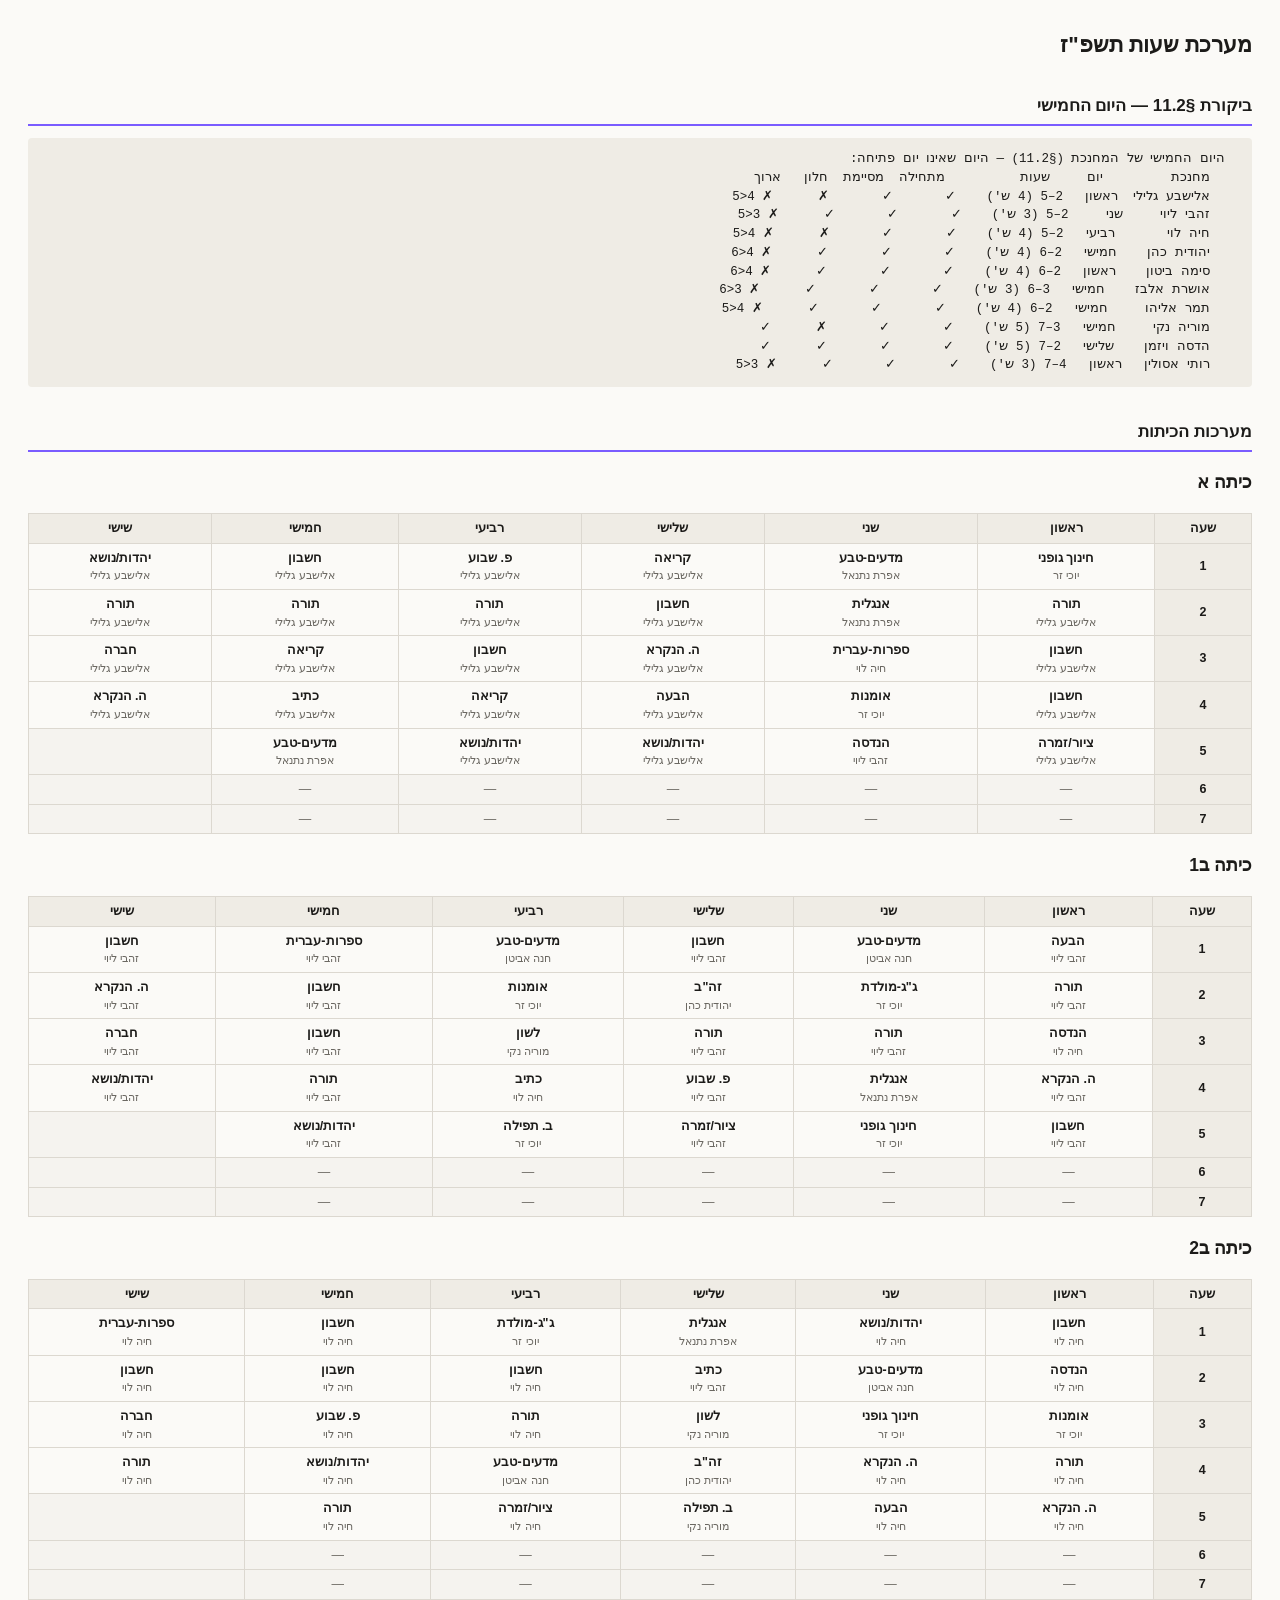
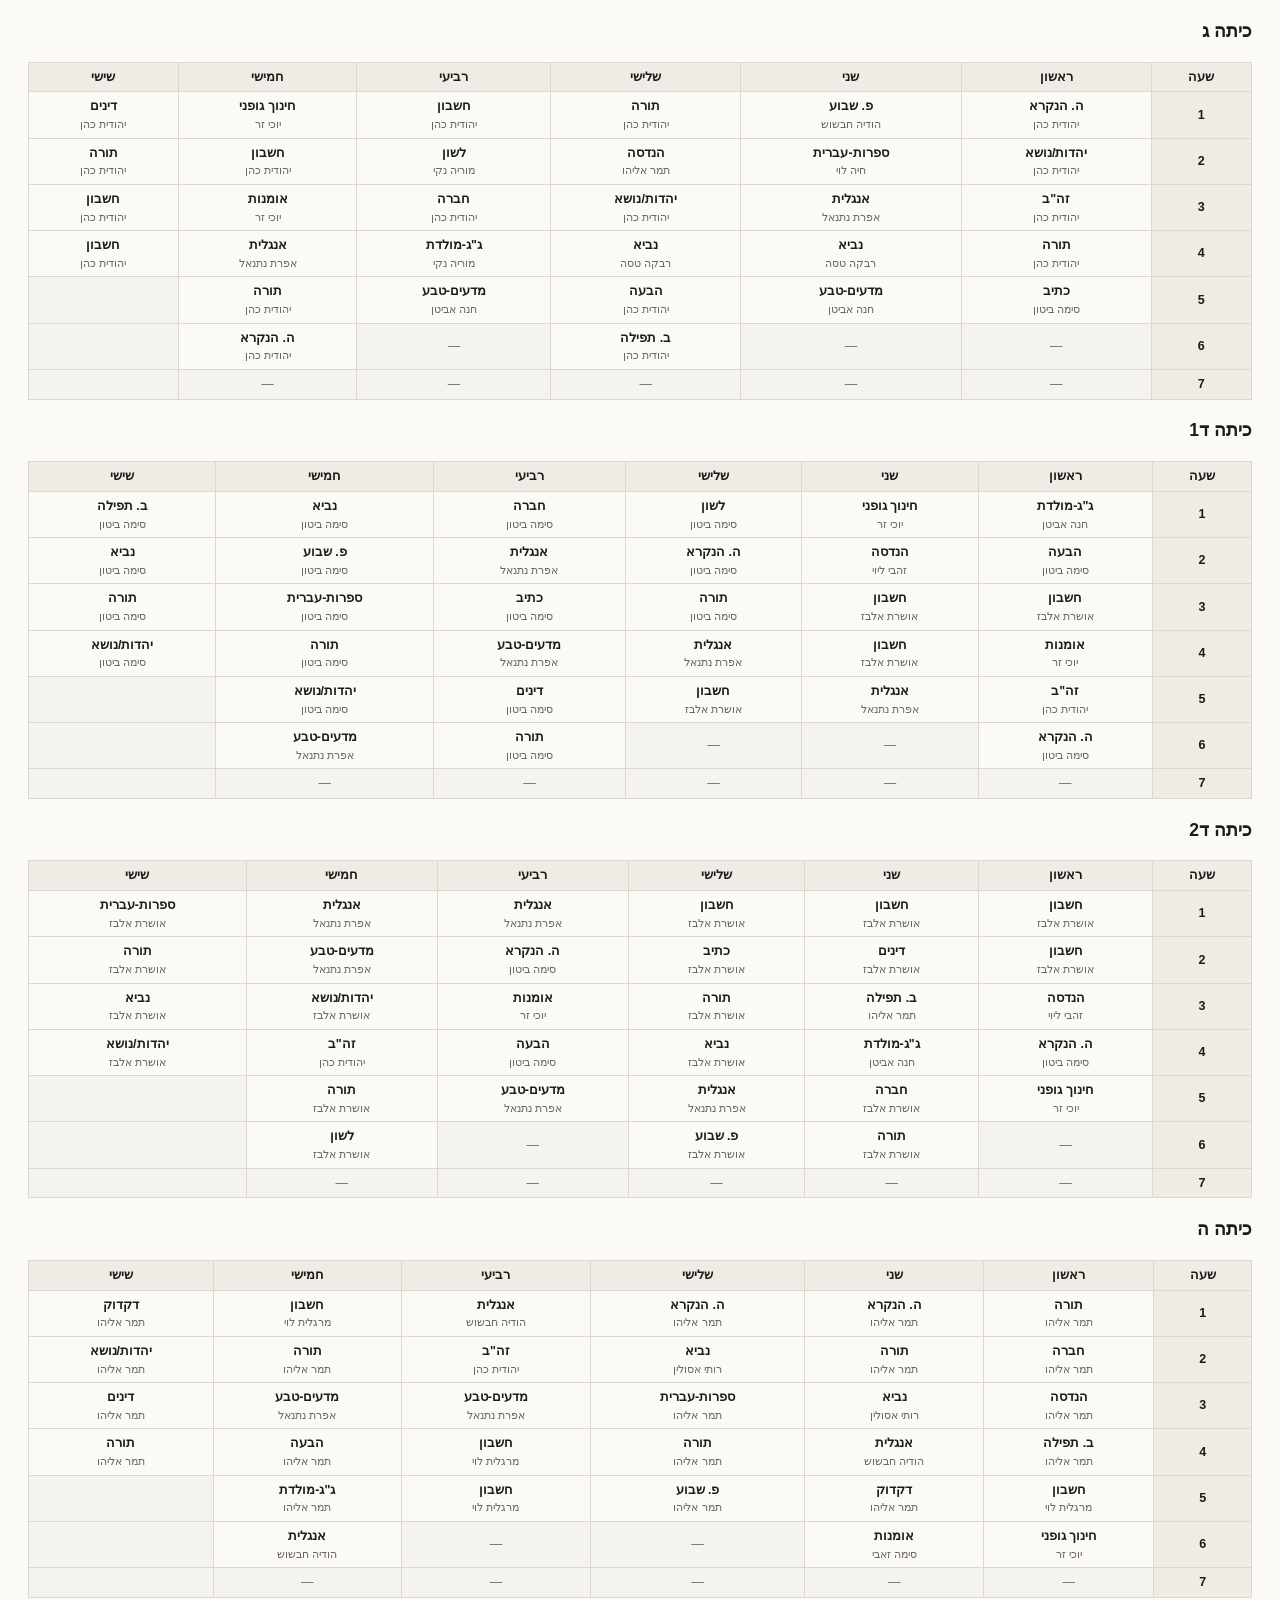
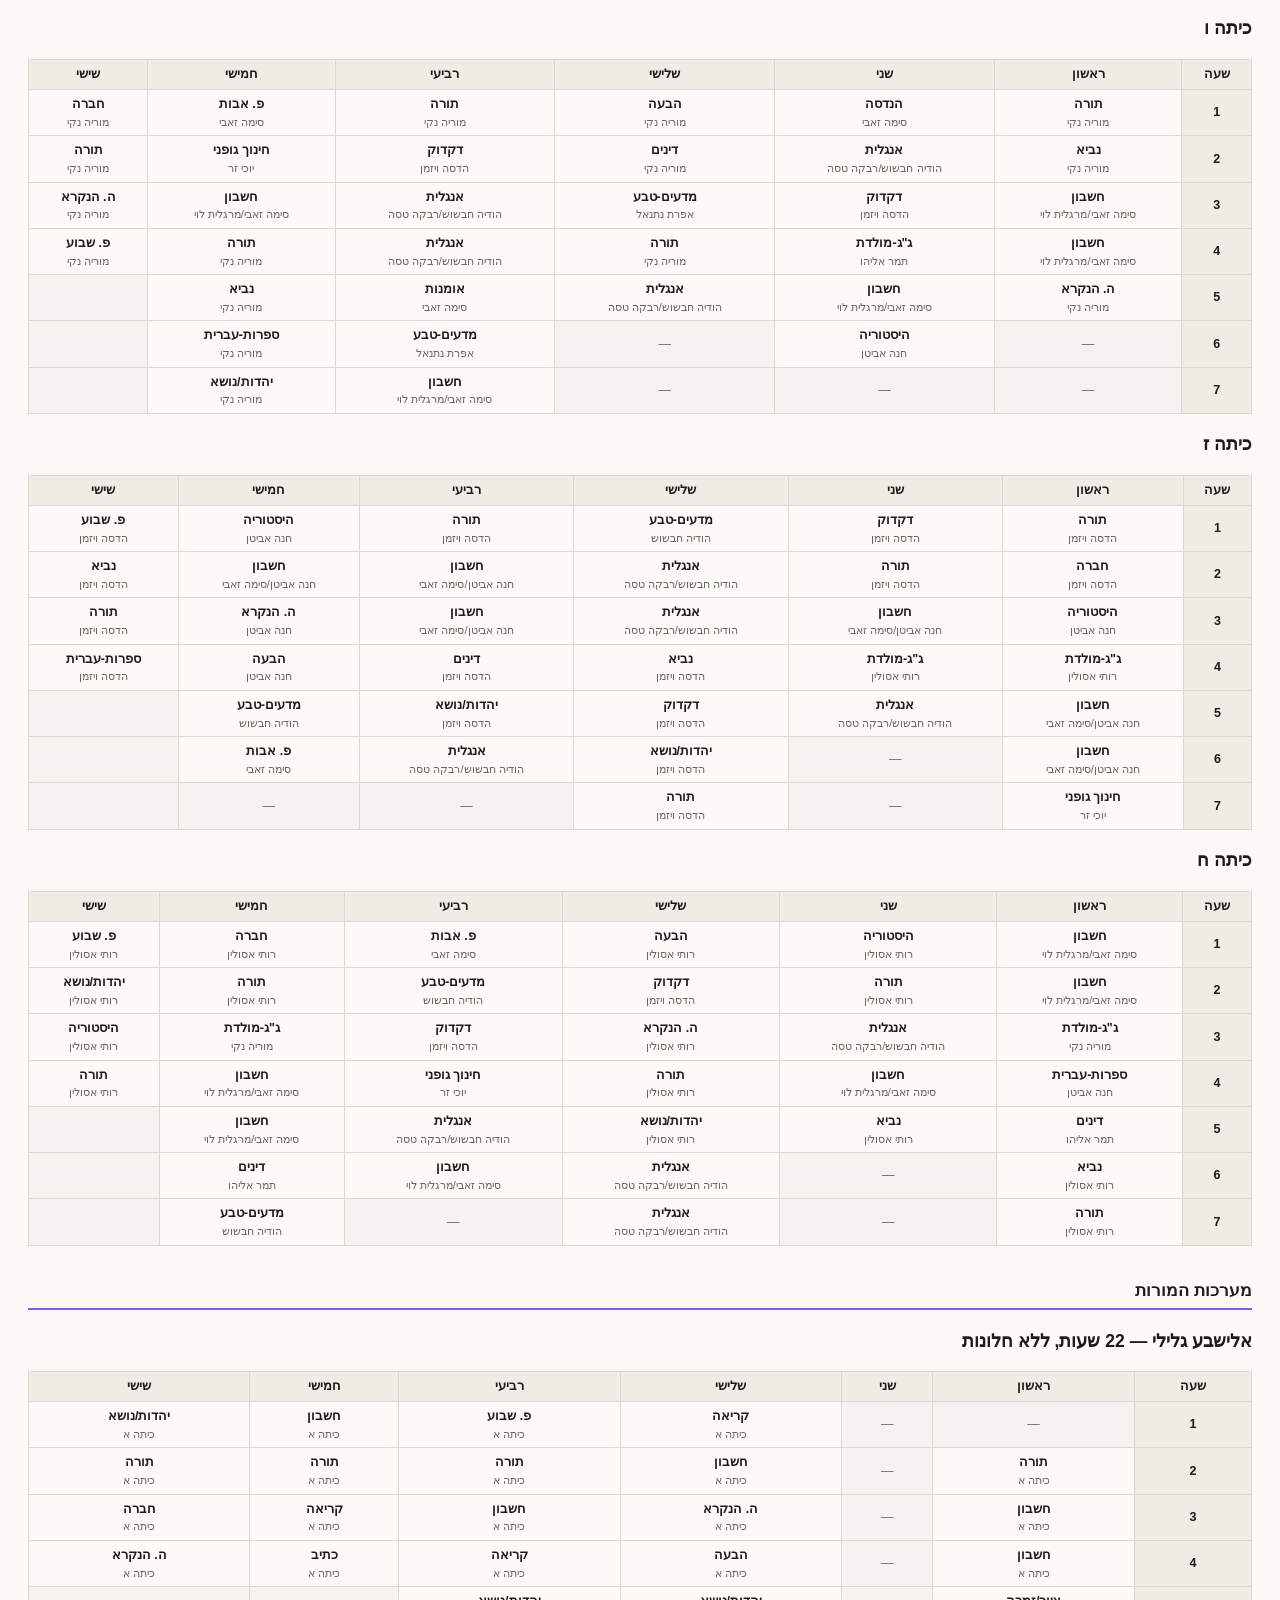
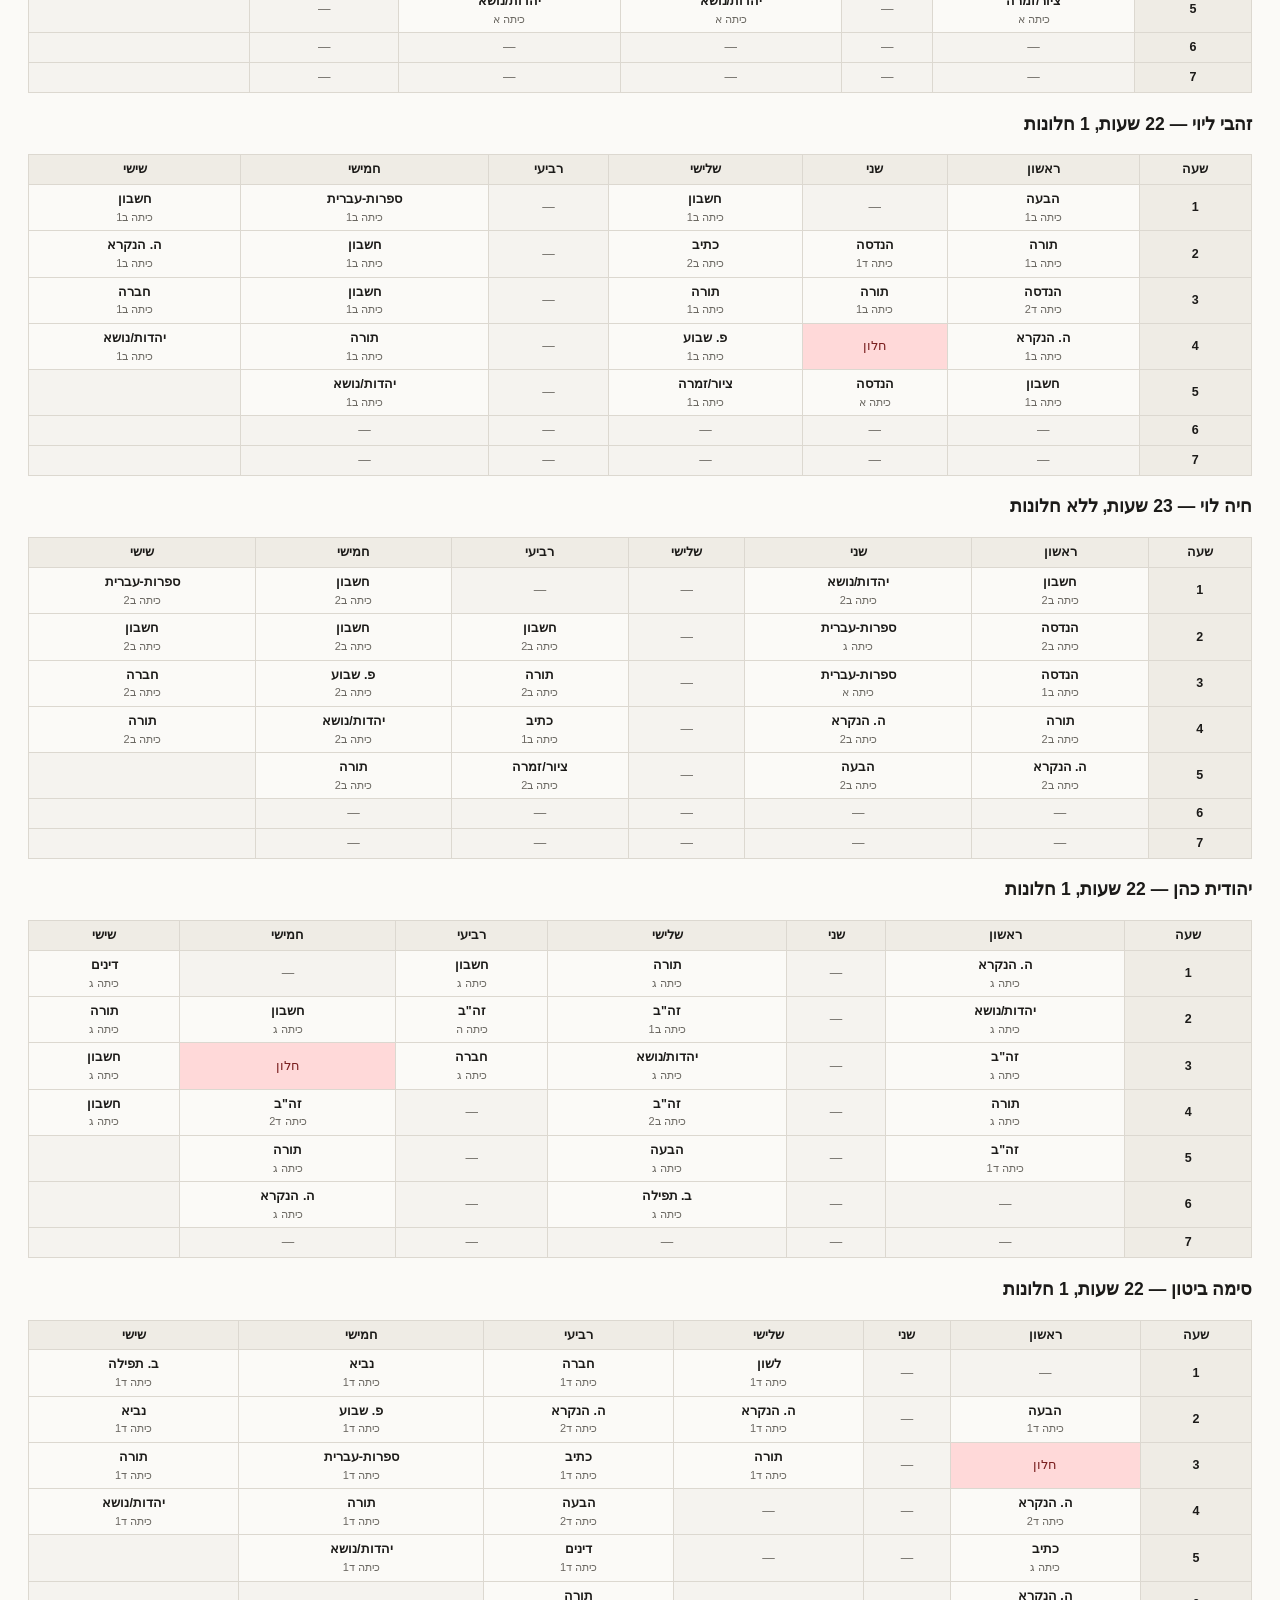
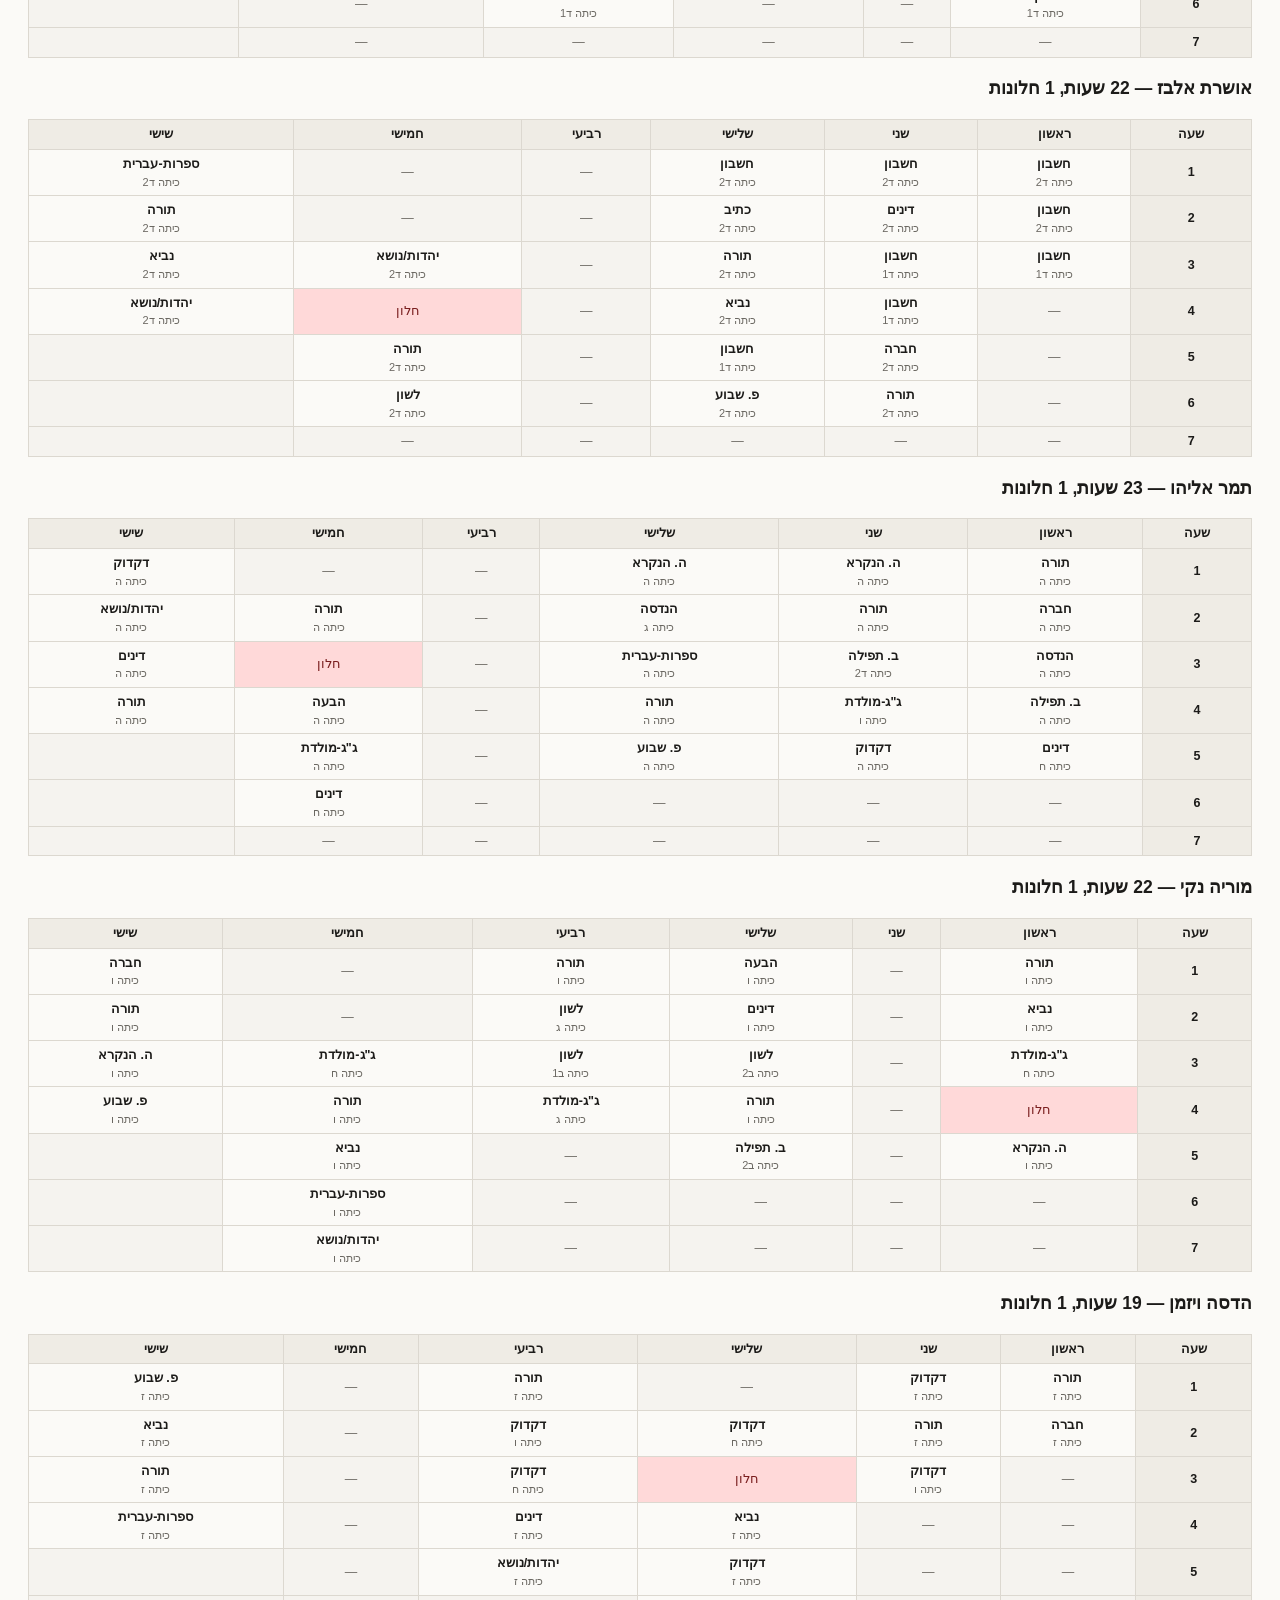
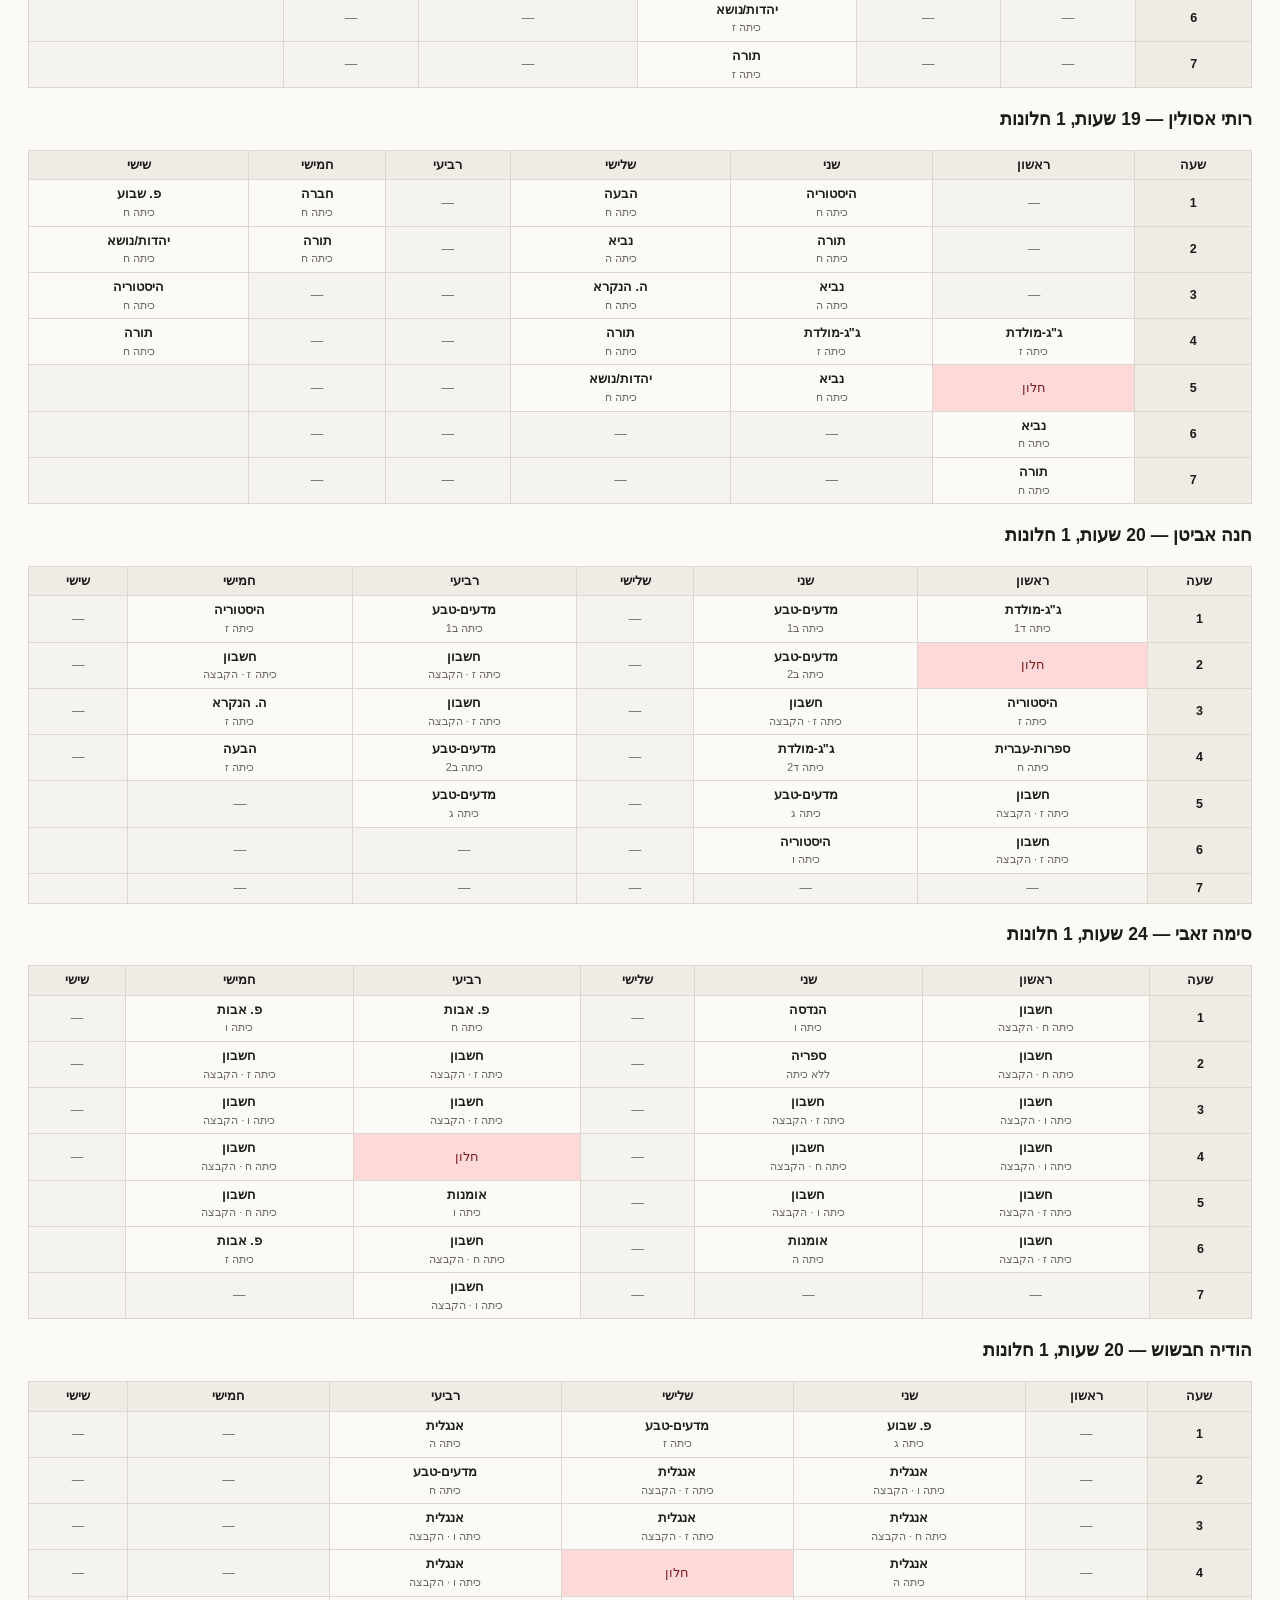
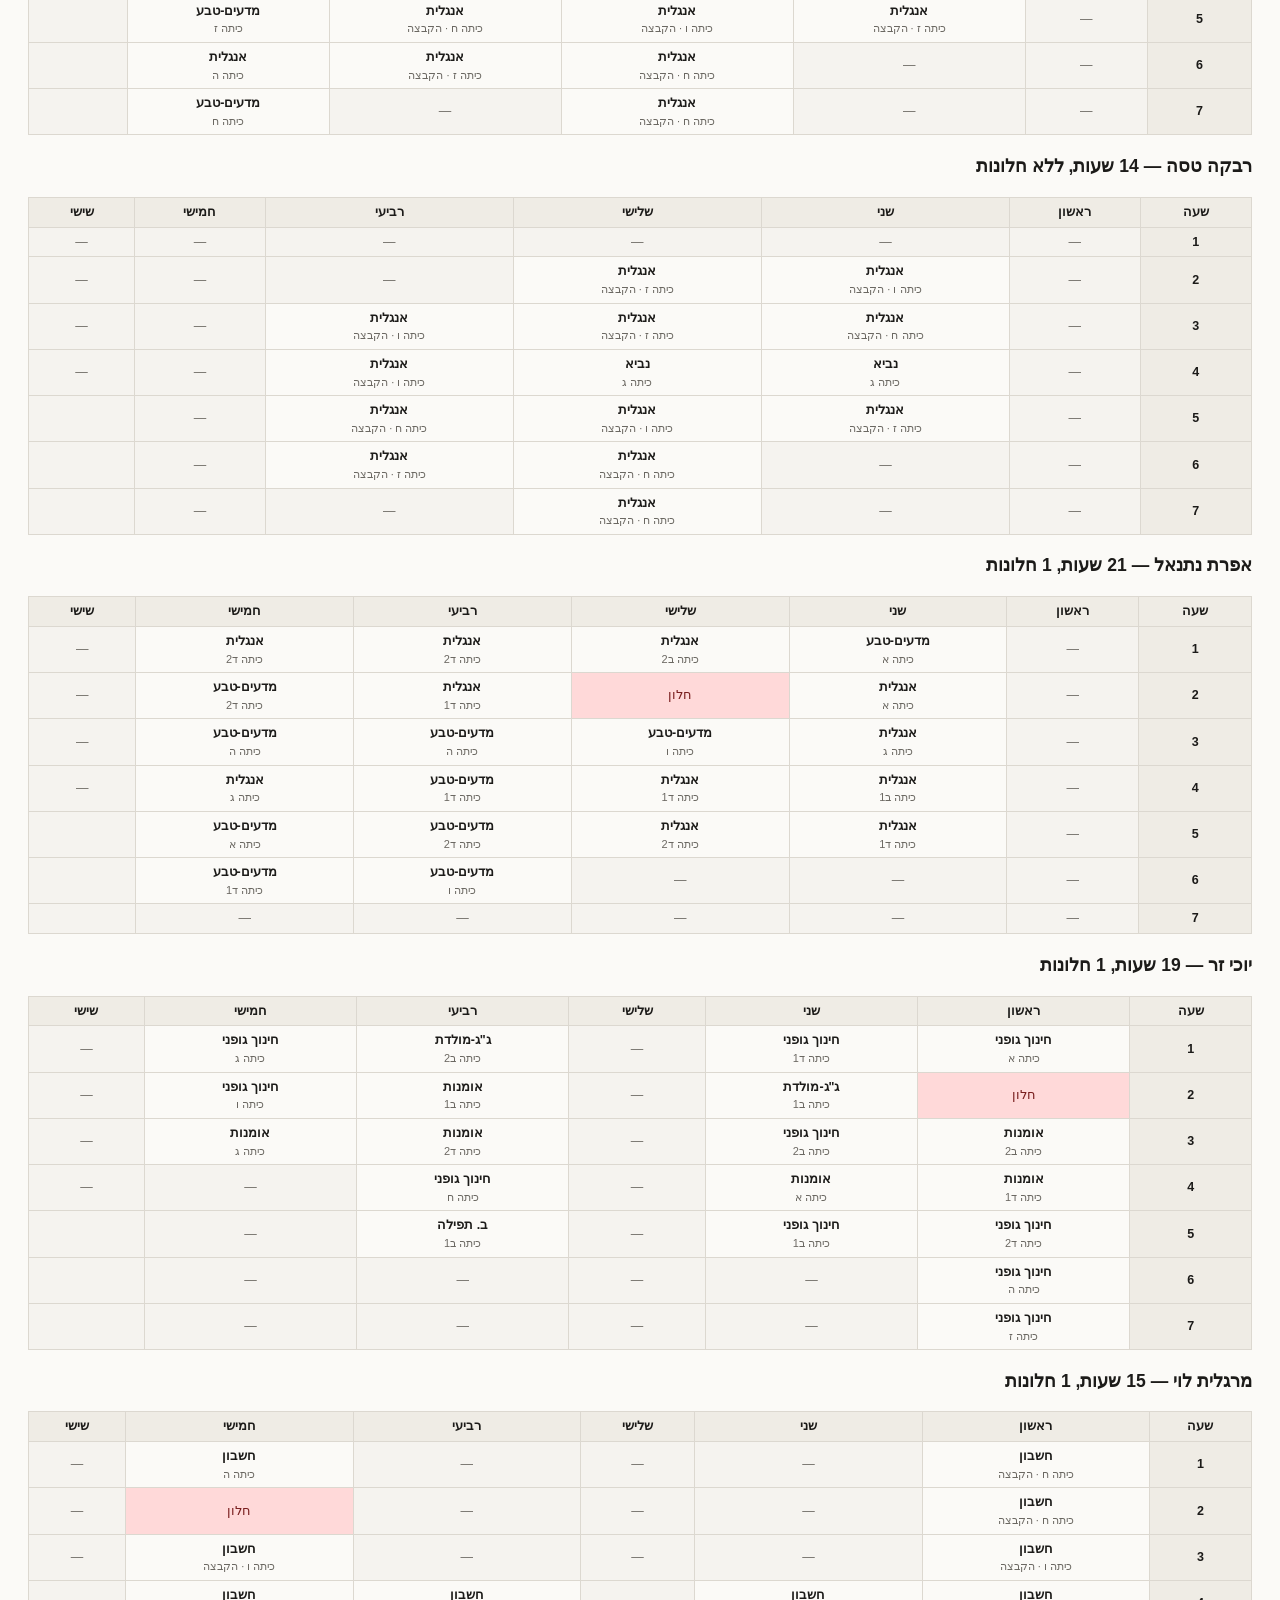
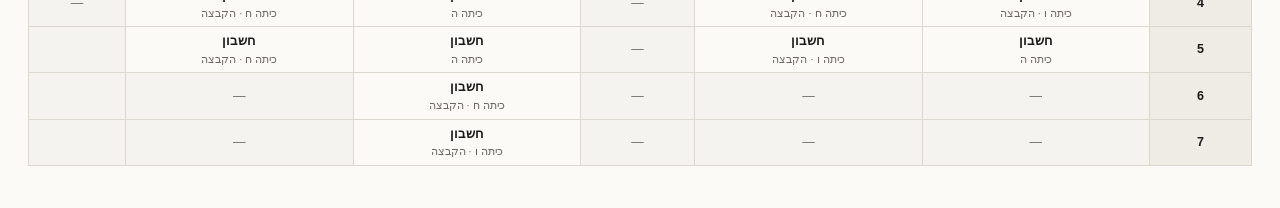
<file: timetable-backup-liked.html>
<!doctype html><html lang='he' dir='rtl'><head><meta charset='utf-8'><meta name='viewport' content='width=device-width,initial-scale=1'><title>מערכת שעות תשפ&quot;ז</title><style>
:root{--bg:#fbfaf7;--fg:#1c1b19;--line:#dcd8d0;--head:#efece5;--muted:#6b6862;
      --accent:#7a5cff;--free:#f5f3ef;}
@media (prefers-color-scheme:dark){:root:not([data-theme=light]){
  --bg:#16151a;--fg:#eceaf2;--line:#302e38;--head:#232028;--muted:#9b96a6;
  --accent:#a894ff;--free:#1c1b21;}}
*{box-sizing:border-box}
body{margin:0;background:var(--bg);color:var(--fg);direction:rtl;
 font:15px/1.5 "Segoe UI",Arial,sans-serif;padding:28px}
h1{font-size:22px;margin:0 0 4px}
h2{font-size:17px;margin:32px 0 8px;padding-bottom:5px;
   border-bottom:2px solid var(--accent)}
.meta{color:var(--muted);font-size:13px;margin-bottom:20px}
.wrap{overflow-x:auto;margin-bottom:14px}
table{border-collapse:collapse;width:100%;min-width:640px}
th,td{border:1px solid var(--line);padding:5px 7px;text-align:center;
      font-size:12.5px;vertical-align:middle}
th{background:var(--head);font-weight:600}
td.free{background:var(--free);color:var(--muted)}
td .s{display:block;font-weight:600}
td .t{display:block;color:var(--muted);font-size:11px}
.gap{background:#ffd9d9;color:#7a1f1f}
@media (prefers-color-scheme:dark){:root:not([data-theme=light]) .gap{
  background:#4a1f26;color:#ffc9c9}}
.note{background:var(--head);border-right:3px solid var(--accent);
      padding:10px 14px;margin:14px 0;font-size:13.5px}
</style></head><body><h1>מערכת שעות תשפ&quot;ז</h1><h2>ביקורת §11.2 — היום החמישי</h2><pre style='overflow-x:auto;font-size:12.5px;background:var(--head);padding:12px;border-radius:4px'>  היום החמישי של המחנכת (§11.2) — היום שאינו יום פתיחה:
    מחנכת         יום     שעות          מתחילה  מסיימת  חלון   ארוך   
    אלישבע גלילי  ראשון   2–5 (4 ש&#x27;)    ✓       ✓       ✗      ✗ 4&lt;5  
    זהבי ליוי     שני     2–5 (3 ש&#x27;)    ✓       ✓       ✓      ✗ 3&lt;5  
    חיה לוי       רביעי   2–5 (4 ש&#x27;)    ✓       ✓       ✗      ✗ 4&lt;5  
    יהודית כהן    חמישי   2–6 (4 ש&#x27;)    ✓       ✓       ✓      ✗ 4&lt;6  
    סימה ביטון    ראשון   2–6 (4 ש&#x27;)    ✓       ✓       ✓      ✗ 4&lt;6  
    אושרת אלבז    חמישי   3–6 (3 ש&#x27;)    ✓       ✓       ✓      ✗ 3&lt;6  
    תמר אליהו     חמישי   2–6 (4 ש&#x27;)    ✓       ✓       ✓      ✗ 4&lt;5  
    מוריה נקי     חמישי   3–7 (5 ש&#x27;)    ✓       ✓       ✗      ✓      
    הדסה ויזמן    שלישי   2–7 (5 ש&#x27;)    ✓       ✓       ✓      ✓      
    רותי אסולין   ראשון   4–7 (3 ש&#x27;)    ✓       ✓       ✓      ✗ 3&lt;5  </pre><h2>מערכות הכיתות</h2><h3>כיתה א</h3><div class="wrap"><table><tr><th>שעה</th><th>ראשון</th><th>שני</th><th>שלישי</th><th>רביעי</th><th>חמישי</th><th>שישי</th></tr><tr><th>1</th><td><span class="s">חינוך גופני</span><span class="t">יוכי זר</span></td><td><span class="s">מדעים-טבע</span><span class="t">אפרת נתנאל</span></td><td><span class="s">קריאה</span><span class="t">אלישבע גלילי</span></td><td><span class="s">פ. שבוע</span><span class="t">אלישבע גלילי</span></td><td><span class="s">חשבון</span><span class="t">אלישבע גלילי</span></td><td><span class="s">יהדות/נושא</span><span class="t">אלישבע גלילי</span></td></tr><tr><th>2</th><td><span class="s">תורה</span><span class="t">אלישבע גלילי</span></td><td><span class="s">אנגלית</span><span class="t">אפרת נתנאל</span></td><td><span class="s">חשבון</span><span class="t">אלישבע גלילי</span></td><td><span class="s">תורה</span><span class="t">אלישבע גלילי</span></td><td><span class="s">תורה</span><span class="t">אלישבע גלילי</span></td><td><span class="s">תורה</span><span class="t">אלישבע גלילי</span></td></tr><tr><th>3</th><td><span class="s">חשבון</span><span class="t">אלישבע גלילי</span></td><td><span class="s">ספרות-עברית</span><span class="t">חיה לוי</span></td><td><span class="s">ה. הנקרא</span><span class="t">אלישבע גלילי</span></td><td><span class="s">חשבון</span><span class="t">אלישבע גלילי</span></td><td><span class="s">קריאה</span><span class="t">אלישבע גלילי</span></td><td><span class="s">חברה</span><span class="t">אלישבע גלילי</span></td></tr><tr><th>4</th><td><span class="s">חשבון</span><span class="t">אלישבע גלילי</span></td><td><span class="s">אומנות</span><span class="t">יוכי זר</span></td><td><span class="s">הבעה</span><span class="t">אלישבע גלילי</span></td><td><span class="s">קריאה</span><span class="t">אלישבע גלילי</span></td><td><span class="s">כתיב</span><span class="t">אלישבע גלילי</span></td><td><span class="s">ה. הנקרא</span><span class="t">אלישבע גלילי</span></td></tr><tr><th>5</th><td><span class="s">ציור/זמרה</span><span class="t">אלישבע גלילי</span></td><td><span class="s">הנדסה</span><span class="t">זהבי ליוי</span></td><td><span class="s">יהדות/נושא</span><span class="t">אלישבע גלילי</span></td><td><span class="s">יהדות/נושא</span><span class="t">אלישבע גלילי</span></td><td><span class="s">מדעים-טבע</span><span class="t">אפרת נתנאל</span></td><td class="free"></td></tr><tr><th>6</th><td class="free">—</td><td class="free">—</td><td class="free">—</td><td class="free">—</td><td class="free">—</td><td class="free"></td></tr><tr><th>7</th><td class="free">—</td><td class="free">—</td><td class="free">—</td><td class="free">—</td><td class="free">—</td><td class="free"></td></tr></table></div><h3>כיתה ב1</h3><div class="wrap"><table><tr><th>שעה</th><th>ראשון</th><th>שני</th><th>שלישי</th><th>רביעי</th><th>חמישי</th><th>שישי</th></tr><tr><th>1</th><td><span class="s">הבעה</span><span class="t">זהבי ליוי</span></td><td><span class="s">מדעים-טבע</span><span class="t">חנה אביטן</span></td><td><span class="s">חשבון</span><span class="t">זהבי ליוי</span></td><td><span class="s">מדעים-טבע</span><span class="t">חנה אביטן</span></td><td><span class="s">ספרות-עברית</span><span class="t">זהבי ליוי</span></td><td><span class="s">חשבון</span><span class="t">זהבי ליוי</span></td></tr><tr><th>2</th><td><span class="s">תורה</span><span class="t">זהבי ליוי</span></td><td><span class="s">ג&quot;ג-מולדת</span><span class="t">יוכי זר</span></td><td><span class="s">זה&quot;ב</span><span class="t">יהודית כהן</span></td><td><span class="s">אומנות</span><span class="t">יוכי זר</span></td><td><span class="s">חשבון</span><span class="t">זהבי ליוי</span></td><td><span class="s">ה. הנקרא</span><span class="t">זהבי ליוי</span></td></tr><tr><th>3</th><td><span class="s">הנדסה</span><span class="t">חיה לוי</span></td><td><span class="s">תורה</span><span class="t">זהבי ליוי</span></td><td><span class="s">תורה</span><span class="t">זהבי ליוי</span></td><td><span class="s">לשון</span><span class="t">מוריה נקי</span></td><td><span class="s">חשבון</span><span class="t">זהבי ליוי</span></td><td><span class="s">חברה</span><span class="t">זהבי ליוי</span></td></tr><tr><th>4</th><td><span class="s">ה. הנקרא</span><span class="t">זהבי ליוי</span></td><td><span class="s">אנגלית</span><span class="t">אפרת נתנאל</span></td><td><span class="s">פ. שבוע</span><span class="t">זהבי ליוי</span></td><td><span class="s">כתיב</span><span class="t">חיה לוי</span></td><td><span class="s">תורה</span><span class="t">זהבי ליוי</span></td><td><span class="s">יהדות/נושא</span><span class="t">זהבי ליוי</span></td></tr><tr><th>5</th><td><span class="s">חשבון</span><span class="t">זהבי ליוי</span></td><td><span class="s">חינוך גופני</span><span class="t">יוכי זר</span></td><td><span class="s">ציור/זמרה</span><span class="t">זהבי ליוי</span></td><td><span class="s">ב. תפילה</span><span class="t">יוכי זר</span></td><td><span class="s">יהדות/נושא</span><span class="t">זהבי ליוי</span></td><td class="free"></td></tr><tr><th>6</th><td class="free">—</td><td class="free">—</td><td class="free">—</td><td class="free">—</td><td class="free">—</td><td class="free"></td></tr><tr><th>7</th><td class="free">—</td><td class="free">—</td><td class="free">—</td><td class="free">—</td><td class="free">—</td><td class="free"></td></tr></table></div><h3>כיתה ב2</h3><div class="wrap"><table><tr><th>שעה</th><th>ראשון</th><th>שני</th><th>שלישי</th><th>רביעי</th><th>חמישי</th><th>שישי</th></tr><tr><th>1</th><td><span class="s">חשבון</span><span class="t">חיה לוי</span></td><td><span class="s">יהדות/נושא</span><span class="t">חיה לוי</span></td><td><span class="s">אנגלית</span><span class="t">אפרת נתנאל</span></td><td><span class="s">ג&quot;ג-מולדת</span><span class="t">יוכי זר</span></td><td><span class="s">חשבון</span><span class="t">חיה לוי</span></td><td><span class="s">ספרות-עברית</span><span class="t">חיה לוי</span></td></tr><tr><th>2</th><td><span class="s">הנדסה</span><span class="t">חיה לוי</span></td><td><span class="s">מדעים-טבע</span><span class="t">חנה אביטן</span></td><td><span class="s">כתיב</span><span class="t">זהבי ליוי</span></td><td><span class="s">חשבון</span><span class="t">חיה לוי</span></td><td><span class="s">חשבון</span><span class="t">חיה לוי</span></td><td><span class="s">חשבון</span><span class="t">חיה לוי</span></td></tr><tr><th>3</th><td><span class="s">אומנות</span><span class="t">יוכי זר</span></td><td><span class="s">חינוך גופני</span><span class="t">יוכי זר</span></td><td><span class="s">לשון</span><span class="t">מוריה נקי</span></td><td><span class="s">תורה</span><span class="t">חיה לוי</span></td><td><span class="s">פ. שבוע</span><span class="t">חיה לוי</span></td><td><span class="s">חברה</span><span class="t">חיה לוי</span></td></tr><tr><th>4</th><td><span class="s">תורה</span><span class="t">חיה לוי</span></td><td><span class="s">ה. הנקרא</span><span class="t">חיה לוי</span></td><td><span class="s">זה&quot;ב</span><span class="t">יהודית כהן</span></td><td><span class="s">מדעים-טבע</span><span class="t">חנה אביטן</span></td><td><span class="s">יהדות/נושא</span><span class="t">חיה לוי</span></td><td><span class="s">תורה</span><span class="t">חיה לוי</span></td></tr><tr><th>5</th><td><span class="s">ה. הנקרא</span><span class="t">חיה לוי</span></td><td><span class="s">הבעה</span><span class="t">חיה לוי</span></td><td><span class="s">ב. תפילה</span><span class="t">מוריה נקי</span></td><td><span class="s">ציור/זמרה</span><span class="t">חיה לוי</span></td><td><span class="s">תורה</span><span class="t">חיה לוי</span></td><td class="free"></td></tr><tr><th>6</th><td class="free">—</td><td class="free">—</td><td class="free">—</td><td class="free">—</td><td class="free">—</td><td class="free"></td></tr><tr><th>7</th><td class="free">—</td><td class="free">—</td><td class="free">—</td><td class="free">—</td><td class="free">—</td><td class="free"></td></tr></table></div><h3>כיתה ג</h3><div class="wrap"><table><tr><th>שעה</th><th>ראשון</th><th>שני</th><th>שלישי</th><th>רביעי</th><th>חמישי</th><th>שישי</th></tr><tr><th>1</th><td><span class="s">ה. הנקרא</span><span class="t">יהודית כהן</span></td><td><span class="s">פ. שבוע</span><span class="t">הודיה חבשוש</span></td><td><span class="s">תורה</span><span class="t">יהודית כהן</span></td><td><span class="s">חשבון</span><span class="t">יהודית כהן</span></td><td><span class="s">חינוך גופני</span><span class="t">יוכי זר</span></td><td><span class="s">דינים</span><span class="t">יהודית כהן</span></td></tr><tr><th>2</th><td><span class="s">יהדות/נושא</span><span class="t">יהודית כהן</span></td><td><span class="s">ספרות-עברית</span><span class="t">חיה לוי</span></td><td><span class="s">הנדסה</span><span class="t">תמר אליהו</span></td><td><span class="s">לשון</span><span class="t">מוריה נקי</span></td><td><span class="s">חשבון</span><span class="t">יהודית כהן</span></td><td><span class="s">תורה</span><span class="t">יהודית כהן</span></td></tr><tr><th>3</th><td><span class="s">זה&quot;ב</span><span class="t">יהודית כהן</span></td><td><span class="s">אנגלית</span><span class="t">אפרת נתנאל</span></td><td><span class="s">יהדות/נושא</span><span class="t">יהודית כהן</span></td><td><span class="s">חברה</span><span class="t">יהודית כהן</span></td><td><span class="s">אומנות</span><span class="t">יוכי זר</span></td><td><span class="s">חשבון</span><span class="t">יהודית כהן</span></td></tr><tr><th>4</th><td><span class="s">תורה</span><span class="t">יהודית כהן</span></td><td><span class="s">נביא</span><span class="t">רבקה טסה</span></td><td><span class="s">נביא</span><span class="t">רבקה טסה</span></td><td><span class="s">ג&quot;ג-מולדת</span><span class="t">מוריה נקי</span></td><td><span class="s">אנגלית</span><span class="t">אפרת נתנאל</span></td><td><span class="s">חשבון</span><span class="t">יהודית כהן</span></td></tr><tr><th>5</th><td><span class="s">כתיב</span><span class="t">סימה ביטון</span></td><td><span class="s">מדעים-טבע</span><span class="t">חנה אביטן</span></td><td><span class="s">הבעה</span><span class="t">יהודית כהן</span></td><td><span class="s">מדעים-טבע</span><span class="t">חנה אביטן</span></td><td><span class="s">תורה</span><span class="t">יהודית כהן</span></td><td class="free"></td></tr><tr><th>6</th><td class="free">—</td><td class="free">—</td><td><span class="s">ב. תפילה</span><span class="t">יהודית כהן</span></td><td class="free">—</td><td><span class="s">ה. הנקרא</span><span class="t">יהודית כהן</span></td><td class="free"></td></tr><tr><th>7</th><td class="free">—</td><td class="free">—</td><td class="free">—</td><td class="free">—</td><td class="free">—</td><td class="free"></td></tr></table></div><h3>כיתה ד1</h3><div class="wrap"><table><tr><th>שעה</th><th>ראשון</th><th>שני</th><th>שלישי</th><th>רביעי</th><th>חמישי</th><th>שישי</th></tr><tr><th>1</th><td><span class="s">ג&quot;ג-מולדת</span><span class="t">חנה אביטן</span></td><td><span class="s">חינוך גופני</span><span class="t">יוכי זר</span></td><td><span class="s">לשון</span><span class="t">סימה ביטון</span></td><td><span class="s">חברה</span><span class="t">סימה ביטון</span></td><td><span class="s">נביא</span><span class="t">סימה ביטון</span></td><td><span class="s">ב. תפילה</span><span class="t">סימה ביטון</span></td></tr><tr><th>2</th><td><span class="s">הבעה</span><span class="t">סימה ביטון</span></td><td><span class="s">הנדסה</span><span class="t">זהבי ליוי</span></td><td><span class="s">ה. הנקרא</span><span class="t">סימה ביטון</span></td><td><span class="s">אנגלית</span><span class="t">אפרת נתנאל</span></td><td><span class="s">פ. שבוע</span><span class="t">סימה ביטון</span></td><td><span class="s">נביא</span><span class="t">סימה ביטון</span></td></tr><tr><th>3</th><td><span class="s">חשבון</span><span class="t">אושרת אלבז</span></td><td><span class="s">חשבון</span><span class="t">אושרת אלבז</span></td><td><span class="s">תורה</span><span class="t">סימה ביטון</span></td><td><span class="s">כתיב</span><span class="t">סימה ביטון</span></td><td><span class="s">ספרות-עברית</span><span class="t">סימה ביטון</span></td><td><span class="s">תורה</span><span class="t">סימה ביטון</span></td></tr><tr><th>4</th><td><span class="s">אומנות</span><span class="t">יוכי זר</span></td><td><span class="s">חשבון</span><span class="t">אושרת אלבז</span></td><td><span class="s">אנגלית</span><span class="t">אפרת נתנאל</span></td><td><span class="s">מדעים-טבע</span><span class="t">אפרת נתנאל</span></td><td><span class="s">תורה</span><span class="t">סימה ביטון</span></td><td><span class="s">יהדות/נושא</span><span class="t">סימה ביטון</span></td></tr><tr><th>5</th><td><span class="s">זה&quot;ב</span><span class="t">יהודית כהן</span></td><td><span class="s">אנגלית</span><span class="t">אפרת נתנאל</span></td><td><span class="s">חשבון</span><span class="t">אושרת אלבז</span></td><td><span class="s">דינים</span><span class="t">סימה ביטון</span></td><td><span class="s">יהדות/נושא</span><span class="t">סימה ביטון</span></td><td class="free"></td></tr><tr><th>6</th><td><span class="s">ה. הנקרא</span><span class="t">סימה ביטון</span></td><td class="free">—</td><td class="free">—</td><td><span class="s">תורה</span><span class="t">סימה ביטון</span></td><td><span class="s">מדעים-טבע</span><span class="t">אפרת נתנאל</span></td><td class="free"></td></tr><tr><th>7</th><td class="free">—</td><td class="free">—</td><td class="free">—</td><td class="free">—</td><td class="free">—</td><td class="free"></td></tr></table></div><h3>כיתה ד2</h3><div class="wrap"><table><tr><th>שעה</th><th>ראשון</th><th>שני</th><th>שלישי</th><th>רביעי</th><th>חמישי</th><th>שישי</th></tr><tr><th>1</th><td><span class="s">חשבון</span><span class="t">אושרת אלבז</span></td><td><span class="s">חשבון</span><span class="t">אושרת אלבז</span></td><td><span class="s">חשבון</span><span class="t">אושרת אלבז</span></td><td><span class="s">אנגלית</span><span class="t">אפרת נתנאל</span></td><td><span class="s">אנגלית</span><span class="t">אפרת נתנאל</span></td><td><span class="s">ספרות-עברית</span><span class="t">אושרת אלבז</span></td></tr><tr><th>2</th><td><span class="s">חשבון</span><span class="t">אושרת אלבז</span></td><td><span class="s">דינים</span><span class="t">אושרת אלבז</span></td><td><span class="s">כתיב</span><span class="t">אושרת אלבז</span></td><td><span class="s">ה. הנקרא</span><span class="t">סימה ביטון</span></td><td><span class="s">מדעים-טבע</span><span class="t">אפרת נתנאל</span></td><td><span class="s">תורה</span><span class="t">אושרת אלבז</span></td></tr><tr><th>3</th><td><span class="s">הנדסה</span><span class="t">זהבי ליוי</span></td><td><span class="s">ב. תפילה</span><span class="t">תמר אליהו</span></td><td><span class="s">תורה</span><span class="t">אושרת אלבז</span></td><td><span class="s">אומנות</span><span class="t">יוכי זר</span></td><td><span class="s">יהדות/נושא</span><span class="t">אושרת אלבז</span></td><td><span class="s">נביא</span><span class="t">אושרת אלבז</span></td></tr><tr><th>4</th><td><span class="s">ה. הנקרא</span><span class="t">סימה ביטון</span></td><td><span class="s">ג&quot;ג-מולדת</span><span class="t">חנה אביטן</span></td><td><span class="s">נביא</span><span class="t">אושרת אלבז</span></td><td><span class="s">הבעה</span><span class="t">סימה ביטון</span></td><td><span class="s">זה&quot;ב</span><span class="t">יהודית כהן</span></td><td><span class="s">יהדות/נושא</span><span class="t">אושרת אלבז</span></td></tr><tr><th>5</th><td><span class="s">חינוך גופני</span><span class="t">יוכי זר</span></td><td><span class="s">חברה</span><span class="t">אושרת אלבז</span></td><td><span class="s">אנגלית</span><span class="t">אפרת נתנאל</span></td><td><span class="s">מדעים-טבע</span><span class="t">אפרת נתנאל</span></td><td><span class="s">תורה</span><span class="t">אושרת אלבז</span></td><td class="free"></td></tr><tr><th>6</th><td class="free">—</td><td><span class="s">תורה</span><span class="t">אושרת אלבז</span></td><td><span class="s">פ. שבוע</span><span class="t">אושרת אלבז</span></td><td class="free">—</td><td><span class="s">לשון</span><span class="t">אושרת אלבז</span></td><td class="free"></td></tr><tr><th>7</th><td class="free">—</td><td class="free">—</td><td class="free">—</td><td class="free">—</td><td class="free">—</td><td class="free"></td></tr></table></div><h3>כיתה ה</h3><div class="wrap"><table><tr><th>שעה</th><th>ראשון</th><th>שני</th><th>שלישי</th><th>רביעי</th><th>חמישי</th><th>שישי</th></tr><tr><th>1</th><td><span class="s">תורה</span><span class="t">תמר אליהו</span></td><td><span class="s">ה. הנקרא</span><span class="t">תמר אליהו</span></td><td><span class="s">ה. הנקרא</span><span class="t">תמר אליהו</span></td><td><span class="s">אנגלית</span><span class="t">הודיה חבשוש</span></td><td><span class="s">חשבון</span><span class="t">מרגלית לוי</span></td><td><span class="s">דקדוק</span><span class="t">תמר אליהו</span></td></tr><tr><th>2</th><td><span class="s">חברה</span><span class="t">תמר אליהו</span></td><td><span class="s">תורה</span><span class="t">תמר אליהו</span></td><td><span class="s">נביא</span><span class="t">רותי אסולין</span></td><td><span class="s">זה&quot;ב</span><span class="t">יהודית כהן</span></td><td><span class="s">תורה</span><span class="t">תמר אליהו</span></td><td><span class="s">יהדות/נושא</span><span class="t">תמר אליהו</span></td></tr><tr><th>3</th><td><span class="s">הנדסה</span><span class="t">תמר אליהו</span></td><td><span class="s">נביא</span><span class="t">רותי אסולין</span></td><td><span class="s">ספרות-עברית</span><span class="t">תמר אליהו</span></td><td><span class="s">מדעים-טבע</span><span class="t">אפרת נתנאל</span></td><td><span class="s">מדעים-טבע</span><span class="t">אפרת נתנאל</span></td><td><span class="s">דינים</span><span class="t">תמר אליהו</span></td></tr><tr><th>4</th><td><span class="s">ב. תפילה</span><span class="t">תמר אליהו</span></td><td><span class="s">אנגלית</span><span class="t">הודיה חבשוש</span></td><td><span class="s">תורה</span><span class="t">תמר אליהו</span></td><td><span class="s">חשבון</span><span class="t">מרגלית לוי</span></td><td><span class="s">הבעה</span><span class="t">תמר אליהו</span></td><td><span class="s">תורה</span><span class="t">תמר אליהו</span></td></tr><tr><th>5</th><td><span class="s">חשבון</span><span class="t">מרגלית לוי</span></td><td><span class="s">דקדוק</span><span class="t">תמר אליהו</span></td><td><span class="s">פ. שבוע</span><span class="t">תמר אליהו</span></td><td><span class="s">חשבון</span><span class="t">מרגלית לוי</span></td><td><span class="s">ג&quot;ג-מולדת</span><span class="t">תמר אליהו</span></td><td class="free"></td></tr><tr><th>6</th><td><span class="s">חינוך גופני</span><span class="t">יוכי זר</span></td><td><span class="s">אומנות</span><span class="t">סימה זאבי</span></td><td class="free">—</td><td class="free">—</td><td><span class="s">אנגלית</span><span class="t">הודיה חבשוש</span></td><td class="free"></td></tr><tr><th>7</th><td class="free">—</td><td class="free">—</td><td class="free">—</td><td class="free">—</td><td class="free">—</td><td class="free"></td></tr></table></div><h3>כיתה ו</h3><div class="wrap"><table><tr><th>שעה</th><th>ראשון</th><th>שני</th><th>שלישי</th><th>רביעי</th><th>חמישי</th><th>שישי</th></tr><tr><th>1</th><td><span class="s">תורה</span><span class="t">מוריה נקי</span></td><td><span class="s">הנדסה</span><span class="t">סימה זאבי</span></td><td><span class="s">הבעה</span><span class="t">מוריה נקי</span></td><td><span class="s">תורה</span><span class="t">מוריה נקי</span></td><td><span class="s">פ. אבות</span><span class="t">סימה זאבי</span></td><td><span class="s">חברה</span><span class="t">מוריה נקי</span></td></tr><tr><th>2</th><td><span class="s">נביא</span><span class="t">מוריה נקי</span></td><td><span class="s">אנגלית</span><span class="t">הודיה חבשוש/רבקה טסה</span></td><td><span class="s">דינים</span><span class="t">מוריה נקי</span></td><td><span class="s">דקדוק</span><span class="t">הדסה ויזמן</span></td><td><span class="s">חינוך גופני</span><span class="t">יוכי זר</span></td><td><span class="s">תורה</span><span class="t">מוריה נקי</span></td></tr><tr><th>3</th><td><span class="s">חשבון</span><span class="t">סימה זאבי/מרגלית לוי</span></td><td><span class="s">דקדוק</span><span class="t">הדסה ויזמן</span></td><td><span class="s">מדעים-טבע</span><span class="t">אפרת נתנאל</span></td><td><span class="s">אנגלית</span><span class="t">הודיה חבשוש/רבקה טסה</span></td><td><span class="s">חשבון</span><span class="t">סימה זאבי/מרגלית לוי</span></td><td><span class="s">ה. הנקרא</span><span class="t">מוריה נקי</span></td></tr><tr><th>4</th><td><span class="s">חשבון</span><span class="t">סימה זאבי/מרגלית לוי</span></td><td><span class="s">ג&quot;ג-מולדת</span><span class="t">תמר אליהו</span></td><td><span class="s">תורה</span><span class="t">מוריה נקי</span></td><td><span class="s">אנגלית</span><span class="t">הודיה חבשוש/רבקה טסה</span></td><td><span class="s">תורה</span><span class="t">מוריה נקי</span></td><td><span class="s">פ. שבוע</span><span class="t">מוריה נקי</span></td></tr><tr><th>5</th><td><span class="s">ה. הנקרא</span><span class="t">מוריה נקי</span></td><td><span class="s">חשבון</span><span class="t">סימה זאבי/מרגלית לוי</span></td><td><span class="s">אנגלית</span><span class="t">הודיה חבשוש/רבקה טסה</span></td><td><span class="s">אומנות</span><span class="t">סימה זאבי</span></td><td><span class="s">נביא</span><span class="t">מוריה נקי</span></td><td class="free"></td></tr><tr><th>6</th><td class="free">—</td><td><span class="s">היסטוריה</span><span class="t">חנה אביטן</span></td><td class="free">—</td><td><span class="s">מדעים-טבע</span><span class="t">אפרת נתנאל</span></td><td><span class="s">ספרות-עברית</span><span class="t">מוריה נקי</span></td><td class="free"></td></tr><tr><th>7</th><td class="free">—</td><td class="free">—</td><td class="free">—</td><td><span class="s">חשבון</span><span class="t">סימה זאבי/מרגלית לוי</span></td><td><span class="s">יהדות/נושא</span><span class="t">מוריה נקי</span></td><td class="free"></td></tr></table></div><h3>כיתה ז</h3><div class="wrap"><table><tr><th>שעה</th><th>ראשון</th><th>שני</th><th>שלישי</th><th>רביעי</th><th>חמישי</th><th>שישי</th></tr><tr><th>1</th><td><span class="s">תורה</span><span class="t">הדסה ויזמן</span></td><td><span class="s">דקדוק</span><span class="t">הדסה ויזמן</span></td><td><span class="s">מדעים-טבע</span><span class="t">הודיה חבשוש</span></td><td><span class="s">תורה</span><span class="t">הדסה ויזמן</span></td><td><span class="s">היסטוריה</span><span class="t">חנה אביטן</span></td><td><span class="s">פ. שבוע</span><span class="t">הדסה ויזמן</span></td></tr><tr><th>2</th><td><span class="s">חברה</span><span class="t">הדסה ויזמן</span></td><td><span class="s">תורה</span><span class="t">הדסה ויזמן</span></td><td><span class="s">אנגלית</span><span class="t">הודיה חבשוש/רבקה טסה</span></td><td><span class="s">חשבון</span><span class="t">חנה אביטן/סימה זאבי</span></td><td><span class="s">חשבון</span><span class="t">חנה אביטן/סימה זאבי</span></td><td><span class="s">נביא</span><span class="t">הדסה ויזמן</span></td></tr><tr><th>3</th><td><span class="s">היסטוריה</span><span class="t">חנה אביטן</span></td><td><span class="s">חשבון</span><span class="t">חנה אביטן/סימה זאבי</span></td><td><span class="s">אנגלית</span><span class="t">הודיה חבשוש/רבקה טסה</span></td><td><span class="s">חשבון</span><span class="t">חנה אביטן/סימה זאבי</span></td><td><span class="s">ה. הנקרא</span><span class="t">חנה אביטן</span></td><td><span class="s">תורה</span><span class="t">הדסה ויזמן</span></td></tr><tr><th>4</th><td><span class="s">ג&quot;ג-מולדת</span><span class="t">רותי אסולין</span></td><td><span class="s">ג&quot;ג-מולדת</span><span class="t">רותי אסולין</span></td><td><span class="s">נביא</span><span class="t">הדסה ויזמן</span></td><td><span class="s">דינים</span><span class="t">הדסה ויזמן</span></td><td><span class="s">הבעה</span><span class="t">חנה אביטן</span></td><td><span class="s">ספרות-עברית</span><span class="t">הדסה ויזמן</span></td></tr><tr><th>5</th><td><span class="s">חשבון</span><span class="t">חנה אביטן/סימה זאבי</span></td><td><span class="s">אנגלית</span><span class="t">הודיה חבשוש/רבקה טסה</span></td><td><span class="s">דקדוק</span><span class="t">הדסה ויזמן</span></td><td><span class="s">יהדות/נושא</span><span class="t">הדסה ויזמן</span></td><td><span class="s">מדעים-טבע</span><span class="t">הודיה חבשוש</span></td><td class="free"></td></tr><tr><th>6</th><td><span class="s">חשבון</span><span class="t">חנה אביטן/סימה זאבי</span></td><td class="free">—</td><td><span class="s">יהדות/נושא</span><span class="t">הדסה ויזמן</span></td><td><span class="s">אנגלית</span><span class="t">הודיה חבשוש/רבקה טסה</span></td><td><span class="s">פ. אבות</span><span class="t">סימה זאבי</span></td><td class="free"></td></tr><tr><th>7</th><td><span class="s">חינוך גופני</span><span class="t">יוכי זר</span></td><td class="free">—</td><td><span class="s">תורה</span><span class="t">הדסה ויזמן</span></td><td class="free">—</td><td class="free">—</td><td class="free"></td></tr></table></div><h3>כיתה ח</h3><div class="wrap"><table><tr><th>שעה</th><th>ראשון</th><th>שני</th><th>שלישי</th><th>רביעי</th><th>חמישי</th><th>שישי</th></tr><tr><th>1</th><td><span class="s">חשבון</span><span class="t">סימה זאבי/מרגלית לוי</span></td><td><span class="s">היסטוריה</span><span class="t">רותי אסולין</span></td><td><span class="s">הבעה</span><span class="t">רותי אסולין</span></td><td><span class="s">פ. אבות</span><span class="t">סימה זאבי</span></td><td><span class="s">חברה</span><span class="t">רותי אסולין</span></td><td><span class="s">פ. שבוע</span><span class="t">רותי אסולין</span></td></tr><tr><th>2</th><td><span class="s">חשבון</span><span class="t">סימה זאבי/מרגלית לוי</span></td><td><span class="s">תורה</span><span class="t">רותי אסולין</span></td><td><span class="s">דקדוק</span><span class="t">הדסה ויזמן</span></td><td><span class="s">מדעים-טבע</span><span class="t">הודיה חבשוש</span></td><td><span class="s">תורה</span><span class="t">רותי אסולין</span></td><td><span class="s">יהדות/נושא</span><span class="t">רותי אסולין</span></td></tr><tr><th>3</th><td><span class="s">ג&quot;ג-מולדת</span><span class="t">מוריה נקי</span></td><td><span class="s">אנגלית</span><span class="t">הודיה חבשוש/רבקה טסה</span></td><td><span class="s">ה. הנקרא</span><span class="t">רותי אסולין</span></td><td><span class="s">דקדוק</span><span class="t">הדסה ויזמן</span></td><td><span class="s">ג&quot;ג-מולדת</span><span class="t">מוריה נקי</span></td><td><span class="s">היסטוריה</span><span class="t">רותי אסולין</span></td></tr><tr><th>4</th><td><span class="s">ספרות-עברית</span><span class="t">חנה אביטן</span></td><td><span class="s">חשבון</span><span class="t">סימה זאבי/מרגלית לוי</span></td><td><span class="s">תורה</span><span class="t">רותי אסולין</span></td><td><span class="s">חינוך גופני</span><span class="t">יוכי זר</span></td><td><span class="s">חשבון</span><span class="t">סימה זאבי/מרגלית לוי</span></td><td><span class="s">תורה</span><span class="t">רותי אסולין</span></td></tr><tr><th>5</th><td><span class="s">דינים</span><span class="t">תמר אליהו</span></td><td><span class="s">נביא</span><span class="t">רותי אסולין</span></td><td><span class="s">יהדות/נושא</span><span class="t">רותי אסולין</span></td><td><span class="s">אנגלית</span><span class="t">הודיה חבשוש/רבקה טסה</span></td><td><span class="s">חשבון</span><span class="t">סימה זאבי/מרגלית לוי</span></td><td class="free"></td></tr><tr><th>6</th><td><span class="s">נביא</span><span class="t">רותי אסולין</span></td><td class="free">—</td><td><span class="s">אנגלית</span><span class="t">הודיה חבשוש/רבקה טסה</span></td><td><span class="s">חשבון</span><span class="t">סימה זאבי/מרגלית לוי</span></td><td><span class="s">דינים</span><span class="t">תמר אליהו</span></td><td class="free"></td></tr><tr><th>7</th><td><span class="s">תורה</span><span class="t">רותי אסולין</span></td><td class="free">—</td><td><span class="s">אנגלית</span><span class="t">הודיה חבשוש/רבקה טסה</span></td><td class="free">—</td><td><span class="s">מדעים-טבע</span><span class="t">הודיה חבשוש</span></td><td class="free"></td></tr></table></div><h2>מערכות המורות</h2><h3>אלישבע גלילי — 22 שעות, ללא חלונות</h3><div class="wrap"><table><tr><th>שעה</th><th>ראשון</th><th>שני</th><th>שלישי</th><th>רביעי</th><th>חמישי</th><th>שישי</th></tr><tr><th>1</th><td class="free">—</td><td class="free">—</td><td><span class="s">קריאה</span><span class="t">כיתה א</span></td><td><span class="s">פ. שבוע</span><span class="t">כיתה א</span></td><td><span class="s">חשבון</span><span class="t">כיתה א</span></td><td><span class="s">יהדות/נושא</span><span class="t">כיתה א</span></td></tr><tr><th>2</th><td><span class="s">תורה</span><span class="t">כיתה א</span></td><td class="free">—</td><td><span class="s">חשבון</span><span class="t">כיתה א</span></td><td><span class="s">תורה</span><span class="t">כיתה א</span></td><td><span class="s">תורה</span><span class="t">כיתה א</span></td><td><span class="s">תורה</span><span class="t">כיתה א</span></td></tr><tr><th>3</th><td><span class="s">חשבון</span><span class="t">כיתה א</span></td><td class="free">—</td><td><span class="s">ה. הנקרא</span><span class="t">כיתה א</span></td><td><span class="s">חשבון</span><span class="t">כיתה א</span></td><td><span class="s">קריאה</span><span class="t">כיתה א</span></td><td><span class="s">חברה</span><span class="t">כיתה א</span></td></tr><tr><th>4</th><td><span class="s">חשבון</span><span class="t">כיתה א</span></td><td class="free">—</td><td><span class="s">הבעה</span><span class="t">כיתה א</span></td><td><span class="s">קריאה</span><span class="t">כיתה א</span></td><td><span class="s">כתיב</span><span class="t">כיתה א</span></td><td><span class="s">ה. הנקרא</span><span class="t">כיתה א</span></td></tr><tr><th>5</th><td><span class="s">ציור/זמרה</span><span class="t">כיתה א</span></td><td class="free">—</td><td><span class="s">יהדות/נושא</span><span class="t">כיתה א</span></td><td><span class="s">יהדות/נושא</span><span class="t">כיתה א</span></td><td class="free">—</td><td class="free"></td></tr><tr><th>6</th><td class="free">—</td><td class="free">—</td><td class="free">—</td><td class="free">—</td><td class="free">—</td><td class="free"></td></tr><tr><th>7</th><td class="free">—</td><td class="free">—</td><td class="free">—</td><td class="free">—</td><td class="free">—</td><td class="free"></td></tr></table></div><h3>זהבי ליוי — 22 שעות, 1 חלונות</h3><div class="wrap"><table><tr><th>שעה</th><th>ראשון</th><th>שני</th><th>שלישי</th><th>רביעי</th><th>חמישי</th><th>שישי</th></tr><tr><th>1</th><td><span class="s">הבעה</span><span class="t">כיתה ב1</span></td><td class="free">—</td><td><span class="s">חשבון</span><span class="t">כיתה ב1</span></td><td class="free">—</td><td><span class="s">ספרות-עברית</span><span class="t">כיתה ב1</span></td><td><span class="s">חשבון</span><span class="t">כיתה ב1</span></td></tr><tr><th>2</th><td><span class="s">תורה</span><span class="t">כיתה ב1</span></td><td><span class="s">הנדסה</span><span class="t">כיתה ד1</span></td><td><span class="s">כתיב</span><span class="t">כיתה ב2</span></td><td class="free">—</td><td><span class="s">חשבון</span><span class="t">כיתה ב1</span></td><td><span class="s">ה. הנקרא</span><span class="t">כיתה ב1</span></td></tr><tr><th>3</th><td><span class="s">הנדסה</span><span class="t">כיתה ד2</span></td><td><span class="s">תורה</span><span class="t">כיתה ב1</span></td><td><span class="s">תורה</span><span class="t">כיתה ב1</span></td><td class="free">—</td><td><span class="s">חשבון</span><span class="t">כיתה ב1</span></td><td><span class="s">חברה</span><span class="t">כיתה ב1</span></td></tr><tr><th>4</th><td><span class="s">ה. הנקרא</span><span class="t">כיתה ב1</span></td><td class="gap">חלון</td><td><span class="s">פ. שבוע</span><span class="t">כיתה ב1</span></td><td class="free">—</td><td><span class="s">תורה</span><span class="t">כיתה ב1</span></td><td><span class="s">יהדות/נושא</span><span class="t">כיתה ב1</span></td></tr><tr><th>5</th><td><span class="s">חשבון</span><span class="t">כיתה ב1</span></td><td><span class="s">הנדסה</span><span class="t">כיתה א</span></td><td><span class="s">ציור/זמרה</span><span class="t">כיתה ב1</span></td><td class="free">—</td><td><span class="s">יהדות/נושא</span><span class="t">כיתה ב1</span></td><td class="free"></td></tr><tr><th>6</th><td class="free">—</td><td class="free">—</td><td class="free">—</td><td class="free">—</td><td class="free">—</td><td class="free"></td></tr><tr><th>7</th><td class="free">—</td><td class="free">—</td><td class="free">—</td><td class="free">—</td><td class="free">—</td><td class="free"></td></tr></table></div><h3>חיה לוי — 23 שעות, ללא חלונות</h3><div class="wrap"><table><tr><th>שעה</th><th>ראשון</th><th>שני</th><th>שלישי</th><th>רביעי</th><th>חמישי</th><th>שישי</th></tr><tr><th>1</th><td><span class="s">חשבון</span><span class="t">כיתה ב2</span></td><td><span class="s">יהדות/נושא</span><span class="t">כיתה ב2</span></td><td class="free">—</td><td class="free">—</td><td><span class="s">חשבון</span><span class="t">כיתה ב2</span></td><td><span class="s">ספרות-עברית</span><span class="t">כיתה ב2</span></td></tr><tr><th>2</th><td><span class="s">הנדסה</span><span class="t">כיתה ב2</span></td><td><span class="s">ספרות-עברית</span><span class="t">כיתה ג</span></td><td class="free">—</td><td><span class="s">חשבון</span><span class="t">כיתה ב2</span></td><td><span class="s">חשבון</span><span class="t">כיתה ב2</span></td><td><span class="s">חשבון</span><span class="t">כיתה ב2</span></td></tr><tr><th>3</th><td><span class="s">הנדסה</span><span class="t">כיתה ב1</span></td><td><span class="s">ספרות-עברית</span><span class="t">כיתה א</span></td><td class="free">—</td><td><span class="s">תורה</span><span class="t">כיתה ב2</span></td><td><span class="s">פ. שבוע</span><span class="t">כיתה ב2</span></td><td><span class="s">חברה</span><span class="t">כיתה ב2</span></td></tr><tr><th>4</th><td><span class="s">תורה</span><span class="t">כיתה ב2</span></td><td><span class="s">ה. הנקרא</span><span class="t">כיתה ב2</span></td><td class="free">—</td><td><span class="s">כתיב</span><span class="t">כיתה ב1</span></td><td><span class="s">יהדות/נושא</span><span class="t">כיתה ב2</span></td><td><span class="s">תורה</span><span class="t">כיתה ב2</span></td></tr><tr><th>5</th><td><span class="s">ה. הנקרא</span><span class="t">כיתה ב2</span></td><td><span class="s">הבעה</span><span class="t">כיתה ב2</span></td><td class="free">—</td><td><span class="s">ציור/זמרה</span><span class="t">כיתה ב2</span></td><td><span class="s">תורה</span><span class="t">כיתה ב2</span></td><td class="free"></td></tr><tr><th>6</th><td class="free">—</td><td class="free">—</td><td class="free">—</td><td class="free">—</td><td class="free">—</td><td class="free"></td></tr><tr><th>7</th><td class="free">—</td><td class="free">—</td><td class="free">—</td><td class="free">—</td><td class="free">—</td><td class="free"></td></tr></table></div><h3>יהודית כהן — 22 שעות, 1 חלונות</h3><div class="wrap"><table><tr><th>שעה</th><th>ראשון</th><th>שני</th><th>שלישי</th><th>רביעי</th><th>חמישי</th><th>שישי</th></tr><tr><th>1</th><td><span class="s">ה. הנקרא</span><span class="t">כיתה ג</span></td><td class="free">—</td><td><span class="s">תורה</span><span class="t">כיתה ג</span></td><td><span class="s">חשבון</span><span class="t">כיתה ג</span></td><td class="free">—</td><td><span class="s">דינים</span><span class="t">כיתה ג</span></td></tr><tr><th>2</th><td><span class="s">יהדות/נושא</span><span class="t">כיתה ג</span></td><td class="free">—</td><td><span class="s">זה&quot;ב</span><span class="t">כיתה ב1</span></td><td><span class="s">זה&quot;ב</span><span class="t">כיתה ה</span></td><td><span class="s">חשבון</span><span class="t">כיתה ג</span></td><td><span class="s">תורה</span><span class="t">כיתה ג</span></td></tr><tr><th>3</th><td><span class="s">זה&quot;ב</span><span class="t">כיתה ג</span></td><td class="free">—</td><td><span class="s">יהדות/נושא</span><span class="t">כיתה ג</span></td><td><span class="s">חברה</span><span class="t">כיתה ג</span></td><td class="gap">חלון</td><td><span class="s">חשבון</span><span class="t">כיתה ג</span></td></tr><tr><th>4</th><td><span class="s">תורה</span><span class="t">כיתה ג</span></td><td class="free">—</td><td><span class="s">זה&quot;ב</span><span class="t">כיתה ב2</span></td><td class="free">—</td><td><span class="s">זה&quot;ב</span><span class="t">כיתה ד2</span></td><td><span class="s">חשבון</span><span class="t">כיתה ג</span></td></tr><tr><th>5</th><td><span class="s">זה&quot;ב</span><span class="t">כיתה ד1</span></td><td class="free">—</td><td><span class="s">הבעה</span><span class="t">כיתה ג</span></td><td class="free">—</td><td><span class="s">תורה</span><span class="t">כיתה ג</span></td><td class="free"></td></tr><tr><th>6</th><td class="free">—</td><td class="free">—</td><td><span class="s">ב. תפילה</span><span class="t">כיתה ג</span></td><td class="free">—</td><td><span class="s">ה. הנקרא</span><span class="t">כיתה ג</span></td><td class="free"></td></tr><tr><th>7</th><td class="free">—</td><td class="free">—</td><td class="free">—</td><td class="free">—</td><td class="free">—</td><td class="free"></td></tr></table></div><h3>סימה ביטון — 22 שעות, 1 חלונות</h3><div class="wrap"><table><tr><th>שעה</th><th>ראשון</th><th>שני</th><th>שלישי</th><th>רביעי</th><th>חמישי</th><th>שישי</th></tr><tr><th>1</th><td class="free">—</td><td class="free">—</td><td><span class="s">לשון</span><span class="t">כיתה ד1</span></td><td><span class="s">חברה</span><span class="t">כיתה ד1</span></td><td><span class="s">נביא</span><span class="t">כיתה ד1</span></td><td><span class="s">ב. תפילה</span><span class="t">כיתה ד1</span></td></tr><tr><th>2</th><td><span class="s">הבעה</span><span class="t">כיתה ד1</span></td><td class="free">—</td><td><span class="s">ה. הנקרא</span><span class="t">כיתה ד1</span></td><td><span class="s">ה. הנקרא</span><span class="t">כיתה ד2</span></td><td><span class="s">פ. שבוע</span><span class="t">כיתה ד1</span></td><td><span class="s">נביא</span><span class="t">כיתה ד1</span></td></tr><tr><th>3</th><td class="gap">חלון</td><td class="free">—</td><td><span class="s">תורה</span><span class="t">כיתה ד1</span></td><td><span class="s">כתיב</span><span class="t">כיתה ד1</span></td><td><span class="s">ספרות-עברית</span><span class="t">כיתה ד1</span></td><td><span class="s">תורה</span><span class="t">כיתה ד1</span></td></tr><tr><th>4</th><td><span class="s">ה. הנקרא</span><span class="t">כיתה ד2</span></td><td class="free">—</td><td class="free">—</td><td><span class="s">הבעה</span><span class="t">כיתה ד2</span></td><td><span class="s">תורה</span><span class="t">כיתה ד1</span></td><td><span class="s">יהדות/נושא</span><span class="t">כיתה ד1</span></td></tr><tr><th>5</th><td><span class="s">כתיב</span><span class="t">כיתה ג</span></td><td class="free">—</td><td class="free">—</td><td><span class="s">דינים</span><span class="t">כיתה ד1</span></td><td><span class="s">יהדות/נושא</span><span class="t">כיתה ד1</span></td><td class="free"></td></tr><tr><th>6</th><td><span class="s">ה. הנקרא</span><span class="t">כיתה ד1</span></td><td class="free">—</td><td class="free">—</td><td><span class="s">תורה</span><span class="t">כיתה ד1</span></td><td class="free">—</td><td class="free"></td></tr><tr><th>7</th><td class="free">—</td><td class="free">—</td><td class="free">—</td><td class="free">—</td><td class="free">—</td><td class="free"></td></tr></table></div><h3>אושרת אלבז — 22 שעות, 1 חלונות</h3><div class="wrap"><table><tr><th>שעה</th><th>ראשון</th><th>שני</th><th>שלישי</th><th>רביעי</th><th>חמישי</th><th>שישי</th></tr><tr><th>1</th><td><span class="s">חשבון</span><span class="t">כיתה ד2</span></td><td><span class="s">חשבון</span><span class="t">כיתה ד2</span></td><td><span class="s">חשבון</span><span class="t">כיתה ד2</span></td><td class="free">—</td><td class="free">—</td><td><span class="s">ספרות-עברית</span><span class="t">כיתה ד2</span></td></tr><tr><th>2</th><td><span class="s">חשבון</span><span class="t">כיתה ד2</span></td><td><span class="s">דינים</span><span class="t">כיתה ד2</span></td><td><span class="s">כתיב</span><span class="t">כיתה ד2</span></td><td class="free">—</td><td class="free">—</td><td><span class="s">תורה</span><span class="t">כיתה ד2</span></td></tr><tr><th>3</th><td><span class="s">חשבון</span><span class="t">כיתה ד1</span></td><td><span class="s">חשבון</span><span class="t">כיתה ד1</span></td><td><span class="s">תורה</span><span class="t">כיתה ד2</span></td><td class="free">—</td><td><span class="s">יהדות/נושא</span><span class="t">כיתה ד2</span></td><td><span class="s">נביא</span><span class="t">כיתה ד2</span></td></tr><tr><th>4</th><td class="free">—</td><td><span class="s">חשבון</span><span class="t">כיתה ד1</span></td><td><span class="s">נביא</span><span class="t">כיתה ד2</span></td><td class="free">—</td><td class="gap">חלון</td><td><span class="s">יהדות/נושא</span><span class="t">כיתה ד2</span></td></tr><tr><th>5</th><td class="free">—</td><td><span class="s">חברה</span><span class="t">כיתה ד2</span></td><td><span class="s">חשבון</span><span class="t">כיתה ד1</span></td><td class="free">—</td><td><span class="s">תורה</span><span class="t">כיתה ד2</span></td><td class="free"></td></tr><tr><th>6</th><td class="free">—</td><td><span class="s">תורה</span><span class="t">כיתה ד2</span></td><td><span class="s">פ. שבוע</span><span class="t">כיתה ד2</span></td><td class="free">—</td><td><span class="s">לשון</span><span class="t">כיתה ד2</span></td><td class="free"></td></tr><tr><th>7</th><td class="free">—</td><td class="free">—</td><td class="free">—</td><td class="free">—</td><td class="free">—</td><td class="free"></td></tr></table></div><h3>תמר אליהו — 23 שעות, 1 חלונות</h3><div class="wrap"><table><tr><th>שעה</th><th>ראשון</th><th>שני</th><th>שלישי</th><th>רביעי</th><th>חמישי</th><th>שישי</th></tr><tr><th>1</th><td><span class="s">תורה</span><span class="t">כיתה ה</span></td><td><span class="s">ה. הנקרא</span><span class="t">כיתה ה</span></td><td><span class="s">ה. הנקרא</span><span class="t">כיתה ה</span></td><td class="free">—</td><td class="free">—</td><td><span class="s">דקדוק</span><span class="t">כיתה ה</span></td></tr><tr><th>2</th><td><span class="s">חברה</span><span class="t">כיתה ה</span></td><td><span class="s">תורה</span><span class="t">כיתה ה</span></td><td><span class="s">הנדסה</span><span class="t">כיתה ג</span></td><td class="free">—</td><td><span class="s">תורה</span><span class="t">כיתה ה</span></td><td><span class="s">יהדות/נושא</span><span class="t">כיתה ה</span></td></tr><tr><th>3</th><td><span class="s">הנדסה</span><span class="t">כיתה ה</span></td><td><span class="s">ב. תפילה</span><span class="t">כיתה ד2</span></td><td><span class="s">ספרות-עברית</span><span class="t">כיתה ה</span></td><td class="free">—</td><td class="gap">חלון</td><td><span class="s">דינים</span><span class="t">כיתה ה</span></td></tr><tr><th>4</th><td><span class="s">ב. תפילה</span><span class="t">כיתה ה</span></td><td><span class="s">ג&quot;ג-מולדת</span><span class="t">כיתה ו</span></td><td><span class="s">תורה</span><span class="t">כיתה ה</span></td><td class="free">—</td><td><span class="s">הבעה</span><span class="t">כיתה ה</span></td><td><span class="s">תורה</span><span class="t">כיתה ה</span></td></tr><tr><th>5</th><td><span class="s">דינים</span><span class="t">כיתה ח</span></td><td><span class="s">דקדוק</span><span class="t">כיתה ה</span></td><td><span class="s">פ. שבוע</span><span class="t">כיתה ה</span></td><td class="free">—</td><td><span class="s">ג&quot;ג-מולדת</span><span class="t">כיתה ה</span></td><td class="free"></td></tr><tr><th>6</th><td class="free">—</td><td class="free">—</td><td class="free">—</td><td class="free">—</td><td><span class="s">דינים</span><span class="t">כיתה ח</span></td><td class="free"></td></tr><tr><th>7</th><td class="free">—</td><td class="free">—</td><td class="free">—</td><td class="free">—</td><td class="free">—</td><td class="free"></td></tr></table></div><h3>מוריה נקי — 22 שעות, 1 חלונות</h3><div class="wrap"><table><tr><th>שעה</th><th>ראשון</th><th>שני</th><th>שלישי</th><th>רביעי</th><th>חמישי</th><th>שישי</th></tr><tr><th>1</th><td><span class="s">תורה</span><span class="t">כיתה ו</span></td><td class="free">—</td><td><span class="s">הבעה</span><span class="t">כיתה ו</span></td><td><span class="s">תורה</span><span class="t">כיתה ו</span></td><td class="free">—</td><td><span class="s">חברה</span><span class="t">כיתה ו</span></td></tr><tr><th>2</th><td><span class="s">נביא</span><span class="t">כיתה ו</span></td><td class="free">—</td><td><span class="s">דינים</span><span class="t">כיתה ו</span></td><td><span class="s">לשון</span><span class="t">כיתה ג</span></td><td class="free">—</td><td><span class="s">תורה</span><span class="t">כיתה ו</span></td></tr><tr><th>3</th><td><span class="s">ג&quot;ג-מולדת</span><span class="t">כיתה ח</span></td><td class="free">—</td><td><span class="s">לשון</span><span class="t">כיתה ב2</span></td><td><span class="s">לשון</span><span class="t">כיתה ב1</span></td><td><span class="s">ג&quot;ג-מולדת</span><span class="t">כיתה ח</span></td><td><span class="s">ה. הנקרא</span><span class="t">כיתה ו</span></td></tr><tr><th>4</th><td class="gap">חלון</td><td class="free">—</td><td><span class="s">תורה</span><span class="t">כיתה ו</span></td><td><span class="s">ג&quot;ג-מולדת</span><span class="t">כיתה ג</span></td><td><span class="s">תורה</span><span class="t">כיתה ו</span></td><td><span class="s">פ. שבוע</span><span class="t">כיתה ו</span></td></tr><tr><th>5</th><td><span class="s">ה. הנקרא</span><span class="t">כיתה ו</span></td><td class="free">—</td><td><span class="s">ב. תפילה</span><span class="t">כיתה ב2</span></td><td class="free">—</td><td><span class="s">נביא</span><span class="t">כיתה ו</span></td><td class="free"></td></tr><tr><th>6</th><td class="free">—</td><td class="free">—</td><td class="free">—</td><td class="free">—</td><td><span class="s">ספרות-עברית</span><span class="t">כיתה ו</span></td><td class="free"></td></tr><tr><th>7</th><td class="free">—</td><td class="free">—</td><td class="free">—</td><td class="free">—</td><td><span class="s">יהדות/נושא</span><span class="t">כיתה ו</span></td><td class="free"></td></tr></table></div><h3>הדסה ויזמן — 19 שעות, 1 חלונות</h3><div class="wrap"><table><tr><th>שעה</th><th>ראשון</th><th>שני</th><th>שלישי</th><th>רביעי</th><th>חמישי</th><th>שישי</th></tr><tr><th>1</th><td><span class="s">תורה</span><span class="t">כיתה ז</span></td><td><span class="s">דקדוק</span><span class="t">כיתה ז</span></td><td class="free">—</td><td><span class="s">תורה</span><span class="t">כיתה ז</span></td><td class="free">—</td><td><span class="s">פ. שבוע</span><span class="t">כיתה ז</span></td></tr><tr><th>2</th><td><span class="s">חברה</span><span class="t">כיתה ז</span></td><td><span class="s">תורה</span><span class="t">כיתה ז</span></td><td><span class="s">דקדוק</span><span class="t">כיתה ח</span></td><td><span class="s">דקדוק</span><span class="t">כיתה ו</span></td><td class="free">—</td><td><span class="s">נביא</span><span class="t">כיתה ז</span></td></tr><tr><th>3</th><td class="free">—</td><td><span class="s">דקדוק</span><span class="t">כיתה ו</span></td><td class="gap">חלון</td><td><span class="s">דקדוק</span><span class="t">כיתה ח</span></td><td class="free">—</td><td><span class="s">תורה</span><span class="t">כיתה ז</span></td></tr><tr><th>4</th><td class="free">—</td><td class="free">—</td><td><span class="s">נביא</span><span class="t">כיתה ז</span></td><td><span class="s">דינים</span><span class="t">כיתה ז</span></td><td class="free">—</td><td><span class="s">ספרות-עברית</span><span class="t">כיתה ז</span></td></tr><tr><th>5</th><td class="free">—</td><td class="free">—</td><td><span class="s">דקדוק</span><span class="t">כיתה ז</span></td><td><span class="s">יהדות/נושא</span><span class="t">כיתה ז</span></td><td class="free">—</td><td class="free"></td></tr><tr><th>6</th><td class="free">—</td><td class="free">—</td><td><span class="s">יהדות/נושא</span><span class="t">כיתה ז</span></td><td class="free">—</td><td class="free">—</td><td class="free"></td></tr><tr><th>7</th><td class="free">—</td><td class="free">—</td><td><span class="s">תורה</span><span class="t">כיתה ז</span></td><td class="free">—</td><td class="free">—</td><td class="free"></td></tr></table></div><h3>רותי אסולין — 19 שעות, 1 חלונות</h3><div class="wrap"><table><tr><th>שעה</th><th>ראשון</th><th>שני</th><th>שלישי</th><th>רביעי</th><th>חמישי</th><th>שישי</th></tr><tr><th>1</th><td class="free">—</td><td><span class="s">היסטוריה</span><span class="t">כיתה ח</span></td><td><span class="s">הבעה</span><span class="t">כיתה ח</span></td><td class="free">—</td><td><span class="s">חברה</span><span class="t">כיתה ח</span></td><td><span class="s">פ. שבוע</span><span class="t">כיתה ח</span></td></tr><tr><th>2</th><td class="free">—</td><td><span class="s">תורה</span><span class="t">כיתה ח</span></td><td><span class="s">נביא</span><span class="t">כיתה ה</span></td><td class="free">—</td><td><span class="s">תורה</span><span class="t">כיתה ח</span></td><td><span class="s">יהדות/נושא</span><span class="t">כיתה ח</span></td></tr><tr><th>3</th><td class="free">—</td><td><span class="s">נביא</span><span class="t">כיתה ה</span></td><td><span class="s">ה. הנקרא</span><span class="t">כיתה ח</span></td><td class="free">—</td><td class="free">—</td><td><span class="s">היסטוריה</span><span class="t">כיתה ח</span></td></tr><tr><th>4</th><td><span class="s">ג&quot;ג-מולדת</span><span class="t">כיתה ז</span></td><td><span class="s">ג&quot;ג-מולדת</span><span class="t">כיתה ז</span></td><td><span class="s">תורה</span><span class="t">כיתה ח</span></td><td class="free">—</td><td class="free">—</td><td><span class="s">תורה</span><span class="t">כיתה ח</span></td></tr><tr><th>5</th><td class="gap">חלון</td><td><span class="s">נביא</span><span class="t">כיתה ח</span></td><td><span class="s">יהדות/נושא</span><span class="t">כיתה ח</span></td><td class="free">—</td><td class="free">—</td><td class="free"></td></tr><tr><th>6</th><td><span class="s">נביא</span><span class="t">כיתה ח</span></td><td class="free">—</td><td class="free">—</td><td class="free">—</td><td class="free">—</td><td class="free"></td></tr><tr><th>7</th><td><span class="s">תורה</span><span class="t">כיתה ח</span></td><td class="free">—</td><td class="free">—</td><td class="free">—</td><td class="free">—</td><td class="free"></td></tr></table></div><h3>חנה אביטן — 20 שעות, 1 חלונות</h3><div class="wrap"><table><tr><th>שעה</th><th>ראשון</th><th>שני</th><th>שלישי</th><th>רביעי</th><th>חמישי</th><th>שישי</th></tr><tr><th>1</th><td><span class="s">ג&quot;ג-מולדת</span><span class="t">כיתה ד1</span></td><td><span class="s">מדעים-טבע</span><span class="t">כיתה ב1</span></td><td class="free">—</td><td><span class="s">מדעים-טבע</span><span class="t">כיתה ב1</span></td><td><span class="s">היסטוריה</span><span class="t">כיתה ז</span></td><td class="free">—</td></tr><tr><th>2</th><td class="gap">חלון</td><td><span class="s">מדעים-טבע</span><span class="t">כיתה ב2</span></td><td class="free">—</td><td><span class="s">חשבון</span><span class="t">כיתה ז · הקבצה</span></td><td><span class="s">חשבון</span><span class="t">כיתה ז · הקבצה</span></td><td class="free">—</td></tr><tr><th>3</th><td><span class="s">היסטוריה</span><span class="t">כיתה ז</span></td><td><span class="s">חשבון</span><span class="t">כיתה ז · הקבצה</span></td><td class="free">—</td><td><span class="s">חשבון</span><span class="t">כיתה ז · הקבצה</span></td><td><span class="s">ה. הנקרא</span><span class="t">כיתה ז</span></td><td class="free">—</td></tr><tr><th>4</th><td><span class="s">ספרות-עברית</span><span class="t">כיתה ח</span></td><td><span class="s">ג&quot;ג-מולדת</span><span class="t">כיתה ד2</span></td><td class="free">—</td><td><span class="s">מדעים-טבע</span><span class="t">כיתה ב2</span></td><td><span class="s">הבעה</span><span class="t">כיתה ז</span></td><td class="free">—</td></tr><tr><th>5</th><td><span class="s">חשבון</span><span class="t">כיתה ז · הקבצה</span></td><td><span class="s">מדעים-טבע</span><span class="t">כיתה ג</span></td><td class="free">—</td><td><span class="s">מדעים-טבע</span><span class="t">כיתה ג</span></td><td class="free">—</td><td class="free"></td></tr><tr><th>6</th><td><span class="s">חשבון</span><span class="t">כיתה ז · הקבצה</span></td><td><span class="s">היסטוריה</span><span class="t">כיתה ו</span></td><td class="free">—</td><td class="free">—</td><td class="free">—</td><td class="free"></td></tr><tr><th>7</th><td class="free">—</td><td class="free">—</td><td class="free">—</td><td class="free">—</td><td class="free">—</td><td class="free"></td></tr></table></div><h3>סימה זאבי — 24 שעות, 1 חלונות</h3><div class="wrap"><table><tr><th>שעה</th><th>ראשון</th><th>שני</th><th>שלישי</th><th>רביעי</th><th>חמישי</th><th>שישי</th></tr><tr><th>1</th><td><span class="s">חשבון</span><span class="t">כיתה ח · הקבצה</span></td><td><span class="s">הנדסה</span><span class="t">כיתה ו</span></td><td class="free">—</td><td><span class="s">פ. אבות</span><span class="t">כיתה ח</span></td><td><span class="s">פ. אבות</span><span class="t">כיתה ו</span></td><td class="free">—</td></tr><tr><th>2</th><td><span class="s">חשבון</span><span class="t">כיתה ח · הקבצה</span></td><td><span class="s">ספריה</span><span class="t">ללא כיתה</span></td><td class="free">—</td><td><span class="s">חשבון</span><span class="t">כיתה ז · הקבצה</span></td><td><span class="s">חשבון</span><span class="t">כיתה ז · הקבצה</span></td><td class="free">—</td></tr><tr><th>3</th><td><span class="s">חשבון</span><span class="t">כיתה ו · הקבצה</span></td><td><span class="s">חשבון</span><span class="t">כיתה ז · הקבצה</span></td><td class="free">—</td><td><span class="s">חשבון</span><span class="t">כיתה ז · הקבצה</span></td><td><span class="s">חשבון</span><span class="t">כיתה ו · הקבצה</span></td><td class="free">—</td></tr><tr><th>4</th><td><span class="s">חשבון</span><span class="t">כיתה ו · הקבצה</span></td><td><span class="s">חשבון</span><span class="t">כיתה ח · הקבצה</span></td><td class="free">—</td><td class="gap">חלון</td><td><span class="s">חשבון</span><span class="t">כיתה ח · הקבצה</span></td><td class="free">—</td></tr><tr><th>5</th><td><span class="s">חשבון</span><span class="t">כיתה ז · הקבצה</span></td><td><span class="s">חשבון</span><span class="t">כיתה ו · הקבצה</span></td><td class="free">—</td><td><span class="s">אומנות</span><span class="t">כיתה ו</span></td><td><span class="s">חשבון</span><span class="t">כיתה ח · הקבצה</span></td><td class="free"></td></tr><tr><th>6</th><td><span class="s">חשבון</span><span class="t">כיתה ז · הקבצה</span></td><td><span class="s">אומנות</span><span class="t">כיתה ה</span></td><td class="free">—</td><td><span class="s">חשבון</span><span class="t">כיתה ח · הקבצה</span></td><td><span class="s">פ. אבות</span><span class="t">כיתה ז</span></td><td class="free"></td></tr><tr><th>7</th><td class="free">—</td><td class="free">—</td><td class="free">—</td><td><span class="s">חשבון</span><span class="t">כיתה ו · הקבצה</span></td><td class="free">—</td><td class="free"></td></tr></table></div><h3>הודיה חבשוש — 20 שעות, 1 חלונות</h3><div class="wrap"><table><tr><th>שעה</th><th>ראשון</th><th>שני</th><th>שלישי</th><th>רביעי</th><th>חמישי</th><th>שישי</th></tr><tr><th>1</th><td class="free">—</td><td><span class="s">פ. שבוע</span><span class="t">כיתה ג</span></td><td><span class="s">מדעים-טבע</span><span class="t">כיתה ז</span></td><td><span class="s">אנגלית</span><span class="t">כיתה ה</span></td><td class="free">—</td><td class="free">—</td></tr><tr><th>2</th><td class="free">—</td><td><span class="s">אנגלית</span><span class="t">כיתה ו · הקבצה</span></td><td><span class="s">אנגלית</span><span class="t">כיתה ז · הקבצה</span></td><td><span class="s">מדעים-טבע</span><span class="t">כיתה ח</span></td><td class="free">—</td><td class="free">—</td></tr><tr><th>3</th><td class="free">—</td><td><span class="s">אנגלית</span><span class="t">כיתה ח · הקבצה</span></td><td><span class="s">אנגלית</span><span class="t">כיתה ז · הקבצה</span></td><td><span class="s">אנגלית</span><span class="t">כיתה ו · הקבצה</span></td><td class="free">—</td><td class="free">—</td></tr><tr><th>4</th><td class="free">—</td><td><span class="s">אנגלית</span><span class="t">כיתה ה</span></td><td class="gap">חלון</td><td><span class="s">אנגלית</span><span class="t">כיתה ו · הקבצה</span></td><td class="free">—</td><td class="free">—</td></tr><tr><th>5</th><td class="free">—</td><td><span class="s">אנגלית</span><span class="t">כיתה ז · הקבצה</span></td><td><span class="s">אנגלית</span><span class="t">כיתה ו · הקבצה</span></td><td><span class="s">אנגלית</span><span class="t">כיתה ח · הקבצה</span></td><td><span class="s">מדעים-טבע</span><span class="t">כיתה ז</span></td><td class="free"></td></tr><tr><th>6</th><td class="free">—</td><td class="free">—</td><td><span class="s">אנגלית</span><span class="t">כיתה ח · הקבצה</span></td><td><span class="s">אנגלית</span><span class="t">כיתה ז · הקבצה</span></td><td><span class="s">אנגלית</span><span class="t">כיתה ה</span></td><td class="free"></td></tr><tr><th>7</th><td class="free">—</td><td class="free">—</td><td><span class="s">אנגלית</span><span class="t">כיתה ח · הקבצה</span></td><td class="free">—</td><td><span class="s">מדעים-טבע</span><span class="t">כיתה ח</span></td><td class="free"></td></tr></table></div><h3>רבקה טסה — 14 שעות, ללא חלונות</h3><div class="wrap"><table><tr><th>שעה</th><th>ראשון</th><th>שני</th><th>שלישי</th><th>רביעי</th><th>חמישי</th><th>שישי</th></tr><tr><th>1</th><td class="free">—</td><td class="free">—</td><td class="free">—</td><td class="free">—</td><td class="free">—</td><td class="free">—</td></tr><tr><th>2</th><td class="free">—</td><td><span class="s">אנגלית</span><span class="t">כיתה ו · הקבצה</span></td><td><span class="s">אנגלית</span><span class="t">כיתה ז · הקבצה</span></td><td class="free">—</td><td class="free">—</td><td class="free">—</td></tr><tr><th>3</th><td class="free">—</td><td><span class="s">אנגלית</span><span class="t">כיתה ח · הקבצה</span></td><td><span class="s">אנגלית</span><span class="t">כיתה ז · הקבצה</span></td><td><span class="s">אנגלית</span><span class="t">כיתה ו · הקבצה</span></td><td class="free">—</td><td class="free">—</td></tr><tr><th>4</th><td class="free">—</td><td><span class="s">נביא</span><span class="t">כיתה ג</span></td><td><span class="s">נביא</span><span class="t">כיתה ג</span></td><td><span class="s">אנגלית</span><span class="t">כיתה ו · הקבצה</span></td><td class="free">—</td><td class="free">—</td></tr><tr><th>5</th><td class="free">—</td><td><span class="s">אנגלית</span><span class="t">כיתה ז · הקבצה</span></td><td><span class="s">אנגלית</span><span class="t">כיתה ו · הקבצה</span></td><td><span class="s">אנגלית</span><span class="t">כיתה ח · הקבצה</span></td><td class="free">—</td><td class="free"></td></tr><tr><th>6</th><td class="free">—</td><td class="free">—</td><td><span class="s">אנגלית</span><span class="t">כיתה ח · הקבצה</span></td><td><span class="s">אנגלית</span><span class="t">כיתה ז · הקבצה</span></td><td class="free">—</td><td class="free"></td></tr><tr><th>7</th><td class="free">—</td><td class="free">—</td><td><span class="s">אנגלית</span><span class="t">כיתה ח · הקבצה</span></td><td class="free">—</td><td class="free">—</td><td class="free"></td></tr></table></div><h3>אפרת נתנאל — 21 שעות, 1 חלונות</h3><div class="wrap"><table><tr><th>שעה</th><th>ראשון</th><th>שני</th><th>שלישי</th><th>רביעי</th><th>חמישי</th><th>שישי</th></tr><tr><th>1</th><td class="free">—</td><td><span class="s">מדעים-טבע</span><span class="t">כיתה א</span></td><td><span class="s">אנגלית</span><span class="t">כיתה ב2</span></td><td><span class="s">אנגלית</span><span class="t">כיתה ד2</span></td><td><span class="s">אנגלית</span><span class="t">כיתה ד2</span></td><td class="free">—</td></tr><tr><th>2</th><td class="free">—</td><td><span class="s">אנגלית</span><span class="t">כיתה א</span></td><td class="gap">חלון</td><td><span class="s">אנגלית</span><span class="t">כיתה ד1</span></td><td><span class="s">מדעים-טבע</span><span class="t">כיתה ד2</span></td><td class="free">—</td></tr><tr><th>3</th><td class="free">—</td><td><span class="s">אנגלית</span><span class="t">כיתה ג</span></td><td><span class="s">מדעים-טבע</span><span class="t">כיתה ו</span></td><td><span class="s">מדעים-טבע</span><span class="t">כיתה ה</span></td><td><span class="s">מדעים-טבע</span><span class="t">כיתה ה</span></td><td class="free">—</td></tr><tr><th>4</th><td class="free">—</td><td><span class="s">אנגלית</span><span class="t">כיתה ב1</span></td><td><span class="s">אנגלית</span><span class="t">כיתה ד1</span></td><td><span class="s">מדעים-טבע</span><span class="t">כיתה ד1</span></td><td><span class="s">אנגלית</span><span class="t">כיתה ג</span></td><td class="free">—</td></tr><tr><th>5</th><td class="free">—</td><td><span class="s">אנגלית</span><span class="t">כיתה ד1</span></td><td><span class="s">אנגלית</span><span class="t">כיתה ד2</span></td><td><span class="s">מדעים-טבע</span><span class="t">כיתה ד2</span></td><td><span class="s">מדעים-טבע</span><span class="t">כיתה א</span></td><td class="free"></td></tr><tr><th>6</th><td class="free">—</td><td class="free">—</td><td class="free">—</td><td><span class="s">מדעים-טבע</span><span class="t">כיתה ו</span></td><td><span class="s">מדעים-טבע</span><span class="t">כיתה ד1</span></td><td class="free"></td></tr><tr><th>7</th><td class="free">—</td><td class="free">—</td><td class="free">—</td><td class="free">—</td><td class="free">—</td><td class="free"></td></tr></table></div><h3>יוכי זר — 19 שעות, 1 חלונות</h3><div class="wrap"><table><tr><th>שעה</th><th>ראשון</th><th>שני</th><th>שלישי</th><th>רביעי</th><th>חמישי</th><th>שישי</th></tr><tr><th>1</th><td><span class="s">חינוך גופני</span><span class="t">כיתה א</span></td><td><span class="s">חינוך גופני</span><span class="t">כיתה ד1</span></td><td class="free">—</td><td><span class="s">ג&quot;ג-מולדת</span><span class="t">כיתה ב2</span></td><td><span class="s">חינוך גופני</span><span class="t">כיתה ג</span></td><td class="free">—</td></tr><tr><th>2</th><td class="gap">חלון</td><td><span class="s">ג&quot;ג-מולדת</span><span class="t">כיתה ב1</span></td><td class="free">—</td><td><span class="s">אומנות</span><span class="t">כיתה ב1</span></td><td><span class="s">חינוך גופני</span><span class="t">כיתה ו</span></td><td class="free">—</td></tr><tr><th>3</th><td><span class="s">אומנות</span><span class="t">כיתה ב2</span></td><td><span class="s">חינוך גופני</span><span class="t">כיתה ב2</span></td><td class="free">—</td><td><span class="s">אומנות</span><span class="t">כיתה ד2</span></td><td><span class="s">אומנות</span><span class="t">כיתה ג</span></td><td class="free">—</td></tr><tr><th>4</th><td><span class="s">אומנות</span><span class="t">כיתה ד1</span></td><td><span class="s">אומנות</span><span class="t">כיתה א</span></td><td class="free">—</td><td><span class="s">חינוך גופני</span><span class="t">כיתה ח</span></td><td class="free">—</td><td class="free">—</td></tr><tr><th>5</th><td><span class="s">חינוך גופני</span><span class="t">כיתה ד2</span></td><td><span class="s">חינוך גופני</span><span class="t">כיתה ב1</span></td><td class="free">—</td><td><span class="s">ב. תפילה</span><span class="t">כיתה ב1</span></td><td class="free">—</td><td class="free"></td></tr><tr><th>6</th><td><span class="s">חינוך גופני</span><span class="t">כיתה ה</span></td><td class="free">—</td><td class="free">—</td><td class="free">—</td><td class="free">—</td><td class="free"></td></tr><tr><th>7</th><td><span class="s">חינוך גופני</span><span class="t">כיתה ז</span></td><td class="free">—</td><td class="free">—</td><td class="free">—</td><td class="free">—</td><td class="free"></td></tr></table></div><h3>מרגלית לוי — 15 שעות, 1 חלונות</h3><div class="wrap"><table><tr><th>שעה</th><th>ראשון</th><th>שני</th><th>שלישי</th><th>רביעי</th><th>חמישי</th><th>שישי</th></tr><tr><th>1</th><td><span class="s">חשבון</span><span class="t">כיתה ח · הקבצה</span></td><td class="free">—</td><td class="free">—</td><td class="free">—</td><td><span class="s">חשבון</span><span class="t">כיתה ה</span></td><td class="free">—</td></tr><tr><th>2</th><td><span class="s">חשבון</span><span class="t">כיתה ח · הקבצה</span></td><td class="free">—</td><td class="free">—</td><td class="free">—</td><td class="gap">חלון</td><td class="free">—</td></tr><tr><th>3</th><td><span class="s">חשבון</span><span class="t">כיתה ו · הקבצה</span></td><td class="free">—</td><td class="free">—</td><td class="free">—</td><td><span class="s">חשבון</span><span class="t">כיתה ו · הקבצה</span></td><td class="free">—</td></tr><tr><th>4</th><td><span class="s">חשבון</span><span class="t">כיתה ו · הקבצה</span></td><td><span class="s">חשבון</span><span class="t">כיתה ח · הקבצה</span></td><td class="free">—</td><td><span class="s">חשבון</span><span class="t">כיתה ה</span></td><td><span class="s">חשבון</span><span class="t">כיתה ח · הקבצה</span></td><td class="free">—</td></tr><tr><th>5</th><td><span class="s">חשבון</span><span class="t">כיתה ה</span></td><td><span class="s">חשבון</span><span class="t">כיתה ו · הקבצה</span></td><td class="free">—</td><td><span class="s">חשבון</span><span class="t">כיתה ה</span></td><td><span class="s">חשבון</span><span class="t">כיתה ח · הקבצה</span></td><td class="free"></td></tr><tr><th>6</th><td class="free">—</td><td class="free">—</td><td class="free">—</td><td><span class="s">חשבון</span><span class="t">כיתה ח · הקבצה</span></td><td class="free">—</td><td class="free"></td></tr><tr><th>7</th><td class="free">—</td><td class="free">—</td><td class="free">—</td><td><span class="s">חשבון</span><span class="t">כיתה ו · הקבצה</span></td><td class="free">—</td><td class="free"></td></tr></table></div></body></html>
</file>
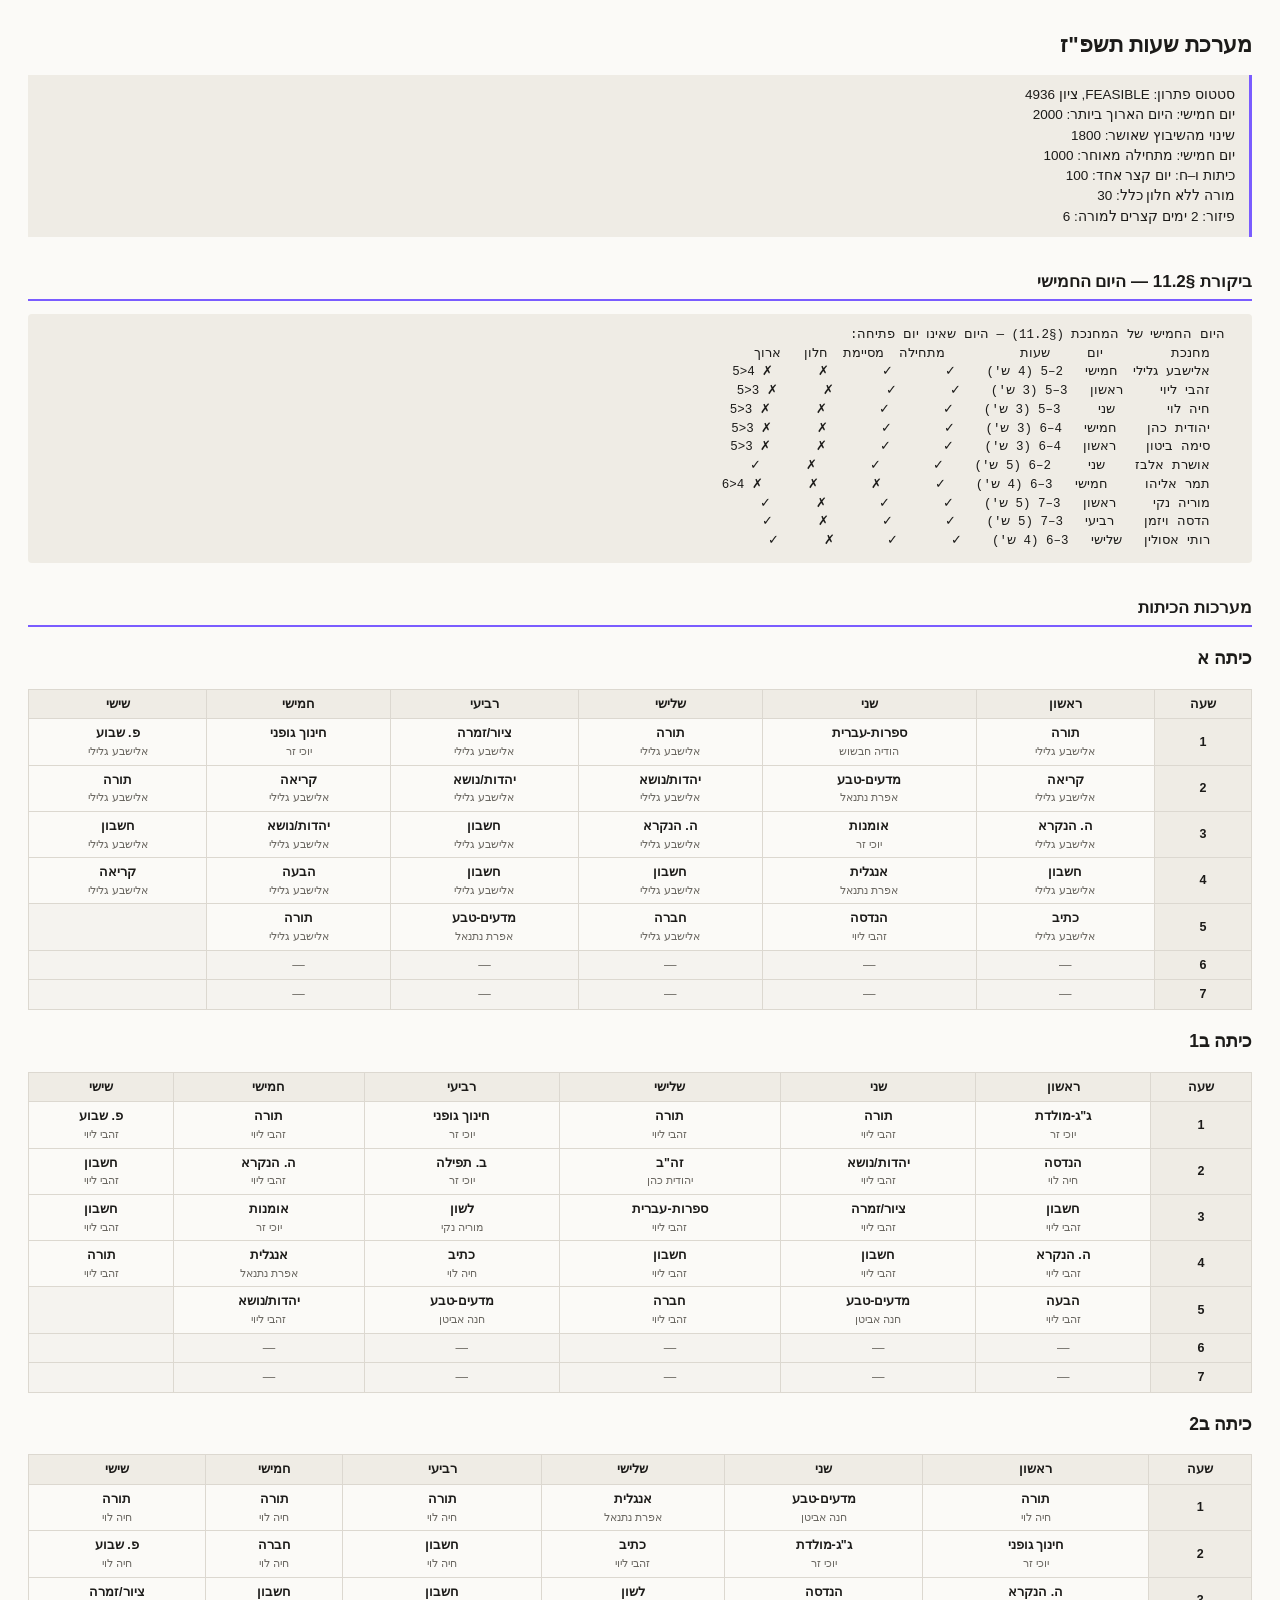
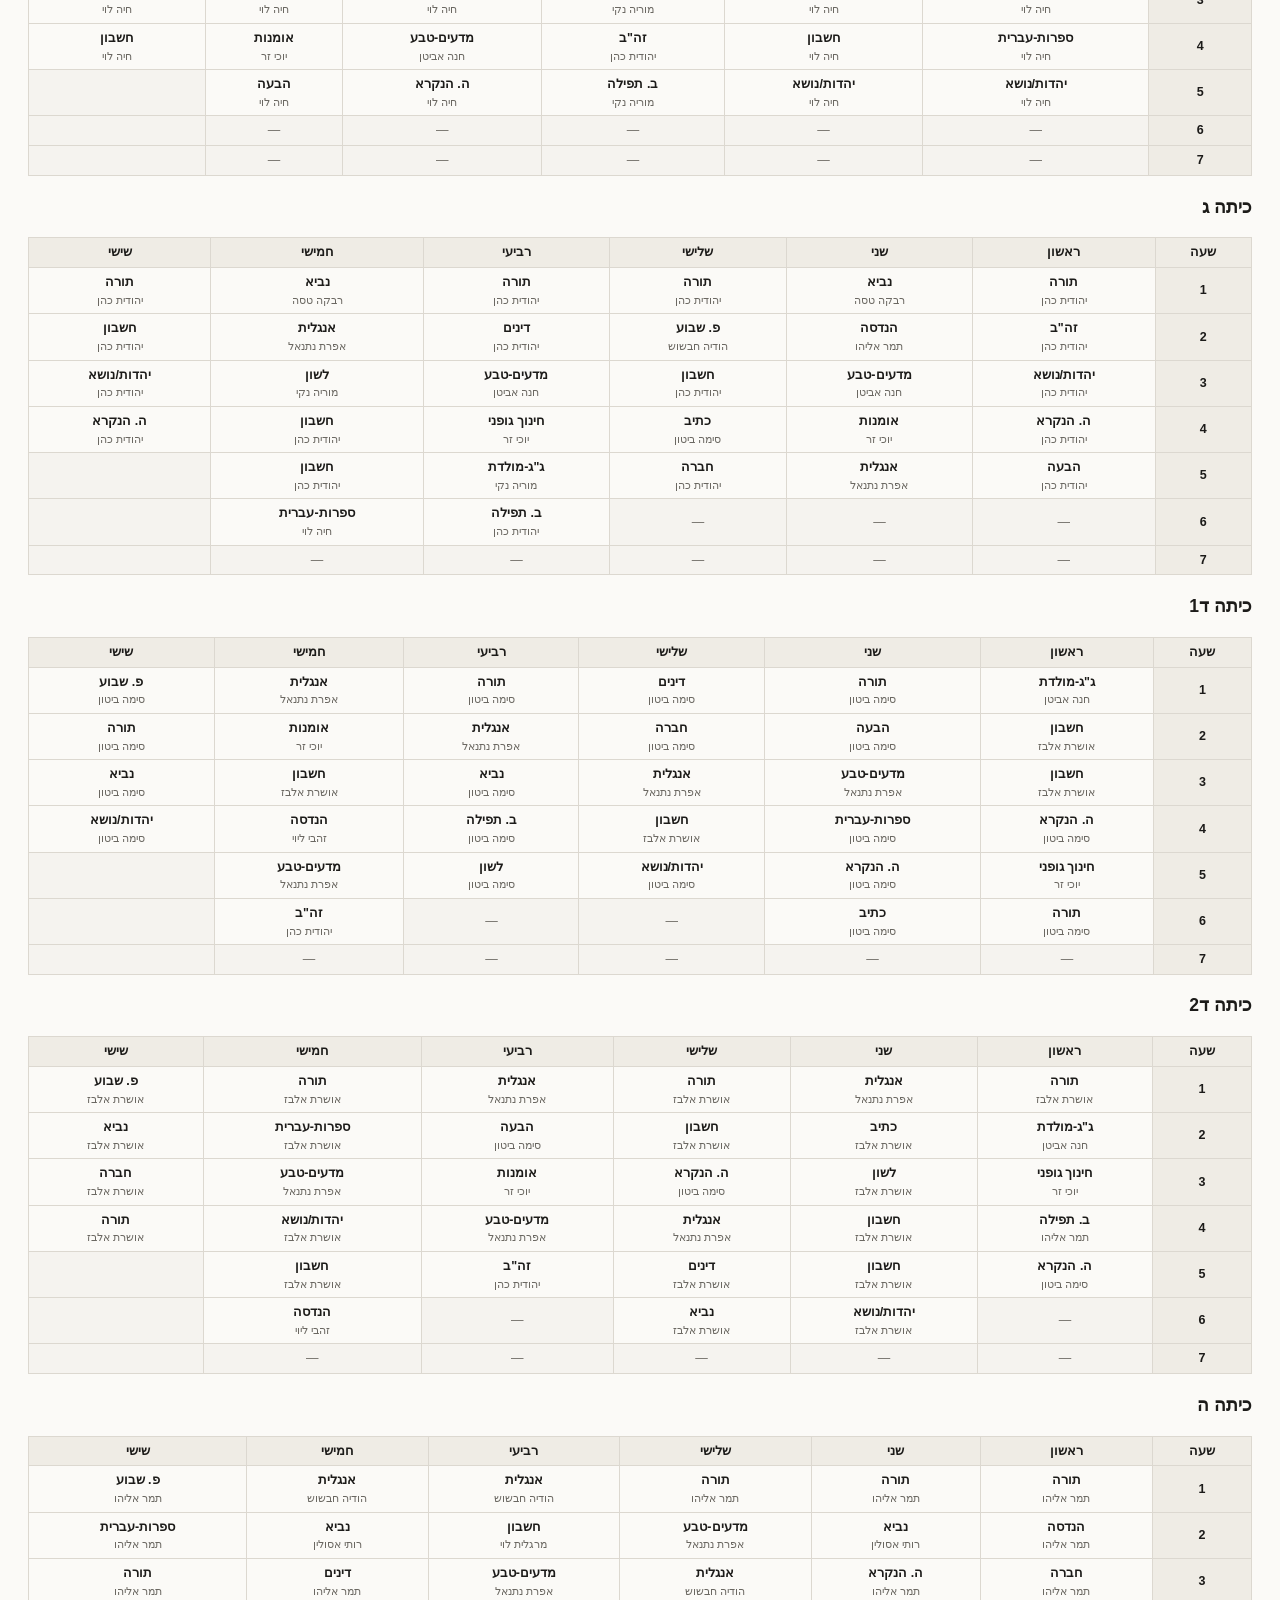
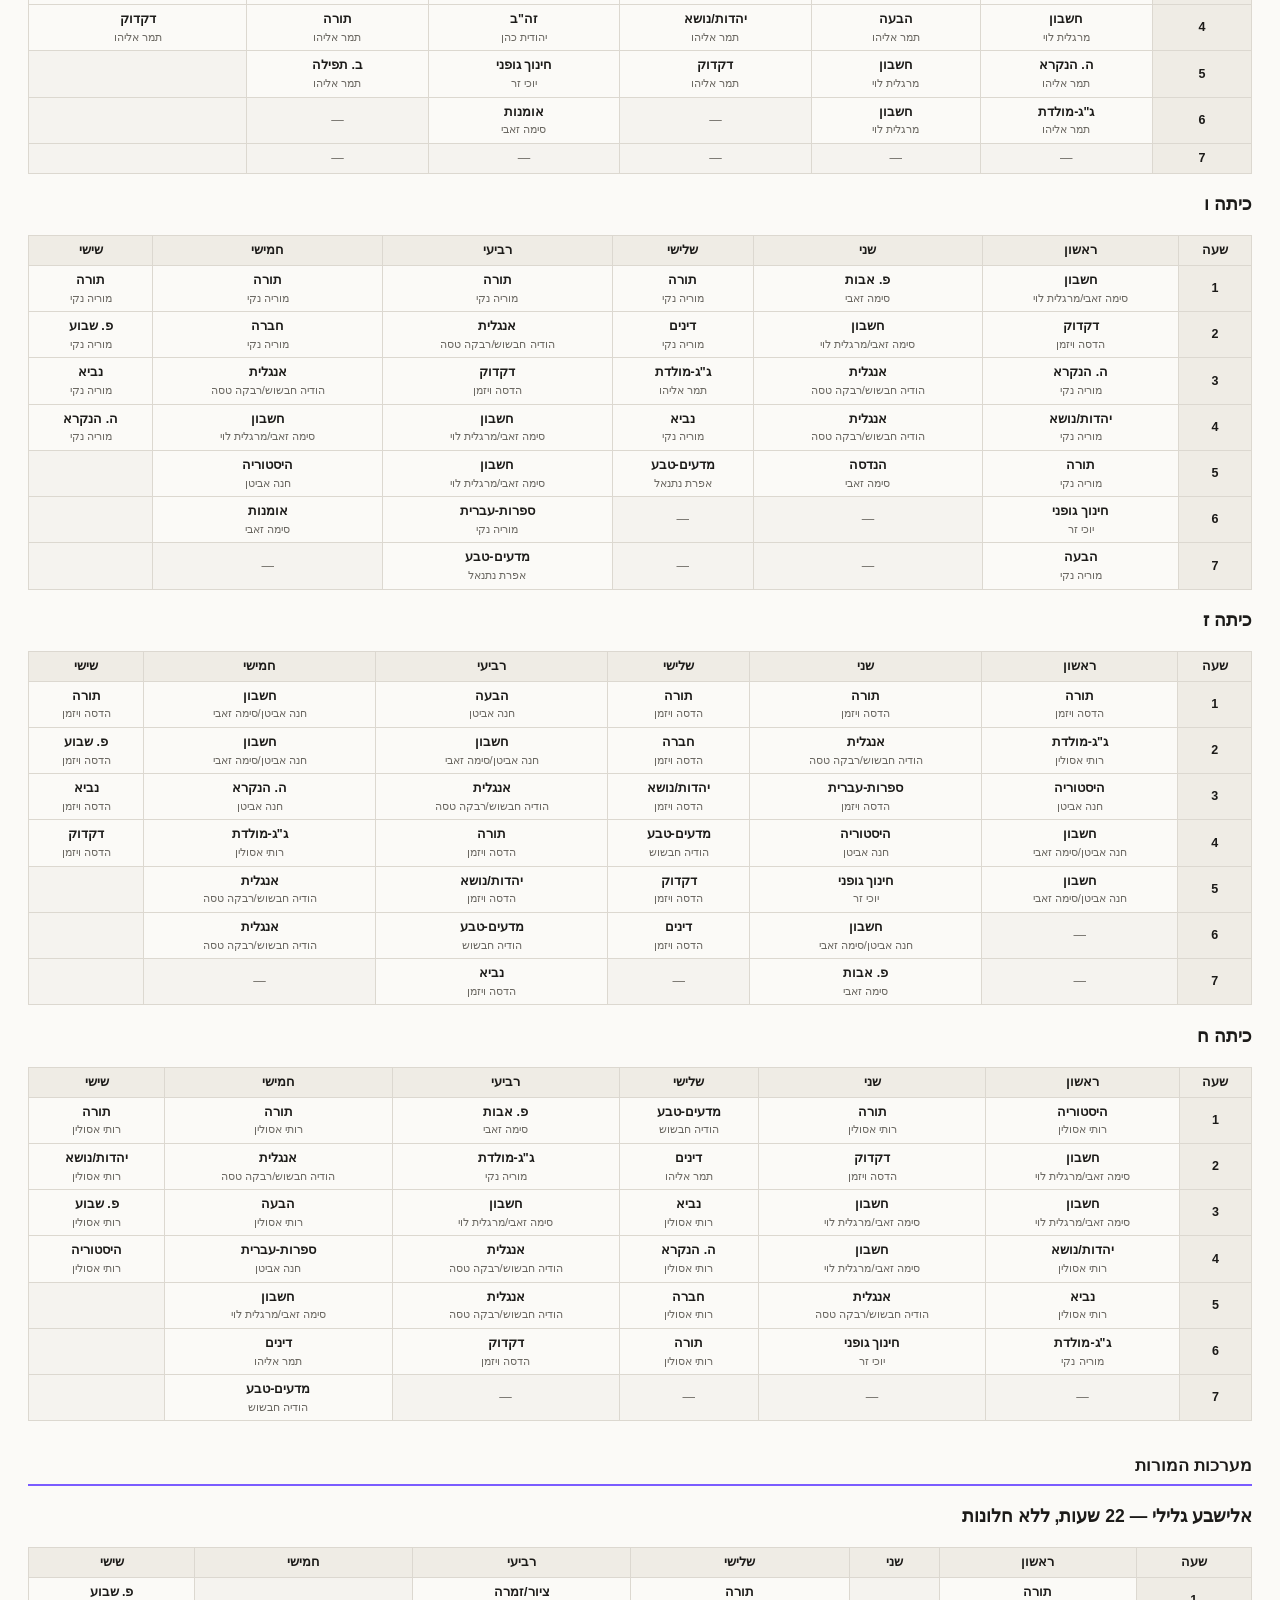
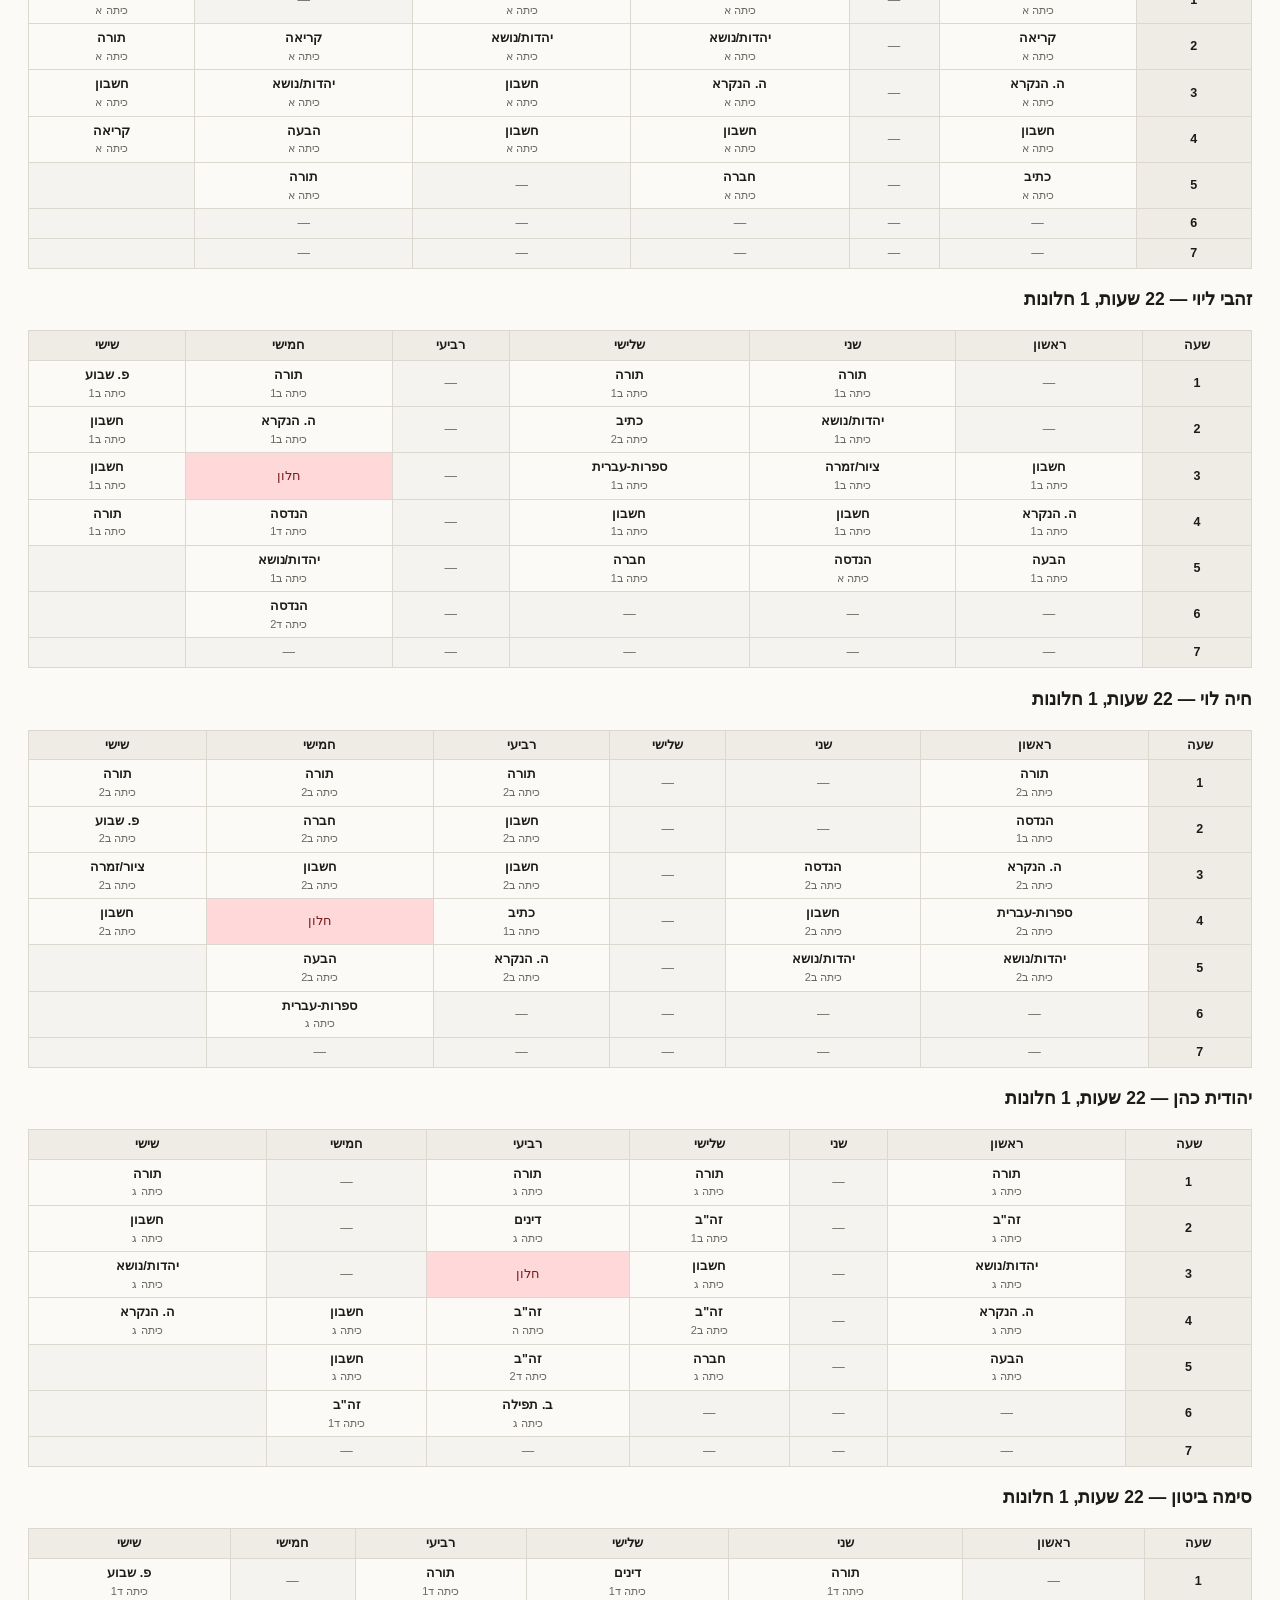
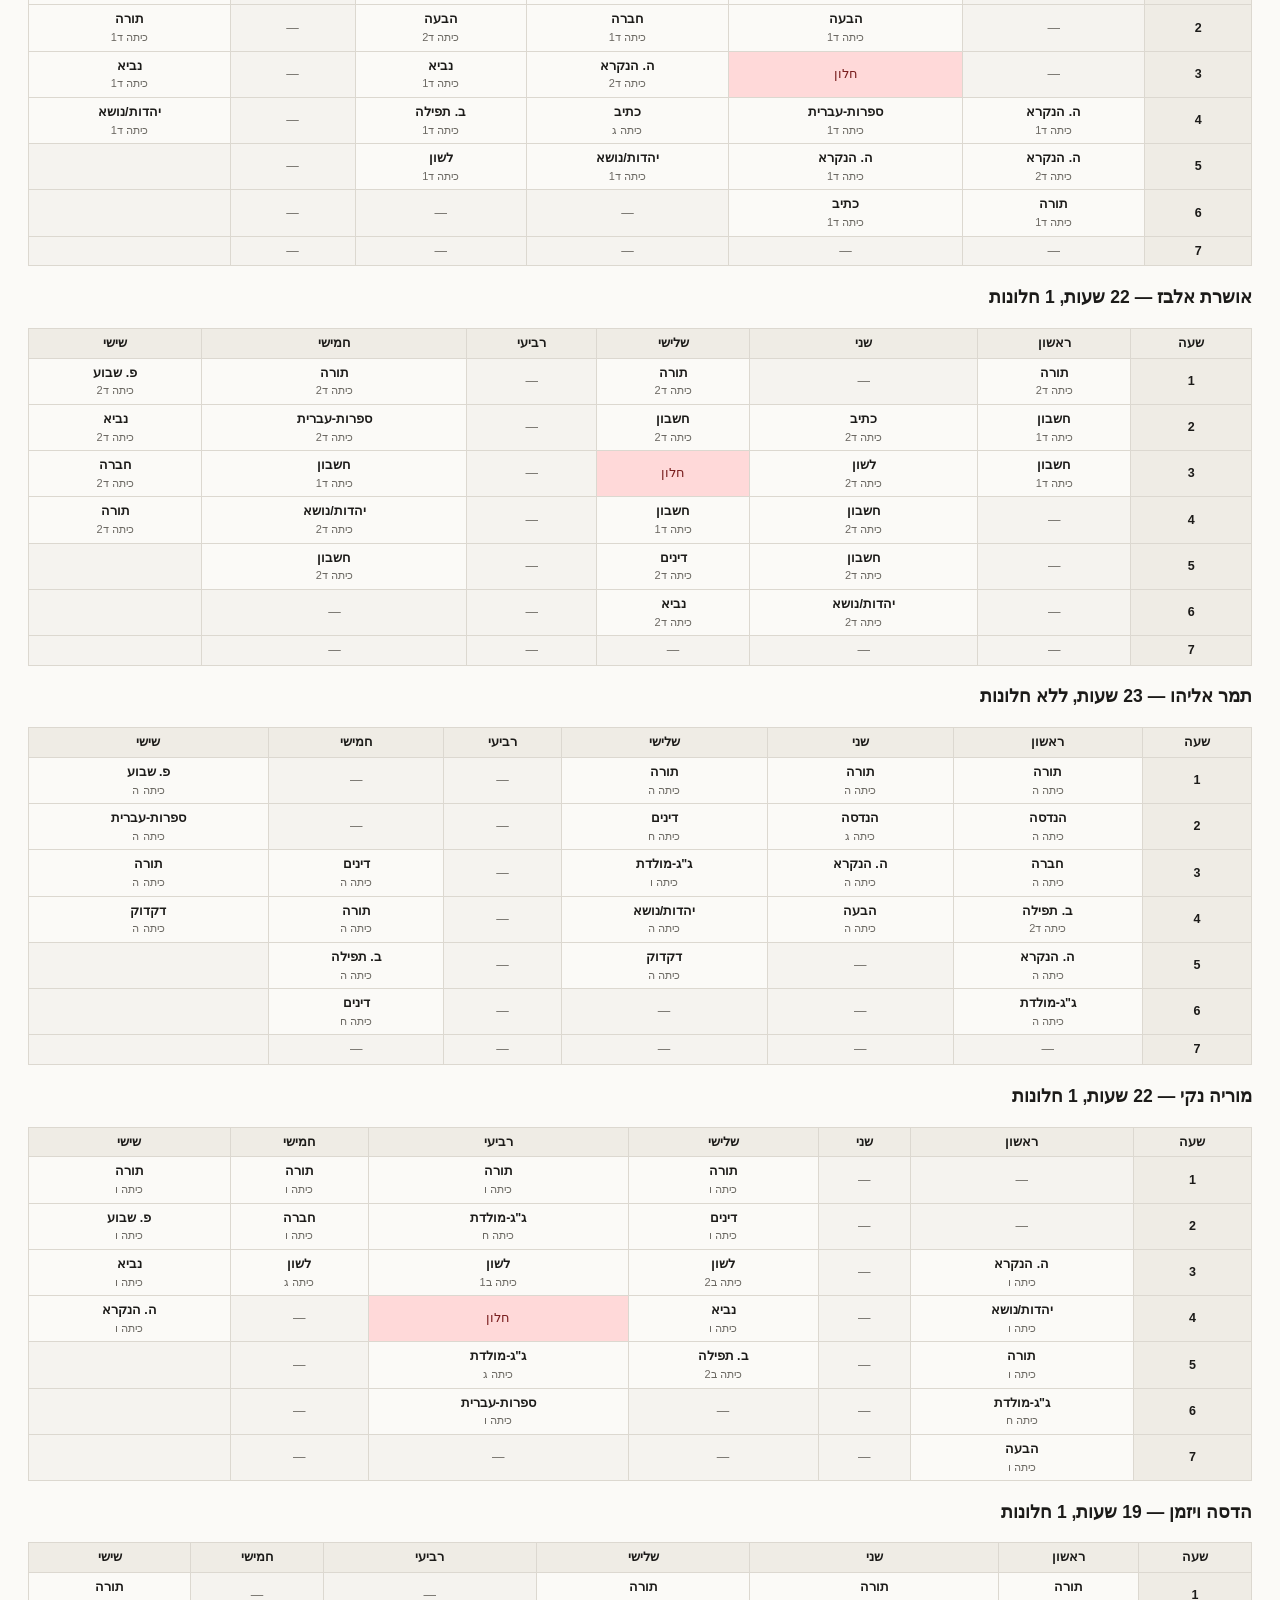
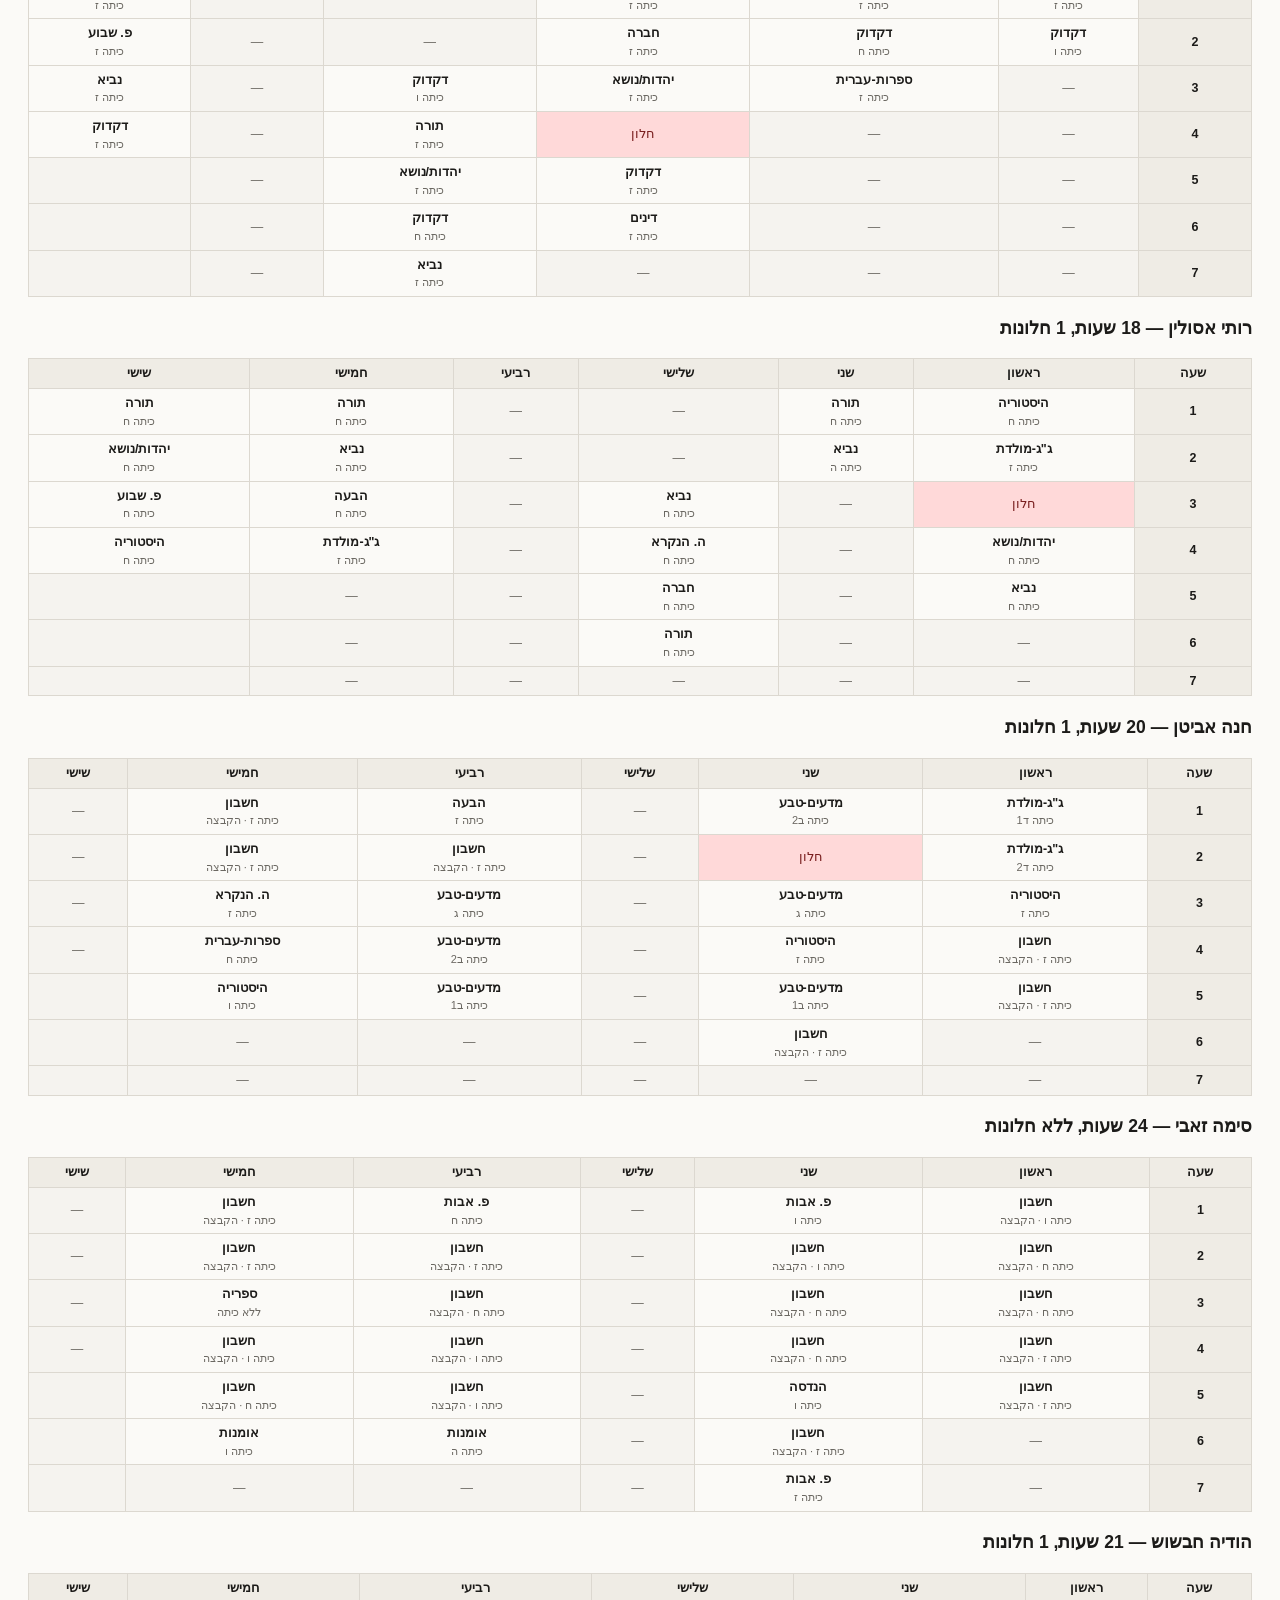
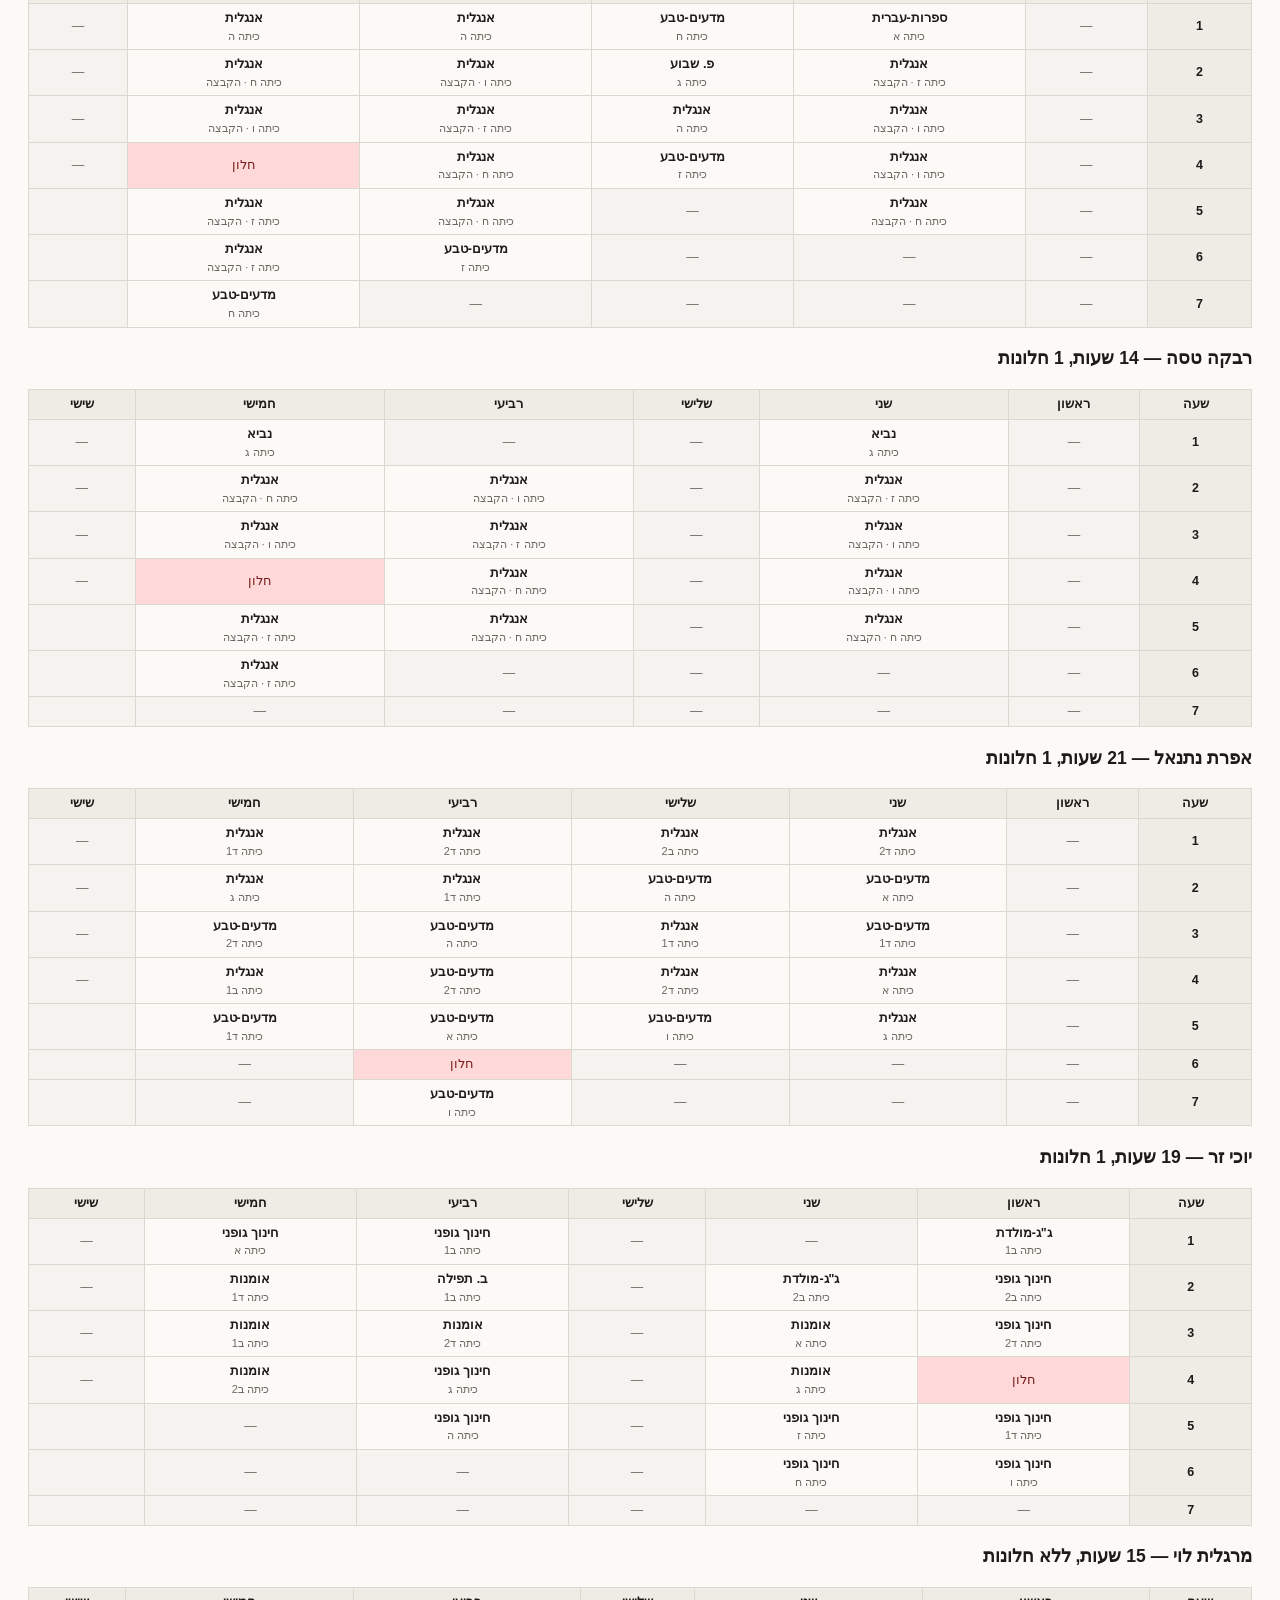
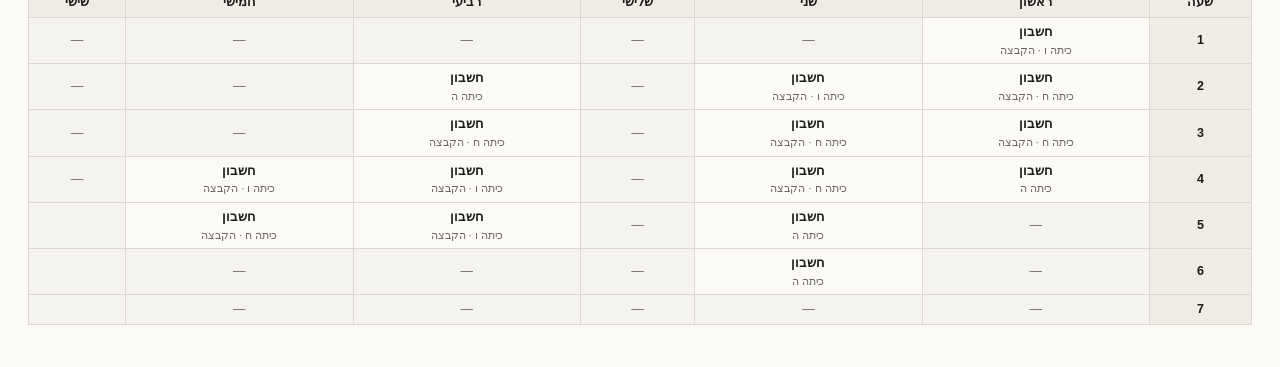
<file: timetable-round6.html>
<!doctype html><html lang='he' dir='rtl'><head><meta charset='utf-8'><meta name='viewport' content='width=device-width,initial-scale=1'><title>מערכת שעות תשפ&quot;ז</title><style>
:root{--bg:#fbfaf7;--fg:#1c1b19;--line:#dcd8d0;--head:#efece5;--muted:#6b6862;
      --accent:#7a5cff;--free:#f5f3ef;}
@media (prefers-color-scheme:dark){:root:not([data-theme=light]){
  --bg:#16151a;--fg:#eceaf2;--line:#302e38;--head:#232028;--muted:#9b96a6;
  --accent:#a894ff;--free:#1c1b21;}}
*{box-sizing:border-box}
body{margin:0;background:var(--bg);color:var(--fg);direction:rtl;
 font:15px/1.5 "Segoe UI",Arial,sans-serif;padding:28px}
h1{font-size:22px;margin:0 0 4px}
h2{font-size:17px;margin:32px 0 8px;padding-bottom:5px;
   border-bottom:2px solid var(--accent)}
.meta{color:var(--muted);font-size:13px;margin-bottom:20px}
.wrap{overflow-x:auto;margin-bottom:14px}
table{border-collapse:collapse;width:100%;min-width:640px}
th,td{border:1px solid var(--line);padding:5px 7px;text-align:center;
      font-size:12.5px;vertical-align:middle}
th{background:var(--head);font-weight:600}
td.free{background:var(--free);color:var(--muted)}
td .s{display:block;font-weight:600}
td .t{display:block;color:var(--muted);font-size:11px}
.gap{background:#ffd9d9;color:#7a1f1f}
@media (prefers-color-scheme:dark){:root:not([data-theme=light]) .gap{
  background:#4a1f26;color:#ffc9c9}}
.note{background:var(--head);border-right:3px solid var(--accent);
      padding:10px 14px;margin:14px 0;font-size:13.5px}
</style></head><body><h1>מערכת שעות תשפ&quot;ז</h1><div class="note">סטטוס פתרון: FEASIBLE, ציון 4936<br>יום חמישי: היום הארוך ביותר: 2000<br>שינוי מהשיבוץ שאושר: 1800<br>יום חמישי: מתחילה מאוחר: 1000<br>כיתות ו–ח: יום קצר אחד: 100<br>מורה ללא חלון כלל: 30<br>פיזור: 2 ימים קצרים למורה: 6</div><h2>ביקורת §11.2 — היום החמישי</h2><pre style='overflow-x:auto;font-size:12.5px;background:var(--head);padding:12px;border-radius:4px'>  היום החמישי של המחנכת (§11.2) — היום שאינו יום פתיחה:
    מחנכת         יום     שעות          מתחילה  מסיימת  חלון   ארוך   
    אלישבע גלילי  חמישי   2–5 (4 ש&#x27;)    ✓       ✓       ✗      ✗ 4&lt;5  
    זהבי ליוי     ראשון   3–5 (3 ש&#x27;)    ✓       ✓       ✗      ✗ 3&lt;5  
    חיה לוי       שני     3–5 (3 ש&#x27;)    ✓       ✓       ✗      ✗ 3&lt;5  
    יהודית כהן    חמישי   4–6 (3 ש&#x27;)    ✓       ✓       ✗      ✗ 3&lt;5  
    סימה ביטון    ראשון   4–6 (3 ש&#x27;)    ✓       ✓       ✗      ✗ 3&lt;5  
    אושרת אלבז    שני     2–6 (5 ש&#x27;)    ✓       ✓       ✗      ✓      
    תמר אליהו     חמישי   3–6 (4 ש&#x27;)    ✓       ✗       ✗      ✗ 4&lt;6  
    מוריה נקי     ראשון   3–7 (5 ש&#x27;)    ✓       ✓       ✗      ✓      
    הדסה ויזמן    רביעי   3–7 (5 ש&#x27;)    ✓       ✓       ✗      ✓      
    רותי אסולין   שלישי   3–6 (4 ש&#x27;)    ✓       ✓       ✗      ✓      </pre><h2>מערכות הכיתות</h2><h3>כיתה א</h3><div class="wrap"><table><tr><th>שעה</th><th>ראשון</th><th>שני</th><th>שלישי</th><th>רביעי</th><th>חמישי</th><th>שישי</th></tr><tr><th>1</th><td><span class="s">תורה</span><span class="t">אלישבע גלילי</span></td><td><span class="s">ספרות-עברית</span><span class="t">הודיה חבשוש</span></td><td><span class="s">תורה</span><span class="t">אלישבע גלילי</span></td><td><span class="s">ציור/זמרה</span><span class="t">אלישבע גלילי</span></td><td><span class="s">חינוך גופני</span><span class="t">יוכי זר</span></td><td><span class="s">פ. שבוע</span><span class="t">אלישבע גלילי</span></td></tr><tr><th>2</th><td><span class="s">קריאה</span><span class="t">אלישבע גלילי</span></td><td><span class="s">מדעים-טבע</span><span class="t">אפרת נתנאל</span></td><td><span class="s">יהדות/נושא</span><span class="t">אלישבע גלילי</span></td><td><span class="s">יהדות/נושא</span><span class="t">אלישבע גלילי</span></td><td><span class="s">קריאה</span><span class="t">אלישבע גלילי</span></td><td><span class="s">תורה</span><span class="t">אלישבע גלילי</span></td></tr><tr><th>3</th><td><span class="s">ה. הנקרא</span><span class="t">אלישבע גלילי</span></td><td><span class="s">אומנות</span><span class="t">יוכי זר</span></td><td><span class="s">ה. הנקרא</span><span class="t">אלישבע גלילי</span></td><td><span class="s">חשבון</span><span class="t">אלישבע גלילי</span></td><td><span class="s">יהדות/נושא</span><span class="t">אלישבע גלילי</span></td><td><span class="s">חשבון</span><span class="t">אלישבע גלילי</span></td></tr><tr><th>4</th><td><span class="s">חשבון</span><span class="t">אלישבע גלילי</span></td><td><span class="s">אנגלית</span><span class="t">אפרת נתנאל</span></td><td><span class="s">חשבון</span><span class="t">אלישבע גלילי</span></td><td><span class="s">חשבון</span><span class="t">אלישבע גלילי</span></td><td><span class="s">הבעה</span><span class="t">אלישבע גלילי</span></td><td><span class="s">קריאה</span><span class="t">אלישבע גלילי</span></td></tr><tr><th>5</th><td><span class="s">כתיב</span><span class="t">אלישבע גלילי</span></td><td><span class="s">הנדסה</span><span class="t">זהבי ליוי</span></td><td><span class="s">חברה</span><span class="t">אלישבע גלילי</span></td><td><span class="s">מדעים-טבע</span><span class="t">אפרת נתנאל</span></td><td><span class="s">תורה</span><span class="t">אלישבע גלילי</span></td><td class="free"></td></tr><tr><th>6</th><td class="free">—</td><td class="free">—</td><td class="free">—</td><td class="free">—</td><td class="free">—</td><td class="free"></td></tr><tr><th>7</th><td class="free">—</td><td class="free">—</td><td class="free">—</td><td class="free">—</td><td class="free">—</td><td class="free"></td></tr></table></div><h3>כיתה ב1</h3><div class="wrap"><table><tr><th>שעה</th><th>ראשון</th><th>שני</th><th>שלישי</th><th>רביעי</th><th>חמישי</th><th>שישי</th></tr><tr><th>1</th><td><span class="s">ג&quot;ג-מולדת</span><span class="t">יוכי זר</span></td><td><span class="s">תורה</span><span class="t">זהבי ליוי</span></td><td><span class="s">תורה</span><span class="t">זהבי ליוי</span></td><td><span class="s">חינוך גופני</span><span class="t">יוכי זר</span></td><td><span class="s">תורה</span><span class="t">זהבי ליוי</span></td><td><span class="s">פ. שבוע</span><span class="t">זהבי ליוי</span></td></tr><tr><th>2</th><td><span class="s">הנדסה</span><span class="t">חיה לוי</span></td><td><span class="s">יהדות/נושא</span><span class="t">זהבי ליוי</span></td><td><span class="s">זה&quot;ב</span><span class="t">יהודית כהן</span></td><td><span class="s">ב. תפילה</span><span class="t">יוכי זר</span></td><td><span class="s">ה. הנקרא</span><span class="t">זהבי ליוי</span></td><td><span class="s">חשבון</span><span class="t">זהבי ליוי</span></td></tr><tr><th>3</th><td><span class="s">חשבון</span><span class="t">זהבי ליוי</span></td><td><span class="s">ציור/זמרה</span><span class="t">זהבי ליוי</span></td><td><span class="s">ספרות-עברית</span><span class="t">זהבי ליוי</span></td><td><span class="s">לשון</span><span class="t">מוריה נקי</span></td><td><span class="s">אומנות</span><span class="t">יוכי זר</span></td><td><span class="s">חשבון</span><span class="t">זהבי ליוי</span></td></tr><tr><th>4</th><td><span class="s">ה. הנקרא</span><span class="t">זהבי ליוי</span></td><td><span class="s">חשבון</span><span class="t">זהבי ליוי</span></td><td><span class="s">חשבון</span><span class="t">זהבי ליוי</span></td><td><span class="s">כתיב</span><span class="t">חיה לוי</span></td><td><span class="s">אנגלית</span><span class="t">אפרת נתנאל</span></td><td><span class="s">תורה</span><span class="t">זהבי ליוי</span></td></tr><tr><th>5</th><td><span class="s">הבעה</span><span class="t">זהבי ליוי</span></td><td><span class="s">מדעים-טבע</span><span class="t">חנה אביטן</span></td><td><span class="s">חברה</span><span class="t">זהבי ליוי</span></td><td><span class="s">מדעים-טבע</span><span class="t">חנה אביטן</span></td><td><span class="s">יהדות/נושא</span><span class="t">זהבי ליוי</span></td><td class="free"></td></tr><tr><th>6</th><td class="free">—</td><td class="free">—</td><td class="free">—</td><td class="free">—</td><td class="free">—</td><td class="free"></td></tr><tr><th>7</th><td class="free">—</td><td class="free">—</td><td class="free">—</td><td class="free">—</td><td class="free">—</td><td class="free"></td></tr></table></div><h3>כיתה ב2</h3><div class="wrap"><table><tr><th>שעה</th><th>ראשון</th><th>שני</th><th>שלישי</th><th>רביעי</th><th>חמישי</th><th>שישי</th></tr><tr><th>1</th><td><span class="s">תורה</span><span class="t">חיה לוי</span></td><td><span class="s">מדעים-טבע</span><span class="t">חנה אביטן</span></td><td><span class="s">אנגלית</span><span class="t">אפרת נתנאל</span></td><td><span class="s">תורה</span><span class="t">חיה לוי</span></td><td><span class="s">תורה</span><span class="t">חיה לוי</span></td><td><span class="s">תורה</span><span class="t">חיה לוי</span></td></tr><tr><th>2</th><td><span class="s">חינוך גופני</span><span class="t">יוכי זר</span></td><td><span class="s">ג&quot;ג-מולדת</span><span class="t">יוכי זר</span></td><td><span class="s">כתיב</span><span class="t">זהבי ליוי</span></td><td><span class="s">חשבון</span><span class="t">חיה לוי</span></td><td><span class="s">חברה</span><span class="t">חיה לוי</span></td><td><span class="s">פ. שבוע</span><span class="t">חיה לוי</span></td></tr><tr><th>3</th><td><span class="s">ה. הנקרא</span><span class="t">חיה לוי</span></td><td><span class="s">הנדסה</span><span class="t">חיה לוי</span></td><td><span class="s">לשון</span><span class="t">מוריה נקי</span></td><td><span class="s">חשבון</span><span class="t">חיה לוי</span></td><td><span class="s">חשבון</span><span class="t">חיה לוי</span></td><td><span class="s">ציור/זמרה</span><span class="t">חיה לוי</span></td></tr><tr><th>4</th><td><span class="s">ספרות-עברית</span><span class="t">חיה לוי</span></td><td><span class="s">חשבון</span><span class="t">חיה לוי</span></td><td><span class="s">זה&quot;ב</span><span class="t">יהודית כהן</span></td><td><span class="s">מדעים-טבע</span><span class="t">חנה אביטן</span></td><td><span class="s">אומנות</span><span class="t">יוכי זר</span></td><td><span class="s">חשבון</span><span class="t">חיה לוי</span></td></tr><tr><th>5</th><td><span class="s">יהדות/נושא</span><span class="t">חיה לוי</span></td><td><span class="s">יהדות/נושא</span><span class="t">חיה לוי</span></td><td><span class="s">ב. תפילה</span><span class="t">מוריה נקי</span></td><td><span class="s">ה. הנקרא</span><span class="t">חיה לוי</span></td><td><span class="s">הבעה</span><span class="t">חיה לוי</span></td><td class="free"></td></tr><tr><th>6</th><td class="free">—</td><td class="free">—</td><td class="free">—</td><td class="free">—</td><td class="free">—</td><td class="free"></td></tr><tr><th>7</th><td class="free">—</td><td class="free">—</td><td class="free">—</td><td class="free">—</td><td class="free">—</td><td class="free"></td></tr></table></div><h3>כיתה ג</h3><div class="wrap"><table><tr><th>שעה</th><th>ראשון</th><th>שני</th><th>שלישי</th><th>רביעי</th><th>חמישי</th><th>שישי</th></tr><tr><th>1</th><td><span class="s">תורה</span><span class="t">יהודית כהן</span></td><td><span class="s">נביא</span><span class="t">רבקה טסה</span></td><td><span class="s">תורה</span><span class="t">יהודית כהן</span></td><td><span class="s">תורה</span><span class="t">יהודית כהן</span></td><td><span class="s">נביא</span><span class="t">רבקה טסה</span></td><td><span class="s">תורה</span><span class="t">יהודית כהן</span></td></tr><tr><th>2</th><td><span class="s">זה&quot;ב</span><span class="t">יהודית כהן</span></td><td><span class="s">הנדסה</span><span class="t">תמר אליהו</span></td><td><span class="s">פ. שבוע</span><span class="t">הודיה חבשוש</span></td><td><span class="s">דינים</span><span class="t">יהודית כהן</span></td><td><span class="s">אנגלית</span><span class="t">אפרת נתנאל</span></td><td><span class="s">חשבון</span><span class="t">יהודית כהן</span></td></tr><tr><th>3</th><td><span class="s">יהדות/נושא</span><span class="t">יהודית כהן</span></td><td><span class="s">מדעים-טבע</span><span class="t">חנה אביטן</span></td><td><span class="s">חשבון</span><span class="t">יהודית כהן</span></td><td><span class="s">מדעים-טבע</span><span class="t">חנה אביטן</span></td><td><span class="s">לשון</span><span class="t">מוריה נקי</span></td><td><span class="s">יהדות/נושא</span><span class="t">יהודית כהן</span></td></tr><tr><th>4</th><td><span class="s">ה. הנקרא</span><span class="t">יהודית כהן</span></td><td><span class="s">אומנות</span><span class="t">יוכי זר</span></td><td><span class="s">כתיב</span><span class="t">סימה ביטון</span></td><td><span class="s">חינוך גופני</span><span class="t">יוכי זר</span></td><td><span class="s">חשבון</span><span class="t">יהודית כהן</span></td><td><span class="s">ה. הנקרא</span><span class="t">יהודית כהן</span></td></tr><tr><th>5</th><td><span class="s">הבעה</span><span class="t">יהודית כהן</span></td><td><span class="s">אנגלית</span><span class="t">אפרת נתנאל</span></td><td><span class="s">חברה</span><span class="t">יהודית כהן</span></td><td><span class="s">ג&quot;ג-מולדת</span><span class="t">מוריה נקי</span></td><td><span class="s">חשבון</span><span class="t">יהודית כהן</span></td><td class="free"></td></tr><tr><th>6</th><td class="free">—</td><td class="free">—</td><td class="free">—</td><td><span class="s">ב. תפילה</span><span class="t">יהודית כהן</span></td><td><span class="s">ספרות-עברית</span><span class="t">חיה לוי</span></td><td class="free"></td></tr><tr><th>7</th><td class="free">—</td><td class="free">—</td><td class="free">—</td><td class="free">—</td><td class="free">—</td><td class="free"></td></tr></table></div><h3>כיתה ד1</h3><div class="wrap"><table><tr><th>שעה</th><th>ראשון</th><th>שני</th><th>שלישי</th><th>רביעי</th><th>חמישי</th><th>שישי</th></tr><tr><th>1</th><td><span class="s">ג&quot;ג-מולדת</span><span class="t">חנה אביטן</span></td><td><span class="s">תורה</span><span class="t">סימה ביטון</span></td><td><span class="s">דינים</span><span class="t">סימה ביטון</span></td><td><span class="s">תורה</span><span class="t">סימה ביטון</span></td><td><span class="s">אנגלית</span><span class="t">אפרת נתנאל</span></td><td><span class="s">פ. שבוע</span><span class="t">סימה ביטון</span></td></tr><tr><th>2</th><td><span class="s">חשבון</span><span class="t">אושרת אלבז</span></td><td><span class="s">הבעה</span><span class="t">סימה ביטון</span></td><td><span class="s">חברה</span><span class="t">סימה ביטון</span></td><td><span class="s">אנגלית</span><span class="t">אפרת נתנאל</span></td><td><span class="s">אומנות</span><span class="t">יוכי זר</span></td><td><span class="s">תורה</span><span class="t">סימה ביטון</span></td></tr><tr><th>3</th><td><span class="s">חשבון</span><span class="t">אושרת אלבז</span></td><td><span class="s">מדעים-טבע</span><span class="t">אפרת נתנאל</span></td><td><span class="s">אנגלית</span><span class="t">אפרת נתנאל</span></td><td><span class="s">נביא</span><span class="t">סימה ביטון</span></td><td><span class="s">חשבון</span><span class="t">אושרת אלבז</span></td><td><span class="s">נביא</span><span class="t">סימה ביטון</span></td></tr><tr><th>4</th><td><span class="s">ה. הנקרא</span><span class="t">סימה ביטון</span></td><td><span class="s">ספרות-עברית</span><span class="t">סימה ביטון</span></td><td><span class="s">חשבון</span><span class="t">אושרת אלבז</span></td><td><span class="s">ב. תפילה</span><span class="t">סימה ביטון</span></td><td><span class="s">הנדסה</span><span class="t">זהבי ליוי</span></td><td><span class="s">יהדות/נושא</span><span class="t">סימה ביטון</span></td></tr><tr><th>5</th><td><span class="s">חינוך גופני</span><span class="t">יוכי זר</span></td><td><span class="s">ה. הנקרא</span><span class="t">סימה ביטון</span></td><td><span class="s">יהדות/נושא</span><span class="t">סימה ביטון</span></td><td><span class="s">לשון</span><span class="t">סימה ביטון</span></td><td><span class="s">מדעים-טבע</span><span class="t">אפרת נתנאל</span></td><td class="free"></td></tr><tr><th>6</th><td><span class="s">תורה</span><span class="t">סימה ביטון</span></td><td><span class="s">כתיב</span><span class="t">סימה ביטון</span></td><td class="free">—</td><td class="free">—</td><td><span class="s">זה&quot;ב</span><span class="t">יהודית כהן</span></td><td class="free"></td></tr><tr><th>7</th><td class="free">—</td><td class="free">—</td><td class="free">—</td><td class="free">—</td><td class="free">—</td><td class="free"></td></tr></table></div><h3>כיתה ד2</h3><div class="wrap"><table><tr><th>שעה</th><th>ראשון</th><th>שני</th><th>שלישי</th><th>רביעי</th><th>חמישי</th><th>שישי</th></tr><tr><th>1</th><td><span class="s">תורה</span><span class="t">אושרת אלבז</span></td><td><span class="s">אנגלית</span><span class="t">אפרת נתנאל</span></td><td><span class="s">תורה</span><span class="t">אושרת אלבז</span></td><td><span class="s">אנגלית</span><span class="t">אפרת נתנאל</span></td><td><span class="s">תורה</span><span class="t">אושרת אלבז</span></td><td><span class="s">פ. שבוע</span><span class="t">אושרת אלבז</span></td></tr><tr><th>2</th><td><span class="s">ג&quot;ג-מולדת</span><span class="t">חנה אביטן</span></td><td><span class="s">כתיב</span><span class="t">אושרת אלבז</span></td><td><span class="s">חשבון</span><span class="t">אושרת אלבז</span></td><td><span class="s">הבעה</span><span class="t">סימה ביטון</span></td><td><span class="s">ספרות-עברית</span><span class="t">אושרת אלבז</span></td><td><span class="s">נביא</span><span class="t">אושרת אלבז</span></td></tr><tr><th>3</th><td><span class="s">חינוך גופני</span><span class="t">יוכי זר</span></td><td><span class="s">לשון</span><span class="t">אושרת אלבז</span></td><td><span class="s">ה. הנקרא</span><span class="t">סימה ביטון</span></td><td><span class="s">אומנות</span><span class="t">יוכי זר</span></td><td><span class="s">מדעים-טבע</span><span class="t">אפרת נתנאל</span></td><td><span class="s">חברה</span><span class="t">אושרת אלבז</span></td></tr><tr><th>4</th><td><span class="s">ב. תפילה</span><span class="t">תמר אליהו</span></td><td><span class="s">חשבון</span><span class="t">אושרת אלבז</span></td><td><span class="s">אנגלית</span><span class="t">אפרת נתנאל</span></td><td><span class="s">מדעים-טבע</span><span class="t">אפרת נתנאל</span></td><td><span class="s">יהדות/נושא</span><span class="t">אושרת אלבז</span></td><td><span class="s">תורה</span><span class="t">אושרת אלבז</span></td></tr><tr><th>5</th><td><span class="s">ה. הנקרא</span><span class="t">סימה ביטון</span></td><td><span class="s">חשבון</span><span class="t">אושרת אלבז</span></td><td><span class="s">דינים</span><span class="t">אושרת אלבז</span></td><td><span class="s">זה&quot;ב</span><span class="t">יהודית כהן</span></td><td><span class="s">חשבון</span><span class="t">אושרת אלבז</span></td><td class="free"></td></tr><tr><th>6</th><td class="free">—</td><td><span class="s">יהדות/נושא</span><span class="t">אושרת אלבז</span></td><td><span class="s">נביא</span><span class="t">אושרת אלבז</span></td><td class="free">—</td><td><span class="s">הנדסה</span><span class="t">זהבי ליוי</span></td><td class="free"></td></tr><tr><th>7</th><td class="free">—</td><td class="free">—</td><td class="free">—</td><td class="free">—</td><td class="free">—</td><td class="free"></td></tr></table></div><h3>כיתה ה</h3><div class="wrap"><table><tr><th>שעה</th><th>ראשון</th><th>שני</th><th>שלישי</th><th>רביעי</th><th>חמישי</th><th>שישי</th></tr><tr><th>1</th><td><span class="s">תורה</span><span class="t">תמר אליהו</span></td><td><span class="s">תורה</span><span class="t">תמר אליהו</span></td><td><span class="s">תורה</span><span class="t">תמר אליהו</span></td><td><span class="s">אנגלית</span><span class="t">הודיה חבשוש</span></td><td><span class="s">אנגלית</span><span class="t">הודיה חבשוש</span></td><td><span class="s">פ. שבוע</span><span class="t">תמר אליהו</span></td></tr><tr><th>2</th><td><span class="s">הנדסה</span><span class="t">תמר אליהו</span></td><td><span class="s">נביא</span><span class="t">רותי אסולין</span></td><td><span class="s">מדעים-טבע</span><span class="t">אפרת נתנאל</span></td><td><span class="s">חשבון</span><span class="t">מרגלית לוי</span></td><td><span class="s">נביא</span><span class="t">רותי אסולין</span></td><td><span class="s">ספרות-עברית</span><span class="t">תמר אליהו</span></td></tr><tr><th>3</th><td><span class="s">חברה</span><span class="t">תמר אליהו</span></td><td><span class="s">ה. הנקרא</span><span class="t">תמר אליהו</span></td><td><span class="s">אנגלית</span><span class="t">הודיה חבשוש</span></td><td><span class="s">מדעים-טבע</span><span class="t">אפרת נתנאל</span></td><td><span class="s">דינים</span><span class="t">תמר אליהו</span></td><td><span class="s">תורה</span><span class="t">תמר אליהו</span></td></tr><tr><th>4</th><td><span class="s">חשבון</span><span class="t">מרגלית לוי</span></td><td><span class="s">הבעה</span><span class="t">תמר אליהו</span></td><td><span class="s">יהדות/נושא</span><span class="t">תמר אליהו</span></td><td><span class="s">זה&quot;ב</span><span class="t">יהודית כהן</span></td><td><span class="s">תורה</span><span class="t">תמר אליהו</span></td><td><span class="s">דקדוק</span><span class="t">תמר אליהו</span></td></tr><tr><th>5</th><td><span class="s">ה. הנקרא</span><span class="t">תמר אליהו</span></td><td><span class="s">חשבון</span><span class="t">מרגלית לוי</span></td><td><span class="s">דקדוק</span><span class="t">תמר אליהו</span></td><td><span class="s">חינוך גופני</span><span class="t">יוכי זר</span></td><td><span class="s">ב. תפילה</span><span class="t">תמר אליהו</span></td><td class="free"></td></tr><tr><th>6</th><td><span class="s">ג&quot;ג-מולדת</span><span class="t">תמר אליהו</span></td><td><span class="s">חשבון</span><span class="t">מרגלית לוי</span></td><td class="free">—</td><td><span class="s">אומנות</span><span class="t">סימה זאבי</span></td><td class="free">—</td><td class="free"></td></tr><tr><th>7</th><td class="free">—</td><td class="free">—</td><td class="free">—</td><td class="free">—</td><td class="free">—</td><td class="free"></td></tr></table></div><h3>כיתה ו</h3><div class="wrap"><table><tr><th>שעה</th><th>ראשון</th><th>שני</th><th>שלישי</th><th>רביעי</th><th>חמישי</th><th>שישי</th></tr><tr><th>1</th><td><span class="s">חשבון</span><span class="t">סימה זאבי/מרגלית לוי</span></td><td><span class="s">פ. אבות</span><span class="t">סימה זאבי</span></td><td><span class="s">תורה</span><span class="t">מוריה נקי</span></td><td><span class="s">תורה</span><span class="t">מוריה נקי</span></td><td><span class="s">תורה</span><span class="t">מוריה נקי</span></td><td><span class="s">תורה</span><span class="t">מוריה נקי</span></td></tr><tr><th>2</th><td><span class="s">דקדוק</span><span class="t">הדסה ויזמן</span></td><td><span class="s">חשבון</span><span class="t">סימה זאבי/מרגלית לוי</span></td><td><span class="s">דינים</span><span class="t">מוריה נקי</span></td><td><span class="s">אנגלית</span><span class="t">הודיה חבשוש/רבקה טסה</span></td><td><span class="s">חברה</span><span class="t">מוריה נקי</span></td><td><span class="s">פ. שבוע</span><span class="t">מוריה נקי</span></td></tr><tr><th>3</th><td><span class="s">ה. הנקרא</span><span class="t">מוריה נקי</span></td><td><span class="s">אנגלית</span><span class="t">הודיה חבשוש/רבקה טסה</span></td><td><span class="s">ג&quot;ג-מולדת</span><span class="t">תמר אליהו</span></td><td><span class="s">דקדוק</span><span class="t">הדסה ויזמן</span></td><td><span class="s">אנגלית</span><span class="t">הודיה חבשוש/רבקה טסה</span></td><td><span class="s">נביא</span><span class="t">מוריה נקי</span></td></tr><tr><th>4</th><td><span class="s">יהדות/נושא</span><span class="t">מוריה נקי</span></td><td><span class="s">אנגלית</span><span class="t">הודיה חבשוש/רבקה טסה</span></td><td><span class="s">נביא</span><span class="t">מוריה נקי</span></td><td><span class="s">חשבון</span><span class="t">סימה זאבי/מרגלית לוי</span></td><td><span class="s">חשבון</span><span class="t">סימה זאבי/מרגלית לוי</span></td><td><span class="s">ה. הנקרא</span><span class="t">מוריה נקי</span></td></tr><tr><th>5</th><td><span class="s">תורה</span><span class="t">מוריה נקי</span></td><td><span class="s">הנדסה</span><span class="t">סימה זאבי</span></td><td><span class="s">מדעים-טבע</span><span class="t">אפרת נתנאל</span></td><td><span class="s">חשבון</span><span class="t">סימה זאבי/מרגלית לוי</span></td><td><span class="s">היסטוריה</span><span class="t">חנה אביטן</span></td><td class="free"></td></tr><tr><th>6</th><td><span class="s">חינוך גופני</span><span class="t">יוכי זר</span></td><td class="free">—</td><td class="free">—</td><td><span class="s">ספרות-עברית</span><span class="t">מוריה נקי</span></td><td><span class="s">אומנות</span><span class="t">סימה זאבי</span></td><td class="free"></td></tr><tr><th>7</th><td><span class="s">הבעה</span><span class="t">מוריה נקי</span></td><td class="free">—</td><td class="free">—</td><td><span class="s">מדעים-טבע</span><span class="t">אפרת נתנאל</span></td><td class="free">—</td><td class="free"></td></tr></table></div><h3>כיתה ז</h3><div class="wrap"><table><tr><th>שעה</th><th>ראשון</th><th>שני</th><th>שלישי</th><th>רביעי</th><th>חמישי</th><th>שישי</th></tr><tr><th>1</th><td><span class="s">תורה</span><span class="t">הדסה ויזמן</span></td><td><span class="s">תורה</span><span class="t">הדסה ויזמן</span></td><td><span class="s">תורה</span><span class="t">הדסה ויזמן</span></td><td><span class="s">הבעה</span><span class="t">חנה אביטן</span></td><td><span class="s">חשבון</span><span class="t">חנה אביטן/סימה זאבי</span></td><td><span class="s">תורה</span><span class="t">הדסה ויזמן</span></td></tr><tr><th>2</th><td><span class="s">ג&quot;ג-מולדת</span><span class="t">רותי אסולין</span></td><td><span class="s">אנגלית</span><span class="t">הודיה חבשוש/רבקה טסה</span></td><td><span class="s">חברה</span><span class="t">הדסה ויזמן</span></td><td><span class="s">חשבון</span><span class="t">חנה אביטן/סימה זאבי</span></td><td><span class="s">חשבון</span><span class="t">חנה אביטן/סימה זאבי</span></td><td><span class="s">פ. שבוע</span><span class="t">הדסה ויזמן</span></td></tr><tr><th>3</th><td><span class="s">היסטוריה</span><span class="t">חנה אביטן</span></td><td><span class="s">ספרות-עברית</span><span class="t">הדסה ויזמן</span></td><td><span class="s">יהדות/נושא</span><span class="t">הדסה ויזמן</span></td><td><span class="s">אנגלית</span><span class="t">הודיה חבשוש/רבקה טסה</span></td><td><span class="s">ה. הנקרא</span><span class="t">חנה אביטן</span></td><td><span class="s">נביא</span><span class="t">הדסה ויזמן</span></td></tr><tr><th>4</th><td><span class="s">חשבון</span><span class="t">חנה אביטן/סימה זאבי</span></td><td><span class="s">היסטוריה</span><span class="t">חנה אביטן</span></td><td><span class="s">מדעים-טבע</span><span class="t">הודיה חבשוש</span></td><td><span class="s">תורה</span><span class="t">הדסה ויזמן</span></td><td><span class="s">ג&quot;ג-מולדת</span><span class="t">רותי אסולין</span></td><td><span class="s">דקדוק</span><span class="t">הדסה ויזמן</span></td></tr><tr><th>5</th><td><span class="s">חשבון</span><span class="t">חנה אביטן/סימה זאבי</span></td><td><span class="s">חינוך גופני</span><span class="t">יוכי זר</span></td><td><span class="s">דקדוק</span><span class="t">הדסה ויזמן</span></td><td><span class="s">יהדות/נושא</span><span class="t">הדסה ויזמן</span></td><td><span class="s">אנגלית</span><span class="t">הודיה חבשוש/רבקה טסה</span></td><td class="free"></td></tr><tr><th>6</th><td class="free">—</td><td><span class="s">חשבון</span><span class="t">חנה אביטן/סימה זאבי</span></td><td><span class="s">דינים</span><span class="t">הדסה ויזמן</span></td><td><span class="s">מדעים-טבע</span><span class="t">הודיה חבשוש</span></td><td><span class="s">אנגלית</span><span class="t">הודיה חבשוש/רבקה טסה</span></td><td class="free"></td></tr><tr><th>7</th><td class="free">—</td><td><span class="s">פ. אבות</span><span class="t">סימה זאבי</span></td><td class="free">—</td><td><span class="s">נביא</span><span class="t">הדסה ויזמן</span></td><td class="free">—</td><td class="free"></td></tr></table></div><h3>כיתה ח</h3><div class="wrap"><table><tr><th>שעה</th><th>ראשון</th><th>שני</th><th>שלישי</th><th>רביעי</th><th>חמישי</th><th>שישי</th></tr><tr><th>1</th><td><span class="s">היסטוריה</span><span class="t">רותי אסולין</span></td><td><span class="s">תורה</span><span class="t">רותי אסולין</span></td><td><span class="s">מדעים-טבע</span><span class="t">הודיה חבשוש</span></td><td><span class="s">פ. אבות</span><span class="t">סימה זאבי</span></td><td><span class="s">תורה</span><span class="t">רותי אסולין</span></td><td><span class="s">תורה</span><span class="t">רותי אסולין</span></td></tr><tr><th>2</th><td><span class="s">חשבון</span><span class="t">סימה זאבי/מרגלית לוי</span></td><td><span class="s">דקדוק</span><span class="t">הדסה ויזמן</span></td><td><span class="s">דינים</span><span class="t">תמר אליהו</span></td><td><span class="s">ג&quot;ג-מולדת</span><span class="t">מוריה נקי</span></td><td><span class="s">אנגלית</span><span class="t">הודיה חבשוש/רבקה טסה</span></td><td><span class="s">יהדות/נושא</span><span class="t">רותי אסולין</span></td></tr><tr><th>3</th><td><span class="s">חשבון</span><span class="t">סימה זאבי/מרגלית לוי</span></td><td><span class="s">חשבון</span><span class="t">סימה זאבי/מרגלית לוי</span></td><td><span class="s">נביא</span><span class="t">רותי אסולין</span></td><td><span class="s">חשבון</span><span class="t">סימה זאבי/מרגלית לוי</span></td><td><span class="s">הבעה</span><span class="t">רותי אסולין</span></td><td><span class="s">פ. שבוע</span><span class="t">רותי אסולין</span></td></tr><tr><th>4</th><td><span class="s">יהדות/נושא</span><span class="t">רותי אסולין</span></td><td><span class="s">חשבון</span><span class="t">סימה זאבי/מרגלית לוי</span></td><td><span class="s">ה. הנקרא</span><span class="t">רותי אסולין</span></td><td><span class="s">אנגלית</span><span class="t">הודיה חבשוש/רבקה טסה</span></td><td><span class="s">ספרות-עברית</span><span class="t">חנה אביטן</span></td><td><span class="s">היסטוריה</span><span class="t">רותי אסולין</span></td></tr><tr><th>5</th><td><span class="s">נביא</span><span class="t">רותי אסולין</span></td><td><span class="s">אנגלית</span><span class="t">הודיה חבשוש/רבקה טסה</span></td><td><span class="s">חברה</span><span class="t">רותי אסולין</span></td><td><span class="s">אנגלית</span><span class="t">הודיה חבשוש/רבקה טסה</span></td><td><span class="s">חשבון</span><span class="t">סימה זאבי/מרגלית לוי</span></td><td class="free"></td></tr><tr><th>6</th><td><span class="s">ג&quot;ג-מולדת</span><span class="t">מוריה נקי</span></td><td><span class="s">חינוך גופני</span><span class="t">יוכי זר</span></td><td><span class="s">תורה</span><span class="t">רותי אסולין</span></td><td><span class="s">דקדוק</span><span class="t">הדסה ויזמן</span></td><td><span class="s">דינים</span><span class="t">תמר אליהו</span></td><td class="free"></td></tr><tr><th>7</th><td class="free">—</td><td class="free">—</td><td class="free">—</td><td class="free">—</td><td><span class="s">מדעים-טבע</span><span class="t">הודיה חבשוש</span></td><td class="free"></td></tr></table></div><h2>מערכות המורות</h2><h3>אלישבע גלילי — 22 שעות, ללא חלונות</h3><div class="wrap"><table><tr><th>שעה</th><th>ראשון</th><th>שני</th><th>שלישי</th><th>רביעי</th><th>חמישי</th><th>שישי</th></tr><tr><th>1</th><td><span class="s">תורה</span><span class="t">כיתה א</span></td><td class="free">—</td><td><span class="s">תורה</span><span class="t">כיתה א</span></td><td><span class="s">ציור/זמרה</span><span class="t">כיתה א</span></td><td class="free">—</td><td><span class="s">פ. שבוע</span><span class="t">כיתה א</span></td></tr><tr><th>2</th><td><span class="s">קריאה</span><span class="t">כיתה א</span></td><td class="free">—</td><td><span class="s">יהדות/נושא</span><span class="t">כיתה א</span></td><td><span class="s">יהדות/נושא</span><span class="t">כיתה א</span></td><td><span class="s">קריאה</span><span class="t">כיתה א</span></td><td><span class="s">תורה</span><span class="t">כיתה א</span></td></tr><tr><th>3</th><td><span class="s">ה. הנקרא</span><span class="t">כיתה א</span></td><td class="free">—</td><td><span class="s">ה. הנקרא</span><span class="t">כיתה א</span></td><td><span class="s">חשבון</span><span class="t">כיתה א</span></td><td><span class="s">יהדות/נושא</span><span class="t">כיתה א</span></td><td><span class="s">חשבון</span><span class="t">כיתה א</span></td></tr><tr><th>4</th><td><span class="s">חשבון</span><span class="t">כיתה א</span></td><td class="free">—</td><td><span class="s">חשבון</span><span class="t">כיתה א</span></td><td><span class="s">חשבון</span><span class="t">כיתה א</span></td><td><span class="s">הבעה</span><span class="t">כיתה א</span></td><td><span class="s">קריאה</span><span class="t">כיתה א</span></td></tr><tr><th>5</th><td><span class="s">כתיב</span><span class="t">כיתה א</span></td><td class="free">—</td><td><span class="s">חברה</span><span class="t">כיתה א</span></td><td class="free">—</td><td><span class="s">תורה</span><span class="t">כיתה א</span></td><td class="free"></td></tr><tr><th>6</th><td class="free">—</td><td class="free">—</td><td class="free">—</td><td class="free">—</td><td class="free">—</td><td class="free"></td></tr><tr><th>7</th><td class="free">—</td><td class="free">—</td><td class="free">—</td><td class="free">—</td><td class="free">—</td><td class="free"></td></tr></table></div><h3>זהבי ליוי — 22 שעות, 1 חלונות</h3><div class="wrap"><table><tr><th>שעה</th><th>ראשון</th><th>שני</th><th>שלישי</th><th>רביעי</th><th>חמישי</th><th>שישי</th></tr><tr><th>1</th><td class="free">—</td><td><span class="s">תורה</span><span class="t">כיתה ב1</span></td><td><span class="s">תורה</span><span class="t">כיתה ב1</span></td><td class="free">—</td><td><span class="s">תורה</span><span class="t">כיתה ב1</span></td><td><span class="s">פ. שבוע</span><span class="t">כיתה ב1</span></td></tr><tr><th>2</th><td class="free">—</td><td><span class="s">יהדות/נושא</span><span class="t">כיתה ב1</span></td><td><span class="s">כתיב</span><span class="t">כיתה ב2</span></td><td class="free">—</td><td><span class="s">ה. הנקרא</span><span class="t">כיתה ב1</span></td><td><span class="s">חשבון</span><span class="t">כיתה ב1</span></td></tr><tr><th>3</th><td><span class="s">חשבון</span><span class="t">כיתה ב1</span></td><td><span class="s">ציור/זמרה</span><span class="t">כיתה ב1</span></td><td><span class="s">ספרות-עברית</span><span class="t">כיתה ב1</span></td><td class="free">—</td><td class="gap">חלון</td><td><span class="s">חשבון</span><span class="t">כיתה ב1</span></td></tr><tr><th>4</th><td><span class="s">ה. הנקרא</span><span class="t">כיתה ב1</span></td><td><span class="s">חשבון</span><span class="t">כיתה ב1</span></td><td><span class="s">חשבון</span><span class="t">כיתה ב1</span></td><td class="free">—</td><td><span class="s">הנדסה</span><span class="t">כיתה ד1</span></td><td><span class="s">תורה</span><span class="t">כיתה ב1</span></td></tr><tr><th>5</th><td><span class="s">הבעה</span><span class="t">כיתה ב1</span></td><td><span class="s">הנדסה</span><span class="t">כיתה א</span></td><td><span class="s">חברה</span><span class="t">כיתה ב1</span></td><td class="free">—</td><td><span class="s">יהדות/נושא</span><span class="t">כיתה ב1</span></td><td class="free"></td></tr><tr><th>6</th><td class="free">—</td><td class="free">—</td><td class="free">—</td><td class="free">—</td><td><span class="s">הנדסה</span><span class="t">כיתה ד2</span></td><td class="free"></td></tr><tr><th>7</th><td class="free">—</td><td class="free">—</td><td class="free">—</td><td class="free">—</td><td class="free">—</td><td class="free"></td></tr></table></div><h3>חיה לוי — 22 שעות, 1 חלונות</h3><div class="wrap"><table><tr><th>שעה</th><th>ראשון</th><th>שני</th><th>שלישי</th><th>רביעי</th><th>חמישי</th><th>שישי</th></tr><tr><th>1</th><td><span class="s">תורה</span><span class="t">כיתה ב2</span></td><td class="free">—</td><td class="free">—</td><td><span class="s">תורה</span><span class="t">כיתה ב2</span></td><td><span class="s">תורה</span><span class="t">כיתה ב2</span></td><td><span class="s">תורה</span><span class="t">כיתה ב2</span></td></tr><tr><th>2</th><td><span class="s">הנדסה</span><span class="t">כיתה ב1</span></td><td class="free">—</td><td class="free">—</td><td><span class="s">חשבון</span><span class="t">כיתה ב2</span></td><td><span class="s">חברה</span><span class="t">כיתה ב2</span></td><td><span class="s">פ. שבוע</span><span class="t">כיתה ב2</span></td></tr><tr><th>3</th><td><span class="s">ה. הנקרא</span><span class="t">כיתה ב2</span></td><td><span class="s">הנדסה</span><span class="t">כיתה ב2</span></td><td class="free">—</td><td><span class="s">חשבון</span><span class="t">כיתה ב2</span></td><td><span class="s">חשבון</span><span class="t">כיתה ב2</span></td><td><span class="s">ציור/זמרה</span><span class="t">כיתה ב2</span></td></tr><tr><th>4</th><td><span class="s">ספרות-עברית</span><span class="t">כיתה ב2</span></td><td><span class="s">חשבון</span><span class="t">כיתה ב2</span></td><td class="free">—</td><td><span class="s">כתיב</span><span class="t">כיתה ב1</span></td><td class="gap">חלון</td><td><span class="s">חשבון</span><span class="t">כיתה ב2</span></td></tr><tr><th>5</th><td><span class="s">יהדות/נושא</span><span class="t">כיתה ב2</span></td><td><span class="s">יהדות/נושא</span><span class="t">כיתה ב2</span></td><td class="free">—</td><td><span class="s">ה. הנקרא</span><span class="t">כיתה ב2</span></td><td><span class="s">הבעה</span><span class="t">כיתה ב2</span></td><td class="free"></td></tr><tr><th>6</th><td class="free">—</td><td class="free">—</td><td class="free">—</td><td class="free">—</td><td><span class="s">ספרות-עברית</span><span class="t">כיתה ג</span></td><td class="free"></td></tr><tr><th>7</th><td class="free">—</td><td class="free">—</td><td class="free">—</td><td class="free">—</td><td class="free">—</td><td class="free"></td></tr></table></div><h3>יהודית כהן — 22 שעות, 1 חלונות</h3><div class="wrap"><table><tr><th>שעה</th><th>ראשון</th><th>שני</th><th>שלישי</th><th>רביעי</th><th>חמישי</th><th>שישי</th></tr><tr><th>1</th><td><span class="s">תורה</span><span class="t">כיתה ג</span></td><td class="free">—</td><td><span class="s">תורה</span><span class="t">כיתה ג</span></td><td><span class="s">תורה</span><span class="t">כיתה ג</span></td><td class="free">—</td><td><span class="s">תורה</span><span class="t">כיתה ג</span></td></tr><tr><th>2</th><td><span class="s">זה&quot;ב</span><span class="t">כיתה ג</span></td><td class="free">—</td><td><span class="s">זה&quot;ב</span><span class="t">כיתה ב1</span></td><td><span class="s">דינים</span><span class="t">כיתה ג</span></td><td class="free">—</td><td><span class="s">חשבון</span><span class="t">כיתה ג</span></td></tr><tr><th>3</th><td><span class="s">יהדות/נושא</span><span class="t">כיתה ג</span></td><td class="free">—</td><td><span class="s">חשבון</span><span class="t">כיתה ג</span></td><td class="gap">חלון</td><td class="free">—</td><td><span class="s">יהדות/נושא</span><span class="t">כיתה ג</span></td></tr><tr><th>4</th><td><span class="s">ה. הנקרא</span><span class="t">כיתה ג</span></td><td class="free">—</td><td><span class="s">זה&quot;ב</span><span class="t">כיתה ב2</span></td><td><span class="s">זה&quot;ב</span><span class="t">כיתה ה</span></td><td><span class="s">חשבון</span><span class="t">כיתה ג</span></td><td><span class="s">ה. הנקרא</span><span class="t">כיתה ג</span></td></tr><tr><th>5</th><td><span class="s">הבעה</span><span class="t">כיתה ג</span></td><td class="free">—</td><td><span class="s">חברה</span><span class="t">כיתה ג</span></td><td><span class="s">זה&quot;ב</span><span class="t">כיתה ד2</span></td><td><span class="s">חשבון</span><span class="t">כיתה ג</span></td><td class="free"></td></tr><tr><th>6</th><td class="free">—</td><td class="free">—</td><td class="free">—</td><td><span class="s">ב. תפילה</span><span class="t">כיתה ג</span></td><td><span class="s">זה&quot;ב</span><span class="t">כיתה ד1</span></td><td class="free"></td></tr><tr><th>7</th><td class="free">—</td><td class="free">—</td><td class="free">—</td><td class="free">—</td><td class="free">—</td><td class="free"></td></tr></table></div><h3>סימה ביטון — 22 שעות, 1 חלונות</h3><div class="wrap"><table><tr><th>שעה</th><th>ראשון</th><th>שני</th><th>שלישי</th><th>רביעי</th><th>חמישי</th><th>שישי</th></tr><tr><th>1</th><td class="free">—</td><td><span class="s">תורה</span><span class="t">כיתה ד1</span></td><td><span class="s">דינים</span><span class="t">כיתה ד1</span></td><td><span class="s">תורה</span><span class="t">כיתה ד1</span></td><td class="free">—</td><td><span class="s">פ. שבוע</span><span class="t">כיתה ד1</span></td></tr><tr><th>2</th><td class="free">—</td><td><span class="s">הבעה</span><span class="t">כיתה ד1</span></td><td><span class="s">חברה</span><span class="t">כיתה ד1</span></td><td><span class="s">הבעה</span><span class="t">כיתה ד2</span></td><td class="free">—</td><td><span class="s">תורה</span><span class="t">כיתה ד1</span></td></tr><tr><th>3</th><td class="free">—</td><td class="gap">חלון</td><td><span class="s">ה. הנקרא</span><span class="t">כיתה ד2</span></td><td><span class="s">נביא</span><span class="t">כיתה ד1</span></td><td class="free">—</td><td><span class="s">נביא</span><span class="t">כיתה ד1</span></td></tr><tr><th>4</th><td><span class="s">ה. הנקרא</span><span class="t">כיתה ד1</span></td><td><span class="s">ספרות-עברית</span><span class="t">כיתה ד1</span></td><td><span class="s">כתיב</span><span class="t">כיתה ג</span></td><td><span class="s">ב. תפילה</span><span class="t">כיתה ד1</span></td><td class="free">—</td><td><span class="s">יהדות/נושא</span><span class="t">כיתה ד1</span></td></tr><tr><th>5</th><td><span class="s">ה. הנקרא</span><span class="t">כיתה ד2</span></td><td><span class="s">ה. הנקרא</span><span class="t">כיתה ד1</span></td><td><span class="s">יהדות/נושא</span><span class="t">כיתה ד1</span></td><td><span class="s">לשון</span><span class="t">כיתה ד1</span></td><td class="free">—</td><td class="free"></td></tr><tr><th>6</th><td><span class="s">תורה</span><span class="t">כיתה ד1</span></td><td><span class="s">כתיב</span><span class="t">כיתה ד1</span></td><td class="free">—</td><td class="free">—</td><td class="free">—</td><td class="free"></td></tr><tr><th>7</th><td class="free">—</td><td class="free">—</td><td class="free">—</td><td class="free">—</td><td class="free">—</td><td class="free"></td></tr></table></div><h3>אושרת אלבז — 22 שעות, 1 חלונות</h3><div class="wrap"><table><tr><th>שעה</th><th>ראשון</th><th>שני</th><th>שלישי</th><th>רביעי</th><th>חמישי</th><th>שישי</th></tr><tr><th>1</th><td><span class="s">תורה</span><span class="t">כיתה ד2</span></td><td class="free">—</td><td><span class="s">תורה</span><span class="t">כיתה ד2</span></td><td class="free">—</td><td><span class="s">תורה</span><span class="t">כיתה ד2</span></td><td><span class="s">פ. שבוע</span><span class="t">כיתה ד2</span></td></tr><tr><th>2</th><td><span class="s">חשבון</span><span class="t">כיתה ד1</span></td><td><span class="s">כתיב</span><span class="t">כיתה ד2</span></td><td><span class="s">חשבון</span><span class="t">כיתה ד2</span></td><td class="free">—</td><td><span class="s">ספרות-עברית</span><span class="t">כיתה ד2</span></td><td><span class="s">נביא</span><span class="t">כיתה ד2</span></td></tr><tr><th>3</th><td><span class="s">חשבון</span><span class="t">כיתה ד1</span></td><td><span class="s">לשון</span><span class="t">כיתה ד2</span></td><td class="gap">חלון</td><td class="free">—</td><td><span class="s">חשבון</span><span class="t">כיתה ד1</span></td><td><span class="s">חברה</span><span class="t">כיתה ד2</span></td></tr><tr><th>4</th><td class="free">—</td><td><span class="s">חשבון</span><span class="t">כיתה ד2</span></td><td><span class="s">חשבון</span><span class="t">כיתה ד1</span></td><td class="free">—</td><td><span class="s">יהדות/נושא</span><span class="t">כיתה ד2</span></td><td><span class="s">תורה</span><span class="t">כיתה ד2</span></td></tr><tr><th>5</th><td class="free">—</td><td><span class="s">חשבון</span><span class="t">כיתה ד2</span></td><td><span class="s">דינים</span><span class="t">כיתה ד2</span></td><td class="free">—</td><td><span class="s">חשבון</span><span class="t">כיתה ד2</span></td><td class="free"></td></tr><tr><th>6</th><td class="free">—</td><td><span class="s">יהדות/נושא</span><span class="t">כיתה ד2</span></td><td><span class="s">נביא</span><span class="t">כיתה ד2</span></td><td class="free">—</td><td class="free">—</td><td class="free"></td></tr><tr><th>7</th><td class="free">—</td><td class="free">—</td><td class="free">—</td><td class="free">—</td><td class="free">—</td><td class="free"></td></tr></table></div><h3>תמר אליהו — 23 שעות, ללא חלונות</h3><div class="wrap"><table><tr><th>שעה</th><th>ראשון</th><th>שני</th><th>שלישי</th><th>רביעי</th><th>חמישי</th><th>שישי</th></tr><tr><th>1</th><td><span class="s">תורה</span><span class="t">כיתה ה</span></td><td><span class="s">תורה</span><span class="t">כיתה ה</span></td><td><span class="s">תורה</span><span class="t">כיתה ה</span></td><td class="free">—</td><td class="free">—</td><td><span class="s">פ. שבוע</span><span class="t">כיתה ה</span></td></tr><tr><th>2</th><td><span class="s">הנדסה</span><span class="t">כיתה ה</span></td><td><span class="s">הנדסה</span><span class="t">כיתה ג</span></td><td><span class="s">דינים</span><span class="t">כיתה ח</span></td><td class="free">—</td><td class="free">—</td><td><span class="s">ספרות-עברית</span><span class="t">כיתה ה</span></td></tr><tr><th>3</th><td><span class="s">חברה</span><span class="t">כיתה ה</span></td><td><span class="s">ה. הנקרא</span><span class="t">כיתה ה</span></td><td><span class="s">ג&quot;ג-מולדת</span><span class="t">כיתה ו</span></td><td class="free">—</td><td><span class="s">דינים</span><span class="t">כיתה ה</span></td><td><span class="s">תורה</span><span class="t">כיתה ה</span></td></tr><tr><th>4</th><td><span class="s">ב. תפילה</span><span class="t">כיתה ד2</span></td><td><span class="s">הבעה</span><span class="t">כיתה ה</span></td><td><span class="s">יהדות/נושא</span><span class="t">כיתה ה</span></td><td class="free">—</td><td><span class="s">תורה</span><span class="t">כיתה ה</span></td><td><span class="s">דקדוק</span><span class="t">כיתה ה</span></td></tr><tr><th>5</th><td><span class="s">ה. הנקרא</span><span class="t">כיתה ה</span></td><td class="free">—</td><td><span class="s">דקדוק</span><span class="t">כיתה ה</span></td><td class="free">—</td><td><span class="s">ב. תפילה</span><span class="t">כיתה ה</span></td><td class="free"></td></tr><tr><th>6</th><td><span class="s">ג&quot;ג-מולדת</span><span class="t">כיתה ה</span></td><td class="free">—</td><td class="free">—</td><td class="free">—</td><td><span class="s">דינים</span><span class="t">כיתה ח</span></td><td class="free"></td></tr><tr><th>7</th><td class="free">—</td><td class="free">—</td><td class="free">—</td><td class="free">—</td><td class="free">—</td><td class="free"></td></tr></table></div><h3>מוריה נקי — 22 שעות, 1 חלונות</h3><div class="wrap"><table><tr><th>שעה</th><th>ראשון</th><th>שני</th><th>שלישי</th><th>רביעי</th><th>חמישי</th><th>שישי</th></tr><tr><th>1</th><td class="free">—</td><td class="free">—</td><td><span class="s">תורה</span><span class="t">כיתה ו</span></td><td><span class="s">תורה</span><span class="t">כיתה ו</span></td><td><span class="s">תורה</span><span class="t">כיתה ו</span></td><td><span class="s">תורה</span><span class="t">כיתה ו</span></td></tr><tr><th>2</th><td class="free">—</td><td class="free">—</td><td><span class="s">דינים</span><span class="t">כיתה ו</span></td><td><span class="s">ג&quot;ג-מולדת</span><span class="t">כיתה ח</span></td><td><span class="s">חברה</span><span class="t">כיתה ו</span></td><td><span class="s">פ. שבוע</span><span class="t">כיתה ו</span></td></tr><tr><th>3</th><td><span class="s">ה. הנקרא</span><span class="t">כיתה ו</span></td><td class="free">—</td><td><span class="s">לשון</span><span class="t">כיתה ב2</span></td><td><span class="s">לשון</span><span class="t">כיתה ב1</span></td><td><span class="s">לשון</span><span class="t">כיתה ג</span></td><td><span class="s">נביא</span><span class="t">כיתה ו</span></td></tr><tr><th>4</th><td><span class="s">יהדות/נושא</span><span class="t">כיתה ו</span></td><td class="free">—</td><td><span class="s">נביא</span><span class="t">כיתה ו</span></td><td class="gap">חלון</td><td class="free">—</td><td><span class="s">ה. הנקרא</span><span class="t">כיתה ו</span></td></tr><tr><th>5</th><td><span class="s">תורה</span><span class="t">כיתה ו</span></td><td class="free">—</td><td><span class="s">ב. תפילה</span><span class="t">כיתה ב2</span></td><td><span class="s">ג&quot;ג-מולדת</span><span class="t">כיתה ג</span></td><td class="free">—</td><td class="free"></td></tr><tr><th>6</th><td><span class="s">ג&quot;ג-מולדת</span><span class="t">כיתה ח</span></td><td class="free">—</td><td class="free">—</td><td><span class="s">ספרות-עברית</span><span class="t">כיתה ו</span></td><td class="free">—</td><td class="free"></td></tr><tr><th>7</th><td><span class="s">הבעה</span><span class="t">כיתה ו</span></td><td class="free">—</td><td class="free">—</td><td class="free">—</td><td class="free">—</td><td class="free"></td></tr></table></div><h3>הדסה ויזמן — 19 שעות, 1 חלונות</h3><div class="wrap"><table><tr><th>שעה</th><th>ראשון</th><th>שני</th><th>שלישי</th><th>רביעי</th><th>חמישי</th><th>שישי</th></tr><tr><th>1</th><td><span class="s">תורה</span><span class="t">כיתה ז</span></td><td><span class="s">תורה</span><span class="t">כיתה ז</span></td><td><span class="s">תורה</span><span class="t">כיתה ז</span></td><td class="free">—</td><td class="free">—</td><td><span class="s">תורה</span><span class="t">כיתה ז</span></td></tr><tr><th>2</th><td><span class="s">דקדוק</span><span class="t">כיתה ו</span></td><td><span class="s">דקדוק</span><span class="t">כיתה ח</span></td><td><span class="s">חברה</span><span class="t">כיתה ז</span></td><td class="free">—</td><td class="free">—</td><td><span class="s">פ. שבוע</span><span class="t">כיתה ז</span></td></tr><tr><th>3</th><td class="free">—</td><td><span class="s">ספרות-עברית</span><span class="t">כיתה ז</span></td><td><span class="s">יהדות/נושא</span><span class="t">כיתה ז</span></td><td><span class="s">דקדוק</span><span class="t">כיתה ו</span></td><td class="free">—</td><td><span class="s">נביא</span><span class="t">כיתה ז</span></td></tr><tr><th>4</th><td class="free">—</td><td class="free">—</td><td class="gap">חלון</td><td><span class="s">תורה</span><span class="t">כיתה ז</span></td><td class="free">—</td><td><span class="s">דקדוק</span><span class="t">כיתה ז</span></td></tr><tr><th>5</th><td class="free">—</td><td class="free">—</td><td><span class="s">דקדוק</span><span class="t">כיתה ז</span></td><td><span class="s">יהדות/נושא</span><span class="t">כיתה ז</span></td><td class="free">—</td><td class="free"></td></tr><tr><th>6</th><td class="free">—</td><td class="free">—</td><td><span class="s">דינים</span><span class="t">כיתה ז</span></td><td><span class="s">דקדוק</span><span class="t">כיתה ח</span></td><td class="free">—</td><td class="free"></td></tr><tr><th>7</th><td class="free">—</td><td class="free">—</td><td class="free">—</td><td><span class="s">נביא</span><span class="t">כיתה ז</span></td><td class="free">—</td><td class="free"></td></tr></table></div><h3>רותי אסולין — 18 שעות, 1 חלונות</h3><div class="wrap"><table><tr><th>שעה</th><th>ראשון</th><th>שני</th><th>שלישי</th><th>רביעי</th><th>חמישי</th><th>שישי</th></tr><tr><th>1</th><td><span class="s">היסטוריה</span><span class="t">כיתה ח</span></td><td><span class="s">תורה</span><span class="t">כיתה ח</span></td><td class="free">—</td><td class="free">—</td><td><span class="s">תורה</span><span class="t">כיתה ח</span></td><td><span class="s">תורה</span><span class="t">כיתה ח</span></td></tr><tr><th>2</th><td><span class="s">ג&quot;ג-מולדת</span><span class="t">כיתה ז</span></td><td><span class="s">נביא</span><span class="t">כיתה ה</span></td><td class="free">—</td><td class="free">—</td><td><span class="s">נביא</span><span class="t">כיתה ה</span></td><td><span class="s">יהדות/נושא</span><span class="t">כיתה ח</span></td></tr><tr><th>3</th><td class="gap">חלון</td><td class="free">—</td><td><span class="s">נביא</span><span class="t">כיתה ח</span></td><td class="free">—</td><td><span class="s">הבעה</span><span class="t">כיתה ח</span></td><td><span class="s">פ. שבוע</span><span class="t">כיתה ח</span></td></tr><tr><th>4</th><td><span class="s">יהדות/נושא</span><span class="t">כיתה ח</span></td><td class="free">—</td><td><span class="s">ה. הנקרא</span><span class="t">כיתה ח</span></td><td class="free">—</td><td><span class="s">ג&quot;ג-מולדת</span><span class="t">כיתה ז</span></td><td><span class="s">היסטוריה</span><span class="t">כיתה ח</span></td></tr><tr><th>5</th><td><span class="s">נביא</span><span class="t">כיתה ח</span></td><td class="free">—</td><td><span class="s">חברה</span><span class="t">כיתה ח</span></td><td class="free">—</td><td class="free">—</td><td class="free"></td></tr><tr><th>6</th><td class="free">—</td><td class="free">—</td><td><span class="s">תורה</span><span class="t">כיתה ח</span></td><td class="free">—</td><td class="free">—</td><td class="free"></td></tr><tr><th>7</th><td class="free">—</td><td class="free">—</td><td class="free">—</td><td class="free">—</td><td class="free">—</td><td class="free"></td></tr></table></div><h3>חנה אביטן — 20 שעות, 1 חלונות</h3><div class="wrap"><table><tr><th>שעה</th><th>ראשון</th><th>שני</th><th>שלישי</th><th>רביעי</th><th>חמישי</th><th>שישי</th></tr><tr><th>1</th><td><span class="s">ג&quot;ג-מולדת</span><span class="t">כיתה ד1</span></td><td><span class="s">מדעים-טבע</span><span class="t">כיתה ב2</span></td><td class="free">—</td><td><span class="s">הבעה</span><span class="t">כיתה ז</span></td><td><span class="s">חשבון</span><span class="t">כיתה ז · הקבצה</span></td><td class="free">—</td></tr><tr><th>2</th><td><span class="s">ג&quot;ג-מולדת</span><span class="t">כיתה ד2</span></td><td class="gap">חלון</td><td class="free">—</td><td><span class="s">חשבון</span><span class="t">כיתה ז · הקבצה</span></td><td><span class="s">חשבון</span><span class="t">כיתה ז · הקבצה</span></td><td class="free">—</td></tr><tr><th>3</th><td><span class="s">היסטוריה</span><span class="t">כיתה ז</span></td><td><span class="s">מדעים-טבע</span><span class="t">כיתה ג</span></td><td class="free">—</td><td><span class="s">מדעים-טבע</span><span class="t">כיתה ג</span></td><td><span class="s">ה. הנקרא</span><span class="t">כיתה ז</span></td><td class="free">—</td></tr><tr><th>4</th><td><span class="s">חשבון</span><span class="t">כיתה ז · הקבצה</span></td><td><span class="s">היסטוריה</span><span class="t">כיתה ז</span></td><td class="free">—</td><td><span class="s">מדעים-טבע</span><span class="t">כיתה ב2</span></td><td><span class="s">ספרות-עברית</span><span class="t">כיתה ח</span></td><td class="free">—</td></tr><tr><th>5</th><td><span class="s">חשבון</span><span class="t">כיתה ז · הקבצה</span></td><td><span class="s">מדעים-טבע</span><span class="t">כיתה ב1</span></td><td class="free">—</td><td><span class="s">מדעים-טבע</span><span class="t">כיתה ב1</span></td><td><span class="s">היסטוריה</span><span class="t">כיתה ו</span></td><td class="free"></td></tr><tr><th>6</th><td class="free">—</td><td><span class="s">חשבון</span><span class="t">כיתה ז · הקבצה</span></td><td class="free">—</td><td class="free">—</td><td class="free">—</td><td class="free"></td></tr><tr><th>7</th><td class="free">—</td><td class="free">—</td><td class="free">—</td><td class="free">—</td><td class="free">—</td><td class="free"></td></tr></table></div><h3>סימה זאבי — 24 שעות, ללא חלונות</h3><div class="wrap"><table><tr><th>שעה</th><th>ראשון</th><th>שני</th><th>שלישי</th><th>רביעי</th><th>חמישי</th><th>שישי</th></tr><tr><th>1</th><td><span class="s">חשבון</span><span class="t">כיתה ו · הקבצה</span></td><td><span class="s">פ. אבות</span><span class="t">כיתה ו</span></td><td class="free">—</td><td><span class="s">פ. אבות</span><span class="t">כיתה ח</span></td><td><span class="s">חשבון</span><span class="t">כיתה ז · הקבצה</span></td><td class="free">—</td></tr><tr><th>2</th><td><span class="s">חשבון</span><span class="t">כיתה ח · הקבצה</span></td><td><span class="s">חשבון</span><span class="t">כיתה ו · הקבצה</span></td><td class="free">—</td><td><span class="s">חשבון</span><span class="t">כיתה ז · הקבצה</span></td><td><span class="s">חשבון</span><span class="t">כיתה ז · הקבצה</span></td><td class="free">—</td></tr><tr><th>3</th><td><span class="s">חשבון</span><span class="t">כיתה ח · הקבצה</span></td><td><span class="s">חשבון</span><span class="t">כיתה ח · הקבצה</span></td><td class="free">—</td><td><span class="s">חשבון</span><span class="t">כיתה ח · הקבצה</span></td><td><span class="s">ספריה</span><span class="t">ללא כיתה</span></td><td class="free">—</td></tr><tr><th>4</th><td><span class="s">חשבון</span><span class="t">כיתה ז · הקבצה</span></td><td><span class="s">חשבון</span><span class="t">כיתה ח · הקבצה</span></td><td class="free">—</td><td><span class="s">חשבון</span><span class="t">כיתה ו · הקבצה</span></td><td><span class="s">חשבון</span><span class="t">כיתה ו · הקבצה</span></td><td class="free">—</td></tr><tr><th>5</th><td><span class="s">חשבון</span><span class="t">כיתה ז · הקבצה</span></td><td><span class="s">הנדסה</span><span class="t">כיתה ו</span></td><td class="free">—</td><td><span class="s">חשבון</span><span class="t">כיתה ו · הקבצה</span></td><td><span class="s">חשבון</span><span class="t">כיתה ח · הקבצה</span></td><td class="free"></td></tr><tr><th>6</th><td class="free">—</td><td><span class="s">חשבון</span><span class="t">כיתה ז · הקבצה</span></td><td class="free">—</td><td><span class="s">אומנות</span><span class="t">כיתה ה</span></td><td><span class="s">אומנות</span><span class="t">כיתה ו</span></td><td class="free"></td></tr><tr><th>7</th><td class="free">—</td><td><span class="s">פ. אבות</span><span class="t">כיתה ז</span></td><td class="free">—</td><td class="free">—</td><td class="free">—</td><td class="free"></td></tr></table></div><h3>הודיה חבשוש — 21 שעות, 1 חלונות</h3><div class="wrap"><table><tr><th>שעה</th><th>ראשון</th><th>שני</th><th>שלישי</th><th>רביעי</th><th>חמישי</th><th>שישי</th></tr><tr><th>1</th><td class="free">—</td><td><span class="s">ספרות-עברית</span><span class="t">כיתה א</span></td><td><span class="s">מדעים-טבע</span><span class="t">כיתה ח</span></td><td><span class="s">אנגלית</span><span class="t">כיתה ה</span></td><td><span class="s">אנגלית</span><span class="t">כיתה ה</span></td><td class="free">—</td></tr><tr><th>2</th><td class="free">—</td><td><span class="s">אנגלית</span><span class="t">כיתה ז · הקבצה</span></td><td><span class="s">פ. שבוע</span><span class="t">כיתה ג</span></td><td><span class="s">אנגלית</span><span class="t">כיתה ו · הקבצה</span></td><td><span class="s">אנגלית</span><span class="t">כיתה ח · הקבצה</span></td><td class="free">—</td></tr><tr><th>3</th><td class="free">—</td><td><span class="s">אנגלית</span><span class="t">כיתה ו · הקבצה</span></td><td><span class="s">אנגלית</span><span class="t">כיתה ה</span></td><td><span class="s">אנגלית</span><span class="t">כיתה ז · הקבצה</span></td><td><span class="s">אנגלית</span><span class="t">כיתה ו · הקבצה</span></td><td class="free">—</td></tr><tr><th>4</th><td class="free">—</td><td><span class="s">אנגלית</span><span class="t">כיתה ו · הקבצה</span></td><td><span class="s">מדעים-טבע</span><span class="t">כיתה ז</span></td><td><span class="s">אנגלית</span><span class="t">כיתה ח · הקבצה</span></td><td class="gap">חלון</td><td class="free">—</td></tr><tr><th>5</th><td class="free">—</td><td><span class="s">אנגלית</span><span class="t">כיתה ח · הקבצה</span></td><td class="free">—</td><td><span class="s">אנגלית</span><span class="t">כיתה ח · הקבצה</span></td><td><span class="s">אנגלית</span><span class="t">כיתה ז · הקבצה</span></td><td class="free"></td></tr><tr><th>6</th><td class="free">—</td><td class="free">—</td><td class="free">—</td><td><span class="s">מדעים-טבע</span><span class="t">כיתה ז</span></td><td><span class="s">אנגלית</span><span class="t">כיתה ז · הקבצה</span></td><td class="free"></td></tr><tr><th>7</th><td class="free">—</td><td class="free">—</td><td class="free">—</td><td class="free">—</td><td><span class="s">מדעים-טבע</span><span class="t">כיתה ח</span></td><td class="free"></td></tr></table></div><h3>רבקה טסה — 14 שעות, 1 חלונות</h3><div class="wrap"><table><tr><th>שעה</th><th>ראשון</th><th>שני</th><th>שלישי</th><th>רביעי</th><th>חמישי</th><th>שישי</th></tr><tr><th>1</th><td class="free">—</td><td><span class="s">נביא</span><span class="t">כיתה ג</span></td><td class="free">—</td><td class="free">—</td><td><span class="s">נביא</span><span class="t">כיתה ג</span></td><td class="free">—</td></tr><tr><th>2</th><td class="free">—</td><td><span class="s">אנגלית</span><span class="t">כיתה ז · הקבצה</span></td><td class="free">—</td><td><span class="s">אנגלית</span><span class="t">כיתה ו · הקבצה</span></td><td><span class="s">אנגלית</span><span class="t">כיתה ח · הקבצה</span></td><td class="free">—</td></tr><tr><th>3</th><td class="free">—</td><td><span class="s">אנגלית</span><span class="t">כיתה ו · הקבצה</span></td><td class="free">—</td><td><span class="s">אנגלית</span><span class="t">כיתה ז · הקבצה</span></td><td><span class="s">אנגלית</span><span class="t">כיתה ו · הקבצה</span></td><td class="free">—</td></tr><tr><th>4</th><td class="free">—</td><td><span class="s">אנגלית</span><span class="t">כיתה ו · הקבצה</span></td><td class="free">—</td><td><span class="s">אנגלית</span><span class="t">כיתה ח · הקבצה</span></td><td class="gap">חלון</td><td class="free">—</td></tr><tr><th>5</th><td class="free">—</td><td><span class="s">אנגלית</span><span class="t">כיתה ח · הקבצה</span></td><td class="free">—</td><td><span class="s">אנגלית</span><span class="t">כיתה ח · הקבצה</span></td><td><span class="s">אנגלית</span><span class="t">כיתה ז · הקבצה</span></td><td class="free"></td></tr><tr><th>6</th><td class="free">—</td><td class="free">—</td><td class="free">—</td><td class="free">—</td><td><span class="s">אנגלית</span><span class="t">כיתה ז · הקבצה</span></td><td class="free"></td></tr><tr><th>7</th><td class="free">—</td><td class="free">—</td><td class="free">—</td><td class="free">—</td><td class="free">—</td><td class="free"></td></tr></table></div><h3>אפרת נתנאל — 21 שעות, 1 חלונות</h3><div class="wrap"><table><tr><th>שעה</th><th>ראשון</th><th>שני</th><th>שלישי</th><th>רביעי</th><th>חמישי</th><th>שישי</th></tr><tr><th>1</th><td class="free">—</td><td><span class="s">אנגלית</span><span class="t">כיתה ד2</span></td><td><span class="s">אנגלית</span><span class="t">כיתה ב2</span></td><td><span class="s">אנגלית</span><span class="t">כיתה ד2</span></td><td><span class="s">אנגלית</span><span class="t">כיתה ד1</span></td><td class="free">—</td></tr><tr><th>2</th><td class="free">—</td><td><span class="s">מדעים-טבע</span><span class="t">כיתה א</span></td><td><span class="s">מדעים-טבע</span><span class="t">כיתה ה</span></td><td><span class="s">אנגלית</span><span class="t">כיתה ד1</span></td><td><span class="s">אנגלית</span><span class="t">כיתה ג</span></td><td class="free">—</td></tr><tr><th>3</th><td class="free">—</td><td><span class="s">מדעים-טבע</span><span class="t">כיתה ד1</span></td><td><span class="s">אנגלית</span><span class="t">כיתה ד1</span></td><td><span class="s">מדעים-טבע</span><span class="t">כיתה ה</span></td><td><span class="s">מדעים-טבע</span><span class="t">כיתה ד2</span></td><td class="free">—</td></tr><tr><th>4</th><td class="free">—</td><td><span class="s">אנגלית</span><span class="t">כיתה א</span></td><td><span class="s">אנגלית</span><span class="t">כיתה ד2</span></td><td><span class="s">מדעים-טבע</span><span class="t">כיתה ד2</span></td><td><span class="s">אנגלית</span><span class="t">כיתה ב1</span></td><td class="free">—</td></tr><tr><th>5</th><td class="free">—</td><td><span class="s">אנגלית</span><span class="t">כיתה ג</span></td><td><span class="s">מדעים-טבע</span><span class="t">כיתה ו</span></td><td><span class="s">מדעים-טבע</span><span class="t">כיתה א</span></td><td><span class="s">מדעים-טבע</span><span class="t">כיתה ד1</span></td><td class="free"></td></tr><tr><th>6</th><td class="free">—</td><td class="free">—</td><td class="free">—</td><td class="gap">חלון</td><td class="free">—</td><td class="free"></td></tr><tr><th>7</th><td class="free">—</td><td class="free">—</td><td class="free">—</td><td><span class="s">מדעים-טבע</span><span class="t">כיתה ו</span></td><td class="free">—</td><td class="free"></td></tr></table></div><h3>יוכי זר — 19 שעות, 1 חלונות</h3><div class="wrap"><table><tr><th>שעה</th><th>ראשון</th><th>שני</th><th>שלישי</th><th>רביעי</th><th>חמישי</th><th>שישי</th></tr><tr><th>1</th><td><span class="s">ג&quot;ג-מולדת</span><span class="t">כיתה ב1</span></td><td class="free">—</td><td class="free">—</td><td><span class="s">חינוך גופני</span><span class="t">כיתה ב1</span></td><td><span class="s">חינוך גופני</span><span class="t">כיתה א</span></td><td class="free">—</td></tr><tr><th>2</th><td><span class="s">חינוך גופני</span><span class="t">כיתה ב2</span></td><td><span class="s">ג&quot;ג-מולדת</span><span class="t">כיתה ב2</span></td><td class="free">—</td><td><span class="s">ב. תפילה</span><span class="t">כיתה ב1</span></td><td><span class="s">אומנות</span><span class="t">כיתה ד1</span></td><td class="free">—</td></tr><tr><th>3</th><td><span class="s">חינוך גופני</span><span class="t">כיתה ד2</span></td><td><span class="s">אומנות</span><span class="t">כיתה א</span></td><td class="free">—</td><td><span class="s">אומנות</span><span class="t">כיתה ד2</span></td><td><span class="s">אומנות</span><span class="t">כיתה ב1</span></td><td class="free">—</td></tr><tr><th>4</th><td class="gap">חלון</td><td><span class="s">אומנות</span><span class="t">כיתה ג</span></td><td class="free">—</td><td><span class="s">חינוך גופני</span><span class="t">כיתה ג</span></td><td><span class="s">אומנות</span><span class="t">כיתה ב2</span></td><td class="free">—</td></tr><tr><th>5</th><td><span class="s">חינוך גופני</span><span class="t">כיתה ד1</span></td><td><span class="s">חינוך גופני</span><span class="t">כיתה ז</span></td><td class="free">—</td><td><span class="s">חינוך גופני</span><span class="t">כיתה ה</span></td><td class="free">—</td><td class="free"></td></tr><tr><th>6</th><td><span class="s">חינוך גופני</span><span class="t">כיתה ו</span></td><td><span class="s">חינוך גופני</span><span class="t">כיתה ח</span></td><td class="free">—</td><td class="free">—</td><td class="free">—</td><td class="free"></td></tr><tr><th>7</th><td class="free">—</td><td class="free">—</td><td class="free">—</td><td class="free">—</td><td class="free">—</td><td class="free"></td></tr></table></div><h3>מרגלית לוי — 15 שעות, ללא חלונות</h3><div class="wrap"><table><tr><th>שעה</th><th>ראשון</th><th>שני</th><th>שלישי</th><th>רביעי</th><th>חמישי</th><th>שישי</th></tr><tr><th>1</th><td><span class="s">חשבון</span><span class="t">כיתה ו · הקבצה</span></td><td class="free">—</td><td class="free">—</td><td class="free">—</td><td class="free">—</td><td class="free">—</td></tr><tr><th>2</th><td><span class="s">חשבון</span><span class="t">כיתה ח · הקבצה</span></td><td><span class="s">חשבון</span><span class="t">כיתה ו · הקבצה</span></td><td class="free">—</td><td><span class="s">חשבון</span><span class="t">כיתה ה</span></td><td class="free">—</td><td class="free">—</td></tr><tr><th>3</th><td><span class="s">חשבון</span><span class="t">כיתה ח · הקבצה</span></td><td><span class="s">חשבון</span><span class="t">כיתה ח · הקבצה</span></td><td class="free">—</td><td><span class="s">חשבון</span><span class="t">כיתה ח · הקבצה</span></td><td class="free">—</td><td class="free">—</td></tr><tr><th>4</th><td><span class="s">חשבון</span><span class="t">כיתה ה</span></td><td><span class="s">חשבון</span><span class="t">כיתה ח · הקבצה</span></td><td class="free">—</td><td><span class="s">חשבון</span><span class="t">כיתה ו · הקבצה</span></td><td><span class="s">חשבון</span><span class="t">כיתה ו · הקבצה</span></td><td class="free">—</td></tr><tr><th>5</th><td class="free">—</td><td><span class="s">חשבון</span><span class="t">כיתה ה</span></td><td class="free">—</td><td><span class="s">חשבון</span><span class="t">כיתה ו · הקבצה</span></td><td><span class="s">חשבון</span><span class="t">כיתה ח · הקבצה</span></td><td class="free"></td></tr><tr><th>6</th><td class="free">—</td><td><span class="s">חשבון</span><span class="t">כיתה ה</span></td><td class="free">—</td><td class="free">—</td><td class="free">—</td><td class="free"></td></tr><tr><th>7</th><td class="free">—</td><td class="free">—</td><td class="free">—</td><td class="free">—</td><td class="free">—</td><td class="free"></td></tr></table></div></body></html>
</file>
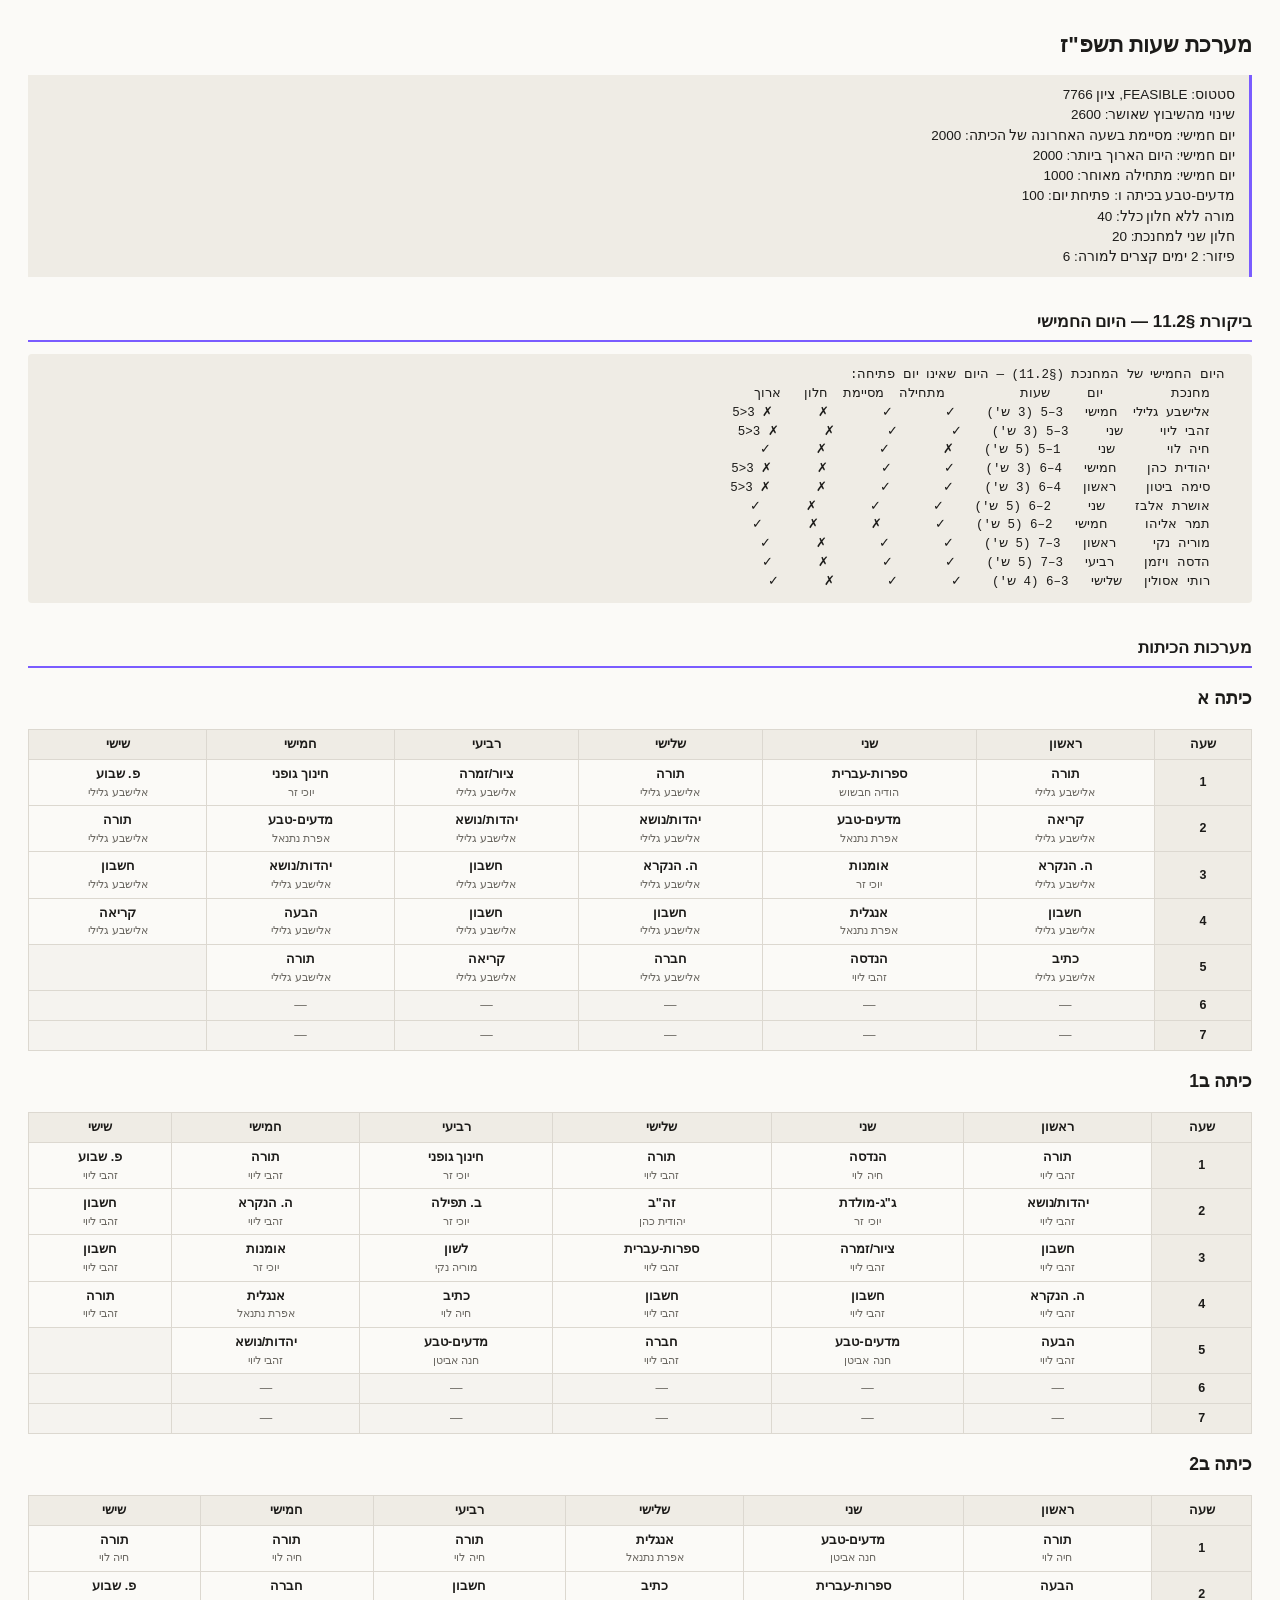
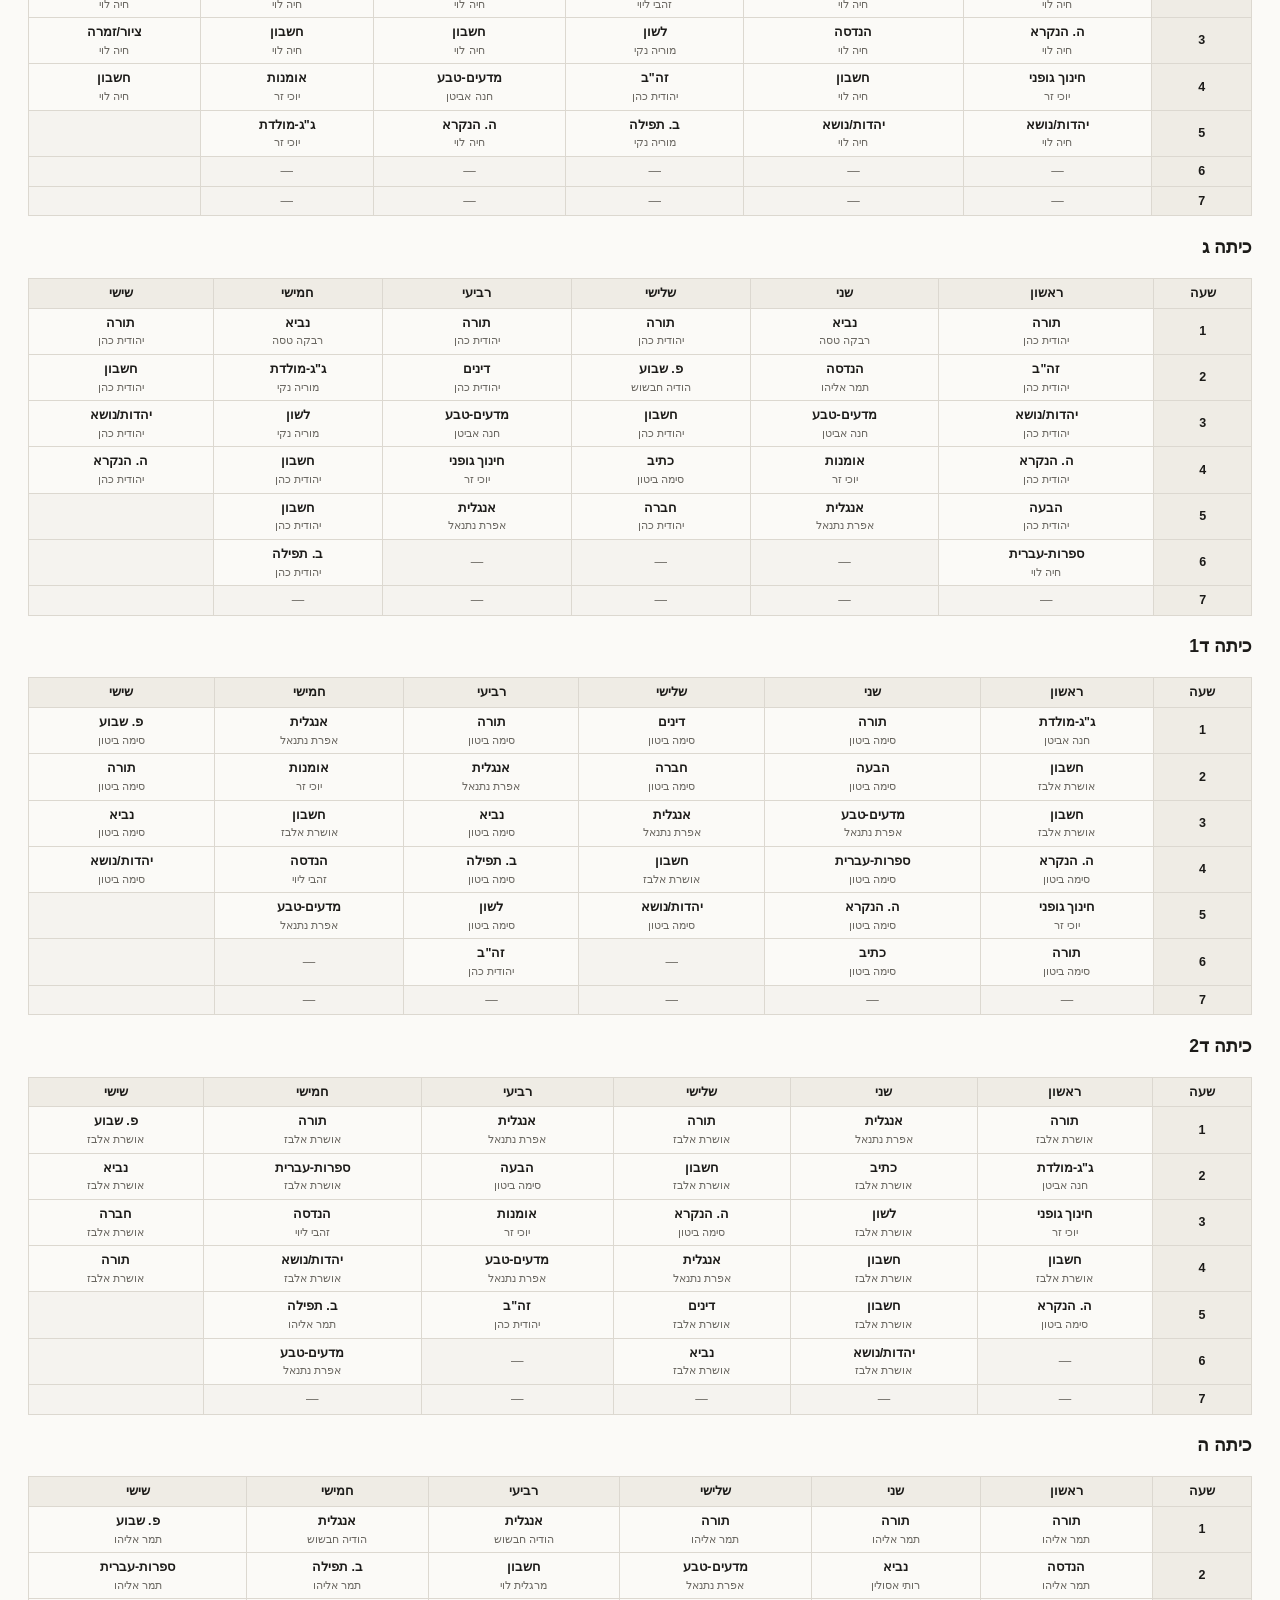
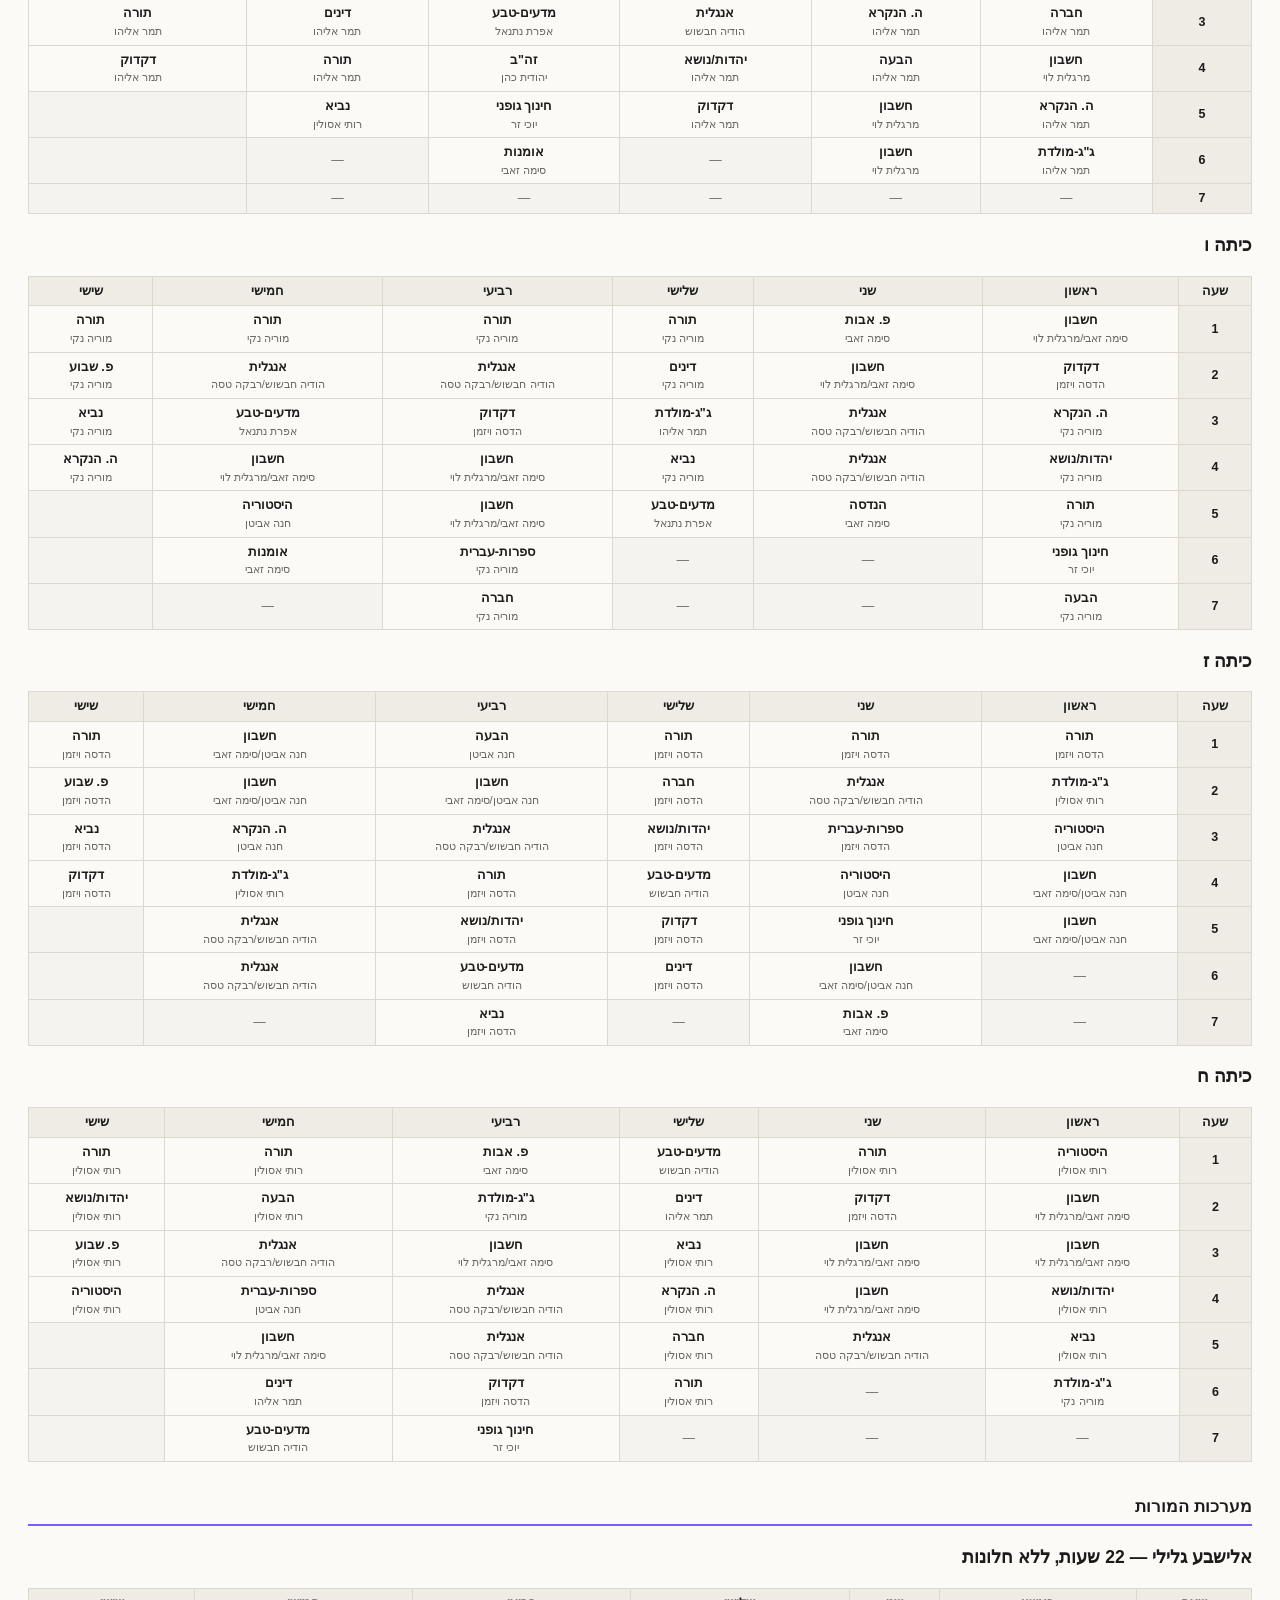
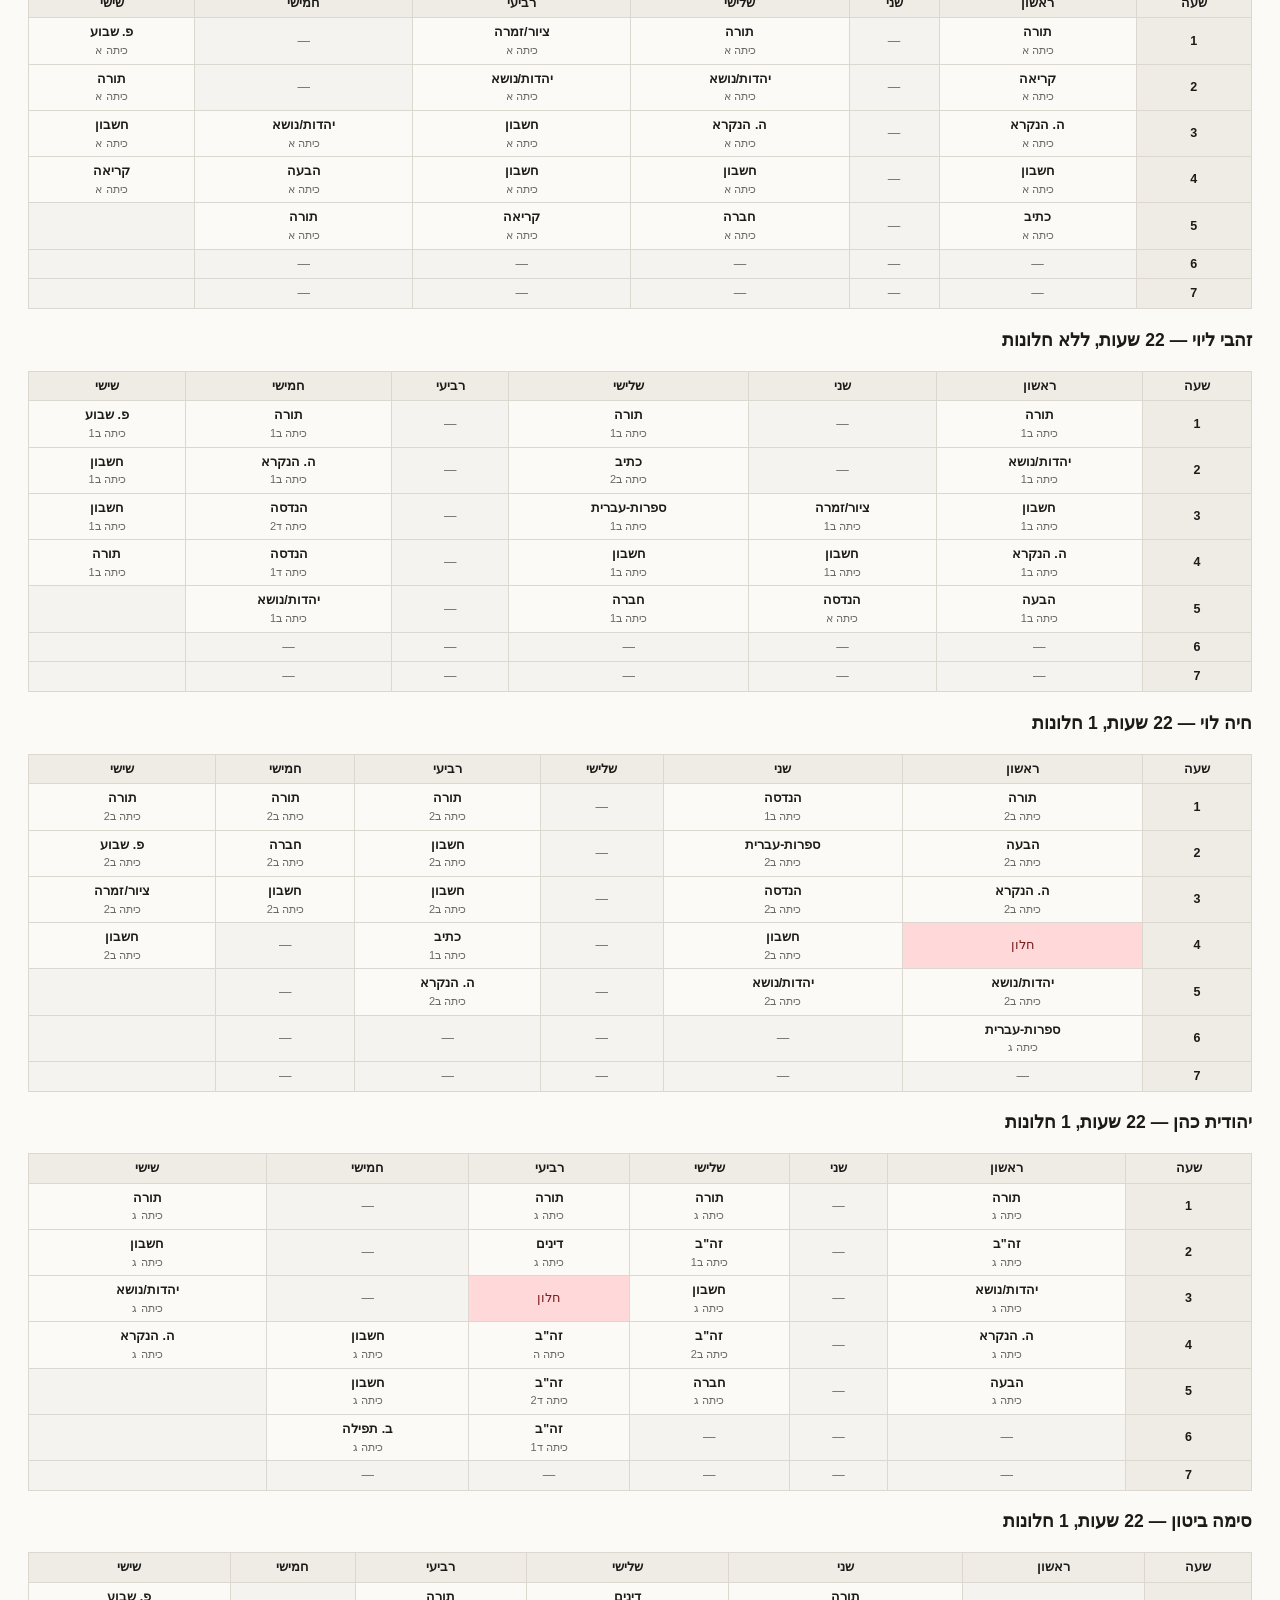
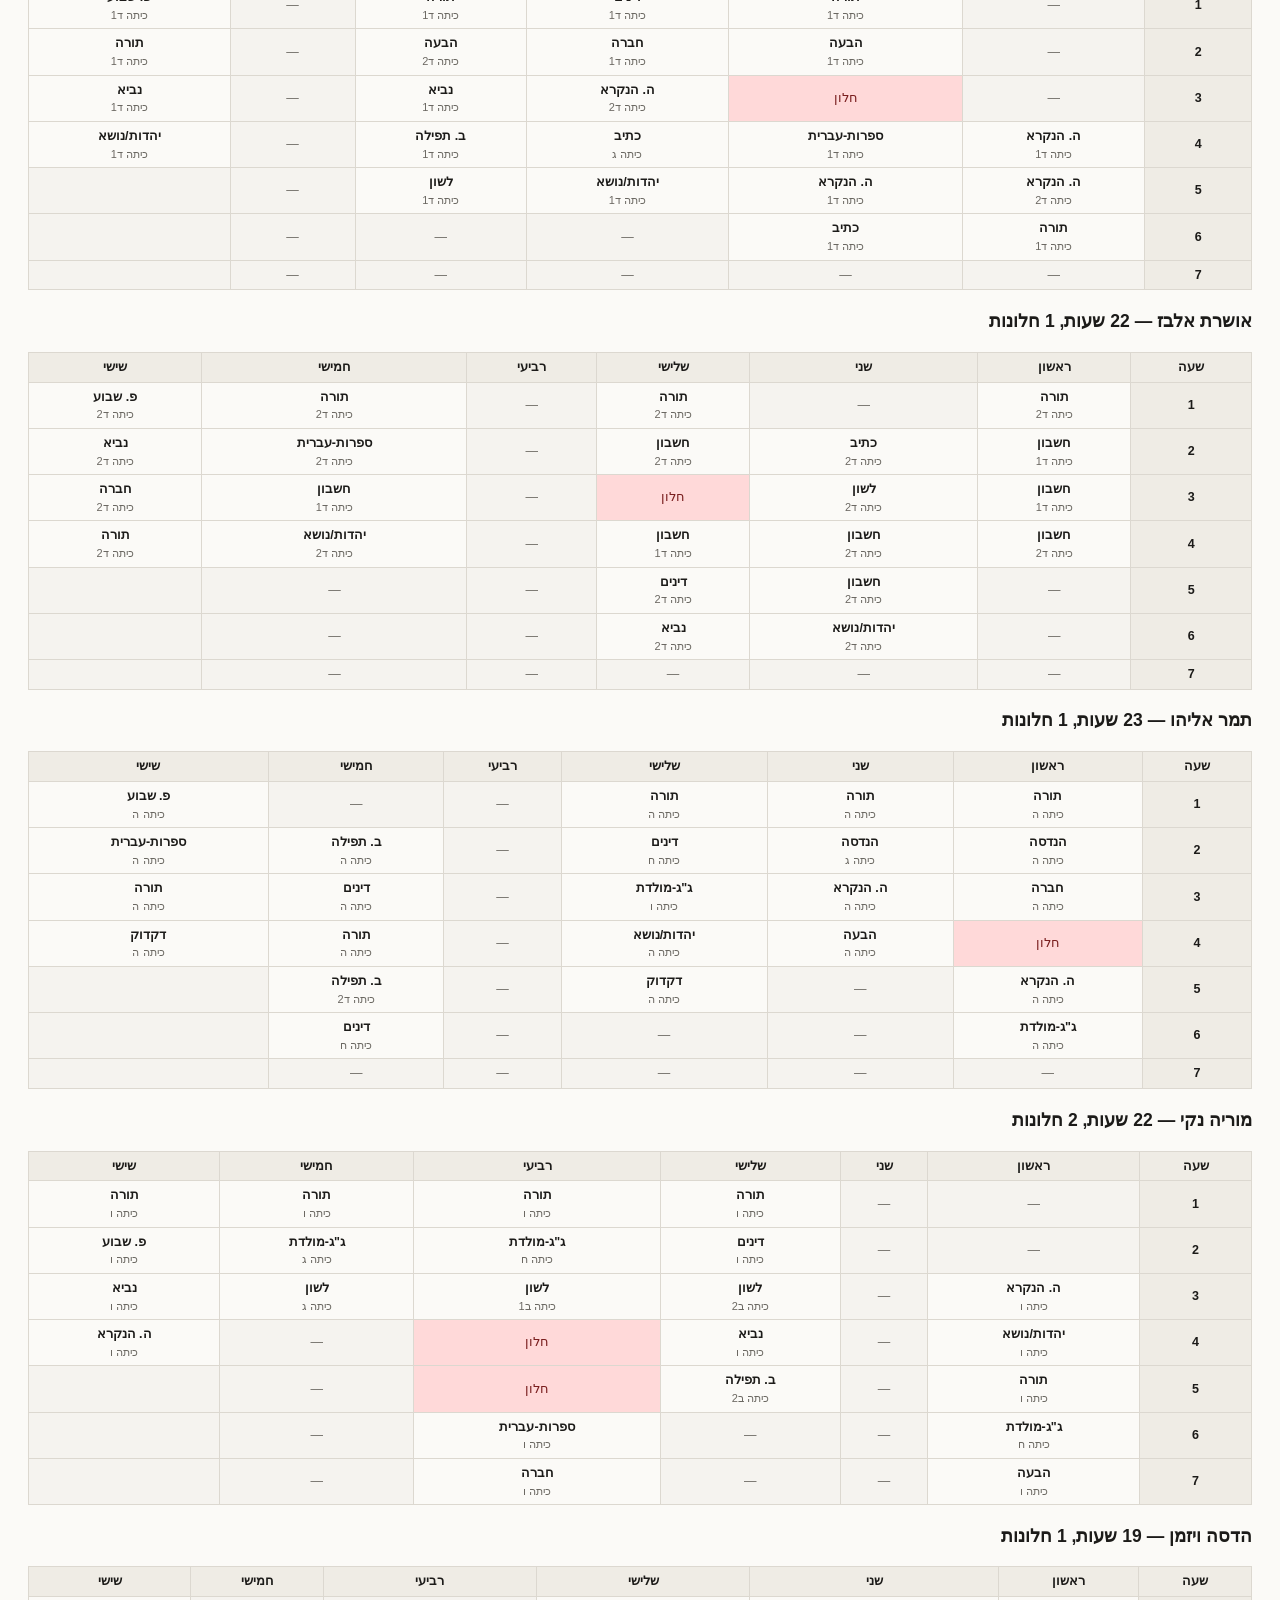
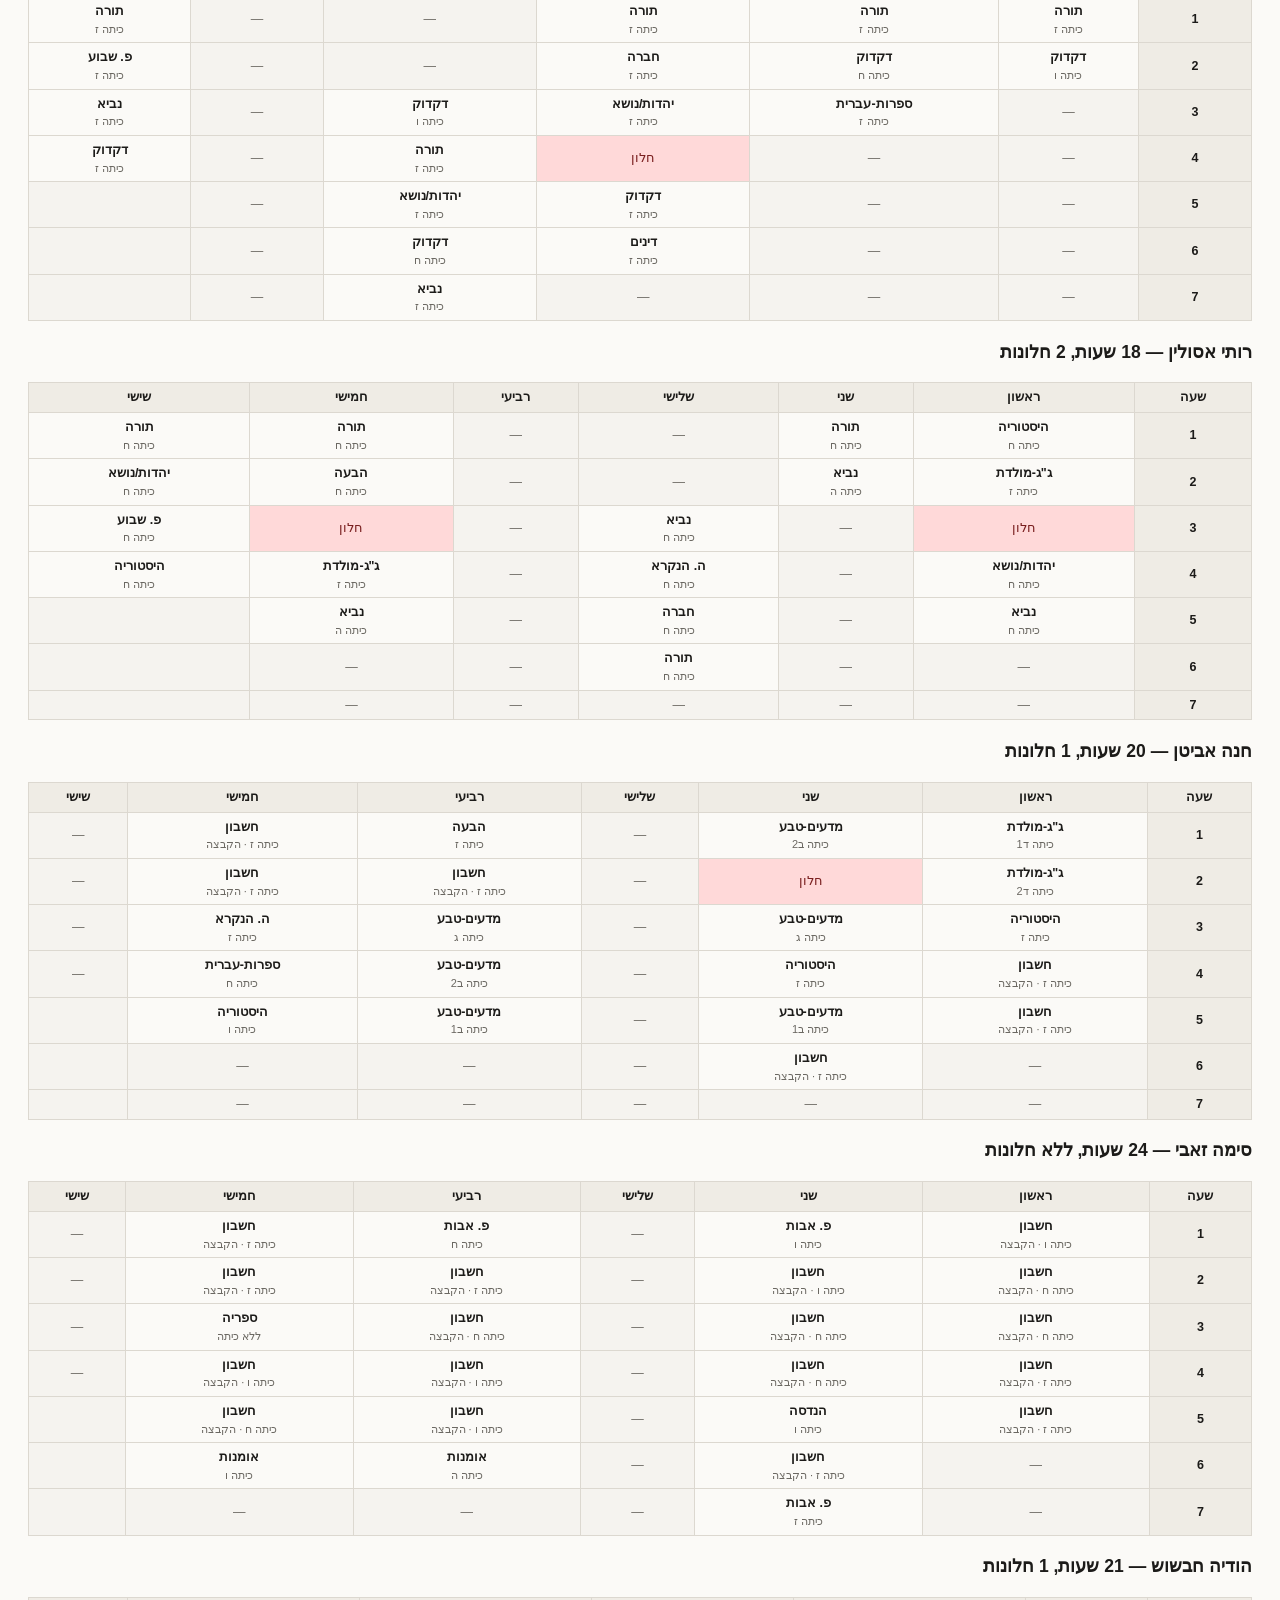
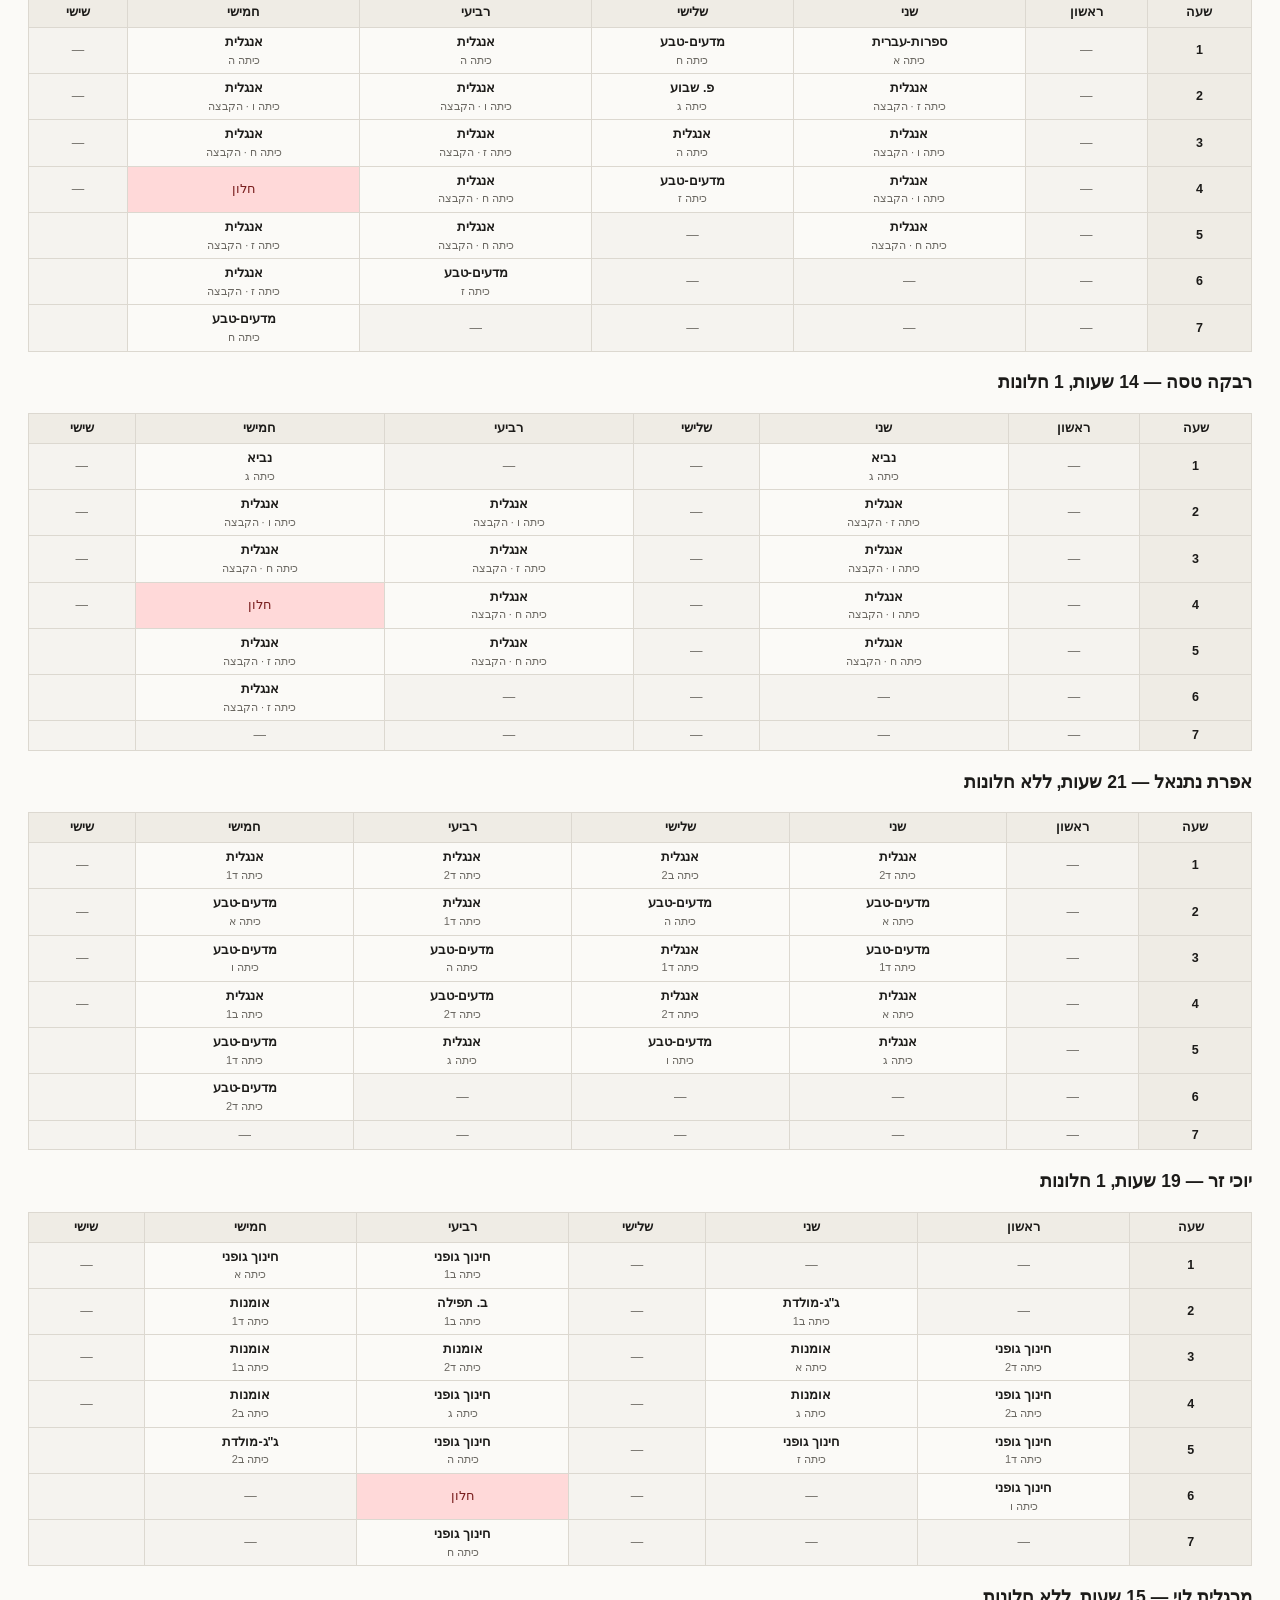
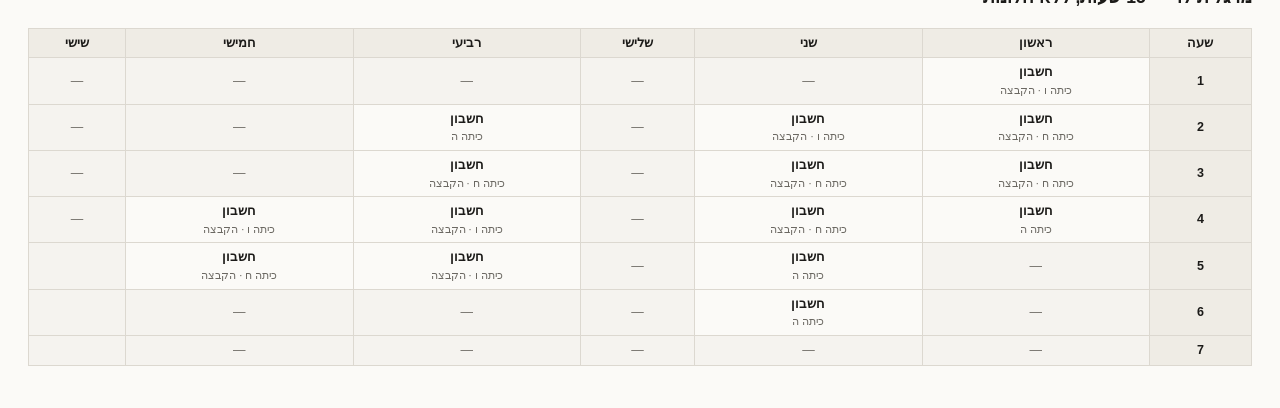
<file: timetable.html>
<!doctype html><html lang='he' dir='rtl'><head><meta charset='utf-8'><meta name='viewport' content='width=device-width,initial-scale=1'><title>מערכת שעות תשפ&quot;ז</title><style>
:root{--bg:#fbfaf7;--fg:#1c1b19;--line:#dcd8d0;--head:#efece5;--muted:#6b6862;
      --accent:#7a5cff;--free:#f5f3ef;}
@media (prefers-color-scheme:dark){:root:not([data-theme=light]){
  --bg:#16151a;--fg:#eceaf2;--line:#302e38;--head:#232028;--muted:#9b96a6;
  --accent:#a894ff;--free:#1c1b21;}}
*{box-sizing:border-box}
body{margin:0;background:var(--bg);color:var(--fg);direction:rtl;
 font:15px/1.5 "Segoe UI",Arial,sans-serif;padding:28px}
h1{font-size:22px;margin:0 0 4px}
h2{font-size:17px;margin:32px 0 8px;padding-bottom:5px;
   border-bottom:2px solid var(--accent)}
.meta{color:var(--muted);font-size:13px;margin-bottom:20px}
.wrap{overflow-x:auto;margin-bottom:14px}
table{border-collapse:collapse;width:100%;min-width:640px}
th,td{border:1px solid var(--line);padding:5px 7px;text-align:center;
      font-size:12.5px;vertical-align:middle}
th{background:var(--head);font-weight:600}
td.free{background:var(--free);color:var(--muted)}
td .s{display:block;font-weight:600}
td .t{display:block;color:var(--muted);font-size:11px}
.gap{background:#ffd9d9;color:#7a1f1f}
@media (prefers-color-scheme:dark){:root:not([data-theme=light]) .gap{
  background:#4a1f26;color:#ffc9c9}}
.note{background:var(--head);border-right:3px solid var(--accent);
      padding:10px 14px;margin:14px 0;font-size:13.5px}
</style></head><body><h1>מערכת שעות תשפ&quot;ז</h1><div class="note">סטטוס: FEASIBLE, ציון 7766<br>שינוי מהשיבוץ שאושר: 2600<br>יום חמישי: מסיימת בשעה האחרונה של הכיתה: 2000<br>יום חמישי: היום הארוך ביותר: 2000<br>יום חמישי: מתחילה מאוחר: 1000<br>מדעים-טבע בכיתה ו: פתיחת יום: 100<br>מורה ללא חלון כלל: 40<br>חלון שני למחנכת: 20<br>פיזור: 2 ימים קצרים למורה: 6</div><h2>ביקורת §11.2 — היום החמישי</h2><pre style='overflow-x:auto;font-size:12.5px;background:var(--head);padding:12px;border-radius:4px'>  היום החמישי של המחנכת (§11.2) — היום שאינו יום פתיחה:
    מחנכת         יום     שעות          מתחילה  מסיימת  חלון   ארוך   
    אלישבע גלילי  חמישי   3–5 (3 ש&#x27;)    ✓       ✓       ✗      ✗ 3&lt;5  
    זהבי ליוי     שני     3–5 (3 ש&#x27;)    ✓       ✓       ✗      ✗ 3&lt;5  
    חיה לוי       שני     1–5 (5 ש&#x27;)    ✗       ✓       ✗      ✓      
    יהודית כהן    חמישי   4–6 (3 ש&#x27;)    ✓       ✓       ✗      ✗ 3&lt;5  
    סימה ביטון    ראשון   4–6 (3 ש&#x27;)    ✓       ✓       ✗      ✗ 3&lt;5  
    אושרת אלבז    שני     2–6 (5 ש&#x27;)    ✓       ✓       ✗      ✓      
    תמר אליהו     חמישי   2–6 (5 ש&#x27;)    ✓       ✗       ✗      ✓      
    מוריה נקי     ראשון   3–7 (5 ש&#x27;)    ✓       ✓       ✗      ✓      
    הדסה ויזמן    רביעי   3–7 (5 ש&#x27;)    ✓       ✓       ✗      ✓      
    רותי אסולין   שלישי   3–6 (4 ש&#x27;)    ✓       ✓       ✗      ✓      </pre><h2>מערכות הכיתות</h2><h3>כיתה א</h3><div class="wrap"><table><tr><th>שעה</th><th>ראשון</th><th>שני</th><th>שלישי</th><th>רביעי</th><th>חמישי</th><th>שישי</th></tr><tr><th>1</th><td><span class="s">תורה</span><span class="t">אלישבע גלילי</span></td><td><span class="s">ספרות-עברית</span><span class="t">הודיה חבשוש</span></td><td><span class="s">תורה</span><span class="t">אלישבע גלילי</span></td><td><span class="s">ציור/זמרה</span><span class="t">אלישבע גלילי</span></td><td><span class="s">חינוך גופני</span><span class="t">יוכי זר</span></td><td><span class="s">פ. שבוע</span><span class="t">אלישבע גלילי</span></td></tr><tr><th>2</th><td><span class="s">קריאה</span><span class="t">אלישבע גלילי</span></td><td><span class="s">מדעים-טבע</span><span class="t">אפרת נתנאל</span></td><td><span class="s">יהדות/נושא</span><span class="t">אלישבע גלילי</span></td><td><span class="s">יהדות/נושא</span><span class="t">אלישבע גלילי</span></td><td><span class="s">מדעים-טבע</span><span class="t">אפרת נתנאל</span></td><td><span class="s">תורה</span><span class="t">אלישבע גלילי</span></td></tr><tr><th>3</th><td><span class="s">ה. הנקרא</span><span class="t">אלישבע גלילי</span></td><td><span class="s">אומנות</span><span class="t">יוכי זר</span></td><td><span class="s">ה. הנקרא</span><span class="t">אלישבע גלילי</span></td><td><span class="s">חשבון</span><span class="t">אלישבע גלילי</span></td><td><span class="s">יהדות/נושא</span><span class="t">אלישבע גלילי</span></td><td><span class="s">חשבון</span><span class="t">אלישבע גלילי</span></td></tr><tr><th>4</th><td><span class="s">חשבון</span><span class="t">אלישבע גלילי</span></td><td><span class="s">אנגלית</span><span class="t">אפרת נתנאל</span></td><td><span class="s">חשבון</span><span class="t">אלישבע גלילי</span></td><td><span class="s">חשבון</span><span class="t">אלישבע גלילי</span></td><td><span class="s">הבעה</span><span class="t">אלישבע גלילי</span></td><td><span class="s">קריאה</span><span class="t">אלישבע גלילי</span></td></tr><tr><th>5</th><td><span class="s">כתיב</span><span class="t">אלישבע גלילי</span></td><td><span class="s">הנדסה</span><span class="t">זהבי ליוי</span></td><td><span class="s">חברה</span><span class="t">אלישבע גלילי</span></td><td><span class="s">קריאה</span><span class="t">אלישבע גלילי</span></td><td><span class="s">תורה</span><span class="t">אלישבע גלילי</span></td><td class="free"></td></tr><tr><th>6</th><td class="free">—</td><td class="free">—</td><td class="free">—</td><td class="free">—</td><td class="free">—</td><td class="free"></td></tr><tr><th>7</th><td class="free">—</td><td class="free">—</td><td class="free">—</td><td class="free">—</td><td class="free">—</td><td class="free"></td></tr></table></div><h3>כיתה ב1</h3><div class="wrap"><table><tr><th>שעה</th><th>ראשון</th><th>שני</th><th>שלישי</th><th>רביעי</th><th>חמישי</th><th>שישי</th></tr><tr><th>1</th><td><span class="s">תורה</span><span class="t">זהבי ליוי</span></td><td><span class="s">הנדסה</span><span class="t">חיה לוי</span></td><td><span class="s">תורה</span><span class="t">זהבי ליוי</span></td><td><span class="s">חינוך גופני</span><span class="t">יוכי זר</span></td><td><span class="s">תורה</span><span class="t">זהבי ליוי</span></td><td><span class="s">פ. שבוע</span><span class="t">זהבי ליוי</span></td></tr><tr><th>2</th><td><span class="s">יהדות/נושא</span><span class="t">זהבי ליוי</span></td><td><span class="s">ג&quot;ג-מולדת</span><span class="t">יוכי זר</span></td><td><span class="s">זה&quot;ב</span><span class="t">יהודית כהן</span></td><td><span class="s">ב. תפילה</span><span class="t">יוכי זר</span></td><td><span class="s">ה. הנקרא</span><span class="t">זהבי ליוי</span></td><td><span class="s">חשבון</span><span class="t">זהבי ליוי</span></td></tr><tr><th>3</th><td><span class="s">חשבון</span><span class="t">זהבי ליוי</span></td><td><span class="s">ציור/זמרה</span><span class="t">זהבי ליוי</span></td><td><span class="s">ספרות-עברית</span><span class="t">זהבי ליוי</span></td><td><span class="s">לשון</span><span class="t">מוריה נקי</span></td><td><span class="s">אומנות</span><span class="t">יוכי זר</span></td><td><span class="s">חשבון</span><span class="t">זהבי ליוי</span></td></tr><tr><th>4</th><td><span class="s">ה. הנקרא</span><span class="t">זהבי ליוי</span></td><td><span class="s">חשבון</span><span class="t">זהבי ליוי</span></td><td><span class="s">חשבון</span><span class="t">זהבי ליוי</span></td><td><span class="s">כתיב</span><span class="t">חיה לוי</span></td><td><span class="s">אנגלית</span><span class="t">אפרת נתנאל</span></td><td><span class="s">תורה</span><span class="t">זהבי ליוי</span></td></tr><tr><th>5</th><td><span class="s">הבעה</span><span class="t">זהבי ליוי</span></td><td><span class="s">מדעים-טבע</span><span class="t">חנה אביטן</span></td><td><span class="s">חברה</span><span class="t">זהבי ליוי</span></td><td><span class="s">מדעים-טבע</span><span class="t">חנה אביטן</span></td><td><span class="s">יהדות/נושא</span><span class="t">זהבי ליוי</span></td><td class="free"></td></tr><tr><th>6</th><td class="free">—</td><td class="free">—</td><td class="free">—</td><td class="free">—</td><td class="free">—</td><td class="free"></td></tr><tr><th>7</th><td class="free">—</td><td class="free">—</td><td class="free">—</td><td class="free">—</td><td class="free">—</td><td class="free"></td></tr></table></div><h3>כיתה ב2</h3><div class="wrap"><table><tr><th>שעה</th><th>ראשון</th><th>שני</th><th>שלישי</th><th>רביעי</th><th>חמישי</th><th>שישי</th></tr><tr><th>1</th><td><span class="s">תורה</span><span class="t">חיה לוי</span></td><td><span class="s">מדעים-טבע</span><span class="t">חנה אביטן</span></td><td><span class="s">אנגלית</span><span class="t">אפרת נתנאל</span></td><td><span class="s">תורה</span><span class="t">חיה לוי</span></td><td><span class="s">תורה</span><span class="t">חיה לוי</span></td><td><span class="s">תורה</span><span class="t">חיה לוי</span></td></tr><tr><th>2</th><td><span class="s">הבעה</span><span class="t">חיה לוי</span></td><td><span class="s">ספרות-עברית</span><span class="t">חיה לוי</span></td><td><span class="s">כתיב</span><span class="t">זהבי ליוי</span></td><td><span class="s">חשבון</span><span class="t">חיה לוי</span></td><td><span class="s">חברה</span><span class="t">חיה לוי</span></td><td><span class="s">פ. שבוע</span><span class="t">חיה לוי</span></td></tr><tr><th>3</th><td><span class="s">ה. הנקרא</span><span class="t">חיה לוי</span></td><td><span class="s">הנדסה</span><span class="t">חיה לוי</span></td><td><span class="s">לשון</span><span class="t">מוריה נקי</span></td><td><span class="s">חשבון</span><span class="t">חיה לוי</span></td><td><span class="s">חשבון</span><span class="t">חיה לוי</span></td><td><span class="s">ציור/זמרה</span><span class="t">חיה לוי</span></td></tr><tr><th>4</th><td><span class="s">חינוך גופני</span><span class="t">יוכי זר</span></td><td><span class="s">חשבון</span><span class="t">חיה לוי</span></td><td><span class="s">זה&quot;ב</span><span class="t">יהודית כהן</span></td><td><span class="s">מדעים-טבע</span><span class="t">חנה אביטן</span></td><td><span class="s">אומנות</span><span class="t">יוכי זר</span></td><td><span class="s">חשבון</span><span class="t">חיה לוי</span></td></tr><tr><th>5</th><td><span class="s">יהדות/נושא</span><span class="t">חיה לוי</span></td><td><span class="s">יהדות/נושא</span><span class="t">חיה לוי</span></td><td><span class="s">ב. תפילה</span><span class="t">מוריה נקי</span></td><td><span class="s">ה. הנקרא</span><span class="t">חיה לוי</span></td><td><span class="s">ג&quot;ג-מולדת</span><span class="t">יוכי זר</span></td><td class="free"></td></tr><tr><th>6</th><td class="free">—</td><td class="free">—</td><td class="free">—</td><td class="free">—</td><td class="free">—</td><td class="free"></td></tr><tr><th>7</th><td class="free">—</td><td class="free">—</td><td class="free">—</td><td class="free">—</td><td class="free">—</td><td class="free"></td></tr></table></div><h3>כיתה ג</h3><div class="wrap"><table><tr><th>שעה</th><th>ראשון</th><th>שני</th><th>שלישי</th><th>רביעי</th><th>חמישי</th><th>שישי</th></tr><tr><th>1</th><td><span class="s">תורה</span><span class="t">יהודית כהן</span></td><td><span class="s">נביא</span><span class="t">רבקה טסה</span></td><td><span class="s">תורה</span><span class="t">יהודית כהן</span></td><td><span class="s">תורה</span><span class="t">יהודית כהן</span></td><td><span class="s">נביא</span><span class="t">רבקה טסה</span></td><td><span class="s">תורה</span><span class="t">יהודית כהן</span></td></tr><tr><th>2</th><td><span class="s">זה&quot;ב</span><span class="t">יהודית כהן</span></td><td><span class="s">הנדסה</span><span class="t">תמר אליהו</span></td><td><span class="s">פ. שבוע</span><span class="t">הודיה חבשוש</span></td><td><span class="s">דינים</span><span class="t">יהודית כהן</span></td><td><span class="s">ג&quot;ג-מולדת</span><span class="t">מוריה נקי</span></td><td><span class="s">חשבון</span><span class="t">יהודית כהן</span></td></tr><tr><th>3</th><td><span class="s">יהדות/נושא</span><span class="t">יהודית כהן</span></td><td><span class="s">מדעים-טבע</span><span class="t">חנה אביטן</span></td><td><span class="s">חשבון</span><span class="t">יהודית כהן</span></td><td><span class="s">מדעים-טבע</span><span class="t">חנה אביטן</span></td><td><span class="s">לשון</span><span class="t">מוריה נקי</span></td><td><span class="s">יהדות/נושא</span><span class="t">יהודית כהן</span></td></tr><tr><th>4</th><td><span class="s">ה. הנקרא</span><span class="t">יהודית כהן</span></td><td><span class="s">אומנות</span><span class="t">יוכי זר</span></td><td><span class="s">כתיב</span><span class="t">סימה ביטון</span></td><td><span class="s">חינוך גופני</span><span class="t">יוכי זר</span></td><td><span class="s">חשבון</span><span class="t">יהודית כהן</span></td><td><span class="s">ה. הנקרא</span><span class="t">יהודית כהן</span></td></tr><tr><th>5</th><td><span class="s">הבעה</span><span class="t">יהודית כהן</span></td><td><span class="s">אנגלית</span><span class="t">אפרת נתנאל</span></td><td><span class="s">חברה</span><span class="t">יהודית כהן</span></td><td><span class="s">אנגלית</span><span class="t">אפרת נתנאל</span></td><td><span class="s">חשבון</span><span class="t">יהודית כהן</span></td><td class="free"></td></tr><tr><th>6</th><td><span class="s">ספרות-עברית</span><span class="t">חיה לוי</span></td><td class="free">—</td><td class="free">—</td><td class="free">—</td><td><span class="s">ב. תפילה</span><span class="t">יהודית כהן</span></td><td class="free"></td></tr><tr><th>7</th><td class="free">—</td><td class="free">—</td><td class="free">—</td><td class="free">—</td><td class="free">—</td><td class="free"></td></tr></table></div><h3>כיתה ד1</h3><div class="wrap"><table><tr><th>שעה</th><th>ראשון</th><th>שני</th><th>שלישי</th><th>רביעי</th><th>חמישי</th><th>שישי</th></tr><tr><th>1</th><td><span class="s">ג&quot;ג-מולדת</span><span class="t">חנה אביטן</span></td><td><span class="s">תורה</span><span class="t">סימה ביטון</span></td><td><span class="s">דינים</span><span class="t">סימה ביטון</span></td><td><span class="s">תורה</span><span class="t">סימה ביטון</span></td><td><span class="s">אנגלית</span><span class="t">אפרת נתנאל</span></td><td><span class="s">פ. שבוע</span><span class="t">סימה ביטון</span></td></tr><tr><th>2</th><td><span class="s">חשבון</span><span class="t">אושרת אלבז</span></td><td><span class="s">הבעה</span><span class="t">סימה ביטון</span></td><td><span class="s">חברה</span><span class="t">סימה ביטון</span></td><td><span class="s">אנגלית</span><span class="t">אפרת נתנאל</span></td><td><span class="s">אומנות</span><span class="t">יוכי זר</span></td><td><span class="s">תורה</span><span class="t">סימה ביטון</span></td></tr><tr><th>3</th><td><span class="s">חשבון</span><span class="t">אושרת אלבז</span></td><td><span class="s">מדעים-טבע</span><span class="t">אפרת נתנאל</span></td><td><span class="s">אנגלית</span><span class="t">אפרת נתנאל</span></td><td><span class="s">נביא</span><span class="t">סימה ביטון</span></td><td><span class="s">חשבון</span><span class="t">אושרת אלבז</span></td><td><span class="s">נביא</span><span class="t">סימה ביטון</span></td></tr><tr><th>4</th><td><span class="s">ה. הנקרא</span><span class="t">סימה ביטון</span></td><td><span class="s">ספרות-עברית</span><span class="t">סימה ביטון</span></td><td><span class="s">חשבון</span><span class="t">אושרת אלבז</span></td><td><span class="s">ב. תפילה</span><span class="t">סימה ביטון</span></td><td><span class="s">הנדסה</span><span class="t">זהבי ליוי</span></td><td><span class="s">יהדות/נושא</span><span class="t">סימה ביטון</span></td></tr><tr><th>5</th><td><span class="s">חינוך גופני</span><span class="t">יוכי זר</span></td><td><span class="s">ה. הנקרא</span><span class="t">סימה ביטון</span></td><td><span class="s">יהדות/נושא</span><span class="t">סימה ביטון</span></td><td><span class="s">לשון</span><span class="t">סימה ביטון</span></td><td><span class="s">מדעים-טבע</span><span class="t">אפרת נתנאל</span></td><td class="free"></td></tr><tr><th>6</th><td><span class="s">תורה</span><span class="t">סימה ביטון</span></td><td><span class="s">כתיב</span><span class="t">סימה ביטון</span></td><td class="free">—</td><td><span class="s">זה&quot;ב</span><span class="t">יהודית כהן</span></td><td class="free">—</td><td class="free"></td></tr><tr><th>7</th><td class="free">—</td><td class="free">—</td><td class="free">—</td><td class="free">—</td><td class="free">—</td><td class="free"></td></tr></table></div><h3>כיתה ד2</h3><div class="wrap"><table><tr><th>שעה</th><th>ראשון</th><th>שני</th><th>שלישי</th><th>רביעי</th><th>חמישי</th><th>שישי</th></tr><tr><th>1</th><td><span class="s">תורה</span><span class="t">אושרת אלבז</span></td><td><span class="s">אנגלית</span><span class="t">אפרת נתנאל</span></td><td><span class="s">תורה</span><span class="t">אושרת אלבז</span></td><td><span class="s">אנגלית</span><span class="t">אפרת נתנאל</span></td><td><span class="s">תורה</span><span class="t">אושרת אלבז</span></td><td><span class="s">פ. שבוע</span><span class="t">אושרת אלבז</span></td></tr><tr><th>2</th><td><span class="s">ג&quot;ג-מולדת</span><span class="t">חנה אביטן</span></td><td><span class="s">כתיב</span><span class="t">אושרת אלבז</span></td><td><span class="s">חשבון</span><span class="t">אושרת אלבז</span></td><td><span class="s">הבעה</span><span class="t">סימה ביטון</span></td><td><span class="s">ספרות-עברית</span><span class="t">אושרת אלבז</span></td><td><span class="s">נביא</span><span class="t">אושרת אלבז</span></td></tr><tr><th>3</th><td><span class="s">חינוך גופני</span><span class="t">יוכי זר</span></td><td><span class="s">לשון</span><span class="t">אושרת אלבז</span></td><td><span class="s">ה. הנקרא</span><span class="t">סימה ביטון</span></td><td><span class="s">אומנות</span><span class="t">יוכי זר</span></td><td><span class="s">הנדסה</span><span class="t">זהבי ליוי</span></td><td><span class="s">חברה</span><span class="t">אושרת אלבז</span></td></tr><tr><th>4</th><td><span class="s">חשבון</span><span class="t">אושרת אלבז</span></td><td><span class="s">חשבון</span><span class="t">אושרת אלבז</span></td><td><span class="s">אנגלית</span><span class="t">אפרת נתנאל</span></td><td><span class="s">מדעים-טבע</span><span class="t">אפרת נתנאל</span></td><td><span class="s">יהדות/נושא</span><span class="t">אושרת אלבז</span></td><td><span class="s">תורה</span><span class="t">אושרת אלבז</span></td></tr><tr><th>5</th><td><span class="s">ה. הנקרא</span><span class="t">סימה ביטון</span></td><td><span class="s">חשבון</span><span class="t">אושרת אלבז</span></td><td><span class="s">דינים</span><span class="t">אושרת אלבז</span></td><td><span class="s">זה&quot;ב</span><span class="t">יהודית כהן</span></td><td><span class="s">ב. תפילה</span><span class="t">תמר אליהו</span></td><td class="free"></td></tr><tr><th>6</th><td class="free">—</td><td><span class="s">יהדות/נושא</span><span class="t">אושרת אלבז</span></td><td><span class="s">נביא</span><span class="t">אושרת אלבז</span></td><td class="free">—</td><td><span class="s">מדעים-טבע</span><span class="t">אפרת נתנאל</span></td><td class="free"></td></tr><tr><th>7</th><td class="free">—</td><td class="free">—</td><td class="free">—</td><td class="free">—</td><td class="free">—</td><td class="free"></td></tr></table></div><h3>כיתה ה</h3><div class="wrap"><table><tr><th>שעה</th><th>ראשון</th><th>שני</th><th>שלישי</th><th>רביעי</th><th>חמישי</th><th>שישי</th></tr><tr><th>1</th><td><span class="s">תורה</span><span class="t">תמר אליהו</span></td><td><span class="s">תורה</span><span class="t">תמר אליהו</span></td><td><span class="s">תורה</span><span class="t">תמר אליהו</span></td><td><span class="s">אנגלית</span><span class="t">הודיה חבשוש</span></td><td><span class="s">אנגלית</span><span class="t">הודיה חבשוש</span></td><td><span class="s">פ. שבוע</span><span class="t">תמר אליהו</span></td></tr><tr><th>2</th><td><span class="s">הנדסה</span><span class="t">תמר אליהו</span></td><td><span class="s">נביא</span><span class="t">רותי אסולין</span></td><td><span class="s">מדעים-טבע</span><span class="t">אפרת נתנאל</span></td><td><span class="s">חשבון</span><span class="t">מרגלית לוי</span></td><td><span class="s">ב. תפילה</span><span class="t">תמר אליהו</span></td><td><span class="s">ספרות-עברית</span><span class="t">תמר אליהו</span></td></tr><tr><th>3</th><td><span class="s">חברה</span><span class="t">תמר אליהו</span></td><td><span class="s">ה. הנקרא</span><span class="t">תמר אליהו</span></td><td><span class="s">אנגלית</span><span class="t">הודיה חבשוש</span></td><td><span class="s">מדעים-טבע</span><span class="t">אפרת נתנאל</span></td><td><span class="s">דינים</span><span class="t">תמר אליהו</span></td><td><span class="s">תורה</span><span class="t">תמר אליהו</span></td></tr><tr><th>4</th><td><span class="s">חשבון</span><span class="t">מרגלית לוי</span></td><td><span class="s">הבעה</span><span class="t">תמר אליהו</span></td><td><span class="s">יהדות/נושא</span><span class="t">תמר אליהו</span></td><td><span class="s">זה&quot;ב</span><span class="t">יהודית כהן</span></td><td><span class="s">תורה</span><span class="t">תמר אליהו</span></td><td><span class="s">דקדוק</span><span class="t">תמר אליהו</span></td></tr><tr><th>5</th><td><span class="s">ה. הנקרא</span><span class="t">תמר אליהו</span></td><td><span class="s">חשבון</span><span class="t">מרגלית לוי</span></td><td><span class="s">דקדוק</span><span class="t">תמר אליהו</span></td><td><span class="s">חינוך גופני</span><span class="t">יוכי זר</span></td><td><span class="s">נביא</span><span class="t">רותי אסולין</span></td><td class="free"></td></tr><tr><th>6</th><td><span class="s">ג&quot;ג-מולדת</span><span class="t">תמר אליהו</span></td><td><span class="s">חשבון</span><span class="t">מרגלית לוי</span></td><td class="free">—</td><td><span class="s">אומנות</span><span class="t">סימה זאבי</span></td><td class="free">—</td><td class="free"></td></tr><tr><th>7</th><td class="free">—</td><td class="free">—</td><td class="free">—</td><td class="free">—</td><td class="free">—</td><td class="free"></td></tr></table></div><h3>כיתה ו</h3><div class="wrap"><table><tr><th>שעה</th><th>ראשון</th><th>שני</th><th>שלישי</th><th>רביעי</th><th>חמישי</th><th>שישי</th></tr><tr><th>1</th><td><span class="s">חשבון</span><span class="t">סימה זאבי/מרגלית לוי</span></td><td><span class="s">פ. אבות</span><span class="t">סימה זאבי</span></td><td><span class="s">תורה</span><span class="t">מוריה נקי</span></td><td><span class="s">תורה</span><span class="t">מוריה נקי</span></td><td><span class="s">תורה</span><span class="t">מוריה נקי</span></td><td><span class="s">תורה</span><span class="t">מוריה נקי</span></td></tr><tr><th>2</th><td><span class="s">דקדוק</span><span class="t">הדסה ויזמן</span></td><td><span class="s">חשבון</span><span class="t">סימה זאבי/מרגלית לוי</span></td><td><span class="s">דינים</span><span class="t">מוריה נקי</span></td><td><span class="s">אנגלית</span><span class="t">הודיה חבשוש/רבקה טסה</span></td><td><span class="s">אנגלית</span><span class="t">הודיה חבשוש/רבקה טסה</span></td><td><span class="s">פ. שבוע</span><span class="t">מוריה נקי</span></td></tr><tr><th>3</th><td><span class="s">ה. הנקרא</span><span class="t">מוריה נקי</span></td><td><span class="s">אנגלית</span><span class="t">הודיה חבשוש/רבקה טסה</span></td><td><span class="s">ג&quot;ג-מולדת</span><span class="t">תמר אליהו</span></td><td><span class="s">דקדוק</span><span class="t">הדסה ויזמן</span></td><td><span class="s">מדעים-טבע</span><span class="t">אפרת נתנאל</span></td><td><span class="s">נביא</span><span class="t">מוריה נקי</span></td></tr><tr><th>4</th><td><span class="s">יהדות/נושא</span><span class="t">מוריה נקי</span></td><td><span class="s">אנגלית</span><span class="t">הודיה חבשוש/רבקה טסה</span></td><td><span class="s">נביא</span><span class="t">מוריה נקי</span></td><td><span class="s">חשבון</span><span class="t">סימה זאבי/מרגלית לוי</span></td><td><span class="s">חשבון</span><span class="t">סימה זאבי/מרגלית לוי</span></td><td><span class="s">ה. הנקרא</span><span class="t">מוריה נקי</span></td></tr><tr><th>5</th><td><span class="s">תורה</span><span class="t">מוריה נקי</span></td><td><span class="s">הנדסה</span><span class="t">סימה זאבי</span></td><td><span class="s">מדעים-טבע</span><span class="t">אפרת נתנאל</span></td><td><span class="s">חשבון</span><span class="t">סימה זאבי/מרגלית לוי</span></td><td><span class="s">היסטוריה</span><span class="t">חנה אביטן</span></td><td class="free"></td></tr><tr><th>6</th><td><span class="s">חינוך גופני</span><span class="t">יוכי זר</span></td><td class="free">—</td><td class="free">—</td><td><span class="s">ספרות-עברית</span><span class="t">מוריה נקי</span></td><td><span class="s">אומנות</span><span class="t">סימה זאבי</span></td><td class="free"></td></tr><tr><th>7</th><td><span class="s">הבעה</span><span class="t">מוריה נקי</span></td><td class="free">—</td><td class="free">—</td><td><span class="s">חברה</span><span class="t">מוריה נקי</span></td><td class="free">—</td><td class="free"></td></tr></table></div><h3>כיתה ז</h3><div class="wrap"><table><tr><th>שעה</th><th>ראשון</th><th>שני</th><th>שלישי</th><th>רביעי</th><th>חמישי</th><th>שישי</th></tr><tr><th>1</th><td><span class="s">תורה</span><span class="t">הדסה ויזמן</span></td><td><span class="s">תורה</span><span class="t">הדסה ויזמן</span></td><td><span class="s">תורה</span><span class="t">הדסה ויזמן</span></td><td><span class="s">הבעה</span><span class="t">חנה אביטן</span></td><td><span class="s">חשבון</span><span class="t">חנה אביטן/סימה זאבי</span></td><td><span class="s">תורה</span><span class="t">הדסה ויזמן</span></td></tr><tr><th>2</th><td><span class="s">ג&quot;ג-מולדת</span><span class="t">רותי אסולין</span></td><td><span class="s">אנגלית</span><span class="t">הודיה חבשוש/רבקה טסה</span></td><td><span class="s">חברה</span><span class="t">הדסה ויזמן</span></td><td><span class="s">חשבון</span><span class="t">חנה אביטן/סימה זאבי</span></td><td><span class="s">חשבון</span><span class="t">חנה אביטן/סימה זאבי</span></td><td><span class="s">פ. שבוע</span><span class="t">הדסה ויזמן</span></td></tr><tr><th>3</th><td><span class="s">היסטוריה</span><span class="t">חנה אביטן</span></td><td><span class="s">ספרות-עברית</span><span class="t">הדסה ויזמן</span></td><td><span class="s">יהדות/נושא</span><span class="t">הדסה ויזמן</span></td><td><span class="s">אנגלית</span><span class="t">הודיה חבשוש/רבקה טסה</span></td><td><span class="s">ה. הנקרא</span><span class="t">חנה אביטן</span></td><td><span class="s">נביא</span><span class="t">הדסה ויזמן</span></td></tr><tr><th>4</th><td><span class="s">חשבון</span><span class="t">חנה אביטן/סימה זאבי</span></td><td><span class="s">היסטוריה</span><span class="t">חנה אביטן</span></td><td><span class="s">מדעים-טבע</span><span class="t">הודיה חבשוש</span></td><td><span class="s">תורה</span><span class="t">הדסה ויזמן</span></td><td><span class="s">ג&quot;ג-מולדת</span><span class="t">רותי אסולין</span></td><td><span class="s">דקדוק</span><span class="t">הדסה ויזמן</span></td></tr><tr><th>5</th><td><span class="s">חשבון</span><span class="t">חנה אביטן/סימה זאבי</span></td><td><span class="s">חינוך גופני</span><span class="t">יוכי זר</span></td><td><span class="s">דקדוק</span><span class="t">הדסה ויזמן</span></td><td><span class="s">יהדות/נושא</span><span class="t">הדסה ויזמן</span></td><td><span class="s">אנגלית</span><span class="t">הודיה חבשוש/רבקה טסה</span></td><td class="free"></td></tr><tr><th>6</th><td class="free">—</td><td><span class="s">חשבון</span><span class="t">חנה אביטן/סימה זאבי</span></td><td><span class="s">דינים</span><span class="t">הדסה ויזמן</span></td><td><span class="s">מדעים-טבע</span><span class="t">הודיה חבשוש</span></td><td><span class="s">אנגלית</span><span class="t">הודיה חבשוש/רבקה טסה</span></td><td class="free"></td></tr><tr><th>7</th><td class="free">—</td><td><span class="s">פ. אבות</span><span class="t">סימה זאבי</span></td><td class="free">—</td><td><span class="s">נביא</span><span class="t">הדסה ויזמן</span></td><td class="free">—</td><td class="free"></td></tr></table></div><h3>כיתה ח</h3><div class="wrap"><table><tr><th>שעה</th><th>ראשון</th><th>שני</th><th>שלישי</th><th>רביעי</th><th>חמישי</th><th>שישי</th></tr><tr><th>1</th><td><span class="s">היסטוריה</span><span class="t">רותי אסולין</span></td><td><span class="s">תורה</span><span class="t">רותי אסולין</span></td><td><span class="s">מדעים-טבע</span><span class="t">הודיה חבשוש</span></td><td><span class="s">פ. אבות</span><span class="t">סימה זאבי</span></td><td><span class="s">תורה</span><span class="t">רותי אסולין</span></td><td><span class="s">תורה</span><span class="t">רותי אסולין</span></td></tr><tr><th>2</th><td><span class="s">חשבון</span><span class="t">סימה זאבי/מרגלית לוי</span></td><td><span class="s">דקדוק</span><span class="t">הדסה ויזמן</span></td><td><span class="s">דינים</span><span class="t">תמר אליהו</span></td><td><span class="s">ג&quot;ג-מולדת</span><span class="t">מוריה נקי</span></td><td><span class="s">הבעה</span><span class="t">רותי אסולין</span></td><td><span class="s">יהדות/נושא</span><span class="t">רותי אסולין</span></td></tr><tr><th>3</th><td><span class="s">חשבון</span><span class="t">סימה זאבי/מרגלית לוי</span></td><td><span class="s">חשבון</span><span class="t">סימה זאבי/מרגלית לוי</span></td><td><span class="s">נביא</span><span class="t">רותי אסולין</span></td><td><span class="s">חשבון</span><span class="t">סימה זאבי/מרגלית לוי</span></td><td><span class="s">אנגלית</span><span class="t">הודיה חבשוש/רבקה טסה</span></td><td><span class="s">פ. שבוע</span><span class="t">רותי אסולין</span></td></tr><tr><th>4</th><td><span class="s">יהדות/נושא</span><span class="t">רותי אסולין</span></td><td><span class="s">חשבון</span><span class="t">סימה זאבי/מרגלית לוי</span></td><td><span class="s">ה. הנקרא</span><span class="t">רותי אסולין</span></td><td><span class="s">אנגלית</span><span class="t">הודיה חבשוש/רבקה טסה</span></td><td><span class="s">ספרות-עברית</span><span class="t">חנה אביטן</span></td><td><span class="s">היסטוריה</span><span class="t">רותי אסולין</span></td></tr><tr><th>5</th><td><span class="s">נביא</span><span class="t">רותי אסולין</span></td><td><span class="s">אנגלית</span><span class="t">הודיה חבשוש/רבקה טסה</span></td><td><span class="s">חברה</span><span class="t">רותי אסולין</span></td><td><span class="s">אנגלית</span><span class="t">הודיה חבשוש/רבקה טסה</span></td><td><span class="s">חשבון</span><span class="t">סימה זאבי/מרגלית לוי</span></td><td class="free"></td></tr><tr><th>6</th><td><span class="s">ג&quot;ג-מולדת</span><span class="t">מוריה נקי</span></td><td class="free">—</td><td><span class="s">תורה</span><span class="t">רותי אסולין</span></td><td><span class="s">דקדוק</span><span class="t">הדסה ויזמן</span></td><td><span class="s">דינים</span><span class="t">תמר אליהו</span></td><td class="free"></td></tr><tr><th>7</th><td class="free">—</td><td class="free">—</td><td class="free">—</td><td><span class="s">חינוך גופני</span><span class="t">יוכי זר</span></td><td><span class="s">מדעים-טבע</span><span class="t">הודיה חבשוש</span></td><td class="free"></td></tr></table></div><h2>מערכות המורות</h2><h3>אלישבע גלילי — 22 שעות, ללא חלונות</h3><div class="wrap"><table><tr><th>שעה</th><th>ראשון</th><th>שני</th><th>שלישי</th><th>רביעי</th><th>חמישי</th><th>שישי</th></tr><tr><th>1</th><td><span class="s">תורה</span><span class="t">כיתה א</span></td><td class="free">—</td><td><span class="s">תורה</span><span class="t">כיתה א</span></td><td><span class="s">ציור/זמרה</span><span class="t">כיתה א</span></td><td class="free">—</td><td><span class="s">פ. שבוע</span><span class="t">כיתה א</span></td></tr><tr><th>2</th><td><span class="s">קריאה</span><span class="t">כיתה א</span></td><td class="free">—</td><td><span class="s">יהדות/נושא</span><span class="t">כיתה א</span></td><td><span class="s">יהדות/נושא</span><span class="t">כיתה א</span></td><td class="free">—</td><td><span class="s">תורה</span><span class="t">כיתה א</span></td></tr><tr><th>3</th><td><span class="s">ה. הנקרא</span><span class="t">כיתה א</span></td><td class="free">—</td><td><span class="s">ה. הנקרא</span><span class="t">כיתה א</span></td><td><span class="s">חשבון</span><span class="t">כיתה א</span></td><td><span class="s">יהדות/נושא</span><span class="t">כיתה א</span></td><td><span class="s">חשבון</span><span class="t">כיתה א</span></td></tr><tr><th>4</th><td><span class="s">חשבון</span><span class="t">כיתה א</span></td><td class="free">—</td><td><span class="s">חשבון</span><span class="t">כיתה א</span></td><td><span class="s">חשבון</span><span class="t">כיתה א</span></td><td><span class="s">הבעה</span><span class="t">כיתה א</span></td><td><span class="s">קריאה</span><span class="t">כיתה א</span></td></tr><tr><th>5</th><td><span class="s">כתיב</span><span class="t">כיתה א</span></td><td class="free">—</td><td><span class="s">חברה</span><span class="t">כיתה א</span></td><td><span class="s">קריאה</span><span class="t">כיתה א</span></td><td><span class="s">תורה</span><span class="t">כיתה א</span></td><td class="free"></td></tr><tr><th>6</th><td class="free">—</td><td class="free">—</td><td class="free">—</td><td class="free">—</td><td class="free">—</td><td class="free"></td></tr><tr><th>7</th><td class="free">—</td><td class="free">—</td><td class="free">—</td><td class="free">—</td><td class="free">—</td><td class="free"></td></tr></table></div><h3>זהבי ליוי — 22 שעות, ללא חלונות</h3><div class="wrap"><table><tr><th>שעה</th><th>ראשון</th><th>שני</th><th>שלישי</th><th>רביעי</th><th>חמישי</th><th>שישי</th></tr><tr><th>1</th><td><span class="s">תורה</span><span class="t">כיתה ב1</span></td><td class="free">—</td><td><span class="s">תורה</span><span class="t">כיתה ב1</span></td><td class="free">—</td><td><span class="s">תורה</span><span class="t">כיתה ב1</span></td><td><span class="s">פ. שבוע</span><span class="t">כיתה ב1</span></td></tr><tr><th>2</th><td><span class="s">יהדות/נושא</span><span class="t">כיתה ב1</span></td><td class="free">—</td><td><span class="s">כתיב</span><span class="t">כיתה ב2</span></td><td class="free">—</td><td><span class="s">ה. הנקרא</span><span class="t">כיתה ב1</span></td><td><span class="s">חשבון</span><span class="t">כיתה ב1</span></td></tr><tr><th>3</th><td><span class="s">חשבון</span><span class="t">כיתה ב1</span></td><td><span class="s">ציור/זמרה</span><span class="t">כיתה ב1</span></td><td><span class="s">ספרות-עברית</span><span class="t">כיתה ב1</span></td><td class="free">—</td><td><span class="s">הנדסה</span><span class="t">כיתה ד2</span></td><td><span class="s">חשבון</span><span class="t">כיתה ב1</span></td></tr><tr><th>4</th><td><span class="s">ה. הנקרא</span><span class="t">כיתה ב1</span></td><td><span class="s">חשבון</span><span class="t">כיתה ב1</span></td><td><span class="s">חשבון</span><span class="t">כיתה ב1</span></td><td class="free">—</td><td><span class="s">הנדסה</span><span class="t">כיתה ד1</span></td><td><span class="s">תורה</span><span class="t">כיתה ב1</span></td></tr><tr><th>5</th><td><span class="s">הבעה</span><span class="t">כיתה ב1</span></td><td><span class="s">הנדסה</span><span class="t">כיתה א</span></td><td><span class="s">חברה</span><span class="t">כיתה ב1</span></td><td class="free">—</td><td><span class="s">יהדות/נושא</span><span class="t">כיתה ב1</span></td><td class="free"></td></tr><tr><th>6</th><td class="free">—</td><td class="free">—</td><td class="free">—</td><td class="free">—</td><td class="free">—</td><td class="free"></td></tr><tr><th>7</th><td class="free">—</td><td class="free">—</td><td class="free">—</td><td class="free">—</td><td class="free">—</td><td class="free"></td></tr></table></div><h3>חיה לוי — 22 שעות, 1 חלונות</h3><div class="wrap"><table><tr><th>שעה</th><th>ראשון</th><th>שני</th><th>שלישי</th><th>רביעי</th><th>חמישי</th><th>שישי</th></tr><tr><th>1</th><td><span class="s">תורה</span><span class="t">כיתה ב2</span></td><td><span class="s">הנדסה</span><span class="t">כיתה ב1</span></td><td class="free">—</td><td><span class="s">תורה</span><span class="t">כיתה ב2</span></td><td><span class="s">תורה</span><span class="t">כיתה ב2</span></td><td><span class="s">תורה</span><span class="t">כיתה ב2</span></td></tr><tr><th>2</th><td><span class="s">הבעה</span><span class="t">כיתה ב2</span></td><td><span class="s">ספרות-עברית</span><span class="t">כיתה ב2</span></td><td class="free">—</td><td><span class="s">חשבון</span><span class="t">כיתה ב2</span></td><td><span class="s">חברה</span><span class="t">כיתה ב2</span></td><td><span class="s">פ. שבוע</span><span class="t">כיתה ב2</span></td></tr><tr><th>3</th><td><span class="s">ה. הנקרא</span><span class="t">כיתה ב2</span></td><td><span class="s">הנדסה</span><span class="t">כיתה ב2</span></td><td class="free">—</td><td><span class="s">חשבון</span><span class="t">כיתה ב2</span></td><td><span class="s">חשבון</span><span class="t">כיתה ב2</span></td><td><span class="s">ציור/זמרה</span><span class="t">כיתה ב2</span></td></tr><tr><th>4</th><td class="gap">חלון</td><td><span class="s">חשבון</span><span class="t">כיתה ב2</span></td><td class="free">—</td><td><span class="s">כתיב</span><span class="t">כיתה ב1</span></td><td class="free">—</td><td><span class="s">חשבון</span><span class="t">כיתה ב2</span></td></tr><tr><th>5</th><td><span class="s">יהדות/נושא</span><span class="t">כיתה ב2</span></td><td><span class="s">יהדות/נושא</span><span class="t">כיתה ב2</span></td><td class="free">—</td><td><span class="s">ה. הנקרא</span><span class="t">כיתה ב2</span></td><td class="free">—</td><td class="free"></td></tr><tr><th>6</th><td><span class="s">ספרות-עברית</span><span class="t">כיתה ג</span></td><td class="free">—</td><td class="free">—</td><td class="free">—</td><td class="free">—</td><td class="free"></td></tr><tr><th>7</th><td class="free">—</td><td class="free">—</td><td class="free">—</td><td class="free">—</td><td class="free">—</td><td class="free"></td></tr></table></div><h3>יהודית כהן — 22 שעות, 1 חלונות</h3><div class="wrap"><table><tr><th>שעה</th><th>ראשון</th><th>שני</th><th>שלישי</th><th>רביעי</th><th>חמישי</th><th>שישי</th></tr><tr><th>1</th><td><span class="s">תורה</span><span class="t">כיתה ג</span></td><td class="free">—</td><td><span class="s">תורה</span><span class="t">כיתה ג</span></td><td><span class="s">תורה</span><span class="t">כיתה ג</span></td><td class="free">—</td><td><span class="s">תורה</span><span class="t">כיתה ג</span></td></tr><tr><th>2</th><td><span class="s">זה&quot;ב</span><span class="t">כיתה ג</span></td><td class="free">—</td><td><span class="s">זה&quot;ב</span><span class="t">כיתה ב1</span></td><td><span class="s">דינים</span><span class="t">כיתה ג</span></td><td class="free">—</td><td><span class="s">חשבון</span><span class="t">כיתה ג</span></td></tr><tr><th>3</th><td><span class="s">יהדות/נושא</span><span class="t">כיתה ג</span></td><td class="free">—</td><td><span class="s">חשבון</span><span class="t">כיתה ג</span></td><td class="gap">חלון</td><td class="free">—</td><td><span class="s">יהדות/נושא</span><span class="t">כיתה ג</span></td></tr><tr><th>4</th><td><span class="s">ה. הנקרא</span><span class="t">כיתה ג</span></td><td class="free">—</td><td><span class="s">זה&quot;ב</span><span class="t">כיתה ב2</span></td><td><span class="s">זה&quot;ב</span><span class="t">כיתה ה</span></td><td><span class="s">חשבון</span><span class="t">כיתה ג</span></td><td><span class="s">ה. הנקרא</span><span class="t">כיתה ג</span></td></tr><tr><th>5</th><td><span class="s">הבעה</span><span class="t">כיתה ג</span></td><td class="free">—</td><td><span class="s">חברה</span><span class="t">כיתה ג</span></td><td><span class="s">זה&quot;ב</span><span class="t">כיתה ד2</span></td><td><span class="s">חשבון</span><span class="t">כיתה ג</span></td><td class="free"></td></tr><tr><th>6</th><td class="free">—</td><td class="free">—</td><td class="free">—</td><td><span class="s">זה&quot;ב</span><span class="t">כיתה ד1</span></td><td><span class="s">ב. תפילה</span><span class="t">כיתה ג</span></td><td class="free"></td></tr><tr><th>7</th><td class="free">—</td><td class="free">—</td><td class="free">—</td><td class="free">—</td><td class="free">—</td><td class="free"></td></tr></table></div><h3>סימה ביטון — 22 שעות, 1 חלונות</h3><div class="wrap"><table><tr><th>שעה</th><th>ראשון</th><th>שני</th><th>שלישי</th><th>רביעי</th><th>חמישי</th><th>שישי</th></tr><tr><th>1</th><td class="free">—</td><td><span class="s">תורה</span><span class="t">כיתה ד1</span></td><td><span class="s">דינים</span><span class="t">כיתה ד1</span></td><td><span class="s">תורה</span><span class="t">כיתה ד1</span></td><td class="free">—</td><td><span class="s">פ. שבוע</span><span class="t">כיתה ד1</span></td></tr><tr><th>2</th><td class="free">—</td><td><span class="s">הבעה</span><span class="t">כיתה ד1</span></td><td><span class="s">חברה</span><span class="t">כיתה ד1</span></td><td><span class="s">הבעה</span><span class="t">כיתה ד2</span></td><td class="free">—</td><td><span class="s">תורה</span><span class="t">כיתה ד1</span></td></tr><tr><th>3</th><td class="free">—</td><td class="gap">חלון</td><td><span class="s">ה. הנקרא</span><span class="t">כיתה ד2</span></td><td><span class="s">נביא</span><span class="t">כיתה ד1</span></td><td class="free">—</td><td><span class="s">נביא</span><span class="t">כיתה ד1</span></td></tr><tr><th>4</th><td><span class="s">ה. הנקרא</span><span class="t">כיתה ד1</span></td><td><span class="s">ספרות-עברית</span><span class="t">כיתה ד1</span></td><td><span class="s">כתיב</span><span class="t">כיתה ג</span></td><td><span class="s">ב. תפילה</span><span class="t">כיתה ד1</span></td><td class="free">—</td><td><span class="s">יהדות/נושא</span><span class="t">כיתה ד1</span></td></tr><tr><th>5</th><td><span class="s">ה. הנקרא</span><span class="t">כיתה ד2</span></td><td><span class="s">ה. הנקרא</span><span class="t">כיתה ד1</span></td><td><span class="s">יהדות/נושא</span><span class="t">כיתה ד1</span></td><td><span class="s">לשון</span><span class="t">כיתה ד1</span></td><td class="free">—</td><td class="free"></td></tr><tr><th>6</th><td><span class="s">תורה</span><span class="t">כיתה ד1</span></td><td><span class="s">כתיב</span><span class="t">כיתה ד1</span></td><td class="free">—</td><td class="free">—</td><td class="free">—</td><td class="free"></td></tr><tr><th>7</th><td class="free">—</td><td class="free">—</td><td class="free">—</td><td class="free">—</td><td class="free">—</td><td class="free"></td></tr></table></div><h3>אושרת אלבז — 22 שעות, 1 חלונות</h3><div class="wrap"><table><tr><th>שעה</th><th>ראשון</th><th>שני</th><th>שלישי</th><th>רביעי</th><th>חמישי</th><th>שישי</th></tr><tr><th>1</th><td><span class="s">תורה</span><span class="t">כיתה ד2</span></td><td class="free">—</td><td><span class="s">תורה</span><span class="t">כיתה ד2</span></td><td class="free">—</td><td><span class="s">תורה</span><span class="t">כיתה ד2</span></td><td><span class="s">פ. שבוע</span><span class="t">כיתה ד2</span></td></tr><tr><th>2</th><td><span class="s">חשבון</span><span class="t">כיתה ד1</span></td><td><span class="s">כתיב</span><span class="t">כיתה ד2</span></td><td><span class="s">חשבון</span><span class="t">כיתה ד2</span></td><td class="free">—</td><td><span class="s">ספרות-עברית</span><span class="t">כיתה ד2</span></td><td><span class="s">נביא</span><span class="t">כיתה ד2</span></td></tr><tr><th>3</th><td><span class="s">חשבון</span><span class="t">כיתה ד1</span></td><td><span class="s">לשון</span><span class="t">כיתה ד2</span></td><td class="gap">חלון</td><td class="free">—</td><td><span class="s">חשבון</span><span class="t">כיתה ד1</span></td><td><span class="s">חברה</span><span class="t">כיתה ד2</span></td></tr><tr><th>4</th><td><span class="s">חשבון</span><span class="t">כיתה ד2</span></td><td><span class="s">חשבון</span><span class="t">כיתה ד2</span></td><td><span class="s">חשבון</span><span class="t">כיתה ד1</span></td><td class="free">—</td><td><span class="s">יהדות/נושא</span><span class="t">כיתה ד2</span></td><td><span class="s">תורה</span><span class="t">כיתה ד2</span></td></tr><tr><th>5</th><td class="free">—</td><td><span class="s">חשבון</span><span class="t">כיתה ד2</span></td><td><span class="s">דינים</span><span class="t">כיתה ד2</span></td><td class="free">—</td><td class="free">—</td><td class="free"></td></tr><tr><th>6</th><td class="free">—</td><td><span class="s">יהדות/נושא</span><span class="t">כיתה ד2</span></td><td><span class="s">נביא</span><span class="t">כיתה ד2</span></td><td class="free">—</td><td class="free">—</td><td class="free"></td></tr><tr><th>7</th><td class="free">—</td><td class="free">—</td><td class="free">—</td><td class="free">—</td><td class="free">—</td><td class="free"></td></tr></table></div><h3>תמר אליהו — 23 שעות, 1 חלונות</h3><div class="wrap"><table><tr><th>שעה</th><th>ראשון</th><th>שני</th><th>שלישי</th><th>רביעי</th><th>חמישי</th><th>שישי</th></tr><tr><th>1</th><td><span class="s">תורה</span><span class="t">כיתה ה</span></td><td><span class="s">תורה</span><span class="t">כיתה ה</span></td><td><span class="s">תורה</span><span class="t">כיתה ה</span></td><td class="free">—</td><td class="free">—</td><td><span class="s">פ. שבוע</span><span class="t">כיתה ה</span></td></tr><tr><th>2</th><td><span class="s">הנדסה</span><span class="t">כיתה ה</span></td><td><span class="s">הנדסה</span><span class="t">כיתה ג</span></td><td><span class="s">דינים</span><span class="t">כיתה ח</span></td><td class="free">—</td><td><span class="s">ב. תפילה</span><span class="t">כיתה ה</span></td><td><span class="s">ספרות-עברית</span><span class="t">כיתה ה</span></td></tr><tr><th>3</th><td><span class="s">חברה</span><span class="t">כיתה ה</span></td><td><span class="s">ה. הנקרא</span><span class="t">כיתה ה</span></td><td><span class="s">ג&quot;ג-מולדת</span><span class="t">כיתה ו</span></td><td class="free">—</td><td><span class="s">דינים</span><span class="t">כיתה ה</span></td><td><span class="s">תורה</span><span class="t">כיתה ה</span></td></tr><tr><th>4</th><td class="gap">חלון</td><td><span class="s">הבעה</span><span class="t">כיתה ה</span></td><td><span class="s">יהדות/נושא</span><span class="t">כיתה ה</span></td><td class="free">—</td><td><span class="s">תורה</span><span class="t">כיתה ה</span></td><td><span class="s">דקדוק</span><span class="t">כיתה ה</span></td></tr><tr><th>5</th><td><span class="s">ה. הנקרא</span><span class="t">כיתה ה</span></td><td class="free">—</td><td><span class="s">דקדוק</span><span class="t">כיתה ה</span></td><td class="free">—</td><td><span class="s">ב. תפילה</span><span class="t">כיתה ד2</span></td><td class="free"></td></tr><tr><th>6</th><td><span class="s">ג&quot;ג-מולדת</span><span class="t">כיתה ה</span></td><td class="free">—</td><td class="free">—</td><td class="free">—</td><td><span class="s">דינים</span><span class="t">כיתה ח</span></td><td class="free"></td></tr><tr><th>7</th><td class="free">—</td><td class="free">—</td><td class="free">—</td><td class="free">—</td><td class="free">—</td><td class="free"></td></tr></table></div><h3>מוריה נקי — 22 שעות, 2 חלונות</h3><div class="wrap"><table><tr><th>שעה</th><th>ראשון</th><th>שני</th><th>שלישי</th><th>רביעי</th><th>חמישי</th><th>שישי</th></tr><tr><th>1</th><td class="free">—</td><td class="free">—</td><td><span class="s">תורה</span><span class="t">כיתה ו</span></td><td><span class="s">תורה</span><span class="t">כיתה ו</span></td><td><span class="s">תורה</span><span class="t">כיתה ו</span></td><td><span class="s">תורה</span><span class="t">כיתה ו</span></td></tr><tr><th>2</th><td class="free">—</td><td class="free">—</td><td><span class="s">דינים</span><span class="t">כיתה ו</span></td><td><span class="s">ג&quot;ג-מולדת</span><span class="t">כיתה ח</span></td><td><span class="s">ג&quot;ג-מולדת</span><span class="t">כיתה ג</span></td><td><span class="s">פ. שבוע</span><span class="t">כיתה ו</span></td></tr><tr><th>3</th><td><span class="s">ה. הנקרא</span><span class="t">כיתה ו</span></td><td class="free">—</td><td><span class="s">לשון</span><span class="t">כיתה ב2</span></td><td><span class="s">לשון</span><span class="t">כיתה ב1</span></td><td><span class="s">לשון</span><span class="t">כיתה ג</span></td><td><span class="s">נביא</span><span class="t">כיתה ו</span></td></tr><tr><th>4</th><td><span class="s">יהדות/נושא</span><span class="t">כיתה ו</span></td><td class="free">—</td><td><span class="s">נביא</span><span class="t">כיתה ו</span></td><td class="gap">חלון</td><td class="free">—</td><td><span class="s">ה. הנקרא</span><span class="t">כיתה ו</span></td></tr><tr><th>5</th><td><span class="s">תורה</span><span class="t">כיתה ו</span></td><td class="free">—</td><td><span class="s">ב. תפילה</span><span class="t">כיתה ב2</span></td><td class="gap">חלון</td><td class="free">—</td><td class="free"></td></tr><tr><th>6</th><td><span class="s">ג&quot;ג-מולדת</span><span class="t">כיתה ח</span></td><td class="free">—</td><td class="free">—</td><td><span class="s">ספרות-עברית</span><span class="t">כיתה ו</span></td><td class="free">—</td><td class="free"></td></tr><tr><th>7</th><td><span class="s">הבעה</span><span class="t">כיתה ו</span></td><td class="free">—</td><td class="free">—</td><td><span class="s">חברה</span><span class="t">כיתה ו</span></td><td class="free">—</td><td class="free"></td></tr></table></div><h3>הדסה ויזמן — 19 שעות, 1 חלונות</h3><div class="wrap"><table><tr><th>שעה</th><th>ראשון</th><th>שני</th><th>שלישי</th><th>רביעי</th><th>חמישי</th><th>שישי</th></tr><tr><th>1</th><td><span class="s">תורה</span><span class="t">כיתה ז</span></td><td><span class="s">תורה</span><span class="t">כיתה ז</span></td><td><span class="s">תורה</span><span class="t">כיתה ז</span></td><td class="free">—</td><td class="free">—</td><td><span class="s">תורה</span><span class="t">כיתה ז</span></td></tr><tr><th>2</th><td><span class="s">דקדוק</span><span class="t">כיתה ו</span></td><td><span class="s">דקדוק</span><span class="t">כיתה ח</span></td><td><span class="s">חברה</span><span class="t">כיתה ז</span></td><td class="free">—</td><td class="free">—</td><td><span class="s">פ. שבוע</span><span class="t">כיתה ז</span></td></tr><tr><th>3</th><td class="free">—</td><td><span class="s">ספרות-עברית</span><span class="t">כיתה ז</span></td><td><span class="s">יהדות/נושא</span><span class="t">כיתה ז</span></td><td><span class="s">דקדוק</span><span class="t">כיתה ו</span></td><td class="free">—</td><td><span class="s">נביא</span><span class="t">כיתה ז</span></td></tr><tr><th>4</th><td class="free">—</td><td class="free">—</td><td class="gap">חלון</td><td><span class="s">תורה</span><span class="t">כיתה ז</span></td><td class="free">—</td><td><span class="s">דקדוק</span><span class="t">כיתה ז</span></td></tr><tr><th>5</th><td class="free">—</td><td class="free">—</td><td><span class="s">דקדוק</span><span class="t">כיתה ז</span></td><td><span class="s">יהדות/נושא</span><span class="t">כיתה ז</span></td><td class="free">—</td><td class="free"></td></tr><tr><th>6</th><td class="free">—</td><td class="free">—</td><td><span class="s">דינים</span><span class="t">כיתה ז</span></td><td><span class="s">דקדוק</span><span class="t">כיתה ח</span></td><td class="free">—</td><td class="free"></td></tr><tr><th>7</th><td class="free">—</td><td class="free">—</td><td class="free">—</td><td><span class="s">נביא</span><span class="t">כיתה ז</span></td><td class="free">—</td><td class="free"></td></tr></table></div><h3>רותי אסולין — 18 שעות, 2 חלונות</h3><div class="wrap"><table><tr><th>שעה</th><th>ראשון</th><th>שני</th><th>שלישי</th><th>רביעי</th><th>חמישי</th><th>שישי</th></tr><tr><th>1</th><td><span class="s">היסטוריה</span><span class="t">כיתה ח</span></td><td><span class="s">תורה</span><span class="t">כיתה ח</span></td><td class="free">—</td><td class="free">—</td><td><span class="s">תורה</span><span class="t">כיתה ח</span></td><td><span class="s">תורה</span><span class="t">כיתה ח</span></td></tr><tr><th>2</th><td><span class="s">ג&quot;ג-מולדת</span><span class="t">כיתה ז</span></td><td><span class="s">נביא</span><span class="t">כיתה ה</span></td><td class="free">—</td><td class="free">—</td><td><span class="s">הבעה</span><span class="t">כיתה ח</span></td><td><span class="s">יהדות/נושא</span><span class="t">כיתה ח</span></td></tr><tr><th>3</th><td class="gap">חלון</td><td class="free">—</td><td><span class="s">נביא</span><span class="t">כיתה ח</span></td><td class="free">—</td><td class="gap">חלון</td><td><span class="s">פ. שבוע</span><span class="t">כיתה ח</span></td></tr><tr><th>4</th><td><span class="s">יהדות/נושא</span><span class="t">כיתה ח</span></td><td class="free">—</td><td><span class="s">ה. הנקרא</span><span class="t">כיתה ח</span></td><td class="free">—</td><td><span class="s">ג&quot;ג-מולדת</span><span class="t">כיתה ז</span></td><td><span class="s">היסטוריה</span><span class="t">כיתה ח</span></td></tr><tr><th>5</th><td><span class="s">נביא</span><span class="t">כיתה ח</span></td><td class="free">—</td><td><span class="s">חברה</span><span class="t">כיתה ח</span></td><td class="free">—</td><td><span class="s">נביא</span><span class="t">כיתה ה</span></td><td class="free"></td></tr><tr><th>6</th><td class="free">—</td><td class="free">—</td><td><span class="s">תורה</span><span class="t">כיתה ח</span></td><td class="free">—</td><td class="free">—</td><td class="free"></td></tr><tr><th>7</th><td class="free">—</td><td class="free">—</td><td class="free">—</td><td class="free">—</td><td class="free">—</td><td class="free"></td></tr></table></div><h3>חנה אביטן — 20 שעות, 1 חלונות</h3><div class="wrap"><table><tr><th>שעה</th><th>ראשון</th><th>שני</th><th>שלישי</th><th>רביעי</th><th>חמישי</th><th>שישי</th></tr><tr><th>1</th><td><span class="s">ג&quot;ג-מולדת</span><span class="t">כיתה ד1</span></td><td><span class="s">מדעים-טבע</span><span class="t">כיתה ב2</span></td><td class="free">—</td><td><span class="s">הבעה</span><span class="t">כיתה ז</span></td><td><span class="s">חשבון</span><span class="t">כיתה ז · הקבצה</span></td><td class="free">—</td></tr><tr><th>2</th><td><span class="s">ג&quot;ג-מולדת</span><span class="t">כיתה ד2</span></td><td class="gap">חלון</td><td class="free">—</td><td><span class="s">חשבון</span><span class="t">כיתה ז · הקבצה</span></td><td><span class="s">חשבון</span><span class="t">כיתה ז · הקבצה</span></td><td class="free">—</td></tr><tr><th>3</th><td><span class="s">היסטוריה</span><span class="t">כיתה ז</span></td><td><span class="s">מדעים-טבע</span><span class="t">כיתה ג</span></td><td class="free">—</td><td><span class="s">מדעים-טבע</span><span class="t">כיתה ג</span></td><td><span class="s">ה. הנקרא</span><span class="t">כיתה ז</span></td><td class="free">—</td></tr><tr><th>4</th><td><span class="s">חשבון</span><span class="t">כיתה ז · הקבצה</span></td><td><span class="s">היסטוריה</span><span class="t">כיתה ז</span></td><td class="free">—</td><td><span class="s">מדעים-טבע</span><span class="t">כיתה ב2</span></td><td><span class="s">ספרות-עברית</span><span class="t">כיתה ח</span></td><td class="free">—</td></tr><tr><th>5</th><td><span class="s">חשבון</span><span class="t">כיתה ז · הקבצה</span></td><td><span class="s">מדעים-טבע</span><span class="t">כיתה ב1</span></td><td class="free">—</td><td><span class="s">מדעים-טבע</span><span class="t">כיתה ב1</span></td><td><span class="s">היסטוריה</span><span class="t">כיתה ו</span></td><td class="free"></td></tr><tr><th>6</th><td class="free">—</td><td><span class="s">חשבון</span><span class="t">כיתה ז · הקבצה</span></td><td class="free">—</td><td class="free">—</td><td class="free">—</td><td class="free"></td></tr><tr><th>7</th><td class="free">—</td><td class="free">—</td><td class="free">—</td><td class="free">—</td><td class="free">—</td><td class="free"></td></tr></table></div><h3>סימה זאבי — 24 שעות, ללא חלונות</h3><div class="wrap"><table><tr><th>שעה</th><th>ראשון</th><th>שני</th><th>שלישי</th><th>רביעי</th><th>חמישי</th><th>שישי</th></tr><tr><th>1</th><td><span class="s">חשבון</span><span class="t">כיתה ו · הקבצה</span></td><td><span class="s">פ. אבות</span><span class="t">כיתה ו</span></td><td class="free">—</td><td><span class="s">פ. אבות</span><span class="t">כיתה ח</span></td><td><span class="s">חשבון</span><span class="t">כיתה ז · הקבצה</span></td><td class="free">—</td></tr><tr><th>2</th><td><span class="s">חשבון</span><span class="t">כיתה ח · הקבצה</span></td><td><span class="s">חשבון</span><span class="t">כיתה ו · הקבצה</span></td><td class="free">—</td><td><span class="s">חשבון</span><span class="t">כיתה ז · הקבצה</span></td><td><span class="s">חשבון</span><span class="t">כיתה ז · הקבצה</span></td><td class="free">—</td></tr><tr><th>3</th><td><span class="s">חשבון</span><span class="t">כיתה ח · הקבצה</span></td><td><span class="s">חשבון</span><span class="t">כיתה ח · הקבצה</span></td><td class="free">—</td><td><span class="s">חשבון</span><span class="t">כיתה ח · הקבצה</span></td><td><span class="s">ספריה</span><span class="t">ללא כיתה</span></td><td class="free">—</td></tr><tr><th>4</th><td><span class="s">חשבון</span><span class="t">כיתה ז · הקבצה</span></td><td><span class="s">חשבון</span><span class="t">כיתה ח · הקבצה</span></td><td class="free">—</td><td><span class="s">חשבון</span><span class="t">כיתה ו · הקבצה</span></td><td><span class="s">חשבון</span><span class="t">כיתה ו · הקבצה</span></td><td class="free">—</td></tr><tr><th>5</th><td><span class="s">חשבון</span><span class="t">כיתה ז · הקבצה</span></td><td><span class="s">הנדסה</span><span class="t">כיתה ו</span></td><td class="free">—</td><td><span class="s">חשבון</span><span class="t">כיתה ו · הקבצה</span></td><td><span class="s">חשבון</span><span class="t">כיתה ח · הקבצה</span></td><td class="free"></td></tr><tr><th>6</th><td class="free">—</td><td><span class="s">חשבון</span><span class="t">כיתה ז · הקבצה</span></td><td class="free">—</td><td><span class="s">אומנות</span><span class="t">כיתה ה</span></td><td><span class="s">אומנות</span><span class="t">כיתה ו</span></td><td class="free"></td></tr><tr><th>7</th><td class="free">—</td><td><span class="s">פ. אבות</span><span class="t">כיתה ז</span></td><td class="free">—</td><td class="free">—</td><td class="free">—</td><td class="free"></td></tr></table></div><h3>הודיה חבשוש — 21 שעות, 1 חלונות</h3><div class="wrap"><table><tr><th>שעה</th><th>ראשון</th><th>שני</th><th>שלישי</th><th>רביעי</th><th>חמישי</th><th>שישי</th></tr><tr><th>1</th><td class="free">—</td><td><span class="s">ספרות-עברית</span><span class="t">כיתה א</span></td><td><span class="s">מדעים-טבע</span><span class="t">כיתה ח</span></td><td><span class="s">אנגלית</span><span class="t">כיתה ה</span></td><td><span class="s">אנגלית</span><span class="t">כיתה ה</span></td><td class="free">—</td></tr><tr><th>2</th><td class="free">—</td><td><span class="s">אנגלית</span><span class="t">כיתה ז · הקבצה</span></td><td><span class="s">פ. שבוע</span><span class="t">כיתה ג</span></td><td><span class="s">אנגלית</span><span class="t">כיתה ו · הקבצה</span></td><td><span class="s">אנגלית</span><span class="t">כיתה ו · הקבצה</span></td><td class="free">—</td></tr><tr><th>3</th><td class="free">—</td><td><span class="s">אנגלית</span><span class="t">כיתה ו · הקבצה</span></td><td><span class="s">אנגלית</span><span class="t">כיתה ה</span></td><td><span class="s">אנגלית</span><span class="t">כיתה ז · הקבצה</span></td><td><span class="s">אנגלית</span><span class="t">כיתה ח · הקבצה</span></td><td class="free">—</td></tr><tr><th>4</th><td class="free">—</td><td><span class="s">אנגלית</span><span class="t">כיתה ו · הקבצה</span></td><td><span class="s">מדעים-טבע</span><span class="t">כיתה ז</span></td><td><span class="s">אנגלית</span><span class="t">כיתה ח · הקבצה</span></td><td class="gap">חלון</td><td class="free">—</td></tr><tr><th>5</th><td class="free">—</td><td><span class="s">אנגלית</span><span class="t">כיתה ח · הקבצה</span></td><td class="free">—</td><td><span class="s">אנגלית</span><span class="t">כיתה ח · הקבצה</span></td><td><span class="s">אנגלית</span><span class="t">כיתה ז · הקבצה</span></td><td class="free"></td></tr><tr><th>6</th><td class="free">—</td><td class="free">—</td><td class="free">—</td><td><span class="s">מדעים-טבע</span><span class="t">כיתה ז</span></td><td><span class="s">אנגלית</span><span class="t">כיתה ז · הקבצה</span></td><td class="free"></td></tr><tr><th>7</th><td class="free">—</td><td class="free">—</td><td class="free">—</td><td class="free">—</td><td><span class="s">מדעים-טבע</span><span class="t">כיתה ח</span></td><td class="free"></td></tr></table></div><h3>רבקה טסה — 14 שעות, 1 חלונות</h3><div class="wrap"><table><tr><th>שעה</th><th>ראשון</th><th>שני</th><th>שלישי</th><th>רביעי</th><th>חמישי</th><th>שישי</th></tr><tr><th>1</th><td class="free">—</td><td><span class="s">נביא</span><span class="t">כיתה ג</span></td><td class="free">—</td><td class="free">—</td><td><span class="s">נביא</span><span class="t">כיתה ג</span></td><td class="free">—</td></tr><tr><th>2</th><td class="free">—</td><td><span class="s">אנגלית</span><span class="t">כיתה ז · הקבצה</span></td><td class="free">—</td><td><span class="s">אנגלית</span><span class="t">כיתה ו · הקבצה</span></td><td><span class="s">אנגלית</span><span class="t">כיתה ו · הקבצה</span></td><td class="free">—</td></tr><tr><th>3</th><td class="free">—</td><td><span class="s">אנגלית</span><span class="t">כיתה ו · הקבצה</span></td><td class="free">—</td><td><span class="s">אנגלית</span><span class="t">כיתה ז · הקבצה</span></td><td><span class="s">אנגלית</span><span class="t">כיתה ח · הקבצה</span></td><td class="free">—</td></tr><tr><th>4</th><td class="free">—</td><td><span class="s">אנגלית</span><span class="t">כיתה ו · הקבצה</span></td><td class="free">—</td><td><span class="s">אנגלית</span><span class="t">כיתה ח · הקבצה</span></td><td class="gap">חלון</td><td class="free">—</td></tr><tr><th>5</th><td class="free">—</td><td><span class="s">אנגלית</span><span class="t">כיתה ח · הקבצה</span></td><td class="free">—</td><td><span class="s">אנגלית</span><span class="t">כיתה ח · הקבצה</span></td><td><span class="s">אנגלית</span><span class="t">כיתה ז · הקבצה</span></td><td class="free"></td></tr><tr><th>6</th><td class="free">—</td><td class="free">—</td><td class="free">—</td><td class="free">—</td><td><span class="s">אנגלית</span><span class="t">כיתה ז · הקבצה</span></td><td class="free"></td></tr><tr><th>7</th><td class="free">—</td><td class="free">—</td><td class="free">—</td><td class="free">—</td><td class="free">—</td><td class="free"></td></tr></table></div><h3>אפרת נתנאל — 21 שעות, ללא חלונות</h3><div class="wrap"><table><tr><th>שעה</th><th>ראשון</th><th>שני</th><th>שלישי</th><th>רביעי</th><th>חמישי</th><th>שישי</th></tr><tr><th>1</th><td class="free">—</td><td><span class="s">אנגלית</span><span class="t">כיתה ד2</span></td><td><span class="s">אנגלית</span><span class="t">כיתה ב2</span></td><td><span class="s">אנגלית</span><span class="t">כיתה ד2</span></td><td><span class="s">אנגלית</span><span class="t">כיתה ד1</span></td><td class="free">—</td></tr><tr><th>2</th><td class="free">—</td><td><span class="s">מדעים-טבע</span><span class="t">כיתה א</span></td><td><span class="s">מדעים-טבע</span><span class="t">כיתה ה</span></td><td><span class="s">אנגלית</span><span class="t">כיתה ד1</span></td><td><span class="s">מדעים-טבע</span><span class="t">כיתה א</span></td><td class="free">—</td></tr><tr><th>3</th><td class="free">—</td><td><span class="s">מדעים-טבע</span><span class="t">כיתה ד1</span></td><td><span class="s">אנגלית</span><span class="t">כיתה ד1</span></td><td><span class="s">מדעים-טבע</span><span class="t">כיתה ה</span></td><td><span class="s">מדעים-טבע</span><span class="t">כיתה ו</span></td><td class="free">—</td></tr><tr><th>4</th><td class="free">—</td><td><span class="s">אנגלית</span><span class="t">כיתה א</span></td><td><span class="s">אנגלית</span><span class="t">כיתה ד2</span></td><td><span class="s">מדעים-טבע</span><span class="t">כיתה ד2</span></td><td><span class="s">אנגלית</span><span class="t">כיתה ב1</span></td><td class="free">—</td></tr><tr><th>5</th><td class="free">—</td><td><span class="s">אנגלית</span><span class="t">כיתה ג</span></td><td><span class="s">מדעים-טבע</span><span class="t">כיתה ו</span></td><td><span class="s">אנגלית</span><span class="t">כיתה ג</span></td><td><span class="s">מדעים-טבע</span><span class="t">כיתה ד1</span></td><td class="free"></td></tr><tr><th>6</th><td class="free">—</td><td class="free">—</td><td class="free">—</td><td class="free">—</td><td><span class="s">מדעים-טבע</span><span class="t">כיתה ד2</span></td><td class="free"></td></tr><tr><th>7</th><td class="free">—</td><td class="free">—</td><td class="free">—</td><td class="free">—</td><td class="free">—</td><td class="free"></td></tr></table></div><h3>יוכי זר — 19 שעות, 1 חלונות</h3><div class="wrap"><table><tr><th>שעה</th><th>ראשון</th><th>שני</th><th>שלישי</th><th>רביעי</th><th>חמישי</th><th>שישי</th></tr><tr><th>1</th><td class="free">—</td><td class="free">—</td><td class="free">—</td><td><span class="s">חינוך גופני</span><span class="t">כיתה ב1</span></td><td><span class="s">חינוך גופני</span><span class="t">כיתה א</span></td><td class="free">—</td></tr><tr><th>2</th><td class="free">—</td><td><span class="s">ג&quot;ג-מולדת</span><span class="t">כיתה ב1</span></td><td class="free">—</td><td><span class="s">ב. תפילה</span><span class="t">כיתה ב1</span></td><td><span class="s">אומנות</span><span class="t">כיתה ד1</span></td><td class="free">—</td></tr><tr><th>3</th><td><span class="s">חינוך גופני</span><span class="t">כיתה ד2</span></td><td><span class="s">אומנות</span><span class="t">כיתה א</span></td><td class="free">—</td><td><span class="s">אומנות</span><span class="t">כיתה ד2</span></td><td><span class="s">אומנות</span><span class="t">כיתה ב1</span></td><td class="free">—</td></tr><tr><th>4</th><td><span class="s">חינוך גופני</span><span class="t">כיתה ב2</span></td><td><span class="s">אומנות</span><span class="t">כיתה ג</span></td><td class="free">—</td><td><span class="s">חינוך גופני</span><span class="t">כיתה ג</span></td><td><span class="s">אומנות</span><span class="t">כיתה ב2</span></td><td class="free">—</td></tr><tr><th>5</th><td><span class="s">חינוך גופני</span><span class="t">כיתה ד1</span></td><td><span class="s">חינוך גופני</span><span class="t">כיתה ז</span></td><td class="free">—</td><td><span class="s">חינוך גופני</span><span class="t">כיתה ה</span></td><td><span class="s">ג&quot;ג-מולדת</span><span class="t">כיתה ב2</span></td><td class="free"></td></tr><tr><th>6</th><td><span class="s">חינוך גופני</span><span class="t">כיתה ו</span></td><td class="free">—</td><td class="free">—</td><td class="gap">חלון</td><td class="free">—</td><td class="free"></td></tr><tr><th>7</th><td class="free">—</td><td class="free">—</td><td class="free">—</td><td><span class="s">חינוך גופני</span><span class="t">כיתה ח</span></td><td class="free">—</td><td class="free"></td></tr></table></div><h3>מרגלית לוי — 15 שעות, ללא חלונות</h3><div class="wrap"><table><tr><th>שעה</th><th>ראשון</th><th>שני</th><th>שלישי</th><th>רביעי</th><th>חמישי</th><th>שישי</th></tr><tr><th>1</th><td><span class="s">חשבון</span><span class="t">כיתה ו · הקבצה</span></td><td class="free">—</td><td class="free">—</td><td class="free">—</td><td class="free">—</td><td class="free">—</td></tr><tr><th>2</th><td><span class="s">חשבון</span><span class="t">כיתה ח · הקבצה</span></td><td><span class="s">חשבון</span><span class="t">כיתה ו · הקבצה</span></td><td class="free">—</td><td><span class="s">חשבון</span><span class="t">כיתה ה</span></td><td class="free">—</td><td class="free">—</td></tr><tr><th>3</th><td><span class="s">חשבון</span><span class="t">כיתה ח · הקבצה</span></td><td><span class="s">חשבון</span><span class="t">כיתה ח · הקבצה</span></td><td class="free">—</td><td><span class="s">חשבון</span><span class="t">כיתה ח · הקבצה</span></td><td class="free">—</td><td class="free">—</td></tr><tr><th>4</th><td><span class="s">חשבון</span><span class="t">כיתה ה</span></td><td><span class="s">חשבון</span><span class="t">כיתה ח · הקבצה</span></td><td class="free">—</td><td><span class="s">חשבון</span><span class="t">כיתה ו · הקבצה</span></td><td><span class="s">חשבון</span><span class="t">כיתה ו · הקבצה</span></td><td class="free">—</td></tr><tr><th>5</th><td class="free">—</td><td><span class="s">חשבון</span><span class="t">כיתה ה</span></td><td class="free">—</td><td><span class="s">חשבון</span><span class="t">כיתה ו · הקבצה</span></td><td><span class="s">חשבון</span><span class="t">כיתה ח · הקבצה</span></td><td class="free"></td></tr><tr><th>6</th><td class="free">—</td><td><span class="s">חשבון</span><span class="t">כיתה ה</span></td><td class="free">—</td><td class="free">—</td><td class="free">—</td><td class="free"></td></tr><tr><th>7</th><td class="free">—</td><td class="free">—</td><td class="free">—</td><td class="free">—</td><td class="free">—</td><td class="free"></td></tr></table></div></body></html>
</file>
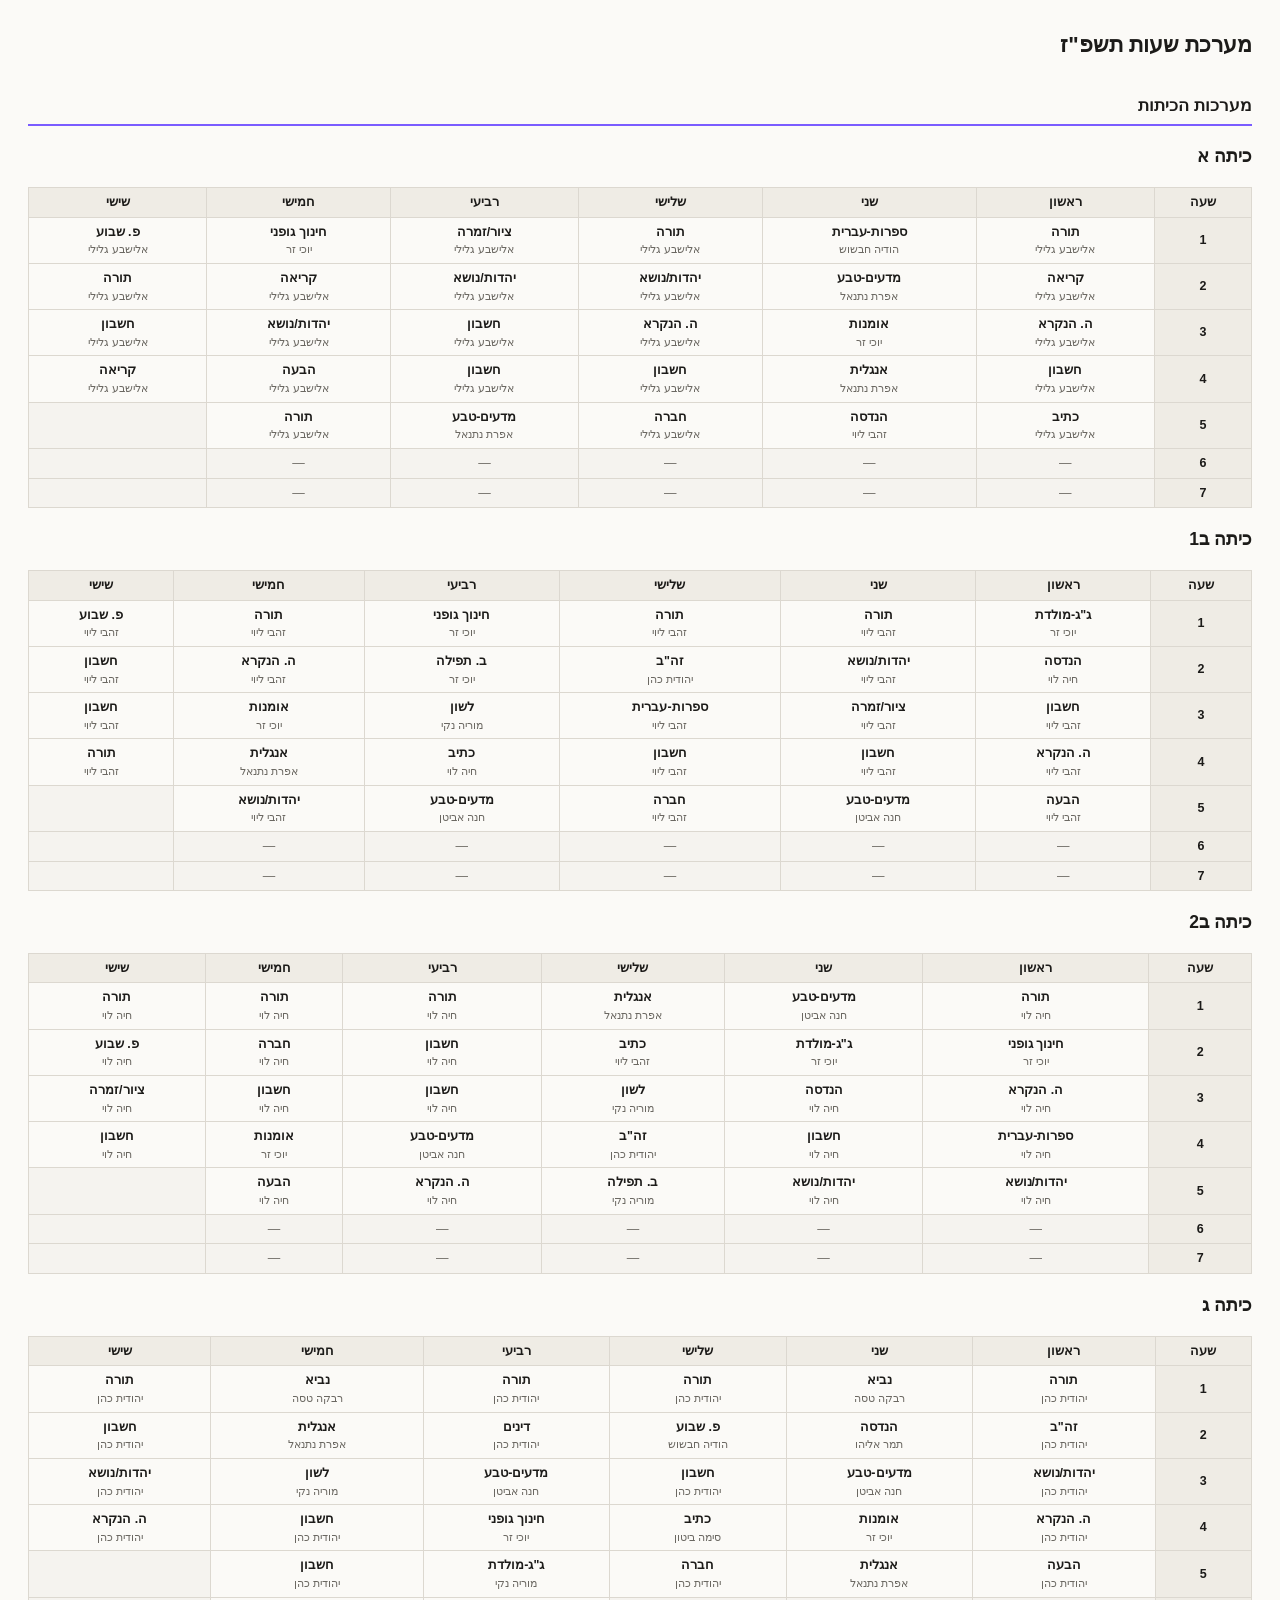
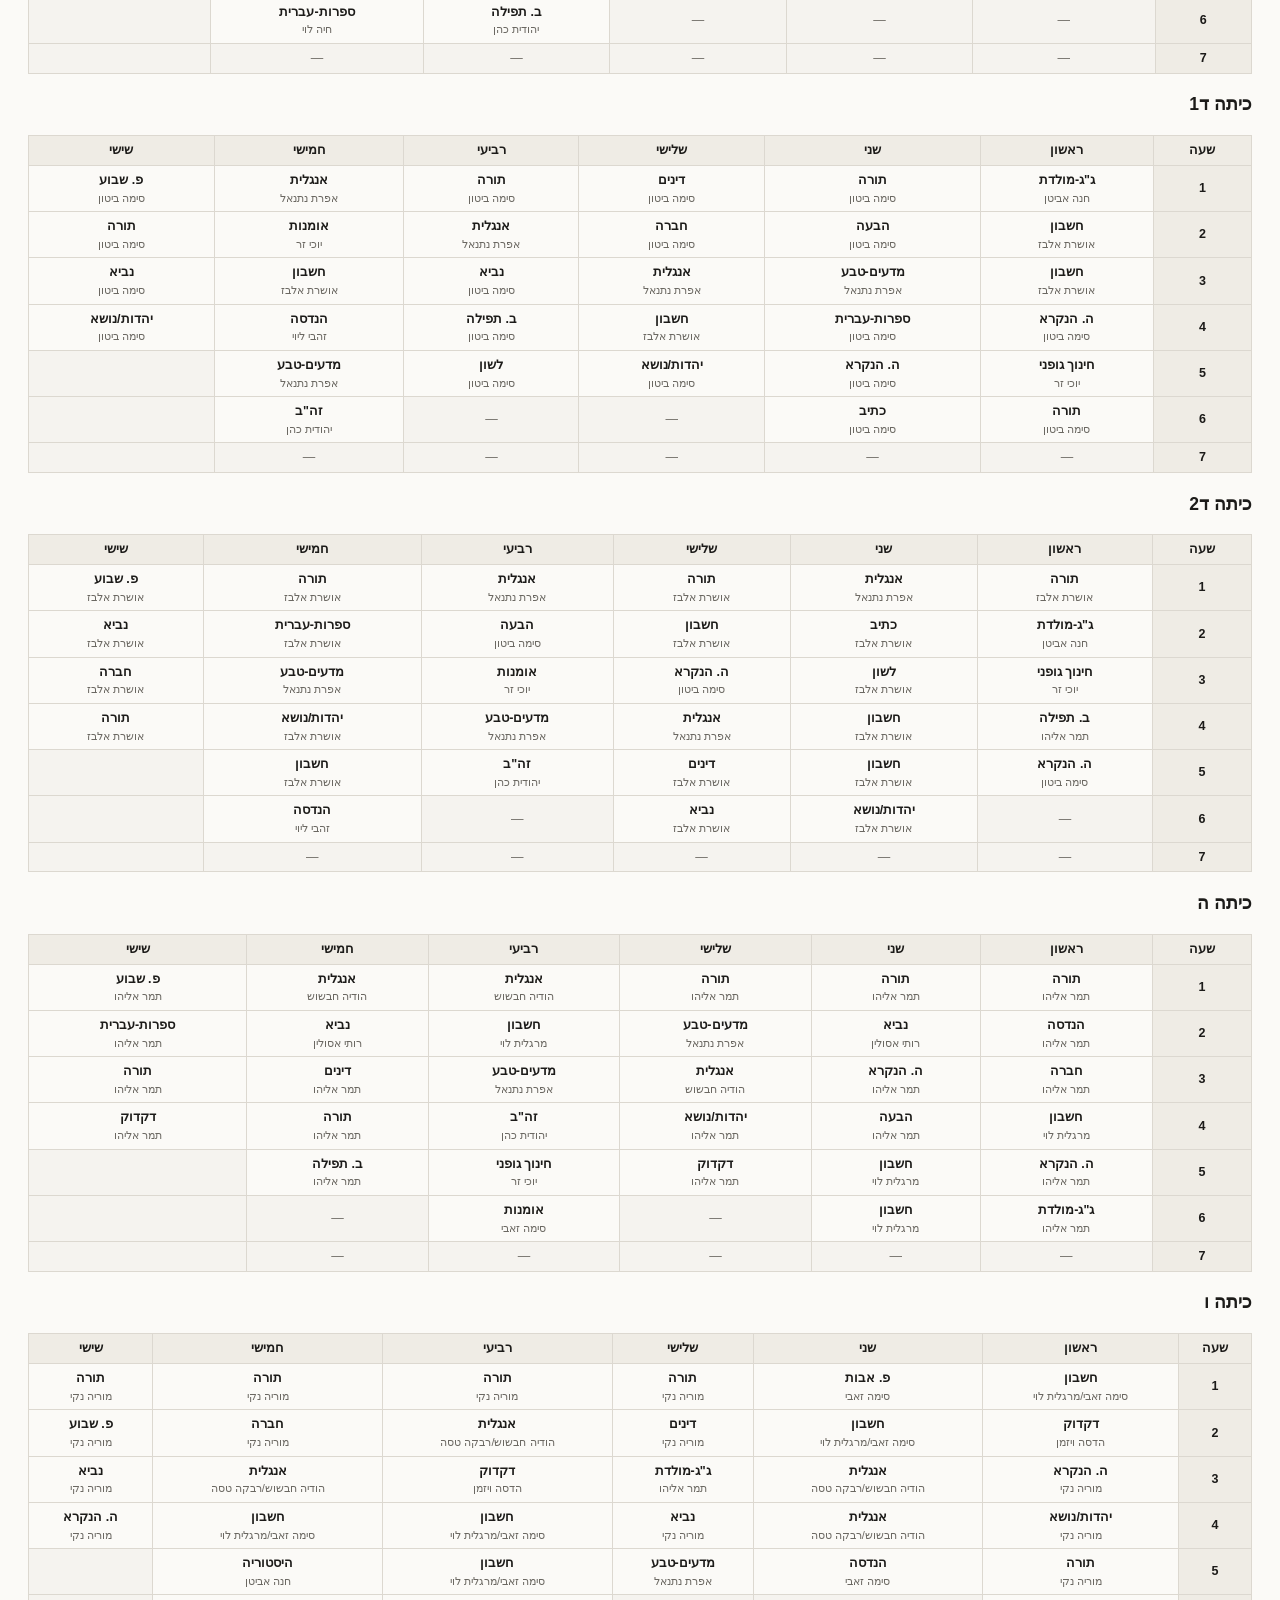
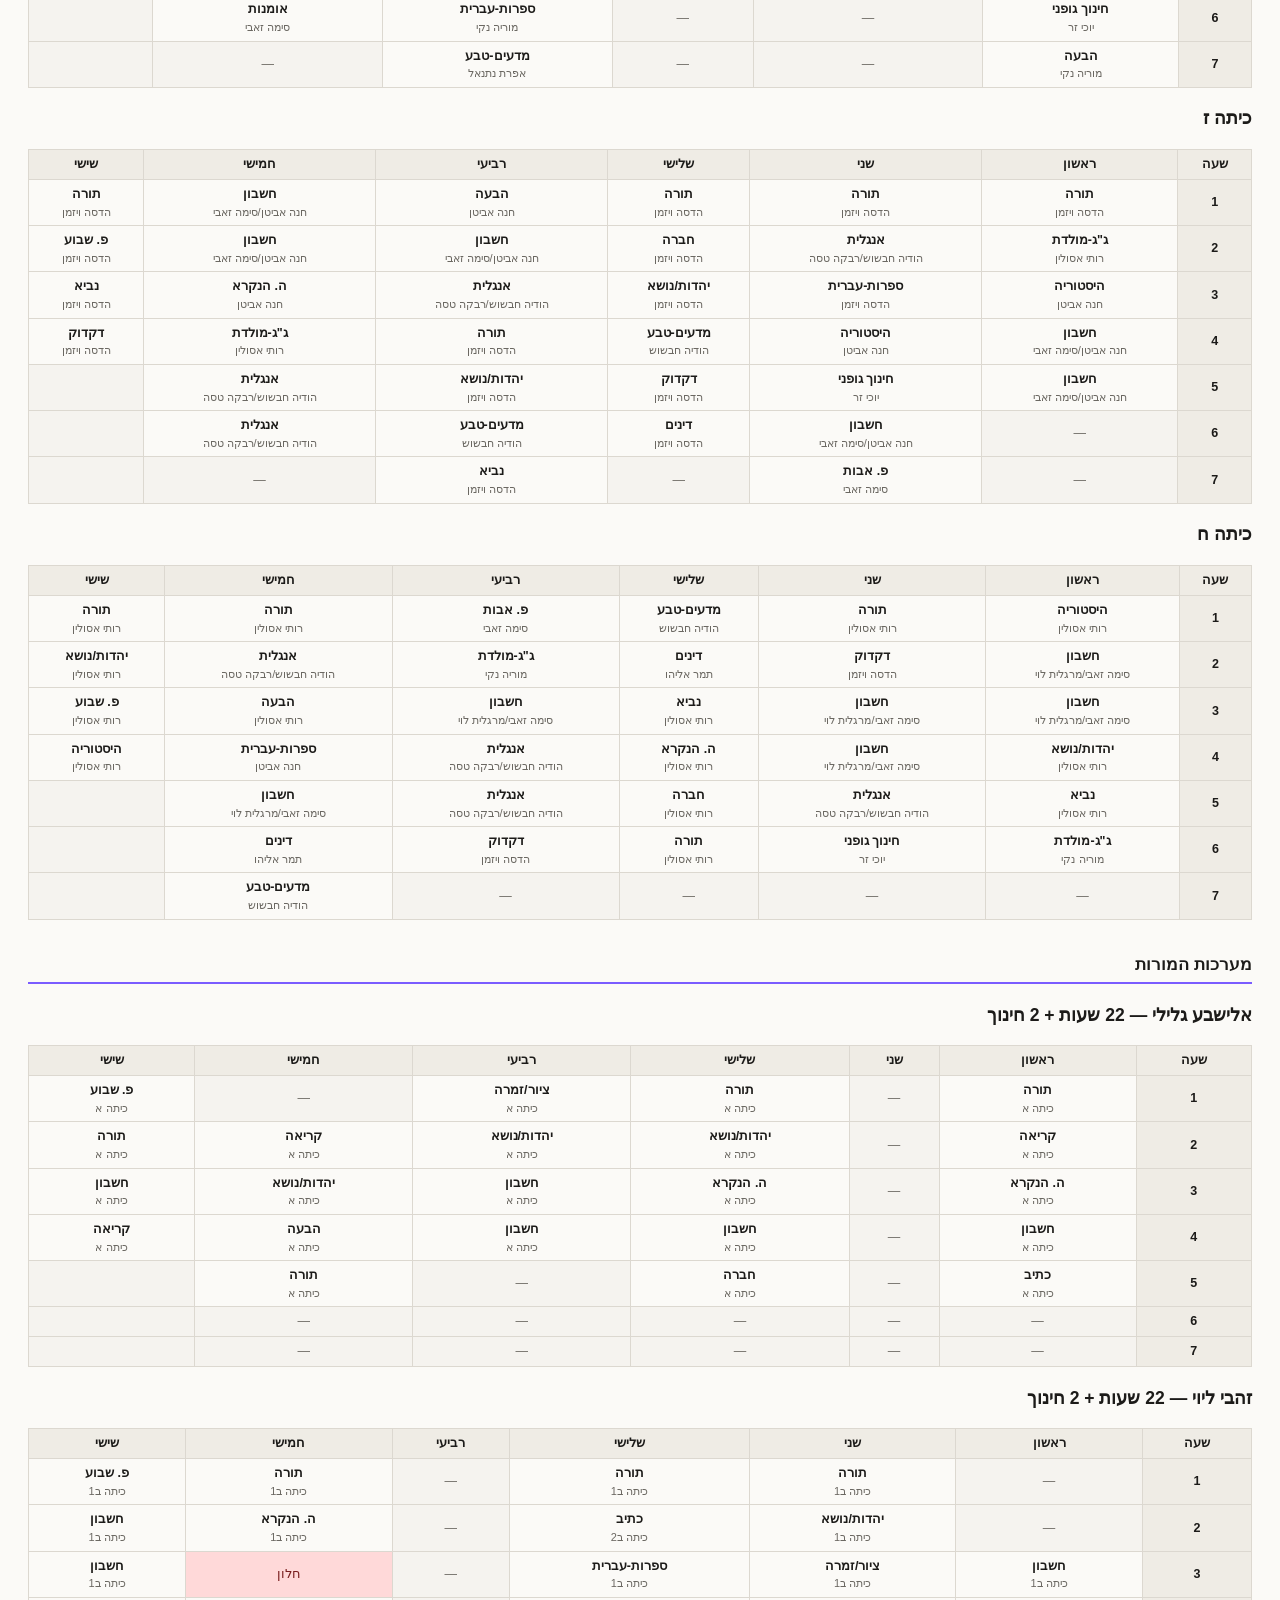
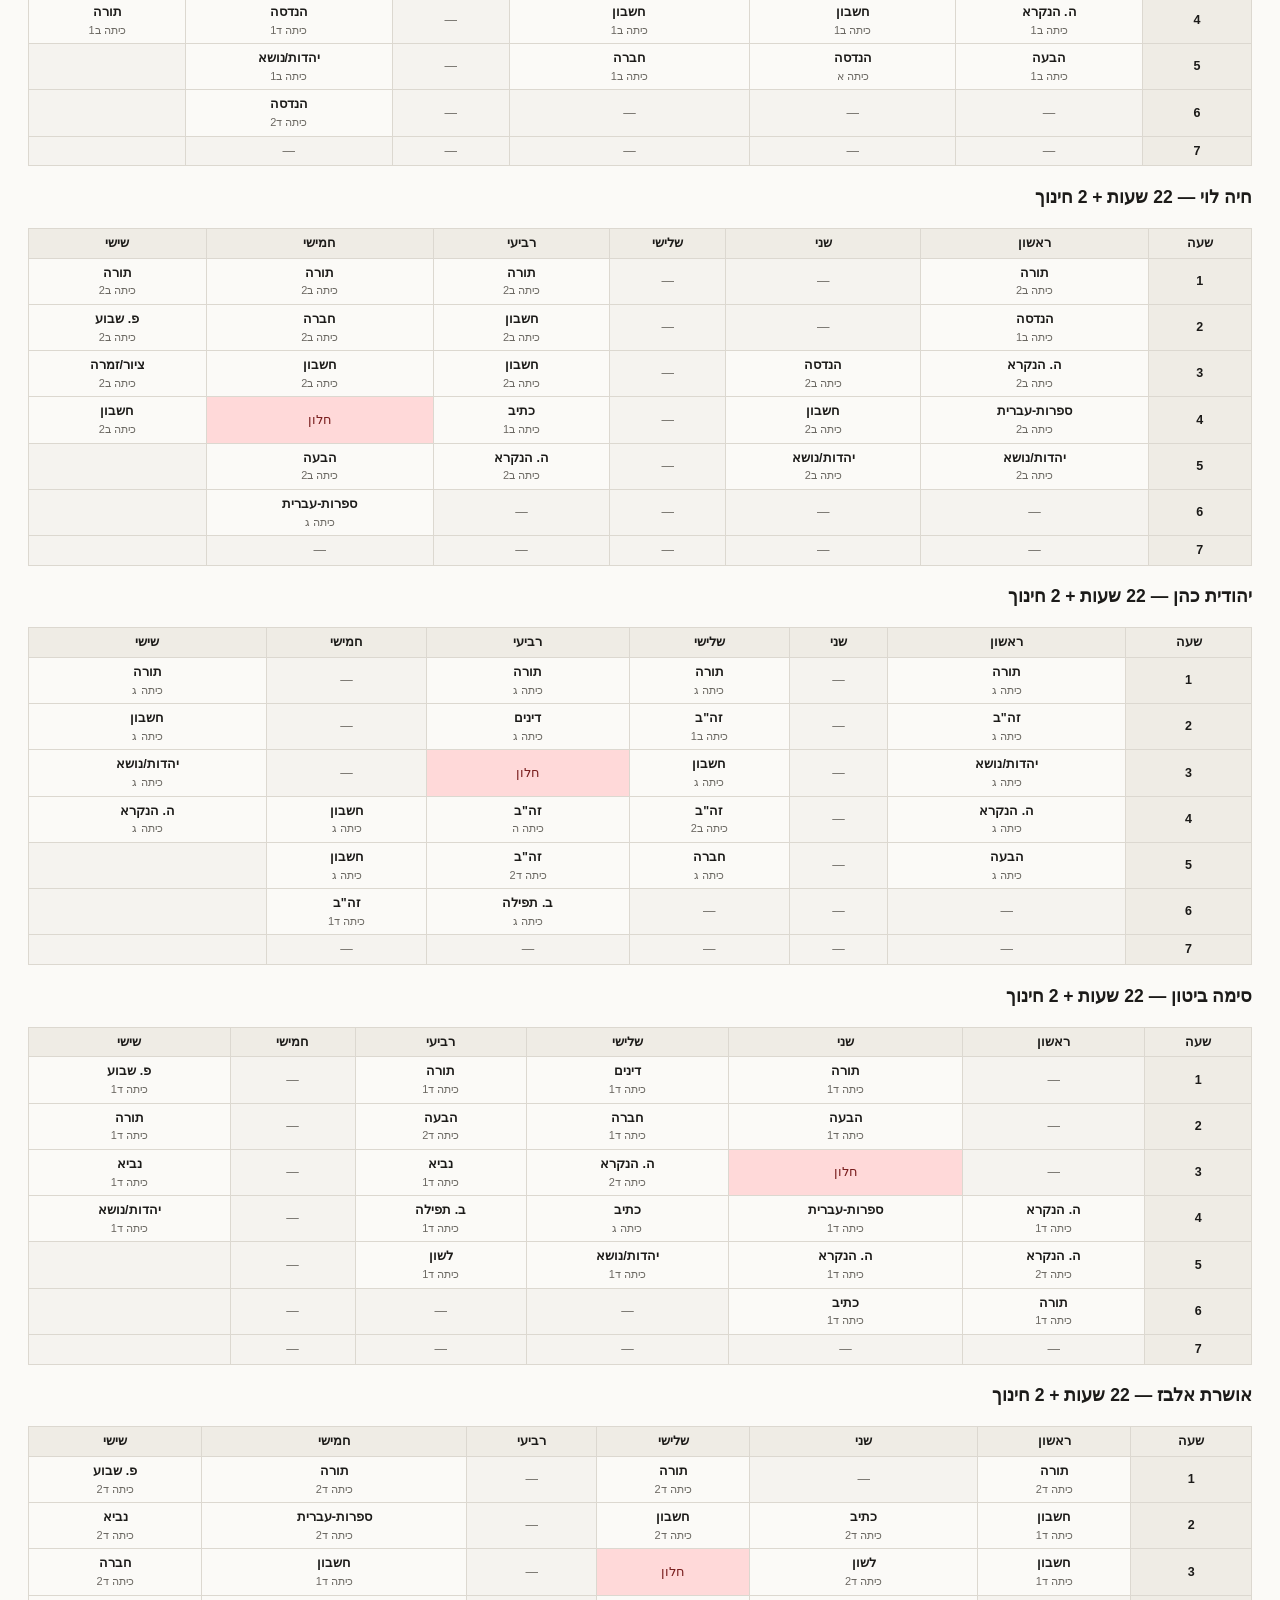
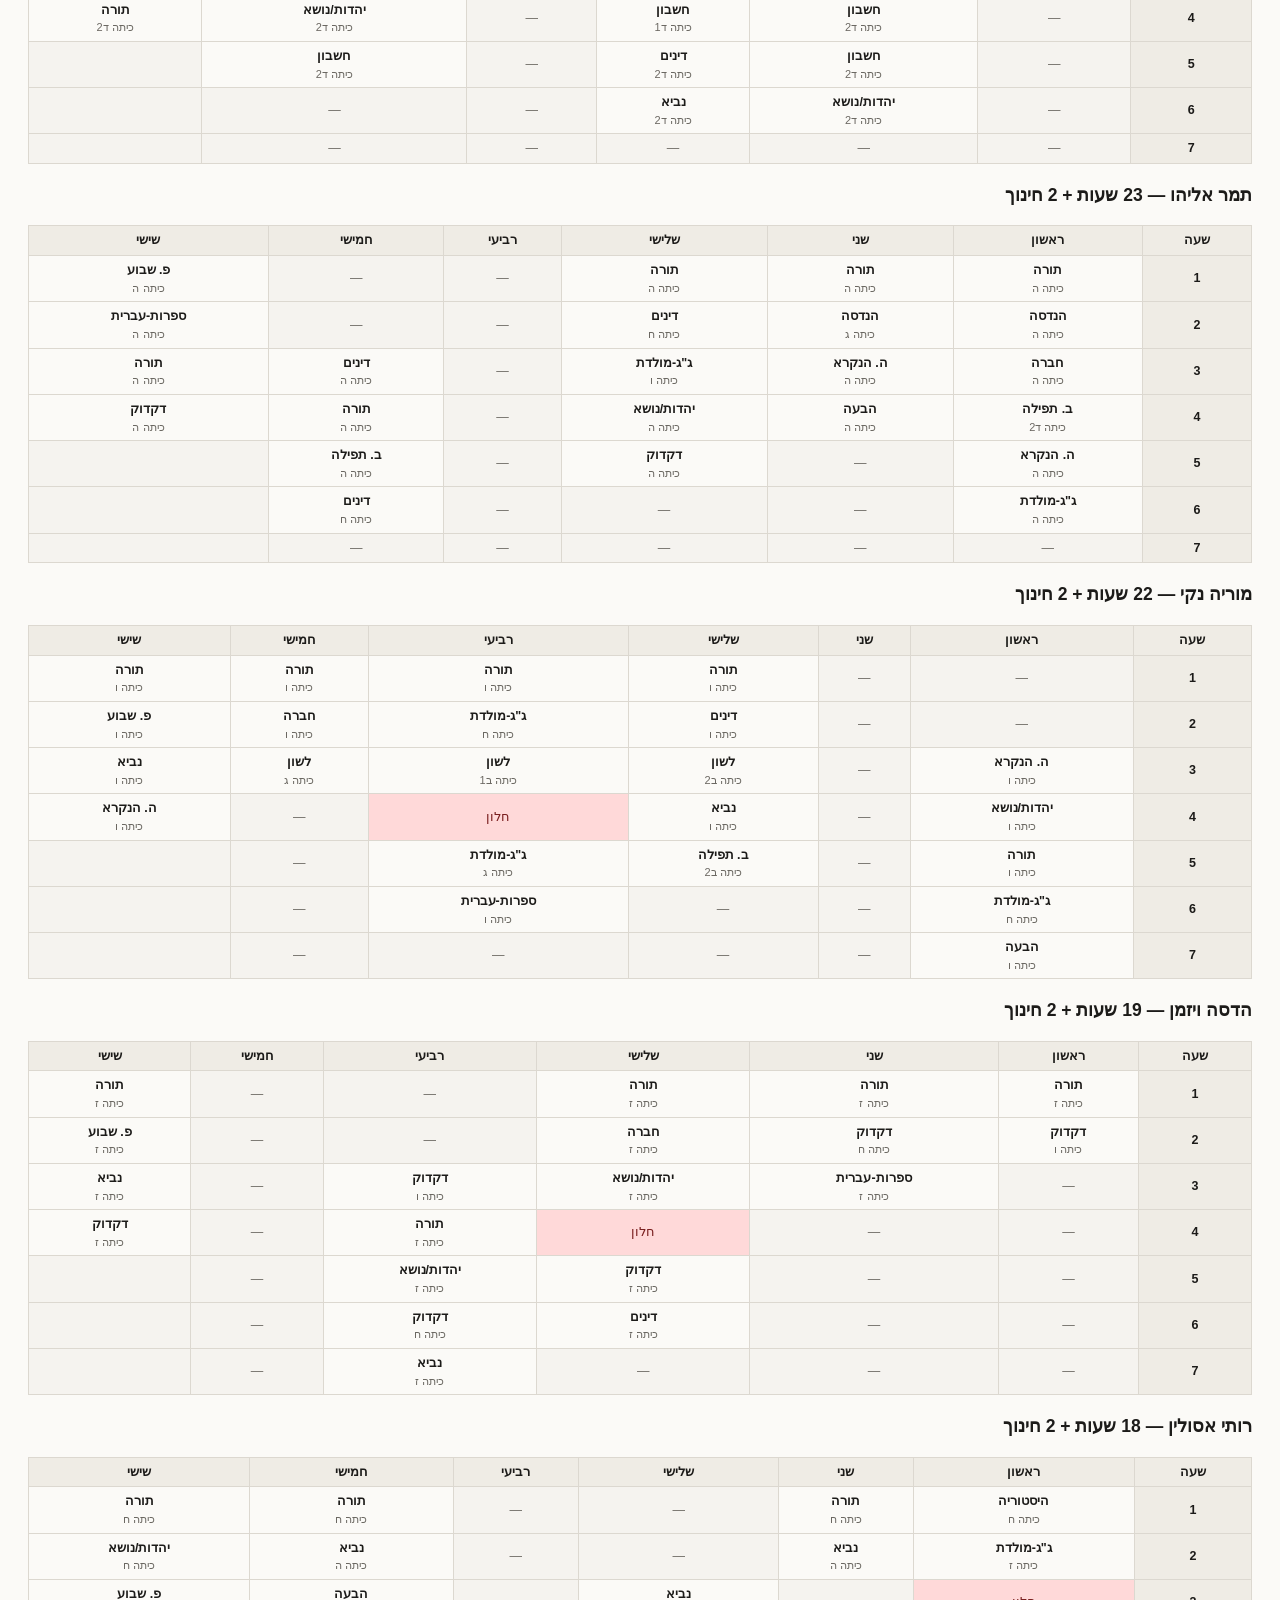
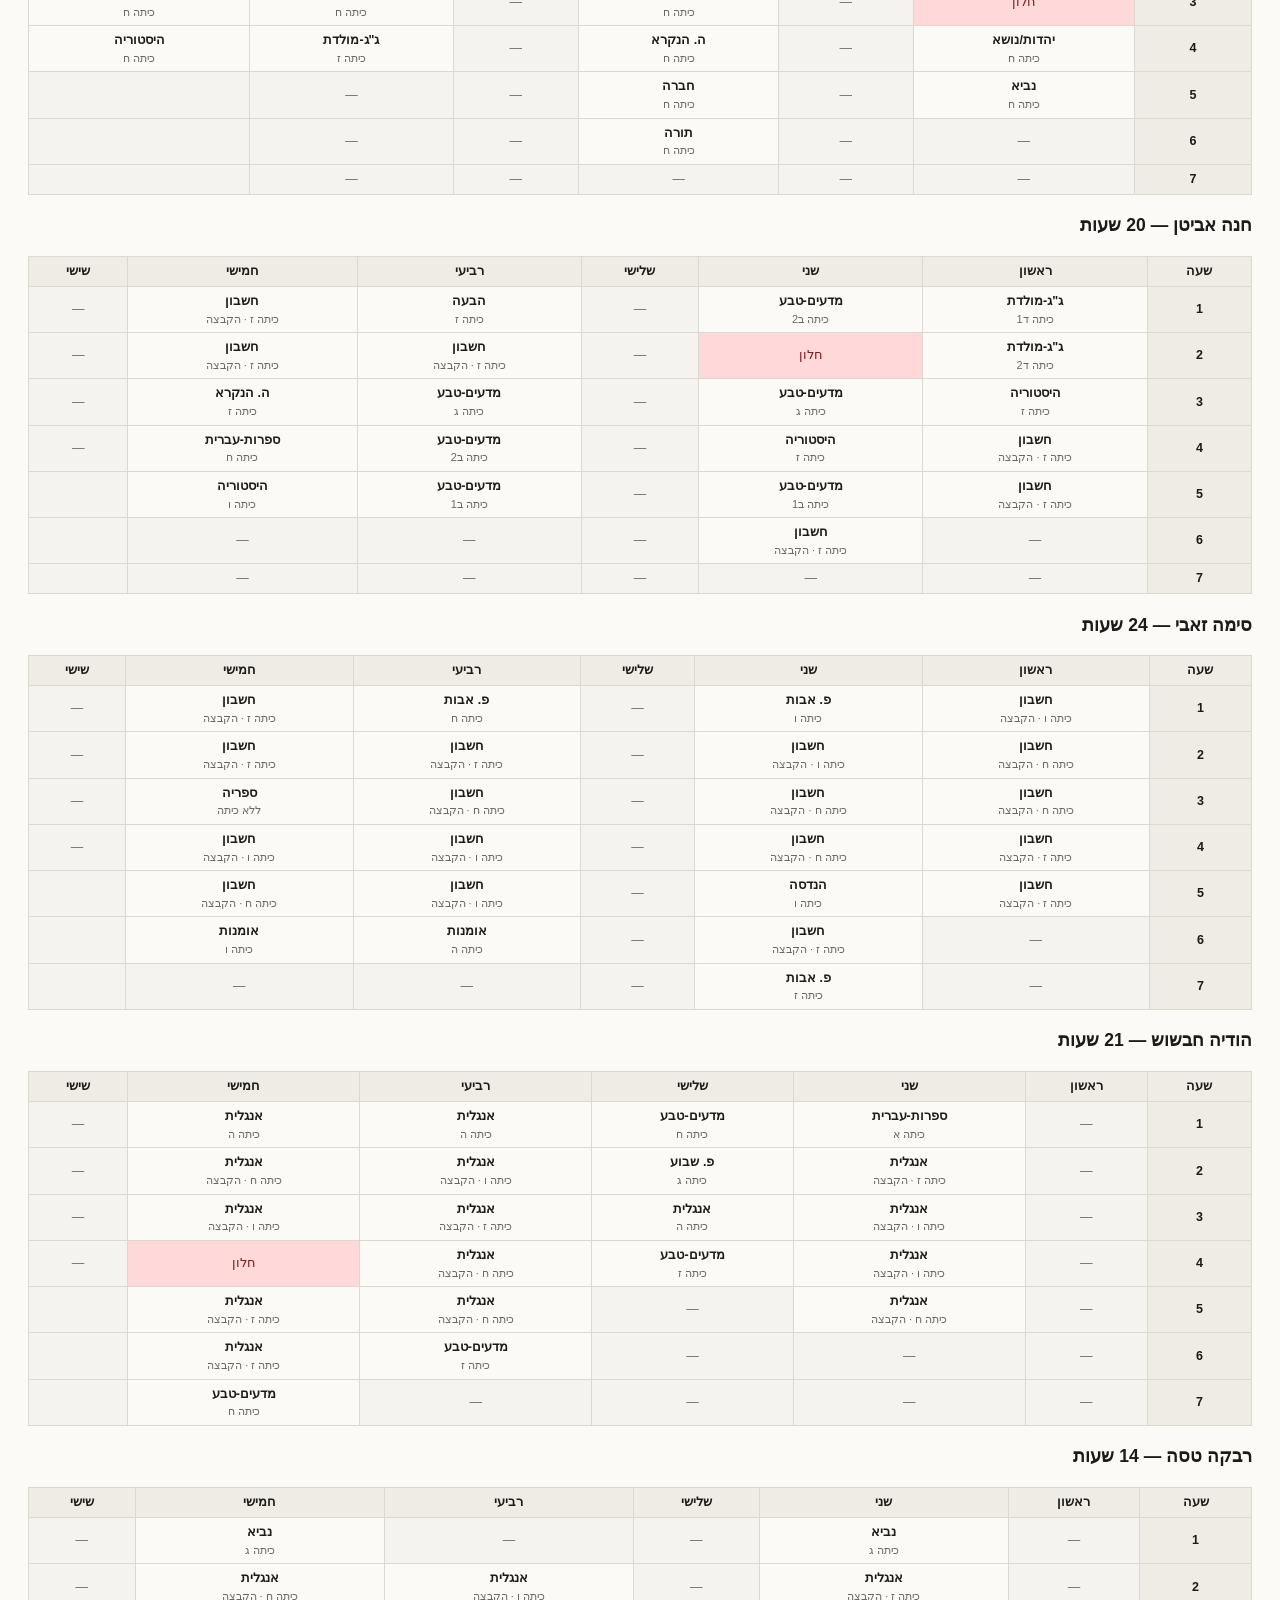
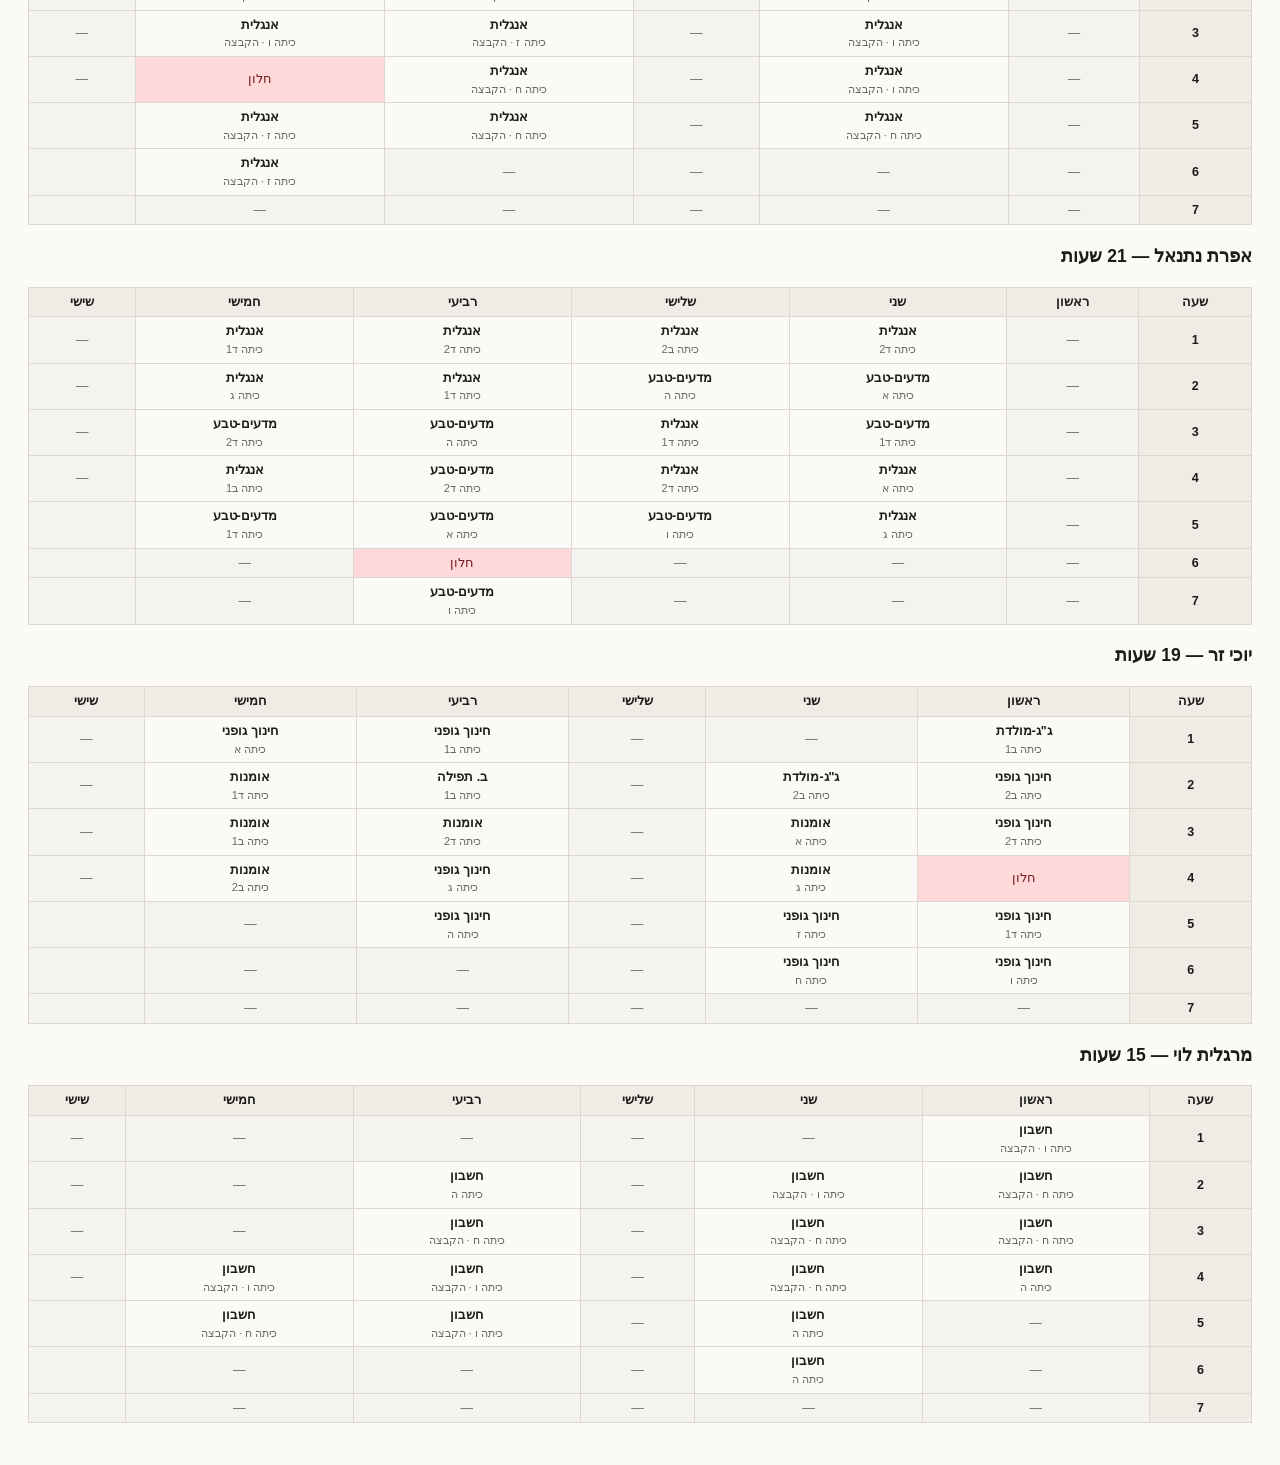
<file: כולל מורות-round6.html>
<!doctype html><html lang='he' dir='rtl'><head><meta charset='utf-8'><meta name='viewport' content='width=device-width,initial-scale=1'><title>מערכת שעות תשפ&quot;ז</title><style>
:root{--bg:#fbfaf7;--fg:#1c1b19;--line:#dcd8d0;--head:#efece5;--muted:#6b6862;
      --accent:#7a5cff;--free:#f5f3ef;}
@media (prefers-color-scheme:dark){:root:not([data-theme=light]){
  --bg:#16151a;--fg:#eceaf2;--line:#302e38;--head:#232028;--muted:#9b96a6;
  --accent:#a894ff;--free:#1c1b21;}}
*{box-sizing:border-box}
body{margin:0;background:var(--bg);color:var(--fg);direction:rtl;
 font:15px/1.5 "Segoe UI",Arial,sans-serif;padding:28px}
h1{font-size:22px;margin:0 0 4px}
h2{font-size:17px;margin:32px 0 8px;padding-bottom:5px;
   border-bottom:2px solid var(--accent)}
.meta{color:var(--muted);font-size:13px;margin-bottom:20px}
.wrap{overflow-x:auto;margin-bottom:14px}
table{border-collapse:collapse;width:100%;min-width:640px}
th,td{border:1px solid var(--line);padding:5px 7px;text-align:center;
      font-size:12.5px;vertical-align:middle}
th{background:var(--head);font-weight:600}
td.free{background:var(--free);color:var(--muted)}
td .s{display:block;font-weight:600}
td .t{display:block;color:var(--muted);font-size:11px}
.gap{background:#ffd9d9;color:#7a1f1f}
@media (prefers-color-scheme:dark){:root:not([data-theme=light]) .gap{
  background:#4a1f26;color:#ffc9c9}}
.note{background:var(--head);border-right:3px solid var(--accent);
      padding:10px 14px;margin:14px 0;font-size:13.5px}
</style></head><body><h1>מערכת שעות תשפ&quot;ז</h1><h2>מערכות הכיתות</h2><h3>כיתה א</h3><div class="wrap"><table><tr><th>שעה</th><th>ראשון</th><th>שני</th><th>שלישי</th><th>רביעי</th><th>חמישי</th><th>שישי</th></tr><tr><th>1</th><td><span class="s">תורה</span><span class="t">אלישבע גלילי</span></td><td><span class="s">ספרות-עברית</span><span class="t">הודיה חבשוש</span></td><td><span class="s">תורה</span><span class="t">אלישבע גלילי</span></td><td><span class="s">ציור/זמרה</span><span class="t">אלישבע גלילי</span></td><td><span class="s">חינוך גופני</span><span class="t">יוכי זר</span></td><td><span class="s">פ. שבוע</span><span class="t">אלישבע גלילי</span></td></tr><tr><th>2</th><td><span class="s">קריאה</span><span class="t">אלישבע גלילי</span></td><td><span class="s">מדעים-טבע</span><span class="t">אפרת נתנאל</span></td><td><span class="s">יהדות/נושא</span><span class="t">אלישבע גלילי</span></td><td><span class="s">יהדות/נושא</span><span class="t">אלישבע גלילי</span></td><td><span class="s">קריאה</span><span class="t">אלישבע גלילי</span></td><td><span class="s">תורה</span><span class="t">אלישבע גלילי</span></td></tr><tr><th>3</th><td><span class="s">ה. הנקרא</span><span class="t">אלישבע גלילי</span></td><td><span class="s">אומנות</span><span class="t">יוכי זר</span></td><td><span class="s">ה. הנקרא</span><span class="t">אלישבע גלילי</span></td><td><span class="s">חשבון</span><span class="t">אלישבע גלילי</span></td><td><span class="s">יהדות/נושא</span><span class="t">אלישבע גלילי</span></td><td><span class="s">חשבון</span><span class="t">אלישבע גלילי</span></td></tr><tr><th>4</th><td><span class="s">חשבון</span><span class="t">אלישבע גלילי</span></td><td><span class="s">אנגלית</span><span class="t">אפרת נתנאל</span></td><td><span class="s">חשבון</span><span class="t">אלישבע גלילי</span></td><td><span class="s">חשבון</span><span class="t">אלישבע גלילי</span></td><td><span class="s">הבעה</span><span class="t">אלישבע גלילי</span></td><td><span class="s">קריאה</span><span class="t">אלישבע גלילי</span></td></tr><tr><th>5</th><td><span class="s">כתיב</span><span class="t">אלישבע גלילי</span></td><td><span class="s">הנדסה</span><span class="t">זהבי ליוי</span></td><td><span class="s">חברה</span><span class="t">אלישבע גלילי</span></td><td><span class="s">מדעים-טבע</span><span class="t">אפרת נתנאל</span></td><td><span class="s">תורה</span><span class="t">אלישבע גלילי</span></td><td class="free"></td></tr><tr><th>6</th><td class="free">—</td><td class="free">—</td><td class="free">—</td><td class="free">—</td><td class="free">—</td><td class="free"></td></tr><tr><th>7</th><td class="free">—</td><td class="free">—</td><td class="free">—</td><td class="free">—</td><td class="free">—</td><td class="free"></td></tr></table></div><h3>כיתה ב1</h3><div class="wrap"><table><tr><th>שעה</th><th>ראשון</th><th>שני</th><th>שלישי</th><th>רביעי</th><th>חמישי</th><th>שישי</th></tr><tr><th>1</th><td><span class="s">ג&quot;ג-מולדת</span><span class="t">יוכי זר</span></td><td><span class="s">תורה</span><span class="t">זהבי ליוי</span></td><td><span class="s">תורה</span><span class="t">זהבי ליוי</span></td><td><span class="s">חינוך גופני</span><span class="t">יוכי זר</span></td><td><span class="s">תורה</span><span class="t">זהבי ליוי</span></td><td><span class="s">פ. שבוע</span><span class="t">זהבי ליוי</span></td></tr><tr><th>2</th><td><span class="s">הנדסה</span><span class="t">חיה לוי</span></td><td><span class="s">יהדות/נושא</span><span class="t">זהבי ליוי</span></td><td><span class="s">זה&quot;ב</span><span class="t">יהודית כהן</span></td><td><span class="s">ב. תפילה</span><span class="t">יוכי זר</span></td><td><span class="s">ה. הנקרא</span><span class="t">זהבי ליוי</span></td><td><span class="s">חשבון</span><span class="t">זהבי ליוי</span></td></tr><tr><th>3</th><td><span class="s">חשבון</span><span class="t">זהבי ליוי</span></td><td><span class="s">ציור/זמרה</span><span class="t">זהבי ליוי</span></td><td><span class="s">ספרות-עברית</span><span class="t">זהבי ליוי</span></td><td><span class="s">לשון</span><span class="t">מוריה נקי</span></td><td><span class="s">אומנות</span><span class="t">יוכי זר</span></td><td><span class="s">חשבון</span><span class="t">זהבי ליוי</span></td></tr><tr><th>4</th><td><span class="s">ה. הנקרא</span><span class="t">זהבי ליוי</span></td><td><span class="s">חשבון</span><span class="t">זהבי ליוי</span></td><td><span class="s">חשבון</span><span class="t">זהבי ליוי</span></td><td><span class="s">כתיב</span><span class="t">חיה לוי</span></td><td><span class="s">אנגלית</span><span class="t">אפרת נתנאל</span></td><td><span class="s">תורה</span><span class="t">זהבי ליוי</span></td></tr><tr><th>5</th><td><span class="s">הבעה</span><span class="t">זהבי ליוי</span></td><td><span class="s">מדעים-טבע</span><span class="t">חנה אביטן</span></td><td><span class="s">חברה</span><span class="t">זהבי ליוי</span></td><td><span class="s">מדעים-טבע</span><span class="t">חנה אביטן</span></td><td><span class="s">יהדות/נושא</span><span class="t">זהבי ליוי</span></td><td class="free"></td></tr><tr><th>6</th><td class="free">—</td><td class="free">—</td><td class="free">—</td><td class="free">—</td><td class="free">—</td><td class="free"></td></tr><tr><th>7</th><td class="free">—</td><td class="free">—</td><td class="free">—</td><td class="free">—</td><td class="free">—</td><td class="free"></td></tr></table></div><h3>כיתה ב2</h3><div class="wrap"><table><tr><th>שעה</th><th>ראשון</th><th>שני</th><th>שלישי</th><th>רביעי</th><th>חמישי</th><th>שישי</th></tr><tr><th>1</th><td><span class="s">תורה</span><span class="t">חיה לוי</span></td><td><span class="s">מדעים-טבע</span><span class="t">חנה אביטן</span></td><td><span class="s">אנגלית</span><span class="t">אפרת נתנאל</span></td><td><span class="s">תורה</span><span class="t">חיה לוי</span></td><td><span class="s">תורה</span><span class="t">חיה לוי</span></td><td><span class="s">תורה</span><span class="t">חיה לוי</span></td></tr><tr><th>2</th><td><span class="s">חינוך גופני</span><span class="t">יוכי זר</span></td><td><span class="s">ג&quot;ג-מולדת</span><span class="t">יוכי זר</span></td><td><span class="s">כתיב</span><span class="t">זהבי ליוי</span></td><td><span class="s">חשבון</span><span class="t">חיה לוי</span></td><td><span class="s">חברה</span><span class="t">חיה לוי</span></td><td><span class="s">פ. שבוע</span><span class="t">חיה לוי</span></td></tr><tr><th>3</th><td><span class="s">ה. הנקרא</span><span class="t">חיה לוי</span></td><td><span class="s">הנדסה</span><span class="t">חיה לוי</span></td><td><span class="s">לשון</span><span class="t">מוריה נקי</span></td><td><span class="s">חשבון</span><span class="t">חיה לוי</span></td><td><span class="s">חשבון</span><span class="t">חיה לוי</span></td><td><span class="s">ציור/זמרה</span><span class="t">חיה לוי</span></td></tr><tr><th>4</th><td><span class="s">ספרות-עברית</span><span class="t">חיה לוי</span></td><td><span class="s">חשבון</span><span class="t">חיה לוי</span></td><td><span class="s">זה&quot;ב</span><span class="t">יהודית כהן</span></td><td><span class="s">מדעים-טבע</span><span class="t">חנה אביטן</span></td><td><span class="s">אומנות</span><span class="t">יוכי זר</span></td><td><span class="s">חשבון</span><span class="t">חיה לוי</span></td></tr><tr><th>5</th><td><span class="s">יהדות/נושא</span><span class="t">חיה לוי</span></td><td><span class="s">יהדות/נושא</span><span class="t">חיה לוי</span></td><td><span class="s">ב. תפילה</span><span class="t">מוריה נקי</span></td><td><span class="s">ה. הנקרא</span><span class="t">חיה לוי</span></td><td><span class="s">הבעה</span><span class="t">חיה לוי</span></td><td class="free"></td></tr><tr><th>6</th><td class="free">—</td><td class="free">—</td><td class="free">—</td><td class="free">—</td><td class="free">—</td><td class="free"></td></tr><tr><th>7</th><td class="free">—</td><td class="free">—</td><td class="free">—</td><td class="free">—</td><td class="free">—</td><td class="free"></td></tr></table></div><h3>כיתה ג</h3><div class="wrap"><table><tr><th>שעה</th><th>ראשון</th><th>שני</th><th>שלישי</th><th>רביעי</th><th>חמישי</th><th>שישי</th></tr><tr><th>1</th><td><span class="s">תורה</span><span class="t">יהודית כהן</span></td><td><span class="s">נביא</span><span class="t">רבקה טסה</span></td><td><span class="s">תורה</span><span class="t">יהודית כהן</span></td><td><span class="s">תורה</span><span class="t">יהודית כהן</span></td><td><span class="s">נביא</span><span class="t">רבקה טסה</span></td><td><span class="s">תורה</span><span class="t">יהודית כהן</span></td></tr><tr><th>2</th><td><span class="s">זה&quot;ב</span><span class="t">יהודית כהן</span></td><td><span class="s">הנדסה</span><span class="t">תמר אליהו</span></td><td><span class="s">פ. שבוע</span><span class="t">הודיה חבשוש</span></td><td><span class="s">דינים</span><span class="t">יהודית כהן</span></td><td><span class="s">אנגלית</span><span class="t">אפרת נתנאל</span></td><td><span class="s">חשבון</span><span class="t">יהודית כהן</span></td></tr><tr><th>3</th><td><span class="s">יהדות/נושא</span><span class="t">יהודית כהן</span></td><td><span class="s">מדעים-טבע</span><span class="t">חנה אביטן</span></td><td><span class="s">חשבון</span><span class="t">יהודית כהן</span></td><td><span class="s">מדעים-טבע</span><span class="t">חנה אביטן</span></td><td><span class="s">לשון</span><span class="t">מוריה נקי</span></td><td><span class="s">יהדות/נושא</span><span class="t">יהודית כהן</span></td></tr><tr><th>4</th><td><span class="s">ה. הנקרא</span><span class="t">יהודית כהן</span></td><td><span class="s">אומנות</span><span class="t">יוכי זר</span></td><td><span class="s">כתיב</span><span class="t">סימה ביטון</span></td><td><span class="s">חינוך גופני</span><span class="t">יוכי זר</span></td><td><span class="s">חשבון</span><span class="t">יהודית כהן</span></td><td><span class="s">ה. הנקרא</span><span class="t">יהודית כהן</span></td></tr><tr><th>5</th><td><span class="s">הבעה</span><span class="t">יהודית כהן</span></td><td><span class="s">אנגלית</span><span class="t">אפרת נתנאל</span></td><td><span class="s">חברה</span><span class="t">יהודית כהן</span></td><td><span class="s">ג&quot;ג-מולדת</span><span class="t">מוריה נקי</span></td><td><span class="s">חשבון</span><span class="t">יהודית כהן</span></td><td class="free"></td></tr><tr><th>6</th><td class="free">—</td><td class="free">—</td><td class="free">—</td><td><span class="s">ב. תפילה</span><span class="t">יהודית כהן</span></td><td><span class="s">ספרות-עברית</span><span class="t">חיה לוי</span></td><td class="free"></td></tr><tr><th>7</th><td class="free">—</td><td class="free">—</td><td class="free">—</td><td class="free">—</td><td class="free">—</td><td class="free"></td></tr></table></div><h3>כיתה ד1</h3><div class="wrap"><table><tr><th>שעה</th><th>ראשון</th><th>שני</th><th>שלישי</th><th>רביעי</th><th>חמישי</th><th>שישי</th></tr><tr><th>1</th><td><span class="s">ג&quot;ג-מולדת</span><span class="t">חנה אביטן</span></td><td><span class="s">תורה</span><span class="t">סימה ביטון</span></td><td><span class="s">דינים</span><span class="t">סימה ביטון</span></td><td><span class="s">תורה</span><span class="t">סימה ביטון</span></td><td><span class="s">אנגלית</span><span class="t">אפרת נתנאל</span></td><td><span class="s">פ. שבוע</span><span class="t">סימה ביטון</span></td></tr><tr><th>2</th><td><span class="s">חשבון</span><span class="t">אושרת אלבז</span></td><td><span class="s">הבעה</span><span class="t">סימה ביטון</span></td><td><span class="s">חברה</span><span class="t">סימה ביטון</span></td><td><span class="s">אנגלית</span><span class="t">אפרת נתנאל</span></td><td><span class="s">אומנות</span><span class="t">יוכי זר</span></td><td><span class="s">תורה</span><span class="t">סימה ביטון</span></td></tr><tr><th>3</th><td><span class="s">חשבון</span><span class="t">אושרת אלבז</span></td><td><span class="s">מדעים-טבע</span><span class="t">אפרת נתנאל</span></td><td><span class="s">אנגלית</span><span class="t">אפרת נתנאל</span></td><td><span class="s">נביא</span><span class="t">סימה ביטון</span></td><td><span class="s">חשבון</span><span class="t">אושרת אלבז</span></td><td><span class="s">נביא</span><span class="t">סימה ביטון</span></td></tr><tr><th>4</th><td><span class="s">ה. הנקרא</span><span class="t">סימה ביטון</span></td><td><span class="s">ספרות-עברית</span><span class="t">סימה ביטון</span></td><td><span class="s">חשבון</span><span class="t">אושרת אלבז</span></td><td><span class="s">ב. תפילה</span><span class="t">סימה ביטון</span></td><td><span class="s">הנדסה</span><span class="t">זהבי ליוי</span></td><td><span class="s">יהדות/נושא</span><span class="t">סימה ביטון</span></td></tr><tr><th>5</th><td><span class="s">חינוך גופני</span><span class="t">יוכי זר</span></td><td><span class="s">ה. הנקרא</span><span class="t">סימה ביטון</span></td><td><span class="s">יהדות/נושא</span><span class="t">סימה ביטון</span></td><td><span class="s">לשון</span><span class="t">סימה ביטון</span></td><td><span class="s">מדעים-טבע</span><span class="t">אפרת נתנאל</span></td><td class="free"></td></tr><tr><th>6</th><td><span class="s">תורה</span><span class="t">סימה ביטון</span></td><td><span class="s">כתיב</span><span class="t">סימה ביטון</span></td><td class="free">—</td><td class="free">—</td><td><span class="s">זה&quot;ב</span><span class="t">יהודית כהן</span></td><td class="free"></td></tr><tr><th>7</th><td class="free">—</td><td class="free">—</td><td class="free">—</td><td class="free">—</td><td class="free">—</td><td class="free"></td></tr></table></div><h3>כיתה ד2</h3><div class="wrap"><table><tr><th>שעה</th><th>ראשון</th><th>שני</th><th>שלישי</th><th>רביעי</th><th>חמישי</th><th>שישי</th></tr><tr><th>1</th><td><span class="s">תורה</span><span class="t">אושרת אלבז</span></td><td><span class="s">אנגלית</span><span class="t">אפרת נתנאל</span></td><td><span class="s">תורה</span><span class="t">אושרת אלבז</span></td><td><span class="s">אנגלית</span><span class="t">אפרת נתנאל</span></td><td><span class="s">תורה</span><span class="t">אושרת אלבז</span></td><td><span class="s">פ. שבוע</span><span class="t">אושרת אלבז</span></td></tr><tr><th>2</th><td><span class="s">ג&quot;ג-מולדת</span><span class="t">חנה אביטן</span></td><td><span class="s">כתיב</span><span class="t">אושרת אלבז</span></td><td><span class="s">חשבון</span><span class="t">אושרת אלבז</span></td><td><span class="s">הבעה</span><span class="t">סימה ביטון</span></td><td><span class="s">ספרות-עברית</span><span class="t">אושרת אלבז</span></td><td><span class="s">נביא</span><span class="t">אושרת אלבז</span></td></tr><tr><th>3</th><td><span class="s">חינוך גופני</span><span class="t">יוכי זר</span></td><td><span class="s">לשון</span><span class="t">אושרת אלבז</span></td><td><span class="s">ה. הנקרא</span><span class="t">סימה ביטון</span></td><td><span class="s">אומנות</span><span class="t">יוכי זר</span></td><td><span class="s">מדעים-טבע</span><span class="t">אפרת נתנאל</span></td><td><span class="s">חברה</span><span class="t">אושרת אלבז</span></td></tr><tr><th>4</th><td><span class="s">ב. תפילה</span><span class="t">תמר אליהו</span></td><td><span class="s">חשבון</span><span class="t">אושרת אלבז</span></td><td><span class="s">אנגלית</span><span class="t">אפרת נתנאל</span></td><td><span class="s">מדעים-טבע</span><span class="t">אפרת נתנאל</span></td><td><span class="s">יהדות/נושא</span><span class="t">אושרת אלבז</span></td><td><span class="s">תורה</span><span class="t">אושרת אלבז</span></td></tr><tr><th>5</th><td><span class="s">ה. הנקרא</span><span class="t">סימה ביטון</span></td><td><span class="s">חשבון</span><span class="t">אושרת אלבז</span></td><td><span class="s">דינים</span><span class="t">אושרת אלבז</span></td><td><span class="s">זה&quot;ב</span><span class="t">יהודית כהן</span></td><td><span class="s">חשבון</span><span class="t">אושרת אלבז</span></td><td class="free"></td></tr><tr><th>6</th><td class="free">—</td><td><span class="s">יהדות/נושא</span><span class="t">אושרת אלבז</span></td><td><span class="s">נביא</span><span class="t">אושרת אלבז</span></td><td class="free">—</td><td><span class="s">הנדסה</span><span class="t">זהבי ליוי</span></td><td class="free"></td></tr><tr><th>7</th><td class="free">—</td><td class="free">—</td><td class="free">—</td><td class="free">—</td><td class="free">—</td><td class="free"></td></tr></table></div><h3>כיתה ה</h3><div class="wrap"><table><tr><th>שעה</th><th>ראשון</th><th>שני</th><th>שלישי</th><th>רביעי</th><th>חמישי</th><th>שישי</th></tr><tr><th>1</th><td><span class="s">תורה</span><span class="t">תמר אליהו</span></td><td><span class="s">תורה</span><span class="t">תמר אליהו</span></td><td><span class="s">תורה</span><span class="t">תמר אליהו</span></td><td><span class="s">אנגלית</span><span class="t">הודיה חבשוש</span></td><td><span class="s">אנגלית</span><span class="t">הודיה חבשוש</span></td><td><span class="s">פ. שבוע</span><span class="t">תמר אליהו</span></td></tr><tr><th>2</th><td><span class="s">הנדסה</span><span class="t">תמר אליהו</span></td><td><span class="s">נביא</span><span class="t">רותי אסולין</span></td><td><span class="s">מדעים-טבע</span><span class="t">אפרת נתנאל</span></td><td><span class="s">חשבון</span><span class="t">מרגלית לוי</span></td><td><span class="s">נביא</span><span class="t">רותי אסולין</span></td><td><span class="s">ספרות-עברית</span><span class="t">תמר אליהו</span></td></tr><tr><th>3</th><td><span class="s">חברה</span><span class="t">תמר אליהו</span></td><td><span class="s">ה. הנקרא</span><span class="t">תמר אליהו</span></td><td><span class="s">אנגלית</span><span class="t">הודיה חבשוש</span></td><td><span class="s">מדעים-טבע</span><span class="t">אפרת נתנאל</span></td><td><span class="s">דינים</span><span class="t">תמר אליהו</span></td><td><span class="s">תורה</span><span class="t">תמר אליהו</span></td></tr><tr><th>4</th><td><span class="s">חשבון</span><span class="t">מרגלית לוי</span></td><td><span class="s">הבעה</span><span class="t">תמר אליהו</span></td><td><span class="s">יהדות/נושא</span><span class="t">תמר אליהו</span></td><td><span class="s">זה&quot;ב</span><span class="t">יהודית כהן</span></td><td><span class="s">תורה</span><span class="t">תמר אליהו</span></td><td><span class="s">דקדוק</span><span class="t">תמר אליהו</span></td></tr><tr><th>5</th><td><span class="s">ה. הנקרא</span><span class="t">תמר אליהו</span></td><td><span class="s">חשבון</span><span class="t">מרגלית לוי</span></td><td><span class="s">דקדוק</span><span class="t">תמר אליהו</span></td><td><span class="s">חינוך גופני</span><span class="t">יוכי זר</span></td><td><span class="s">ב. תפילה</span><span class="t">תמר אליהו</span></td><td class="free"></td></tr><tr><th>6</th><td><span class="s">ג&quot;ג-מולדת</span><span class="t">תמר אליהו</span></td><td><span class="s">חשבון</span><span class="t">מרגלית לוי</span></td><td class="free">—</td><td><span class="s">אומנות</span><span class="t">סימה זאבי</span></td><td class="free">—</td><td class="free"></td></tr><tr><th>7</th><td class="free">—</td><td class="free">—</td><td class="free">—</td><td class="free">—</td><td class="free">—</td><td class="free"></td></tr></table></div><h3>כיתה ו</h3><div class="wrap"><table><tr><th>שעה</th><th>ראשון</th><th>שני</th><th>שלישי</th><th>רביעי</th><th>חמישי</th><th>שישי</th></tr><tr><th>1</th><td><span class="s">חשבון</span><span class="t">סימה זאבי/מרגלית לוי</span></td><td><span class="s">פ. אבות</span><span class="t">סימה זאבי</span></td><td><span class="s">תורה</span><span class="t">מוריה נקי</span></td><td><span class="s">תורה</span><span class="t">מוריה נקי</span></td><td><span class="s">תורה</span><span class="t">מוריה נקי</span></td><td><span class="s">תורה</span><span class="t">מוריה נקי</span></td></tr><tr><th>2</th><td><span class="s">דקדוק</span><span class="t">הדסה ויזמן</span></td><td><span class="s">חשבון</span><span class="t">סימה זאבי/מרגלית לוי</span></td><td><span class="s">דינים</span><span class="t">מוריה נקי</span></td><td><span class="s">אנגלית</span><span class="t">הודיה חבשוש/רבקה טסה</span></td><td><span class="s">חברה</span><span class="t">מוריה נקי</span></td><td><span class="s">פ. שבוע</span><span class="t">מוריה נקי</span></td></tr><tr><th>3</th><td><span class="s">ה. הנקרא</span><span class="t">מוריה נקי</span></td><td><span class="s">אנגלית</span><span class="t">הודיה חבשוש/רבקה טסה</span></td><td><span class="s">ג&quot;ג-מולדת</span><span class="t">תמר אליהו</span></td><td><span class="s">דקדוק</span><span class="t">הדסה ויזמן</span></td><td><span class="s">אנגלית</span><span class="t">הודיה חבשוש/רבקה טסה</span></td><td><span class="s">נביא</span><span class="t">מוריה נקי</span></td></tr><tr><th>4</th><td><span class="s">יהדות/נושא</span><span class="t">מוריה נקי</span></td><td><span class="s">אנגלית</span><span class="t">הודיה חבשוש/רבקה טסה</span></td><td><span class="s">נביא</span><span class="t">מוריה נקי</span></td><td><span class="s">חשבון</span><span class="t">סימה זאבי/מרגלית לוי</span></td><td><span class="s">חשבון</span><span class="t">סימה זאבי/מרגלית לוי</span></td><td><span class="s">ה. הנקרא</span><span class="t">מוריה נקי</span></td></tr><tr><th>5</th><td><span class="s">תורה</span><span class="t">מוריה נקי</span></td><td><span class="s">הנדסה</span><span class="t">סימה זאבי</span></td><td><span class="s">מדעים-טבע</span><span class="t">אפרת נתנאל</span></td><td><span class="s">חשבון</span><span class="t">סימה זאבי/מרגלית לוי</span></td><td><span class="s">היסטוריה</span><span class="t">חנה אביטן</span></td><td class="free"></td></tr><tr><th>6</th><td><span class="s">חינוך גופני</span><span class="t">יוכי זר</span></td><td class="free">—</td><td class="free">—</td><td><span class="s">ספרות-עברית</span><span class="t">מוריה נקי</span></td><td><span class="s">אומנות</span><span class="t">סימה זאבי</span></td><td class="free"></td></tr><tr><th>7</th><td><span class="s">הבעה</span><span class="t">מוריה נקי</span></td><td class="free">—</td><td class="free">—</td><td><span class="s">מדעים-טבע</span><span class="t">אפרת נתנאל</span></td><td class="free">—</td><td class="free"></td></tr></table></div><h3>כיתה ז</h3><div class="wrap"><table><tr><th>שעה</th><th>ראשון</th><th>שני</th><th>שלישי</th><th>רביעי</th><th>חמישי</th><th>שישי</th></tr><tr><th>1</th><td><span class="s">תורה</span><span class="t">הדסה ויזמן</span></td><td><span class="s">תורה</span><span class="t">הדסה ויזמן</span></td><td><span class="s">תורה</span><span class="t">הדסה ויזמן</span></td><td><span class="s">הבעה</span><span class="t">חנה אביטן</span></td><td><span class="s">חשבון</span><span class="t">חנה אביטן/סימה זאבי</span></td><td><span class="s">תורה</span><span class="t">הדסה ויזמן</span></td></tr><tr><th>2</th><td><span class="s">ג&quot;ג-מולדת</span><span class="t">רותי אסולין</span></td><td><span class="s">אנגלית</span><span class="t">הודיה חבשוש/רבקה טסה</span></td><td><span class="s">חברה</span><span class="t">הדסה ויזמן</span></td><td><span class="s">חשבון</span><span class="t">חנה אביטן/סימה זאבי</span></td><td><span class="s">חשבון</span><span class="t">חנה אביטן/סימה זאבי</span></td><td><span class="s">פ. שבוע</span><span class="t">הדסה ויזמן</span></td></tr><tr><th>3</th><td><span class="s">היסטוריה</span><span class="t">חנה אביטן</span></td><td><span class="s">ספרות-עברית</span><span class="t">הדסה ויזמן</span></td><td><span class="s">יהדות/נושא</span><span class="t">הדסה ויזמן</span></td><td><span class="s">אנגלית</span><span class="t">הודיה חבשוש/רבקה טסה</span></td><td><span class="s">ה. הנקרא</span><span class="t">חנה אביטן</span></td><td><span class="s">נביא</span><span class="t">הדסה ויזמן</span></td></tr><tr><th>4</th><td><span class="s">חשבון</span><span class="t">חנה אביטן/סימה זאבי</span></td><td><span class="s">היסטוריה</span><span class="t">חנה אביטן</span></td><td><span class="s">מדעים-טבע</span><span class="t">הודיה חבשוש</span></td><td><span class="s">תורה</span><span class="t">הדסה ויזמן</span></td><td><span class="s">ג&quot;ג-מולדת</span><span class="t">רותי אסולין</span></td><td><span class="s">דקדוק</span><span class="t">הדסה ויזמן</span></td></tr><tr><th>5</th><td><span class="s">חשבון</span><span class="t">חנה אביטן/סימה זאבי</span></td><td><span class="s">חינוך גופני</span><span class="t">יוכי זר</span></td><td><span class="s">דקדוק</span><span class="t">הדסה ויזמן</span></td><td><span class="s">יהדות/נושא</span><span class="t">הדסה ויזמן</span></td><td><span class="s">אנגלית</span><span class="t">הודיה חבשוש/רבקה טסה</span></td><td class="free"></td></tr><tr><th>6</th><td class="free">—</td><td><span class="s">חשבון</span><span class="t">חנה אביטן/סימה זאבי</span></td><td><span class="s">דינים</span><span class="t">הדסה ויזמן</span></td><td><span class="s">מדעים-טבע</span><span class="t">הודיה חבשוש</span></td><td><span class="s">אנגלית</span><span class="t">הודיה חבשוש/רבקה טסה</span></td><td class="free"></td></tr><tr><th>7</th><td class="free">—</td><td><span class="s">פ. אבות</span><span class="t">סימה זאבי</span></td><td class="free">—</td><td><span class="s">נביא</span><span class="t">הדסה ויזמן</span></td><td class="free">—</td><td class="free"></td></tr></table></div><h3>כיתה ח</h3><div class="wrap"><table><tr><th>שעה</th><th>ראשון</th><th>שני</th><th>שלישי</th><th>רביעי</th><th>חמישי</th><th>שישי</th></tr><tr><th>1</th><td><span class="s">היסטוריה</span><span class="t">רותי אסולין</span></td><td><span class="s">תורה</span><span class="t">רותי אסולין</span></td><td><span class="s">מדעים-טבע</span><span class="t">הודיה חבשוש</span></td><td><span class="s">פ. אבות</span><span class="t">סימה זאבי</span></td><td><span class="s">תורה</span><span class="t">רותי אסולין</span></td><td><span class="s">תורה</span><span class="t">רותי אסולין</span></td></tr><tr><th>2</th><td><span class="s">חשבון</span><span class="t">סימה זאבי/מרגלית לוי</span></td><td><span class="s">דקדוק</span><span class="t">הדסה ויזמן</span></td><td><span class="s">דינים</span><span class="t">תמר אליהו</span></td><td><span class="s">ג&quot;ג-מולדת</span><span class="t">מוריה נקי</span></td><td><span class="s">אנגלית</span><span class="t">הודיה חבשוש/רבקה טסה</span></td><td><span class="s">יהדות/נושא</span><span class="t">רותי אסולין</span></td></tr><tr><th>3</th><td><span class="s">חשבון</span><span class="t">סימה זאבי/מרגלית לוי</span></td><td><span class="s">חשבון</span><span class="t">סימה זאבי/מרגלית לוי</span></td><td><span class="s">נביא</span><span class="t">רותי אסולין</span></td><td><span class="s">חשבון</span><span class="t">סימה זאבי/מרגלית לוי</span></td><td><span class="s">הבעה</span><span class="t">רותי אסולין</span></td><td><span class="s">פ. שבוע</span><span class="t">רותי אסולין</span></td></tr><tr><th>4</th><td><span class="s">יהדות/נושא</span><span class="t">רותי אסולין</span></td><td><span class="s">חשבון</span><span class="t">סימה זאבי/מרגלית לוי</span></td><td><span class="s">ה. הנקרא</span><span class="t">רותי אסולין</span></td><td><span class="s">אנגלית</span><span class="t">הודיה חבשוש/רבקה טסה</span></td><td><span class="s">ספרות-עברית</span><span class="t">חנה אביטן</span></td><td><span class="s">היסטוריה</span><span class="t">רותי אסולין</span></td></tr><tr><th>5</th><td><span class="s">נביא</span><span class="t">רותי אסולין</span></td><td><span class="s">אנגלית</span><span class="t">הודיה חבשוש/רבקה טסה</span></td><td><span class="s">חברה</span><span class="t">רותי אסולין</span></td><td><span class="s">אנגלית</span><span class="t">הודיה חבשוש/רבקה טסה</span></td><td><span class="s">חשבון</span><span class="t">סימה זאבי/מרגלית לוי</span></td><td class="free"></td></tr><tr><th>6</th><td><span class="s">ג&quot;ג-מולדת</span><span class="t">מוריה נקי</span></td><td><span class="s">חינוך גופני</span><span class="t">יוכי זר</span></td><td><span class="s">תורה</span><span class="t">רותי אסולין</span></td><td><span class="s">דקדוק</span><span class="t">הדסה ויזמן</span></td><td><span class="s">דינים</span><span class="t">תמר אליהו</span></td><td class="free"></td></tr><tr><th>7</th><td class="free">—</td><td class="free">—</td><td class="free">—</td><td class="free">—</td><td><span class="s">מדעים-טבע</span><span class="t">הודיה חבשוש</span></td><td class="free"></td></tr></table></div><h2>מערכות המורות</h2><h3>אלישבע גלילי — 22 שעות + 2 חינוך</h3><div class="wrap"><table><tr><th>שעה</th><th>ראשון</th><th>שני</th><th>שלישי</th><th>רביעי</th><th>חמישי</th><th>שישי</th></tr><tr><th>1</th><td><span class="s">תורה</span><span class="t">כיתה א</span></td><td class="free">—</td><td><span class="s">תורה</span><span class="t">כיתה א</span></td><td><span class="s">ציור/זמרה</span><span class="t">כיתה א</span></td><td class="free">—</td><td><span class="s">פ. שבוע</span><span class="t">כיתה א</span></td></tr><tr><th>2</th><td><span class="s">קריאה</span><span class="t">כיתה א</span></td><td class="free">—</td><td><span class="s">יהדות/נושא</span><span class="t">כיתה א</span></td><td><span class="s">יהדות/נושא</span><span class="t">כיתה א</span></td><td><span class="s">קריאה</span><span class="t">כיתה א</span></td><td><span class="s">תורה</span><span class="t">כיתה א</span></td></tr><tr><th>3</th><td><span class="s">ה. הנקרא</span><span class="t">כיתה א</span></td><td class="free">—</td><td><span class="s">ה. הנקרא</span><span class="t">כיתה א</span></td><td><span class="s">חשבון</span><span class="t">כיתה א</span></td><td><span class="s">יהדות/נושא</span><span class="t">כיתה א</span></td><td><span class="s">חשבון</span><span class="t">כיתה א</span></td></tr><tr><th>4</th><td><span class="s">חשבון</span><span class="t">כיתה א</span></td><td class="free">—</td><td><span class="s">חשבון</span><span class="t">כיתה א</span></td><td><span class="s">חשבון</span><span class="t">כיתה א</span></td><td><span class="s">הבעה</span><span class="t">כיתה א</span></td><td><span class="s">קריאה</span><span class="t">כיתה א</span></td></tr><tr><th>5</th><td><span class="s">כתיב</span><span class="t">כיתה א</span></td><td class="free">—</td><td><span class="s">חברה</span><span class="t">כיתה א</span></td><td class="free">—</td><td><span class="s">תורה</span><span class="t">כיתה א</span></td><td class="free"></td></tr><tr><th>6</th><td class="free">—</td><td class="free">—</td><td class="free">—</td><td class="free">—</td><td class="free">—</td><td class="free"></td></tr><tr><th>7</th><td class="free">—</td><td class="free">—</td><td class="free">—</td><td class="free">—</td><td class="free">—</td><td class="free"></td></tr></table></div><h3>זהבי ליוי — 22 שעות + 2 חינוך</h3><div class="wrap"><table><tr><th>שעה</th><th>ראשון</th><th>שני</th><th>שלישי</th><th>רביעי</th><th>חמישי</th><th>שישי</th></tr><tr><th>1</th><td class="free">—</td><td><span class="s">תורה</span><span class="t">כיתה ב1</span></td><td><span class="s">תורה</span><span class="t">כיתה ב1</span></td><td class="free">—</td><td><span class="s">תורה</span><span class="t">כיתה ב1</span></td><td><span class="s">פ. שבוע</span><span class="t">כיתה ב1</span></td></tr><tr><th>2</th><td class="free">—</td><td><span class="s">יהדות/נושא</span><span class="t">כיתה ב1</span></td><td><span class="s">כתיב</span><span class="t">כיתה ב2</span></td><td class="free">—</td><td><span class="s">ה. הנקרא</span><span class="t">כיתה ב1</span></td><td><span class="s">חשבון</span><span class="t">כיתה ב1</span></td></tr><tr><th>3</th><td><span class="s">חשבון</span><span class="t">כיתה ב1</span></td><td><span class="s">ציור/זמרה</span><span class="t">כיתה ב1</span></td><td><span class="s">ספרות-עברית</span><span class="t">כיתה ב1</span></td><td class="free">—</td><td class="gap">חלון</td><td><span class="s">חשבון</span><span class="t">כיתה ב1</span></td></tr><tr><th>4</th><td><span class="s">ה. הנקרא</span><span class="t">כיתה ב1</span></td><td><span class="s">חשבון</span><span class="t">כיתה ב1</span></td><td><span class="s">חשבון</span><span class="t">כיתה ב1</span></td><td class="free">—</td><td><span class="s">הנדסה</span><span class="t">כיתה ד1</span></td><td><span class="s">תורה</span><span class="t">כיתה ב1</span></td></tr><tr><th>5</th><td><span class="s">הבעה</span><span class="t">כיתה ב1</span></td><td><span class="s">הנדסה</span><span class="t">כיתה א</span></td><td><span class="s">חברה</span><span class="t">כיתה ב1</span></td><td class="free">—</td><td><span class="s">יהדות/נושא</span><span class="t">כיתה ב1</span></td><td class="free"></td></tr><tr><th>6</th><td class="free">—</td><td class="free">—</td><td class="free">—</td><td class="free">—</td><td><span class="s">הנדסה</span><span class="t">כיתה ד2</span></td><td class="free"></td></tr><tr><th>7</th><td class="free">—</td><td class="free">—</td><td class="free">—</td><td class="free">—</td><td class="free">—</td><td class="free"></td></tr></table></div><h3>חיה לוי — 22 שעות + 2 חינוך</h3><div class="wrap"><table><tr><th>שעה</th><th>ראשון</th><th>שני</th><th>שלישי</th><th>רביעי</th><th>חמישי</th><th>שישי</th></tr><tr><th>1</th><td><span class="s">תורה</span><span class="t">כיתה ב2</span></td><td class="free">—</td><td class="free">—</td><td><span class="s">תורה</span><span class="t">כיתה ב2</span></td><td><span class="s">תורה</span><span class="t">כיתה ב2</span></td><td><span class="s">תורה</span><span class="t">כיתה ב2</span></td></tr><tr><th>2</th><td><span class="s">הנדסה</span><span class="t">כיתה ב1</span></td><td class="free">—</td><td class="free">—</td><td><span class="s">חשבון</span><span class="t">כיתה ב2</span></td><td><span class="s">חברה</span><span class="t">כיתה ב2</span></td><td><span class="s">פ. שבוע</span><span class="t">כיתה ב2</span></td></tr><tr><th>3</th><td><span class="s">ה. הנקרא</span><span class="t">כיתה ב2</span></td><td><span class="s">הנדסה</span><span class="t">כיתה ב2</span></td><td class="free">—</td><td><span class="s">חשבון</span><span class="t">כיתה ב2</span></td><td><span class="s">חשבון</span><span class="t">כיתה ב2</span></td><td><span class="s">ציור/זמרה</span><span class="t">כיתה ב2</span></td></tr><tr><th>4</th><td><span class="s">ספרות-עברית</span><span class="t">כיתה ב2</span></td><td><span class="s">חשבון</span><span class="t">כיתה ב2</span></td><td class="free">—</td><td><span class="s">כתיב</span><span class="t">כיתה ב1</span></td><td class="gap">חלון</td><td><span class="s">חשבון</span><span class="t">כיתה ב2</span></td></tr><tr><th>5</th><td><span class="s">יהדות/נושא</span><span class="t">כיתה ב2</span></td><td><span class="s">יהדות/נושא</span><span class="t">כיתה ב2</span></td><td class="free">—</td><td><span class="s">ה. הנקרא</span><span class="t">כיתה ב2</span></td><td><span class="s">הבעה</span><span class="t">כיתה ב2</span></td><td class="free"></td></tr><tr><th>6</th><td class="free">—</td><td class="free">—</td><td class="free">—</td><td class="free">—</td><td><span class="s">ספרות-עברית</span><span class="t">כיתה ג</span></td><td class="free"></td></tr><tr><th>7</th><td class="free">—</td><td class="free">—</td><td class="free">—</td><td class="free">—</td><td class="free">—</td><td class="free"></td></tr></table></div><h3>יהודית כהן — 22 שעות + 2 חינוך</h3><div class="wrap"><table><tr><th>שעה</th><th>ראשון</th><th>שני</th><th>שלישי</th><th>רביעי</th><th>חמישי</th><th>שישי</th></tr><tr><th>1</th><td><span class="s">תורה</span><span class="t">כיתה ג</span></td><td class="free">—</td><td><span class="s">תורה</span><span class="t">כיתה ג</span></td><td><span class="s">תורה</span><span class="t">כיתה ג</span></td><td class="free">—</td><td><span class="s">תורה</span><span class="t">כיתה ג</span></td></tr><tr><th>2</th><td><span class="s">זה&quot;ב</span><span class="t">כיתה ג</span></td><td class="free">—</td><td><span class="s">זה&quot;ב</span><span class="t">כיתה ב1</span></td><td><span class="s">דינים</span><span class="t">כיתה ג</span></td><td class="free">—</td><td><span class="s">חשבון</span><span class="t">כיתה ג</span></td></tr><tr><th>3</th><td><span class="s">יהדות/נושא</span><span class="t">כיתה ג</span></td><td class="free">—</td><td><span class="s">חשבון</span><span class="t">כיתה ג</span></td><td class="gap">חלון</td><td class="free">—</td><td><span class="s">יהדות/נושא</span><span class="t">כיתה ג</span></td></tr><tr><th>4</th><td><span class="s">ה. הנקרא</span><span class="t">כיתה ג</span></td><td class="free">—</td><td><span class="s">זה&quot;ב</span><span class="t">כיתה ב2</span></td><td><span class="s">זה&quot;ב</span><span class="t">כיתה ה</span></td><td><span class="s">חשבון</span><span class="t">כיתה ג</span></td><td><span class="s">ה. הנקרא</span><span class="t">כיתה ג</span></td></tr><tr><th>5</th><td><span class="s">הבעה</span><span class="t">כיתה ג</span></td><td class="free">—</td><td><span class="s">חברה</span><span class="t">כיתה ג</span></td><td><span class="s">זה&quot;ב</span><span class="t">כיתה ד2</span></td><td><span class="s">חשבון</span><span class="t">כיתה ג</span></td><td class="free"></td></tr><tr><th>6</th><td class="free">—</td><td class="free">—</td><td class="free">—</td><td><span class="s">ב. תפילה</span><span class="t">כיתה ג</span></td><td><span class="s">זה&quot;ב</span><span class="t">כיתה ד1</span></td><td class="free"></td></tr><tr><th>7</th><td class="free">—</td><td class="free">—</td><td class="free">—</td><td class="free">—</td><td class="free">—</td><td class="free"></td></tr></table></div><h3>סימה ביטון — 22 שעות + 2 חינוך</h3><div class="wrap"><table><tr><th>שעה</th><th>ראשון</th><th>שני</th><th>שלישי</th><th>רביעי</th><th>חמישי</th><th>שישי</th></tr><tr><th>1</th><td class="free">—</td><td><span class="s">תורה</span><span class="t">כיתה ד1</span></td><td><span class="s">דינים</span><span class="t">כיתה ד1</span></td><td><span class="s">תורה</span><span class="t">כיתה ד1</span></td><td class="free">—</td><td><span class="s">פ. שבוע</span><span class="t">כיתה ד1</span></td></tr><tr><th>2</th><td class="free">—</td><td><span class="s">הבעה</span><span class="t">כיתה ד1</span></td><td><span class="s">חברה</span><span class="t">כיתה ד1</span></td><td><span class="s">הבעה</span><span class="t">כיתה ד2</span></td><td class="free">—</td><td><span class="s">תורה</span><span class="t">כיתה ד1</span></td></tr><tr><th>3</th><td class="free">—</td><td class="gap">חלון</td><td><span class="s">ה. הנקרא</span><span class="t">כיתה ד2</span></td><td><span class="s">נביא</span><span class="t">כיתה ד1</span></td><td class="free">—</td><td><span class="s">נביא</span><span class="t">כיתה ד1</span></td></tr><tr><th>4</th><td><span class="s">ה. הנקרא</span><span class="t">כיתה ד1</span></td><td><span class="s">ספרות-עברית</span><span class="t">כיתה ד1</span></td><td><span class="s">כתיב</span><span class="t">כיתה ג</span></td><td><span class="s">ב. תפילה</span><span class="t">כיתה ד1</span></td><td class="free">—</td><td><span class="s">יהדות/נושא</span><span class="t">כיתה ד1</span></td></tr><tr><th>5</th><td><span class="s">ה. הנקרא</span><span class="t">כיתה ד2</span></td><td><span class="s">ה. הנקרא</span><span class="t">כיתה ד1</span></td><td><span class="s">יהדות/נושא</span><span class="t">כיתה ד1</span></td><td><span class="s">לשון</span><span class="t">כיתה ד1</span></td><td class="free">—</td><td class="free"></td></tr><tr><th>6</th><td><span class="s">תורה</span><span class="t">כיתה ד1</span></td><td><span class="s">כתיב</span><span class="t">כיתה ד1</span></td><td class="free">—</td><td class="free">—</td><td class="free">—</td><td class="free"></td></tr><tr><th>7</th><td class="free">—</td><td class="free">—</td><td class="free">—</td><td class="free">—</td><td class="free">—</td><td class="free"></td></tr></table></div><h3>אושרת אלבז — 22 שעות + 2 חינוך</h3><div class="wrap"><table><tr><th>שעה</th><th>ראשון</th><th>שני</th><th>שלישי</th><th>רביעי</th><th>חמישי</th><th>שישי</th></tr><tr><th>1</th><td><span class="s">תורה</span><span class="t">כיתה ד2</span></td><td class="free">—</td><td><span class="s">תורה</span><span class="t">כיתה ד2</span></td><td class="free">—</td><td><span class="s">תורה</span><span class="t">כיתה ד2</span></td><td><span class="s">פ. שבוע</span><span class="t">כיתה ד2</span></td></tr><tr><th>2</th><td><span class="s">חשבון</span><span class="t">כיתה ד1</span></td><td><span class="s">כתיב</span><span class="t">כיתה ד2</span></td><td><span class="s">חשבון</span><span class="t">כיתה ד2</span></td><td class="free">—</td><td><span class="s">ספרות-עברית</span><span class="t">כיתה ד2</span></td><td><span class="s">נביא</span><span class="t">כיתה ד2</span></td></tr><tr><th>3</th><td><span class="s">חשבון</span><span class="t">כיתה ד1</span></td><td><span class="s">לשון</span><span class="t">כיתה ד2</span></td><td class="gap">חלון</td><td class="free">—</td><td><span class="s">חשבון</span><span class="t">כיתה ד1</span></td><td><span class="s">חברה</span><span class="t">כיתה ד2</span></td></tr><tr><th>4</th><td class="free">—</td><td><span class="s">חשבון</span><span class="t">כיתה ד2</span></td><td><span class="s">חשבון</span><span class="t">כיתה ד1</span></td><td class="free">—</td><td><span class="s">יהדות/נושא</span><span class="t">כיתה ד2</span></td><td><span class="s">תורה</span><span class="t">כיתה ד2</span></td></tr><tr><th>5</th><td class="free">—</td><td><span class="s">חשבון</span><span class="t">כיתה ד2</span></td><td><span class="s">דינים</span><span class="t">כיתה ד2</span></td><td class="free">—</td><td><span class="s">חשבון</span><span class="t">כיתה ד2</span></td><td class="free"></td></tr><tr><th>6</th><td class="free">—</td><td><span class="s">יהדות/נושא</span><span class="t">כיתה ד2</span></td><td><span class="s">נביא</span><span class="t">כיתה ד2</span></td><td class="free">—</td><td class="free">—</td><td class="free"></td></tr><tr><th>7</th><td class="free">—</td><td class="free">—</td><td class="free">—</td><td class="free">—</td><td class="free">—</td><td class="free"></td></tr></table></div><h3>תמר אליהו — 23 שעות + 2 חינוך</h3><div class="wrap"><table><tr><th>שעה</th><th>ראשון</th><th>שני</th><th>שלישי</th><th>רביעי</th><th>חמישי</th><th>שישי</th></tr><tr><th>1</th><td><span class="s">תורה</span><span class="t">כיתה ה</span></td><td><span class="s">תורה</span><span class="t">כיתה ה</span></td><td><span class="s">תורה</span><span class="t">כיתה ה</span></td><td class="free">—</td><td class="free">—</td><td><span class="s">פ. שבוע</span><span class="t">כיתה ה</span></td></tr><tr><th>2</th><td><span class="s">הנדסה</span><span class="t">כיתה ה</span></td><td><span class="s">הנדסה</span><span class="t">כיתה ג</span></td><td><span class="s">דינים</span><span class="t">כיתה ח</span></td><td class="free">—</td><td class="free">—</td><td><span class="s">ספרות-עברית</span><span class="t">כיתה ה</span></td></tr><tr><th>3</th><td><span class="s">חברה</span><span class="t">כיתה ה</span></td><td><span class="s">ה. הנקרא</span><span class="t">כיתה ה</span></td><td><span class="s">ג&quot;ג-מולדת</span><span class="t">כיתה ו</span></td><td class="free">—</td><td><span class="s">דינים</span><span class="t">כיתה ה</span></td><td><span class="s">תורה</span><span class="t">כיתה ה</span></td></tr><tr><th>4</th><td><span class="s">ב. תפילה</span><span class="t">כיתה ד2</span></td><td><span class="s">הבעה</span><span class="t">כיתה ה</span></td><td><span class="s">יהדות/נושא</span><span class="t">כיתה ה</span></td><td class="free">—</td><td><span class="s">תורה</span><span class="t">כיתה ה</span></td><td><span class="s">דקדוק</span><span class="t">כיתה ה</span></td></tr><tr><th>5</th><td><span class="s">ה. הנקרא</span><span class="t">כיתה ה</span></td><td class="free">—</td><td><span class="s">דקדוק</span><span class="t">כיתה ה</span></td><td class="free">—</td><td><span class="s">ב. תפילה</span><span class="t">כיתה ה</span></td><td class="free"></td></tr><tr><th>6</th><td><span class="s">ג&quot;ג-מולדת</span><span class="t">כיתה ה</span></td><td class="free">—</td><td class="free">—</td><td class="free">—</td><td><span class="s">דינים</span><span class="t">כיתה ח</span></td><td class="free"></td></tr><tr><th>7</th><td class="free">—</td><td class="free">—</td><td class="free">—</td><td class="free">—</td><td class="free">—</td><td class="free"></td></tr></table></div><h3>מוריה נקי — 22 שעות + 2 חינוך</h3><div class="wrap"><table><tr><th>שעה</th><th>ראשון</th><th>שני</th><th>שלישי</th><th>רביעי</th><th>חמישי</th><th>שישי</th></tr><tr><th>1</th><td class="free">—</td><td class="free">—</td><td><span class="s">תורה</span><span class="t">כיתה ו</span></td><td><span class="s">תורה</span><span class="t">כיתה ו</span></td><td><span class="s">תורה</span><span class="t">כיתה ו</span></td><td><span class="s">תורה</span><span class="t">כיתה ו</span></td></tr><tr><th>2</th><td class="free">—</td><td class="free">—</td><td><span class="s">דינים</span><span class="t">כיתה ו</span></td><td><span class="s">ג&quot;ג-מולדת</span><span class="t">כיתה ח</span></td><td><span class="s">חברה</span><span class="t">כיתה ו</span></td><td><span class="s">פ. שבוע</span><span class="t">כיתה ו</span></td></tr><tr><th>3</th><td><span class="s">ה. הנקרא</span><span class="t">כיתה ו</span></td><td class="free">—</td><td><span class="s">לשון</span><span class="t">כיתה ב2</span></td><td><span class="s">לשון</span><span class="t">כיתה ב1</span></td><td><span class="s">לשון</span><span class="t">כיתה ג</span></td><td><span class="s">נביא</span><span class="t">כיתה ו</span></td></tr><tr><th>4</th><td><span class="s">יהדות/נושא</span><span class="t">כיתה ו</span></td><td class="free">—</td><td><span class="s">נביא</span><span class="t">כיתה ו</span></td><td class="gap">חלון</td><td class="free">—</td><td><span class="s">ה. הנקרא</span><span class="t">כיתה ו</span></td></tr><tr><th>5</th><td><span class="s">תורה</span><span class="t">כיתה ו</span></td><td class="free">—</td><td><span class="s">ב. תפילה</span><span class="t">כיתה ב2</span></td><td><span class="s">ג&quot;ג-מולדת</span><span class="t">כיתה ג</span></td><td class="free">—</td><td class="free"></td></tr><tr><th>6</th><td><span class="s">ג&quot;ג-מולדת</span><span class="t">כיתה ח</span></td><td class="free">—</td><td class="free">—</td><td><span class="s">ספרות-עברית</span><span class="t">כיתה ו</span></td><td class="free">—</td><td class="free"></td></tr><tr><th>7</th><td><span class="s">הבעה</span><span class="t">כיתה ו</span></td><td class="free">—</td><td class="free">—</td><td class="free">—</td><td class="free">—</td><td class="free"></td></tr></table></div><h3>הדסה ויזמן — 19 שעות + 2 חינוך</h3><div class="wrap"><table><tr><th>שעה</th><th>ראשון</th><th>שני</th><th>שלישי</th><th>רביעי</th><th>חמישי</th><th>שישי</th></tr><tr><th>1</th><td><span class="s">תורה</span><span class="t">כיתה ז</span></td><td><span class="s">תורה</span><span class="t">כיתה ז</span></td><td><span class="s">תורה</span><span class="t">כיתה ז</span></td><td class="free">—</td><td class="free">—</td><td><span class="s">תורה</span><span class="t">כיתה ז</span></td></tr><tr><th>2</th><td><span class="s">דקדוק</span><span class="t">כיתה ו</span></td><td><span class="s">דקדוק</span><span class="t">כיתה ח</span></td><td><span class="s">חברה</span><span class="t">כיתה ז</span></td><td class="free">—</td><td class="free">—</td><td><span class="s">פ. שבוע</span><span class="t">כיתה ז</span></td></tr><tr><th>3</th><td class="free">—</td><td><span class="s">ספרות-עברית</span><span class="t">כיתה ז</span></td><td><span class="s">יהדות/נושא</span><span class="t">כיתה ז</span></td><td><span class="s">דקדוק</span><span class="t">כיתה ו</span></td><td class="free">—</td><td><span class="s">נביא</span><span class="t">כיתה ז</span></td></tr><tr><th>4</th><td class="free">—</td><td class="free">—</td><td class="gap">חלון</td><td><span class="s">תורה</span><span class="t">כיתה ז</span></td><td class="free">—</td><td><span class="s">דקדוק</span><span class="t">כיתה ז</span></td></tr><tr><th>5</th><td class="free">—</td><td class="free">—</td><td><span class="s">דקדוק</span><span class="t">כיתה ז</span></td><td><span class="s">יהדות/נושא</span><span class="t">כיתה ז</span></td><td class="free">—</td><td class="free"></td></tr><tr><th>6</th><td class="free">—</td><td class="free">—</td><td><span class="s">דינים</span><span class="t">כיתה ז</span></td><td><span class="s">דקדוק</span><span class="t">כיתה ח</span></td><td class="free">—</td><td class="free"></td></tr><tr><th>7</th><td class="free">—</td><td class="free">—</td><td class="free">—</td><td><span class="s">נביא</span><span class="t">כיתה ז</span></td><td class="free">—</td><td class="free"></td></tr></table></div><h3>רותי אסולין — 18 שעות + 2 חינוך</h3><div class="wrap"><table><tr><th>שעה</th><th>ראשון</th><th>שני</th><th>שלישי</th><th>רביעי</th><th>חמישי</th><th>שישי</th></tr><tr><th>1</th><td><span class="s">היסטוריה</span><span class="t">כיתה ח</span></td><td><span class="s">תורה</span><span class="t">כיתה ח</span></td><td class="free">—</td><td class="free">—</td><td><span class="s">תורה</span><span class="t">כיתה ח</span></td><td><span class="s">תורה</span><span class="t">כיתה ח</span></td></tr><tr><th>2</th><td><span class="s">ג&quot;ג-מולדת</span><span class="t">כיתה ז</span></td><td><span class="s">נביא</span><span class="t">כיתה ה</span></td><td class="free">—</td><td class="free">—</td><td><span class="s">נביא</span><span class="t">כיתה ה</span></td><td><span class="s">יהדות/נושא</span><span class="t">כיתה ח</span></td></tr><tr><th>3</th><td class="gap">חלון</td><td class="free">—</td><td><span class="s">נביא</span><span class="t">כיתה ח</span></td><td class="free">—</td><td><span class="s">הבעה</span><span class="t">כיתה ח</span></td><td><span class="s">פ. שבוע</span><span class="t">כיתה ח</span></td></tr><tr><th>4</th><td><span class="s">יהדות/נושא</span><span class="t">כיתה ח</span></td><td class="free">—</td><td><span class="s">ה. הנקרא</span><span class="t">כיתה ח</span></td><td class="free">—</td><td><span class="s">ג&quot;ג-מולדת</span><span class="t">כיתה ז</span></td><td><span class="s">היסטוריה</span><span class="t">כיתה ח</span></td></tr><tr><th>5</th><td><span class="s">נביא</span><span class="t">כיתה ח</span></td><td class="free">—</td><td><span class="s">חברה</span><span class="t">כיתה ח</span></td><td class="free">—</td><td class="free">—</td><td class="free"></td></tr><tr><th>6</th><td class="free">—</td><td class="free">—</td><td><span class="s">תורה</span><span class="t">כיתה ח</span></td><td class="free">—</td><td class="free">—</td><td class="free"></td></tr><tr><th>7</th><td class="free">—</td><td class="free">—</td><td class="free">—</td><td class="free">—</td><td class="free">—</td><td class="free"></td></tr></table></div><h3>חנה אביטן — 20 שעות</h3><div class="wrap"><table><tr><th>שעה</th><th>ראשון</th><th>שני</th><th>שלישי</th><th>רביעי</th><th>חמישי</th><th>שישי</th></tr><tr><th>1</th><td><span class="s">ג&quot;ג-מולדת</span><span class="t">כיתה ד1</span></td><td><span class="s">מדעים-טבע</span><span class="t">כיתה ב2</span></td><td class="free">—</td><td><span class="s">הבעה</span><span class="t">כיתה ז</span></td><td><span class="s">חשבון</span><span class="t">כיתה ז · הקבצה</span></td><td class="free">—</td></tr><tr><th>2</th><td><span class="s">ג&quot;ג-מולדת</span><span class="t">כיתה ד2</span></td><td class="gap">חלון</td><td class="free">—</td><td><span class="s">חשבון</span><span class="t">כיתה ז · הקבצה</span></td><td><span class="s">חשבון</span><span class="t">כיתה ז · הקבצה</span></td><td class="free">—</td></tr><tr><th>3</th><td><span class="s">היסטוריה</span><span class="t">כיתה ז</span></td><td><span class="s">מדעים-טבע</span><span class="t">כיתה ג</span></td><td class="free">—</td><td><span class="s">מדעים-טבע</span><span class="t">כיתה ג</span></td><td><span class="s">ה. הנקרא</span><span class="t">כיתה ז</span></td><td class="free">—</td></tr><tr><th>4</th><td><span class="s">חשבון</span><span class="t">כיתה ז · הקבצה</span></td><td><span class="s">היסטוריה</span><span class="t">כיתה ז</span></td><td class="free">—</td><td><span class="s">מדעים-טבע</span><span class="t">כיתה ב2</span></td><td><span class="s">ספרות-עברית</span><span class="t">כיתה ח</span></td><td class="free">—</td></tr><tr><th>5</th><td><span class="s">חשבון</span><span class="t">כיתה ז · הקבצה</span></td><td><span class="s">מדעים-טבע</span><span class="t">כיתה ב1</span></td><td class="free">—</td><td><span class="s">מדעים-טבע</span><span class="t">כיתה ב1</span></td><td><span class="s">היסטוריה</span><span class="t">כיתה ו</span></td><td class="free"></td></tr><tr><th>6</th><td class="free">—</td><td><span class="s">חשבון</span><span class="t">כיתה ז · הקבצה</span></td><td class="free">—</td><td class="free">—</td><td class="free">—</td><td class="free"></td></tr><tr><th>7</th><td class="free">—</td><td class="free">—</td><td class="free">—</td><td class="free">—</td><td class="free">—</td><td class="free"></td></tr></table></div><h3>סימה זאבי — 24 שעות</h3><div class="wrap"><table><tr><th>שעה</th><th>ראשון</th><th>שני</th><th>שלישי</th><th>רביעי</th><th>חמישי</th><th>שישי</th></tr><tr><th>1</th><td><span class="s">חשבון</span><span class="t">כיתה ו · הקבצה</span></td><td><span class="s">פ. אבות</span><span class="t">כיתה ו</span></td><td class="free">—</td><td><span class="s">פ. אבות</span><span class="t">כיתה ח</span></td><td><span class="s">חשבון</span><span class="t">כיתה ז · הקבצה</span></td><td class="free">—</td></tr><tr><th>2</th><td><span class="s">חשבון</span><span class="t">כיתה ח · הקבצה</span></td><td><span class="s">חשבון</span><span class="t">כיתה ו · הקבצה</span></td><td class="free">—</td><td><span class="s">חשבון</span><span class="t">כיתה ז · הקבצה</span></td><td><span class="s">חשבון</span><span class="t">כיתה ז · הקבצה</span></td><td class="free">—</td></tr><tr><th>3</th><td><span class="s">חשבון</span><span class="t">כיתה ח · הקבצה</span></td><td><span class="s">חשבון</span><span class="t">כיתה ח · הקבצה</span></td><td class="free">—</td><td><span class="s">חשבון</span><span class="t">כיתה ח · הקבצה</span></td><td><span class="s">ספריה</span><span class="t">ללא כיתה</span></td><td class="free">—</td></tr><tr><th>4</th><td><span class="s">חשבון</span><span class="t">כיתה ז · הקבצה</span></td><td><span class="s">חשבון</span><span class="t">כיתה ח · הקבצה</span></td><td class="free">—</td><td><span class="s">חשבון</span><span class="t">כיתה ו · הקבצה</span></td><td><span class="s">חשבון</span><span class="t">כיתה ו · הקבצה</span></td><td class="free">—</td></tr><tr><th>5</th><td><span class="s">חשבון</span><span class="t">כיתה ז · הקבצה</span></td><td><span class="s">הנדסה</span><span class="t">כיתה ו</span></td><td class="free">—</td><td><span class="s">חשבון</span><span class="t">כיתה ו · הקבצה</span></td><td><span class="s">חשבון</span><span class="t">כיתה ח · הקבצה</span></td><td class="free"></td></tr><tr><th>6</th><td class="free">—</td><td><span class="s">חשבון</span><span class="t">כיתה ז · הקבצה</span></td><td class="free">—</td><td><span class="s">אומנות</span><span class="t">כיתה ה</span></td><td><span class="s">אומנות</span><span class="t">כיתה ו</span></td><td class="free"></td></tr><tr><th>7</th><td class="free">—</td><td><span class="s">פ. אבות</span><span class="t">כיתה ז</span></td><td class="free">—</td><td class="free">—</td><td class="free">—</td><td class="free"></td></tr></table></div><h3>הודיה חבשוש — 21 שעות</h3><div class="wrap"><table><tr><th>שעה</th><th>ראשון</th><th>שני</th><th>שלישי</th><th>רביעי</th><th>חמישי</th><th>שישי</th></tr><tr><th>1</th><td class="free">—</td><td><span class="s">ספרות-עברית</span><span class="t">כיתה א</span></td><td><span class="s">מדעים-טבע</span><span class="t">כיתה ח</span></td><td><span class="s">אנגלית</span><span class="t">כיתה ה</span></td><td><span class="s">אנגלית</span><span class="t">כיתה ה</span></td><td class="free">—</td></tr><tr><th>2</th><td class="free">—</td><td><span class="s">אנגלית</span><span class="t">כיתה ז · הקבצה</span></td><td><span class="s">פ. שבוע</span><span class="t">כיתה ג</span></td><td><span class="s">אנגלית</span><span class="t">כיתה ו · הקבצה</span></td><td><span class="s">אנגלית</span><span class="t">כיתה ח · הקבצה</span></td><td class="free">—</td></tr><tr><th>3</th><td class="free">—</td><td><span class="s">אנגלית</span><span class="t">כיתה ו · הקבצה</span></td><td><span class="s">אנגלית</span><span class="t">כיתה ה</span></td><td><span class="s">אנגלית</span><span class="t">כיתה ז · הקבצה</span></td><td><span class="s">אנגלית</span><span class="t">כיתה ו · הקבצה</span></td><td class="free">—</td></tr><tr><th>4</th><td class="free">—</td><td><span class="s">אנגלית</span><span class="t">כיתה ו · הקבצה</span></td><td><span class="s">מדעים-טבע</span><span class="t">כיתה ז</span></td><td><span class="s">אנגלית</span><span class="t">כיתה ח · הקבצה</span></td><td class="gap">חלון</td><td class="free">—</td></tr><tr><th>5</th><td class="free">—</td><td><span class="s">אנגלית</span><span class="t">כיתה ח · הקבצה</span></td><td class="free">—</td><td><span class="s">אנגלית</span><span class="t">כיתה ח · הקבצה</span></td><td><span class="s">אנגלית</span><span class="t">כיתה ז · הקבצה</span></td><td class="free"></td></tr><tr><th>6</th><td class="free">—</td><td class="free">—</td><td class="free">—</td><td><span class="s">מדעים-טבע</span><span class="t">כיתה ז</span></td><td><span class="s">אנגלית</span><span class="t">כיתה ז · הקבצה</span></td><td class="free"></td></tr><tr><th>7</th><td class="free">—</td><td class="free">—</td><td class="free">—</td><td class="free">—</td><td><span class="s">מדעים-טבע</span><span class="t">כיתה ח</span></td><td class="free"></td></tr></table></div><h3>רבקה טסה — 14 שעות</h3><div class="wrap"><table><tr><th>שעה</th><th>ראשון</th><th>שני</th><th>שלישי</th><th>רביעי</th><th>חמישי</th><th>שישי</th></tr><tr><th>1</th><td class="free">—</td><td><span class="s">נביא</span><span class="t">כיתה ג</span></td><td class="free">—</td><td class="free">—</td><td><span class="s">נביא</span><span class="t">כיתה ג</span></td><td class="free">—</td></tr><tr><th>2</th><td class="free">—</td><td><span class="s">אנגלית</span><span class="t">כיתה ז · הקבצה</span></td><td class="free">—</td><td><span class="s">אנגלית</span><span class="t">כיתה ו · הקבצה</span></td><td><span class="s">אנגלית</span><span class="t">כיתה ח · הקבצה</span></td><td class="free">—</td></tr><tr><th>3</th><td class="free">—</td><td><span class="s">אנגלית</span><span class="t">כיתה ו · הקבצה</span></td><td class="free">—</td><td><span class="s">אנגלית</span><span class="t">כיתה ז · הקבצה</span></td><td><span class="s">אנגלית</span><span class="t">כיתה ו · הקבצה</span></td><td class="free">—</td></tr><tr><th>4</th><td class="free">—</td><td><span class="s">אנגלית</span><span class="t">כיתה ו · הקבצה</span></td><td class="free">—</td><td><span class="s">אנגלית</span><span class="t">כיתה ח · הקבצה</span></td><td class="gap">חלון</td><td class="free">—</td></tr><tr><th>5</th><td class="free">—</td><td><span class="s">אנגלית</span><span class="t">כיתה ח · הקבצה</span></td><td class="free">—</td><td><span class="s">אנגלית</span><span class="t">כיתה ח · הקבצה</span></td><td><span class="s">אנגלית</span><span class="t">כיתה ז · הקבצה</span></td><td class="free"></td></tr><tr><th>6</th><td class="free">—</td><td class="free">—</td><td class="free">—</td><td class="free">—</td><td><span class="s">אנגלית</span><span class="t">כיתה ז · הקבצה</span></td><td class="free"></td></tr><tr><th>7</th><td class="free">—</td><td class="free">—</td><td class="free">—</td><td class="free">—</td><td class="free">—</td><td class="free"></td></tr></table></div><h3>אפרת נתנאל — 21 שעות</h3><div class="wrap"><table><tr><th>שעה</th><th>ראשון</th><th>שני</th><th>שלישי</th><th>רביעי</th><th>חמישי</th><th>שישי</th></tr><tr><th>1</th><td class="free">—</td><td><span class="s">אנגלית</span><span class="t">כיתה ד2</span></td><td><span class="s">אנגלית</span><span class="t">כיתה ב2</span></td><td><span class="s">אנגלית</span><span class="t">כיתה ד2</span></td><td><span class="s">אנגלית</span><span class="t">כיתה ד1</span></td><td class="free">—</td></tr><tr><th>2</th><td class="free">—</td><td><span class="s">מדעים-טבע</span><span class="t">כיתה א</span></td><td><span class="s">מדעים-טבע</span><span class="t">כיתה ה</span></td><td><span class="s">אנגלית</span><span class="t">כיתה ד1</span></td><td><span class="s">אנגלית</span><span class="t">כיתה ג</span></td><td class="free">—</td></tr><tr><th>3</th><td class="free">—</td><td><span class="s">מדעים-טבע</span><span class="t">כיתה ד1</span></td><td><span class="s">אנגלית</span><span class="t">כיתה ד1</span></td><td><span class="s">מדעים-טבע</span><span class="t">כיתה ה</span></td><td><span class="s">מדעים-טבע</span><span class="t">כיתה ד2</span></td><td class="free">—</td></tr><tr><th>4</th><td class="free">—</td><td><span class="s">אנגלית</span><span class="t">כיתה א</span></td><td><span class="s">אנגלית</span><span class="t">כיתה ד2</span></td><td><span class="s">מדעים-טבע</span><span class="t">כיתה ד2</span></td><td><span class="s">אנגלית</span><span class="t">כיתה ב1</span></td><td class="free">—</td></tr><tr><th>5</th><td class="free">—</td><td><span class="s">אנגלית</span><span class="t">כיתה ג</span></td><td><span class="s">מדעים-טבע</span><span class="t">כיתה ו</span></td><td><span class="s">מדעים-טבע</span><span class="t">כיתה א</span></td><td><span class="s">מדעים-טבע</span><span class="t">כיתה ד1</span></td><td class="free"></td></tr><tr><th>6</th><td class="free">—</td><td class="free">—</td><td class="free">—</td><td class="gap">חלון</td><td class="free">—</td><td class="free"></td></tr><tr><th>7</th><td class="free">—</td><td class="free">—</td><td class="free">—</td><td><span class="s">מדעים-טבע</span><span class="t">כיתה ו</span></td><td class="free">—</td><td class="free"></td></tr></table></div><h3>יוכי זר — 19 שעות</h3><div class="wrap"><table><tr><th>שעה</th><th>ראשון</th><th>שני</th><th>שלישי</th><th>רביעי</th><th>חמישי</th><th>שישי</th></tr><tr><th>1</th><td><span class="s">ג&quot;ג-מולדת</span><span class="t">כיתה ב1</span></td><td class="free">—</td><td class="free">—</td><td><span class="s">חינוך גופני</span><span class="t">כיתה ב1</span></td><td><span class="s">חינוך גופני</span><span class="t">כיתה א</span></td><td class="free">—</td></tr><tr><th>2</th><td><span class="s">חינוך גופני</span><span class="t">כיתה ב2</span></td><td><span class="s">ג&quot;ג-מולדת</span><span class="t">כיתה ב2</span></td><td class="free">—</td><td><span class="s">ב. תפילה</span><span class="t">כיתה ב1</span></td><td><span class="s">אומנות</span><span class="t">כיתה ד1</span></td><td class="free">—</td></tr><tr><th>3</th><td><span class="s">חינוך גופני</span><span class="t">כיתה ד2</span></td><td><span class="s">אומנות</span><span class="t">כיתה א</span></td><td class="free">—</td><td><span class="s">אומנות</span><span class="t">כיתה ד2</span></td><td><span class="s">אומנות</span><span class="t">כיתה ב1</span></td><td class="free">—</td></tr><tr><th>4</th><td class="gap">חלון</td><td><span class="s">אומנות</span><span class="t">כיתה ג</span></td><td class="free">—</td><td><span class="s">חינוך גופני</span><span class="t">כיתה ג</span></td><td><span class="s">אומנות</span><span class="t">כיתה ב2</span></td><td class="free">—</td></tr><tr><th>5</th><td><span class="s">חינוך גופני</span><span class="t">כיתה ד1</span></td><td><span class="s">חינוך גופני</span><span class="t">כיתה ז</span></td><td class="free">—</td><td><span class="s">חינוך גופני</span><span class="t">כיתה ה</span></td><td class="free">—</td><td class="free"></td></tr><tr><th>6</th><td><span class="s">חינוך גופני</span><span class="t">כיתה ו</span></td><td><span class="s">חינוך גופני</span><span class="t">כיתה ח</span></td><td class="free">—</td><td class="free">—</td><td class="free">—</td><td class="free"></td></tr><tr><th>7</th><td class="free">—</td><td class="free">—</td><td class="free">—</td><td class="free">—</td><td class="free">—</td><td class="free"></td></tr></table></div><h3>מרגלית לוי — 15 שעות</h3><div class="wrap"><table><tr><th>שעה</th><th>ראשון</th><th>שני</th><th>שלישי</th><th>רביעי</th><th>חמישי</th><th>שישי</th></tr><tr><th>1</th><td><span class="s">חשבון</span><span class="t">כיתה ו · הקבצה</span></td><td class="free">—</td><td class="free">—</td><td class="free">—</td><td class="free">—</td><td class="free">—</td></tr><tr><th>2</th><td><span class="s">חשבון</span><span class="t">כיתה ח · הקבצה</span></td><td><span class="s">חשבון</span><span class="t">כיתה ו · הקבצה</span></td><td class="free">—</td><td><span class="s">חשבון</span><span class="t">כיתה ה</span></td><td class="free">—</td><td class="free">—</td></tr><tr><th>3</th><td><span class="s">חשבון</span><span class="t">כיתה ח · הקבצה</span></td><td><span class="s">חשבון</span><span class="t">כיתה ח · הקבצה</span></td><td class="free">—</td><td><span class="s">חשבון</span><span class="t">כיתה ח · הקבצה</span></td><td class="free">—</td><td class="free">—</td></tr><tr><th>4</th><td><span class="s">חשבון</span><span class="t">כיתה ה</span></td><td><span class="s">חשבון</span><span class="t">כיתה ח · הקבצה</span></td><td class="free">—</td><td><span class="s">חשבון</span><span class="t">כיתה ו · הקבצה</span></td><td><span class="s">חשבון</span><span class="t">כיתה ו · הקבצה</span></td><td class="free">—</td></tr><tr><th>5</th><td class="free">—</td><td><span class="s">חשבון</span><span class="t">כיתה ה</span></td><td class="free">—</td><td><span class="s">חשבון</span><span class="t">כיתה ו · הקבצה</span></td><td><span class="s">חשבון</span><span class="t">כיתה ח · הקבצה</span></td><td class="free"></td></tr><tr><th>6</th><td class="free">—</td><td><span class="s">חשבון</span><span class="t">כיתה ה</span></td><td class="free">—</td><td class="free">—</td><td class="free">—</td><td class="free"></td></tr><tr><th>7</th><td class="free">—</td><td class="free">—</td><td class="free">—</td><td class="free">—</td><td class="free">—</td><td class="free"></td></tr></table></div></body></html>
</file>
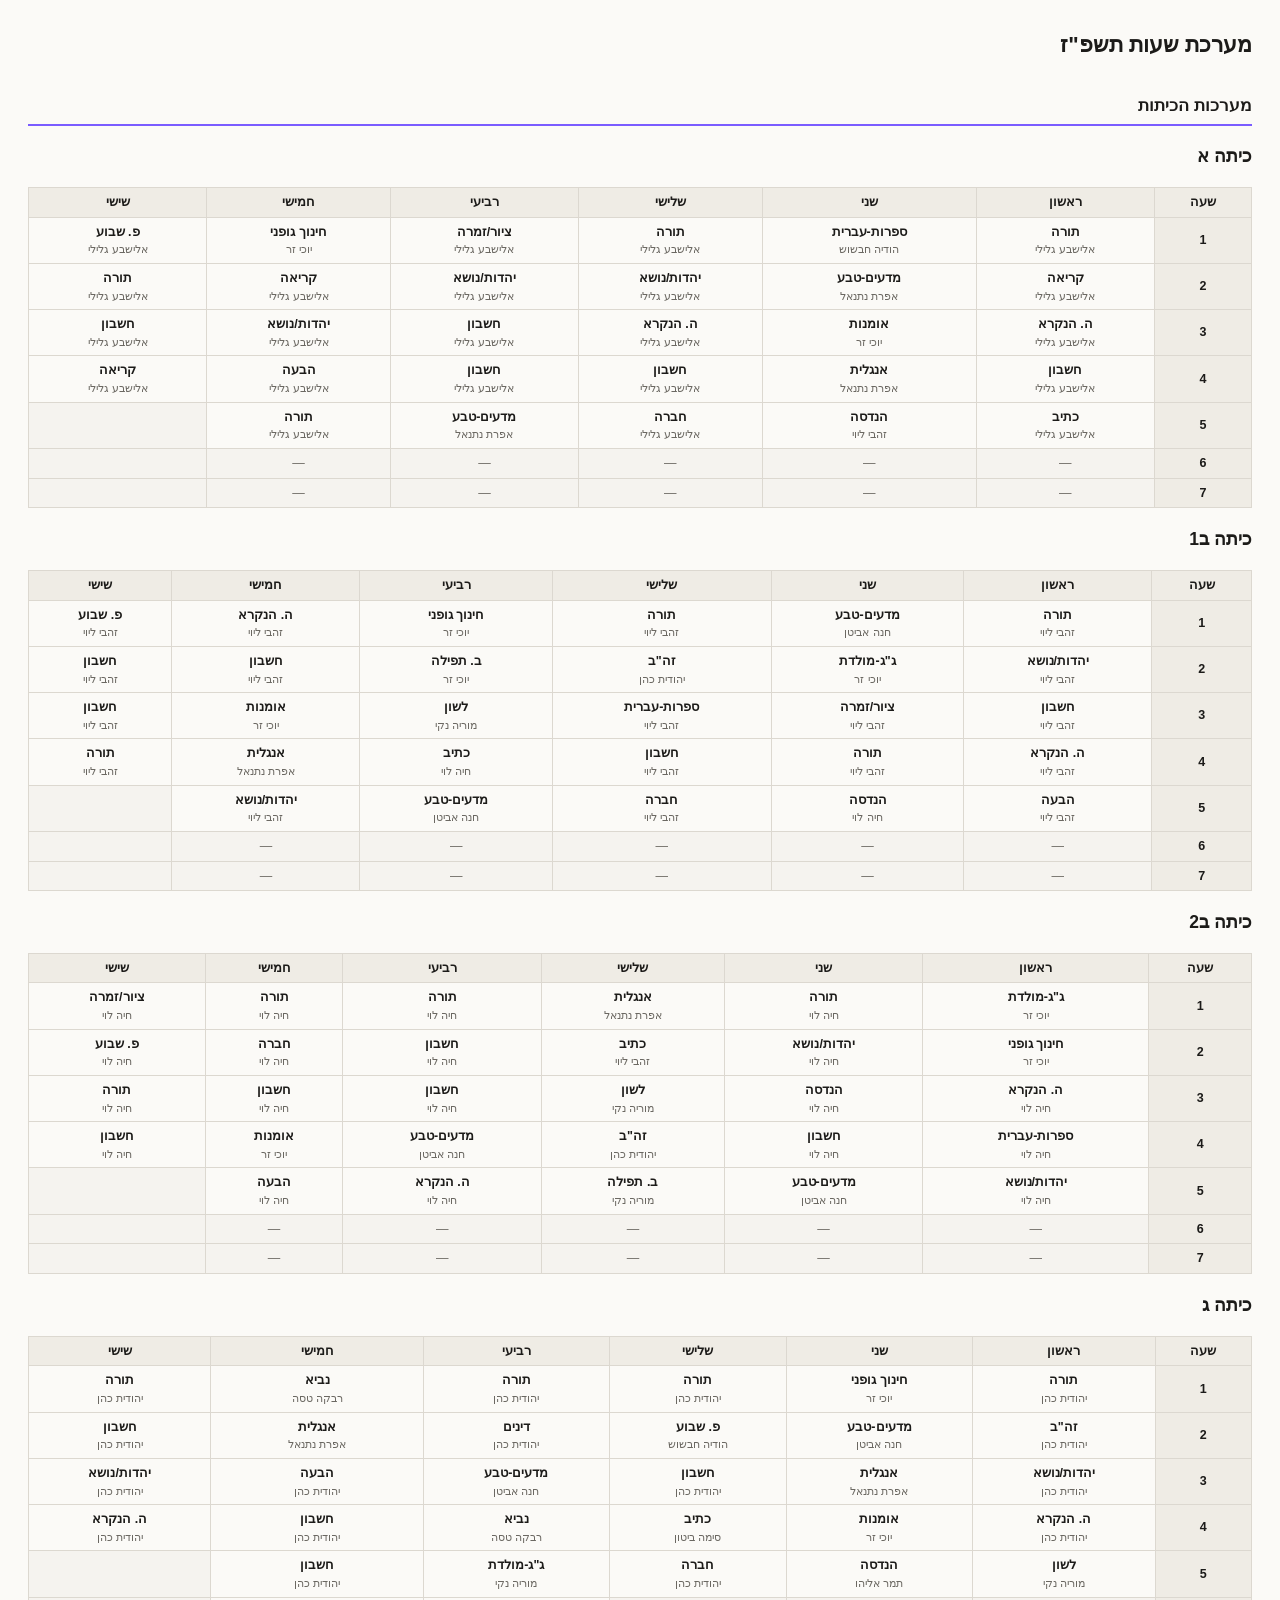
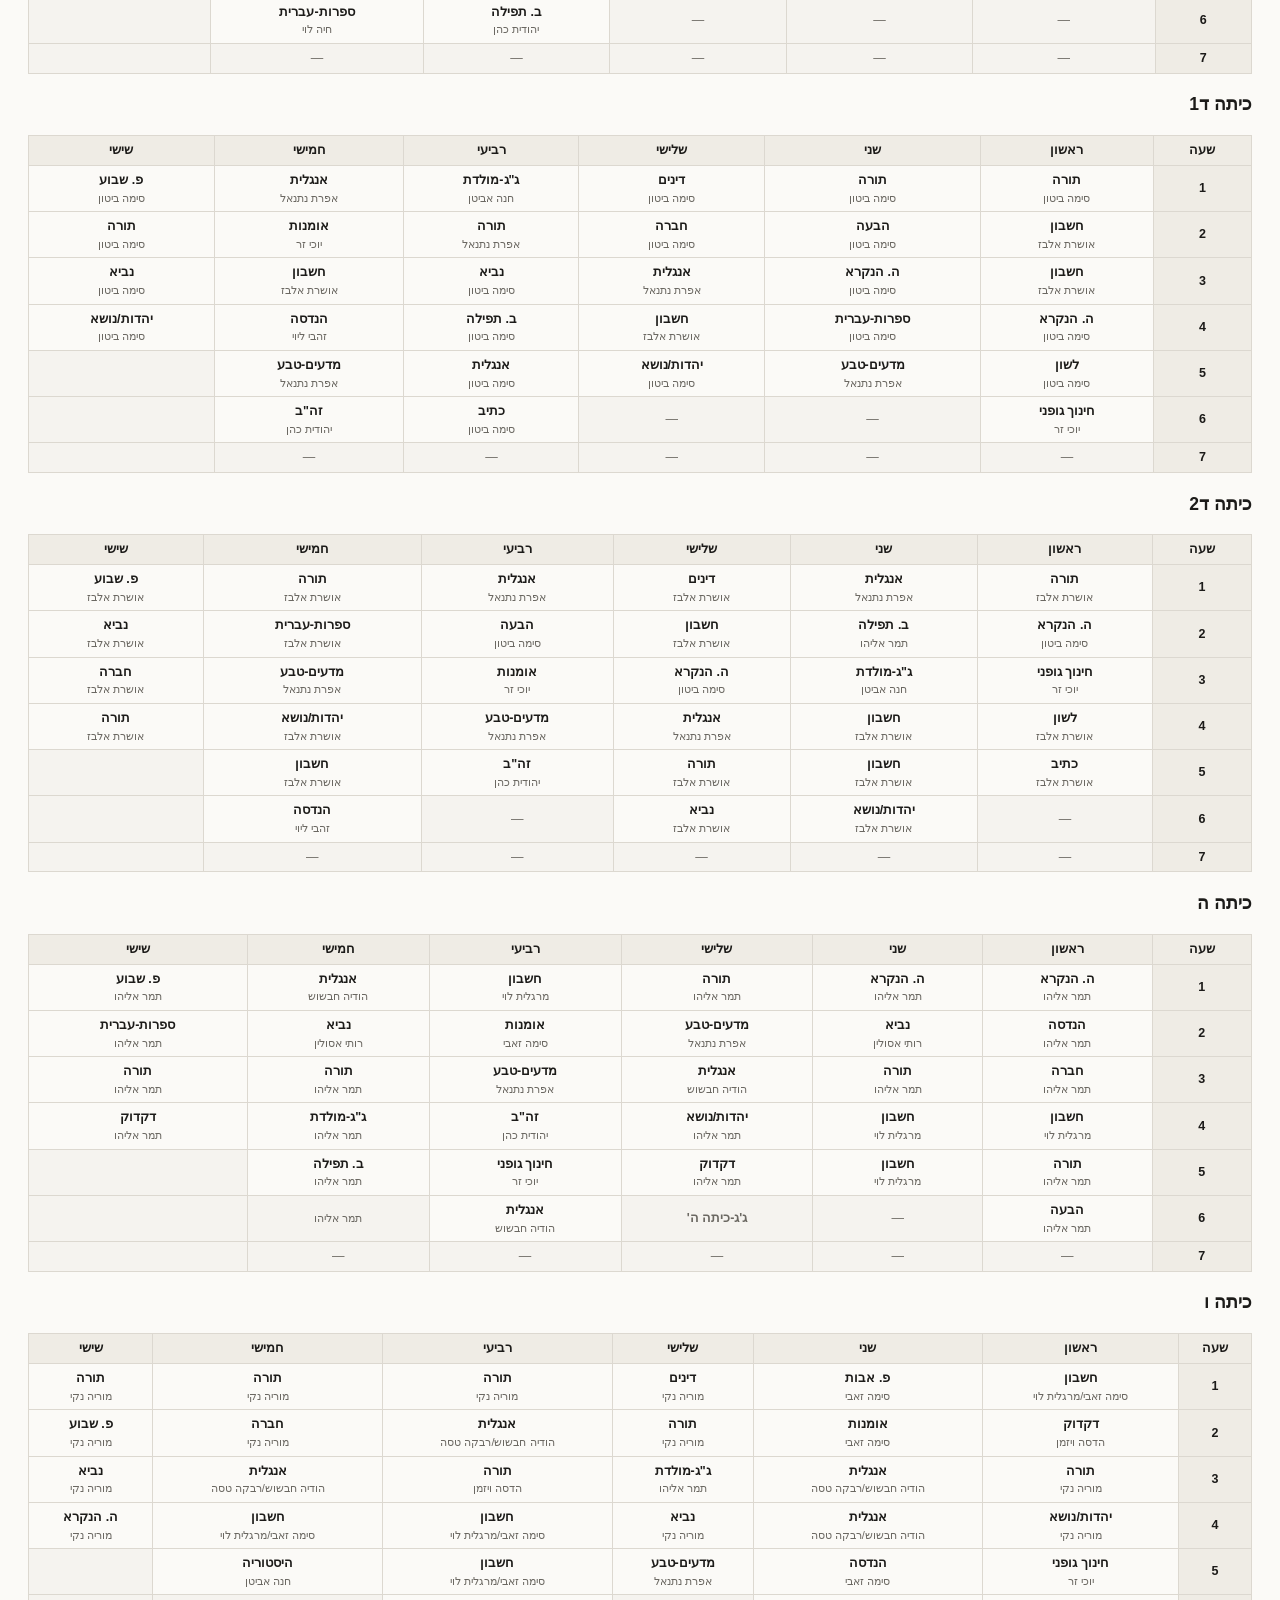
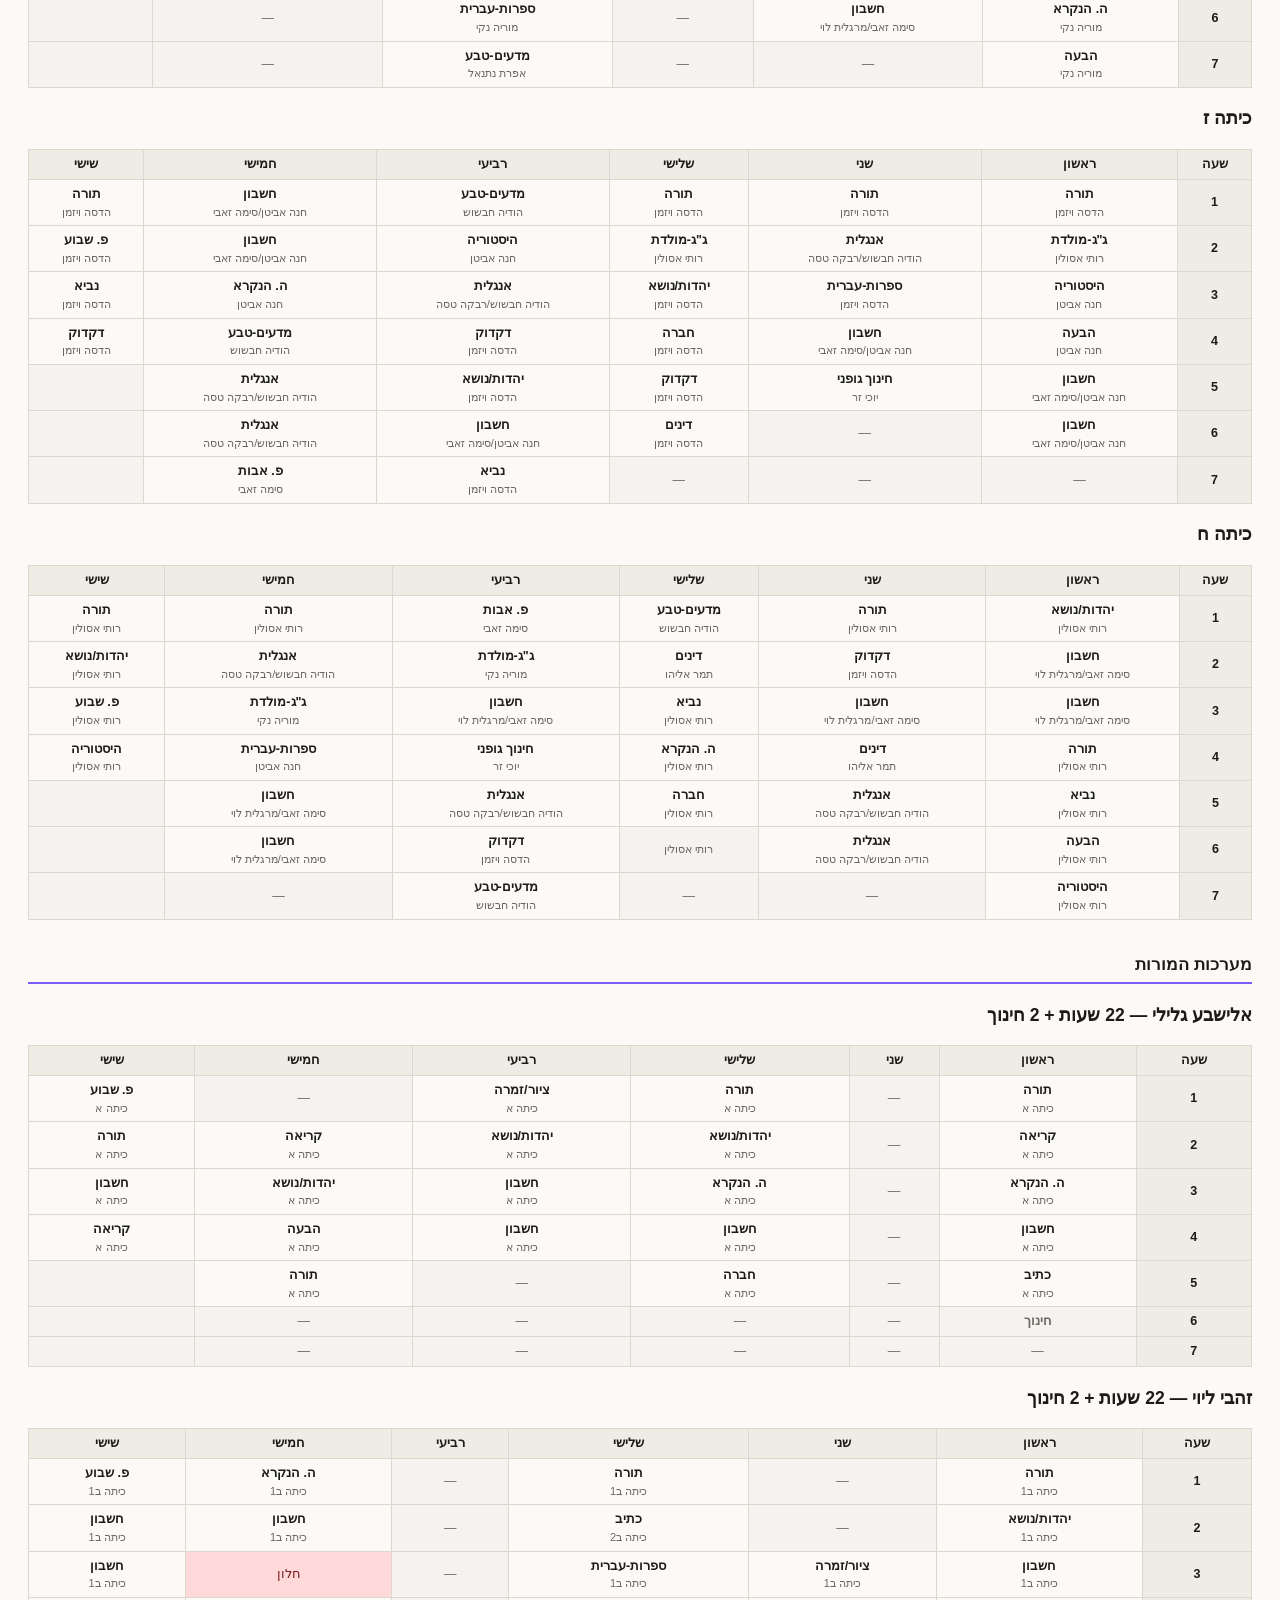
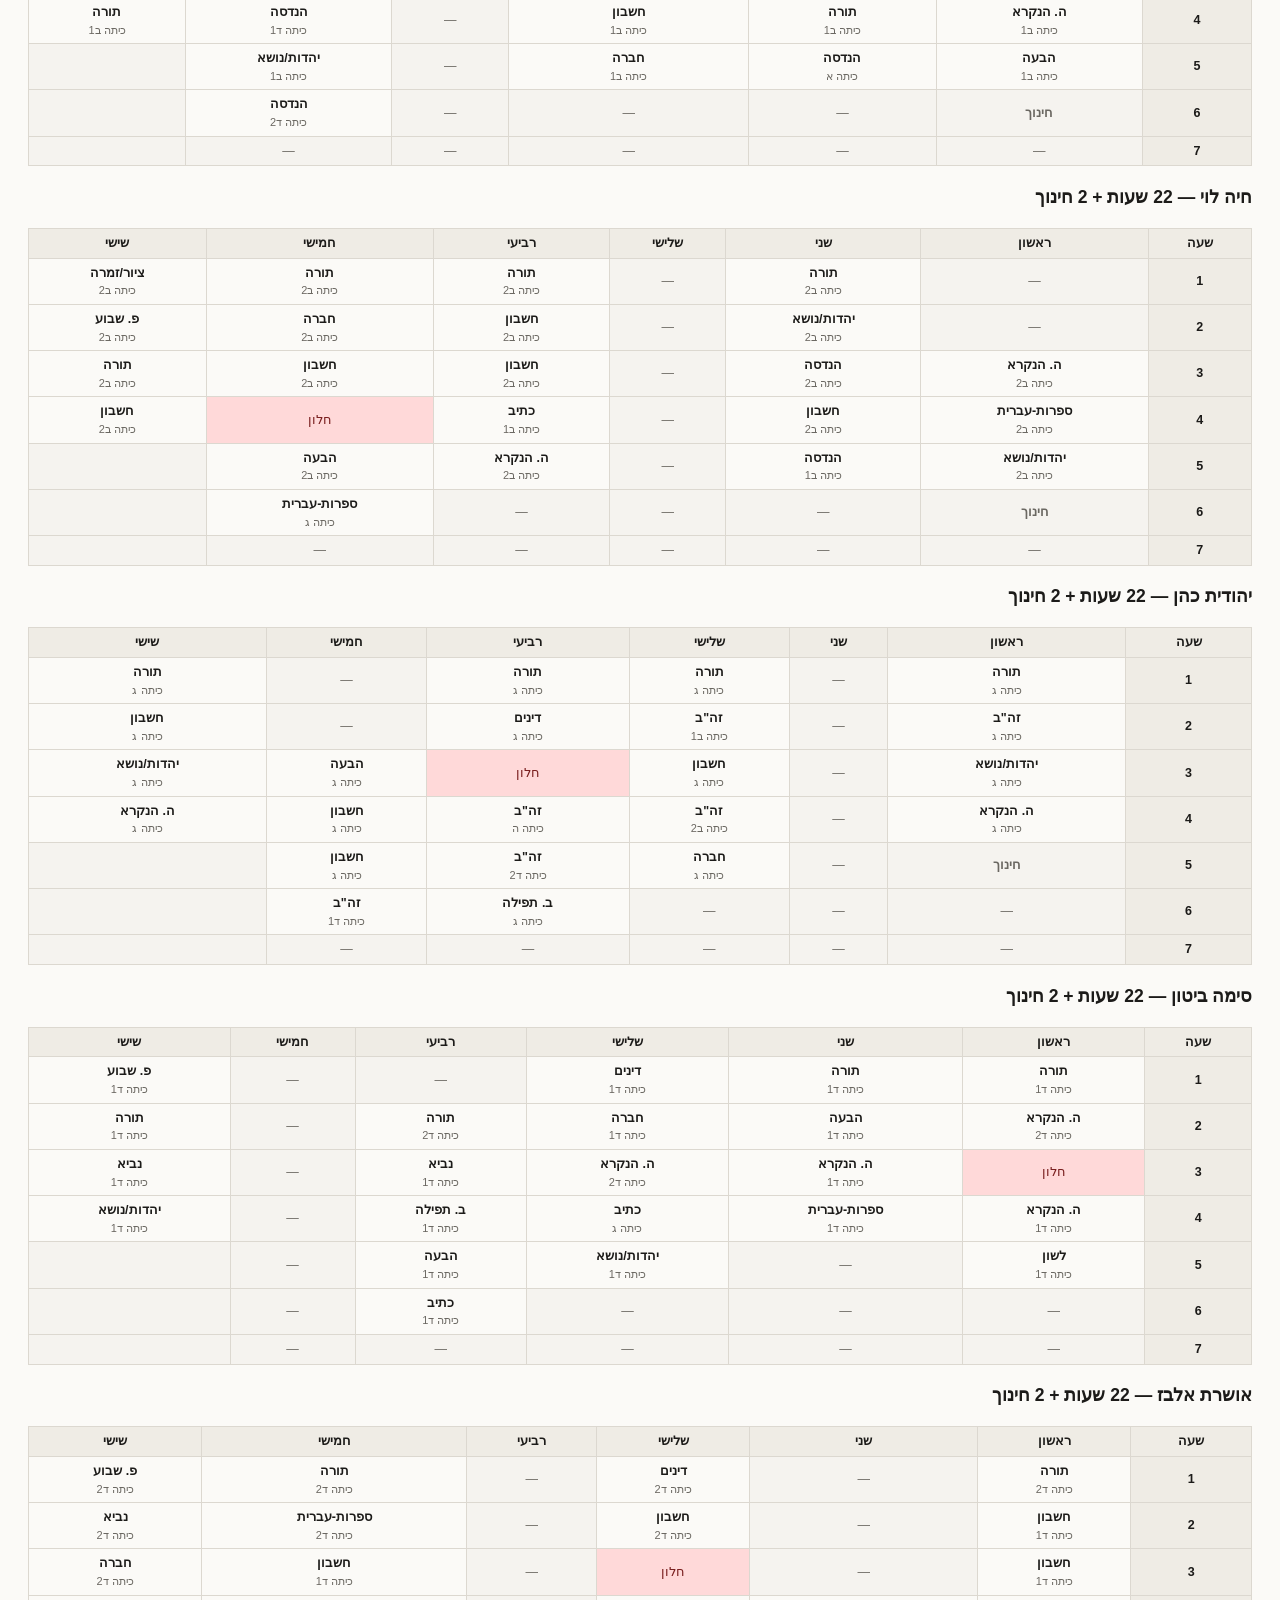
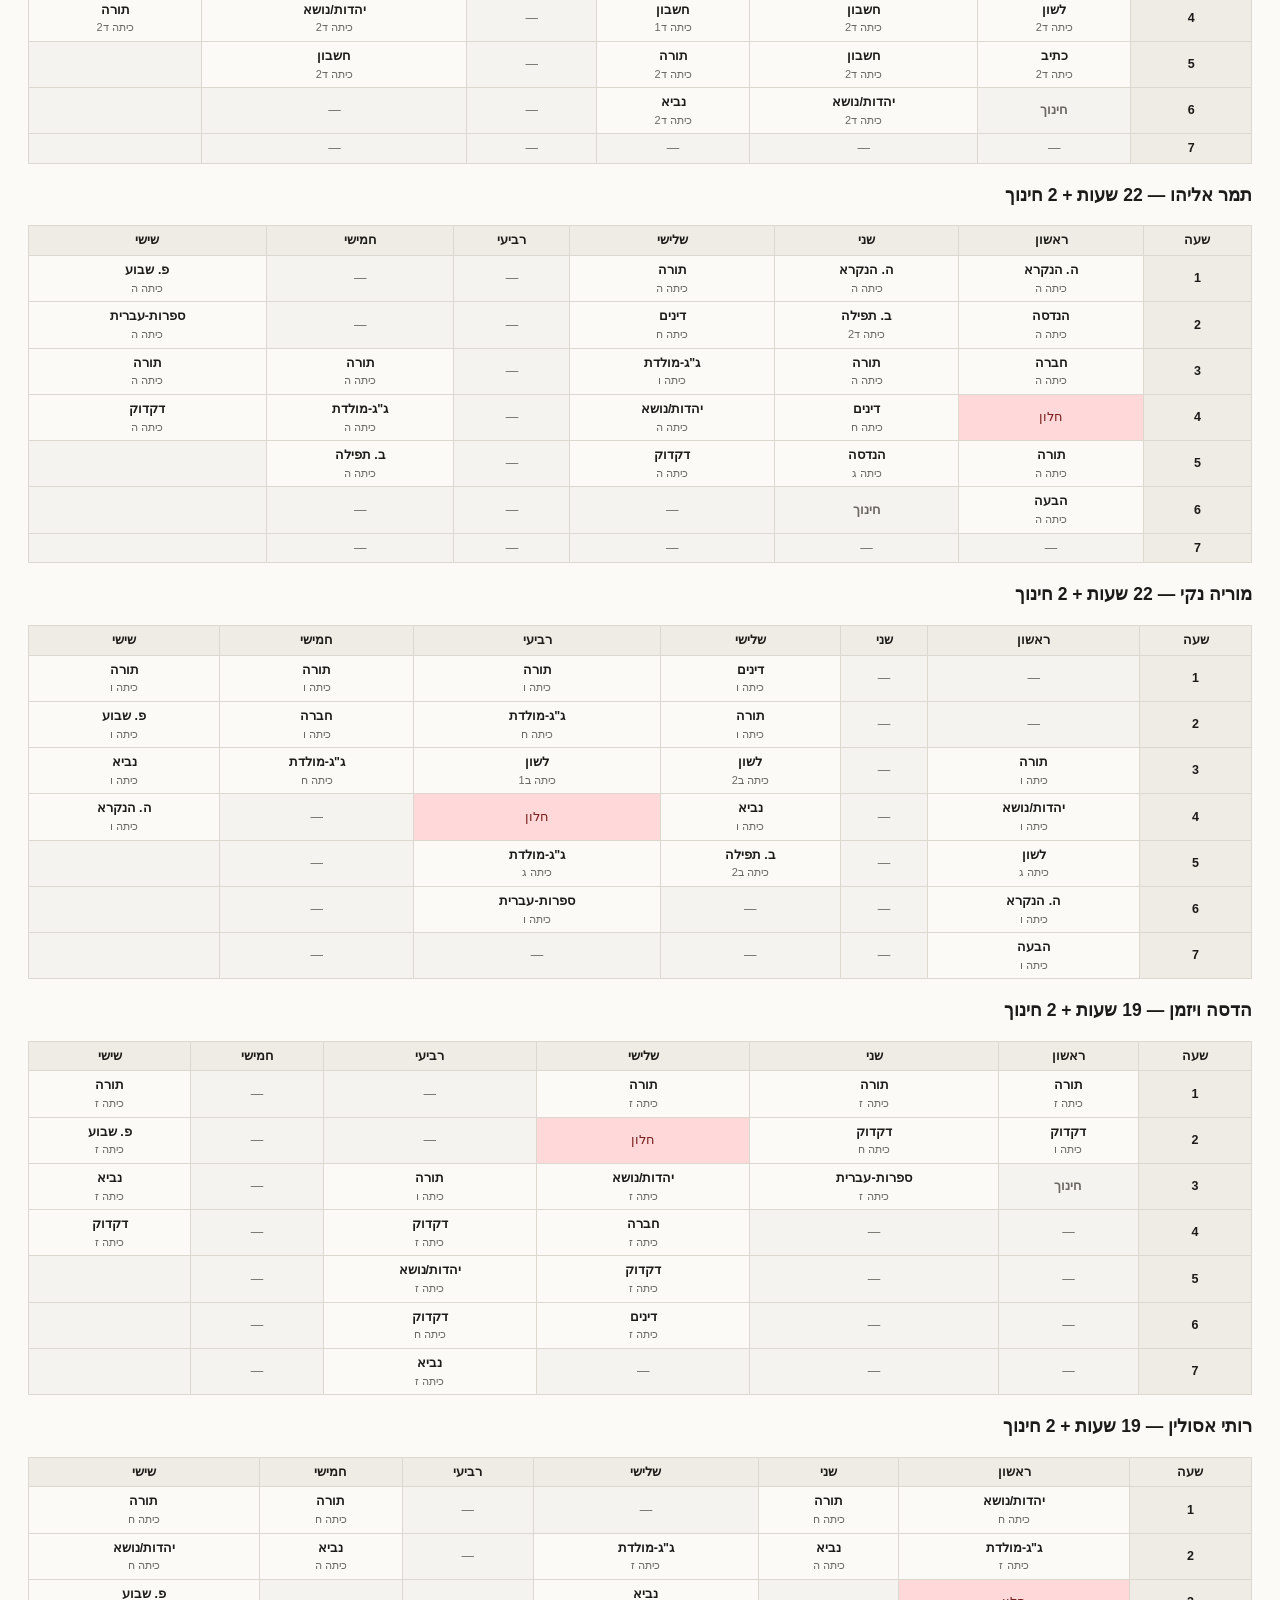
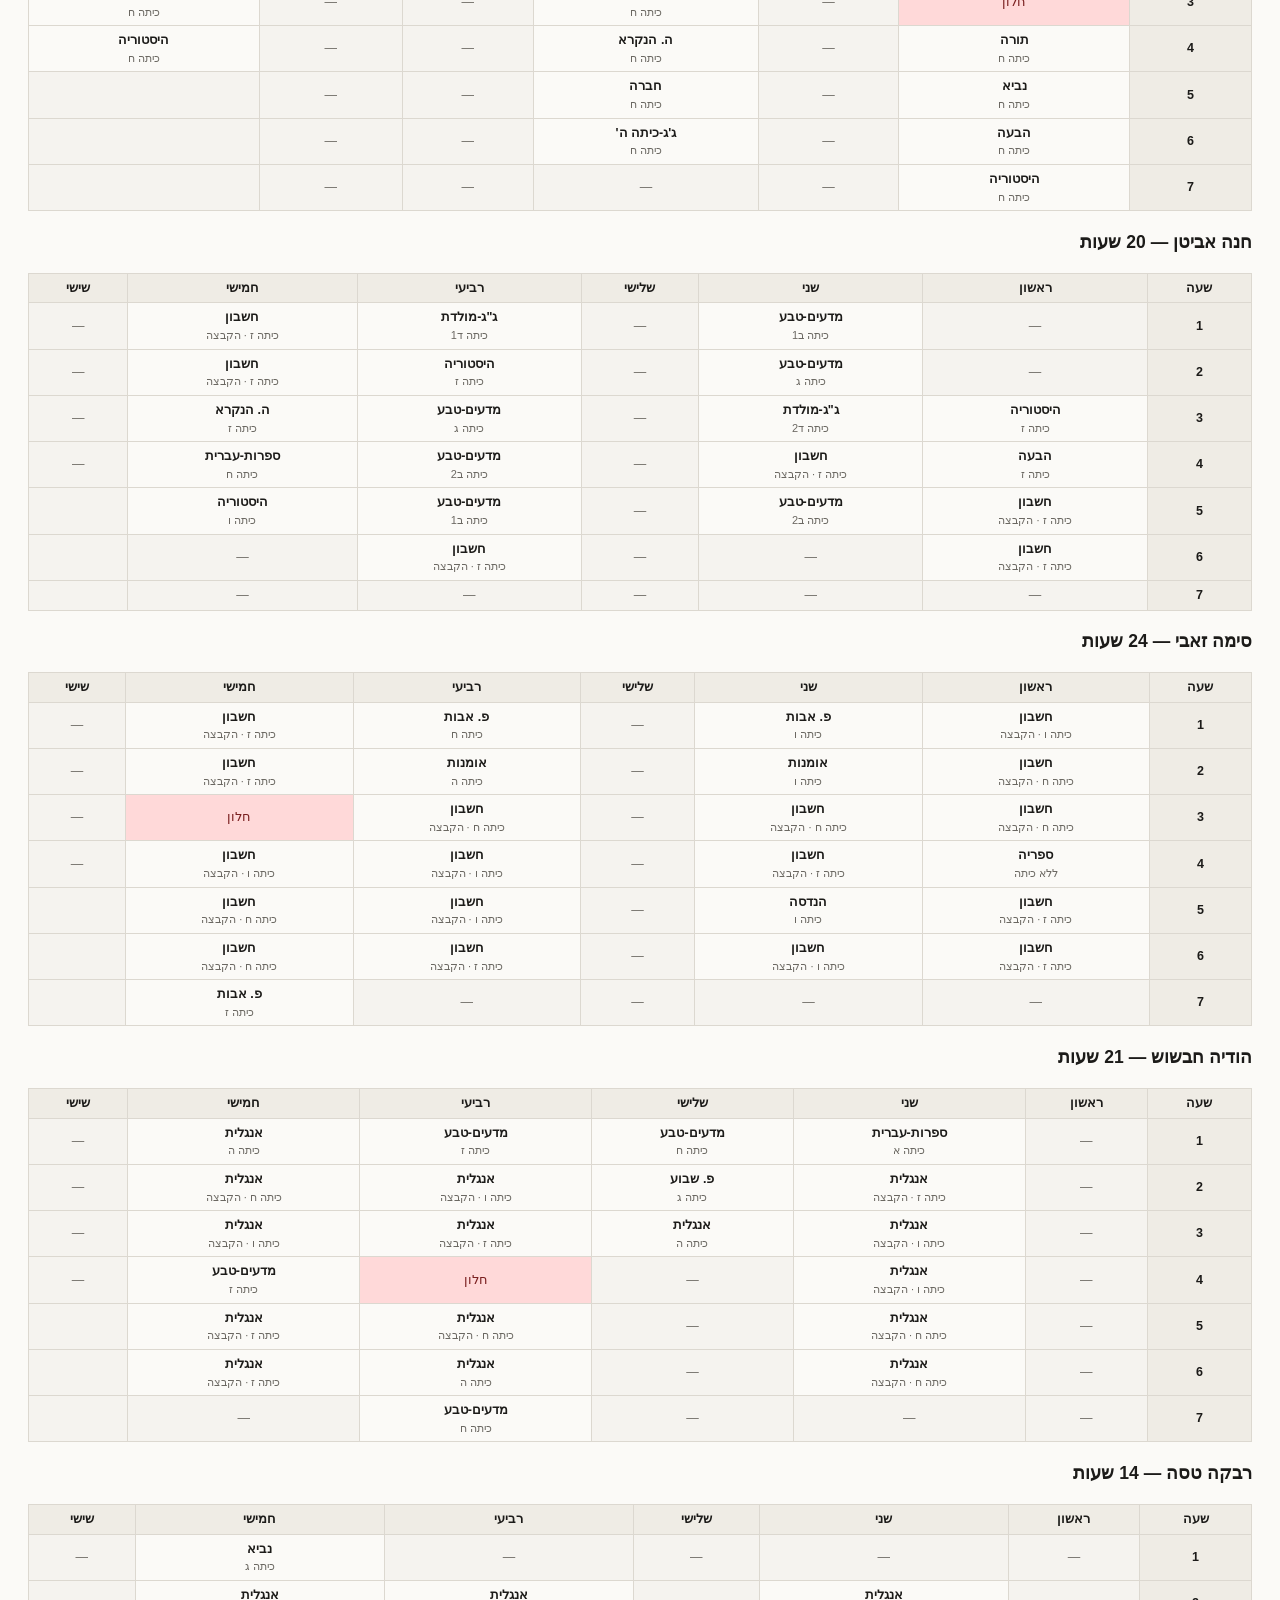
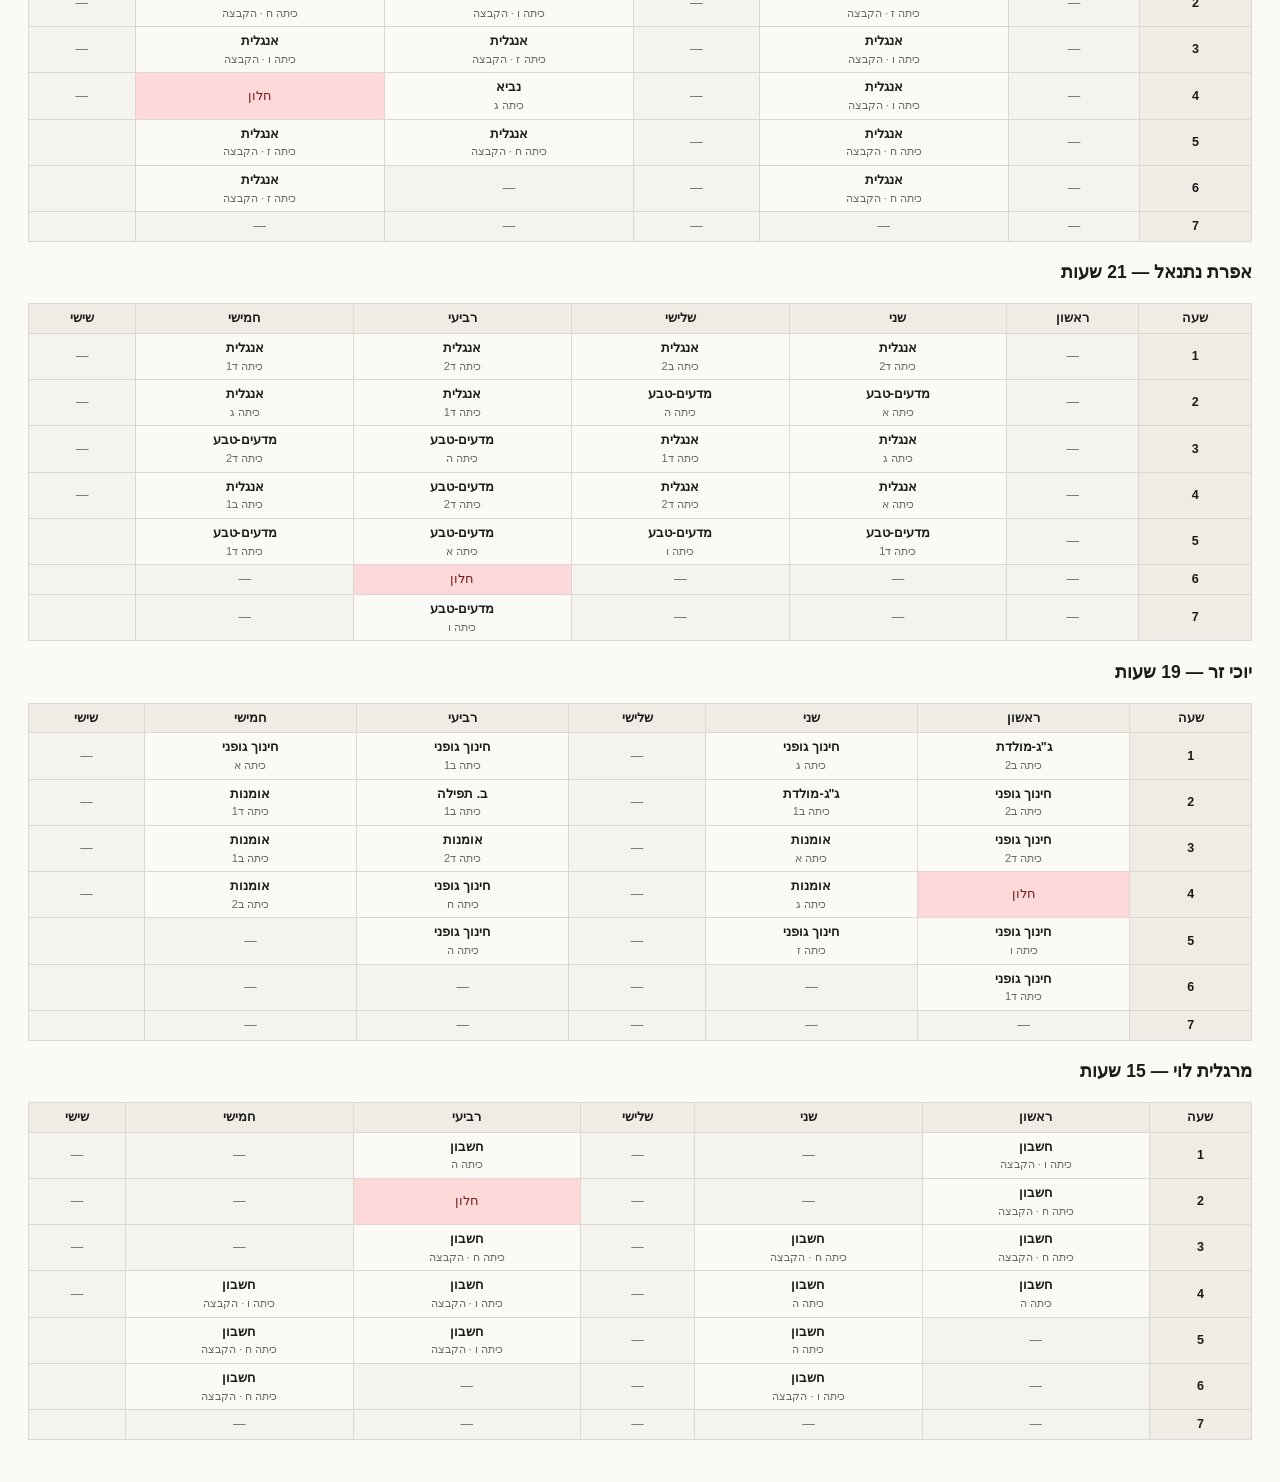
<file: כולל מורות-מקורי.html>
<!DOCTYPE html>

<html dir="rtl" lang="he"><head><meta charset="utf-8"/><meta content="width=device-width,initial-scale=1" name="viewport"/><title>מערכת שעות תשפ"ז</title><style>
:root{--bg:#fbfaf7;--fg:#1c1b19;--line:#dcd8d0;--head:#efece5;--muted:#6b6862;
      --accent:#7a5cff;--free:#f5f3ef;}
@media (prefers-color-scheme:dark){:root:not([data-theme=light]){
  --bg:#16151a;--fg:#eceaf2;--line:#302e38;--head:#232028;--muted:#9b96a6;
  --accent:#a894ff;--free:#1c1b21;}}
*{box-sizing:border-box}
body{margin:0;background:var(--bg);color:var(--fg);direction:rtl;
 font:15px/1.5 "Segoe UI",Arial,sans-serif;padding:28px}
h1{font-size:22px;margin:0 0 4px}
h2{font-size:17px;margin:32px 0 8px;padding-bottom:5px;
   border-bottom:2px solid var(--accent)}
.meta{color:var(--muted);font-size:13px;margin-bottom:20px}
.wrap{overflow-x:auto;margin-bottom:14px}
table{border-collapse:collapse;width:100%;min-width:640px}
th,td{border:1px solid var(--line);padding:5px 7px;text-align:center;
      font-size:12.5px;vertical-align:middle}
th{background:var(--head);font-weight:600}
td.free{background:var(--free);color:var(--muted)}
td .s{display:block;font-weight:600}
td .t{display:block;color:var(--muted);font-size:11px}
.gap{background:#ffd9d9;color:#7a1f1f}
@media (prefers-color-scheme:dark){:root:not([data-theme=light]) .gap{
  background:#4a1f26;color:#ffc9c9}}
.note{background:var(--head);border-right:3px solid var(--accent);
      padding:10px 14px;margin:14px 0;font-size:13.5px}
</style></head><body><h1>מערכת שעות תשפ"ז</h1><h2>מערכות הכיתות</h2><h3>כיתה א</h3><div class="wrap"><table><tr><th>שעה</th><th>ראשון</th><th>שני</th><th>שלישי</th><th>רביעי</th><th>חמישי</th><th>שישי</th></tr><tr><th>1</th><td><span class="s">תורה</span><span class="t">אלישבע גלילי</span></td><td><span class="s">ספרות-עברית</span><span class="t">הודיה חבשוש</span></td><td><span class="s">תורה</span><span class="t">אלישבע גלילי</span></td><td><span class="s">ציור/זמרה</span><span class="t">אלישבע גלילי</span></td><td><span class="s">חינוך גופני</span><span class="t">יוכי זר</span></td><td><span class="s">פ. שבוע</span><span class="t">אלישבע גלילי</span></td></tr><tr><th>2</th><td><span class="s">קריאה</span><span class="t">אלישבע גלילי</span></td><td><span class="s">מדעים-טבע</span><span class="t">אפרת נתנאל</span></td><td><span class="s">יהדות/נושא</span><span class="t">אלישבע גלילי</span></td><td><span class="s">יהדות/נושא</span><span class="t">אלישבע גלילי</span></td><td><span class="s">קריאה</span><span class="t">אלישבע גלילי</span></td><td><span class="s">תורה</span><span class="t">אלישבע גלילי</span></td></tr><tr><th>3</th><td><span class="s">ה. הנקרא</span><span class="t">אלישבע גלילי</span></td><td><span class="s">אומנות</span><span class="t">יוכי זר</span></td><td><span class="s">ה. הנקרא</span><span class="t">אלישבע גלילי</span></td><td><span class="s">חשבון</span><span class="t">אלישבע גלילי</span></td><td><span class="s">יהדות/נושא</span><span class="t">אלישבע גלילי</span></td><td><span class="s">חשבון</span><span class="t">אלישבע גלילי</span></td></tr><tr><th>4</th><td><span class="s">חשבון</span><span class="t">אלישבע גלילי</span></td><td><span class="s">אנגלית</span><span class="t">אפרת נתנאל</span></td><td><span class="s">חשבון</span><span class="t">אלישבע גלילי</span></td><td><span class="s">חשבון</span><span class="t">אלישבע גלילי</span></td><td><span class="s">הבעה</span><span class="t">אלישבע גלילי</span></td><td><span class="s">קריאה</span><span class="t">אלישבע גלילי</span></td></tr><tr><th>5</th><td><span class="s">כתיב</span><span class="t">אלישבע גלילי</span></td><td><span class="s">הנדסה</span><span class="t">זהבי ליוי</span></td><td><span class="s">חברה</span><span class="t">אלישבע גלילי</span></td><td><span class="s">מדעים-טבע</span><span class="t">אפרת נתנאל</span></td><td><span class="s">תורה</span><span class="t">אלישבע גלילי</span></td><td class="free"></td></tr><tr><th>6</th><td class="free">—</td><td class="free">—</td><td class="free">—</td><td class="free">—</td><td class="free">—</td><td class="free"></td></tr><tr><th>7</th><td class="free">—</td><td class="free">—</td><td class="free">—</td><td class="free">—</td><td class="free">—</td><td class="free"></td></tr></table></div><h3>כיתה ב1</h3><div class="wrap"><table><tr><th>שעה</th><th>ראשון</th><th>שני</th><th>שלישי</th><th>רביעי</th><th>חמישי</th><th>שישי</th></tr><tr><th>1</th><td><span class="s">תורה</span><span class="t">זהבי ליוי</span></td><td><span class="s">מדעים-טבע</span><span class="t">חנה אביטן</span></td><td><span class="s">תורה</span><span class="t">זהבי ליוי</span></td><td><span class="s">חינוך גופני</span><span class="t">יוכי זר</span></td><td><span class="s">ה. הנקרא</span><span class="t">זהבי ליוי</span></td><td><span class="s">פ. שבוע</span><span class="t">זהבי ליוי</span></td></tr><tr><th>2</th><td><span class="s">יהדות/נושא</span><span class="t">זהבי ליוי</span></td><td><span class="s">ג"ג-מולדת</span><span class="t">יוכי זר</span></td><td><span class="s">זה"ב</span><span class="t">יהודית כהן</span></td><td><span class="s">ב. תפילה</span><span class="t">יוכי זר</span></td><td><span class="s">חשבון</span><span class="t">זהבי ליוי</span></td><td><span class="s">חשבון</span><span class="t">זהבי ליוי</span></td></tr><tr><th>3</th><td><span class="s">חשבון</span><span class="t">זהבי ליוי</span></td><td><span class="s">ציור/זמרה</span><span class="t">זהבי ליוי</span></td><td><span class="s">ספרות-עברית</span><span class="t">זהבי ליוי</span></td><td><span class="s">לשון</span><span class="t">מוריה נקי</span></td><td><span class="s">אומנות</span><span class="t">יוכי זר</span></td><td><span class="s">חשבון</span><span class="t">זהבי ליוי</span></td></tr><tr><th>4</th><td><span class="s">ה. הנקרא</span><span class="t">זהבי ליוי</span></td><td><span class="s">תורה</span><span class="t">זהבי ליוי</span></td><td><span class="s">חשבון</span><span class="t">זהבי ליוי</span></td><td><span class="s">כתיב</span><span class="t">חיה לוי</span></td><td><span class="s">אנגלית</span><span class="t">אפרת נתנאל</span></td><td><span class="s">תורה</span><span class="t">זהבי ליוי</span></td></tr><tr><th>5</th><td><span class="s">הבעה</span><span class="t">זהבי ליוי</span></td><td><span class="s">הנדסה</span><span class="t">חיה לוי</span></td><td><span class="s">חברה</span><span class="t">זהבי ליוי</span></td><td><span class="s">מדעים-טבע</span><span class="t">חנה אביטן</span></td><td><span class="s">יהדות/נושא</span><span class="t">זהבי ליוי</span></td><td class="free"></td></tr><tr><th>6</th><td class="free">—</td><td class="free">—</td><td class="free">—</td><td class="free">—</td><td class="free">—</td><td class="free"></td></tr><tr><th>7</th><td class="free">—</td><td class="free">—</td><td class="free">—</td><td class="free">—</td><td class="free">—</td><td class="free"></td></tr></table></div><h3>כיתה ב2</h3><div class="wrap"><table><tr><th>שעה</th><th>ראשון</th><th>שני</th><th>שלישי</th><th>רביעי</th><th>חמישי</th><th>שישי</th></tr><tr><th>1</th><td><span class="s">ג"ג-מולדת</span><span class="t">יוכי זר</span></td><td><span class="s">תורה</span><span class="t">חיה לוי</span></td><td><span class="s">אנגלית</span><span class="t">אפרת נתנאל</span></td><td><span class="s">תורה</span><span class="t">חיה לוי</span></td><td><span class="s">תורה</span><span class="t">חיה לוי</span></td><td><span class="s">ציור/זמרה</span><span class="t">חיה לוי</span></td></tr><tr><th>2</th><td><span class="s">חינוך גופני</span><span class="t">יוכי זר</span></td><td><span class="s">יהדות/נושא</span><span class="t">חיה לוי</span></td><td><span class="s">כתיב</span><span class="t">זהבי ליוי</span></td><td><span class="s">חשבון</span><span class="t">חיה לוי</span></td><td><span class="s">חברה</span><span class="t">חיה לוי</span></td><td><span class="s">פ. שבוע</span><span class="t">חיה לוי</span></td></tr><tr><th>3</th><td><span class="s">ה. הנקרא</span><span class="t">חיה לוי</span></td><td><span class="s">הנדסה</span><span class="t">חיה לוי</span></td><td><span class="s">לשון</span><span class="t">מוריה נקי</span></td><td><span class="s">חשבון</span><span class="t">חיה לוי</span></td><td><span class="s">חשבון</span><span class="t">חיה לוי</span></td><td><span class="s">תורה</span><span class="t">חיה לוי</span></td></tr><tr><th>4</th><td><span class="s">ספרות-עברית</span><span class="t">חיה לוי</span></td><td><span class="s">חשבון</span><span class="t">חיה לוי</span></td><td><span class="s">זה"ב</span><span class="t">יהודית כהן</span></td><td><span class="s">מדעים-טבע</span><span class="t">חנה אביטן</span></td><td><span class="s">אומנות</span><span class="t">יוכי זר</span></td><td><span class="s">חשבון</span><span class="t">חיה לוי</span></td></tr><tr><th>5</th><td><span class="s">יהדות/נושא</span><span class="t">חיה לוי</span></td><td><span class="s">מדעים-טבע</span><span class="t">חנה אביטן</span></td><td><span class="s">ב. תפילה</span><span class="t">מוריה נקי</span></td><td><span class="s">ה. הנקרא</span><span class="t">חיה לוי</span></td><td><span class="s">הבעה</span><span class="t">חיה לוי</span></td><td class="free"></td></tr><tr><th>6</th><td class="free">—</td><td class="free">—</td><td class="free">—</td><td class="free">—</td><td class="free">—</td><td class="free"></td></tr><tr><th>7</th><td class="free">—</td><td class="free">—</td><td class="free">—</td><td class="free">—</td><td class="free">—</td><td class="free"></td></tr></table></div><h3>כיתה ג</h3><div class="wrap"><table><tr><th>שעה</th><th>ראשון</th><th>שני</th><th>שלישי</th><th>רביעי</th><th>חמישי</th><th>שישי</th></tr><tr><th>1</th><td><span class="s">תורה</span><span class="t">יהודית כהן</span></td><td><span class="s">חינוך גופני</span><span class="t">יוכי זר</span></td><td><span class="s">תורה</span><span class="t">יהודית כהן</span></td><td><span class="s">תורה</span><span class="t">יהודית כהן</span></td><td><span class="s">נביא</span><span class="t">רבקה טסה</span></td><td><span class="s">תורה</span><span class="t">יהודית כהן</span></td></tr><tr><th>2</th><td><span class="s">זה"ב</span><span class="t">יהודית כהן</span></td><td><span class="s">מדעים-טבע</span><span class="t">חנה אביטן</span></td><td><span class="s">פ. שבוע</span><span class="t">הודיה חבשוש</span></td><td><span class="s">דינים</span><span class="t">יהודית כהן</span></td><td><span class="s">אנגלית</span><span class="t">אפרת נתנאל</span></td><td><span class="s">חשבון</span><span class="t">יהודית כהן</span></td></tr><tr><th>3</th><td><span class="s">יהדות/נושא</span><span class="t">יהודית כהן</span></td><td><span class="s">אנגלית</span><span class="t">אפרת נתנאל</span></td><td><span class="s">חשבון</span><span class="t">יהודית כהן</span></td><td><span class="s">מדעים-טבע</span><span class="t">חנה אביטן</span></td><td><span class="s">הבעה</span><span class="t">יהודית כהן</span></td><td><span class="s">יהדות/נושא</span><span class="t">יהודית כהן</span></td></tr><tr><th>4</th><td><span class="s">ה. הנקרא</span><span class="t">יהודית כהן</span></td><td><span class="s">אומנות</span><span class="t">יוכי זר</span></td><td><span class="s">כתיב</span><span class="t">סימה ביטון</span></td><td><span class="s">נביא</span><span class="t">רבקה טסה</span></td><td><span class="s">חשבון</span><span class="t">יהודית כהן</span></td><td><span class="s">ה. הנקרא</span><span class="t">יהודית כהן</span></td></tr><tr><th>5</th><td><span class="s">לשון</span><span class="t">מוריה נקי</span></td><td><span class="s">הנדסה</span><span class="t">תמר אליהו</span></td><td><span class="s">חברה</span><span class="t">יהודית כהן</span></td><td><span class="s">ג"ג-מולדת</span><span class="t">מוריה נקי</span></td><td><span class="s">חשבון</span><span class="t">יהודית כהן</span></td><td class="free"></td></tr><tr><th>6</th><td class="free">—</td><td class="free">—</td><td class="free">—</td><td><span class="s">ב. תפילה</span><span class="t">יהודית כהן</span></td><td><span class="s">ספרות-עברית</span><span class="t">חיה לוי</span></td><td class="free"></td></tr><tr><th>7</th><td class="free">—</td><td class="free">—</td><td class="free">—</td><td class="free">—</td><td class="free">—</td><td class="free"></td></tr></table></div><h3>כיתה ד1</h3><div class="wrap"><table><tr><th>שעה</th><th>ראשון</th><th>שני</th><th>שלישי</th><th>רביעי</th><th>חמישי</th><th>שישי</th></tr><tr><th>1</th><td><span class="s">תורה</span><span class="t">סימה ביטון</span></td><td><span class="s">תורה</span><span class="t">סימה ביטון</span></td><td><span class="s">דינים</span><span class="t">סימה ביטון</span></td><td><span class="s">ג"ג-מולדת</span><span class="t">חנה אביטן</span></td><td><span class="s">אנגלית</span><span class="t">אפרת נתנאל</span></td><td><span class="s">פ. שבוע</span><span class="t">סימה ביטון</span></td></tr><tr><th>2</th><td><span class="s">חשבון</span><span class="t">אושרת אלבז</span></td><td><span class="s">הבעה</span><span class="t">סימה ביטון</span></td><td><span class="s">חברה</span><span class="t">סימה ביטון</span></td><td><span class="s">תורה</span><span class="t">אפרת נתנאל</span></td><td><span class="s">אומנות</span><span class="t">יוכי זר</span></td><td><span class="s">תורה</span><span class="t">סימה ביטון</span></td></tr><tr><th>3</th><td><span class="s">חשבון</span><span class="t">אושרת אלבז</span></td><td><span class="s">ה. הנקרא</span><span class="t">סימה ביטון</span></td><td><span class="s">אנגלית</span><span class="t">אפרת נתנאל</span></td><td><span class="s">נביא</span><span class="t">סימה ביטון</span></td><td><span class="s">חשבון</span><span class="t">אושרת אלבז</span></td><td><span class="s">נביא</span><span class="t">סימה ביטון</span></td></tr><tr><th>4</th><td><span class="s">ה. הנקרא</span><span class="t">סימה ביטון</span></td><td><span class="s">ספרות-עברית</span><span class="t">סימה ביטון</span></td><td><span class="s">חשבון</span><span class="t">אושרת אלבז</span></td><td><span class="s">ב. תפילה</span><span class="t">סימה ביטון</span></td><td><span class="s">הנדסה</span><span class="t">זהבי ליוי</span></td><td><span class="s">יהדות/נושא</span><span class="t">סימה ביטון</span></td></tr><tr><th>5</th><td><span class="s">לשון</span><span class="t">סימה ביטון</span></td><td><span class="s">מדעים-טבע</span><span class="t">אפרת נתנאל</span></td><td><span class="s">יהדות/נושא</span><span class="t">סימה ביטון</span></td><td><span class="s">אנגלית</span><span class="t">סימה ביטון</span></td><td><span class="s">מדעים-טבע</span><span class="t">אפרת נתנאל</span></td><td class="free"></td></tr><tr><th>6</th><td><span class="s">חינוך גופני</span><span class="t">יוכי זר</span></td><td class="free">—</td><td class="free">—</td><td><span class="s">כתיב</span><span class="t">סימה ביטון</span></td><td><span class="s">זה"ב</span><span class="t">יהודית כהן</span></td><td class="free"></td></tr><tr><th>7</th><td class="free">—</td><td class="free">—</td><td class="free">—</td><td class="free">—</td><td class="free">—</td><td class="free"></td></tr></table></div><h3>כיתה ד2</h3><div class="wrap"><table><tr><th>שעה</th><th>ראשון</th><th>שני</th><th>שלישי</th><th>רביעי</th><th>חמישי</th><th>שישי</th></tr><tr><th>1</th><td><span class="s">תורה</span><span class="t">אושרת אלבז</span></td><td><span class="s">אנגלית</span><span class="t">אפרת נתנאל</span></td><td><span class="s">דינים</span><span class="t">אושרת אלבז</span></td><td><span class="s">אנגלית</span><span class="t">אפרת נתנאל</span></td><td><span class="s">תורה</span><span class="t">אושרת אלבז</span></td><td><span class="s">פ. שבוע</span><span class="t">אושרת אלבז</span></td></tr><tr><th>2</th><td><span class="s">ה. הנקרא</span><span class="t">סימה ביטון</span></td><td><span class="s">ב. תפילה</span><span class="t">תמר אליהו</span></td><td><span class="s">חשבון</span><span class="t">אושרת אלבז</span></td><td><span class="s">הבעה</span><span class="t">סימה ביטון</span></td><td><span class="s">ספרות-עברית</span><span class="t">אושרת אלבז</span></td><td><span class="s">נביא</span><span class="t">אושרת אלבז</span></td></tr><tr><th>3</th><td><span class="s">חינוך גופני</span><span class="t">יוכי זר</span></td><td><span class="s">ג"ג-מולדת</span><span class="t">חנה אביטן</span></td><td><span class="s">ה. הנקרא</span><span class="t">סימה ביטון</span></td><td><span class="s">אומנות</span><span class="t">יוכי זר</span></td><td><span class="s">מדעים-טבע</span><span class="t">אפרת נתנאל</span></td><td><span class="s">חברה</span><span class="t">אושרת אלבז</span></td></tr><tr><th>4</th><td><span class="s">לשון</span><span class="t">אושרת אלבז</span></td><td><span class="s">חשבון</span><span class="t">אושרת אלבז</span></td><td><span class="s">אנגלית</span><span class="t">אפרת נתנאל</span></td><td><span class="s">מדעים-טבע</span><span class="t">אפרת נתנאל</span></td><td><span class="s">יהדות/נושא</span><span class="t">אושרת אלבז</span></td><td><span class="s">תורה</span><span class="t">אושרת אלבז</span></td></tr><tr><th>5</th><td><span class="s">כתיב</span><span class="t">אושרת אלבז</span></td><td><span class="s">חשבון</span><span class="t">אושרת אלבז</span></td><td><span class="s">תורה</span><span class="t">אושרת אלבז</span></td><td><span class="s">זה"ב</span><span class="t">יהודית כהן</span></td><td><span class="s">חשבון</span><span class="t">אושרת אלבז</span></td><td class="free"></td></tr><tr><th>6</th><td class="free">—</td><td><span class="s">יהדות/נושא</span><span class="t">אושרת אלבז</span></td><td><span class="s">נביא</span><span class="t">אושרת אלבז</span></td><td class="free">—</td><td><span class="s">הנדסה</span><span class="t">זהבי ליוי</span></td><td class="free"></td></tr><tr><th>7</th><td class="free">—</td><td class="free">—</td><td class="free">—</td><td class="free">—</td><td class="free">—</td><td class="free"></td></tr></table></div><h3>כיתה ה</h3><div class="wrap"><table><tr><th>שעה</th><th>ראשון</th><th>שני</th><th>שלישי</th><th>רביעי</th><th>חמישי</th><th>שישי</th></tr><tr><th>1</th><td><span class="s">ה. הנקרא</span><span class="t">תמר אליהו</span></td><td><span class="s">ה. הנקרא</span><span class="t">תמר אליהו</span></td><td><span class="s">תורה</span><span class="t">תמר אליהו</span></td><td><span class="s">חשבון</span><span class="t">מרגלית לוי</span></td><td><span class="s">אנגלית</span><span class="t">הודיה חבשוש</span></td><td><span class="s">פ. שבוע</span><span class="t">תמר אליהו</span></td></tr><tr><th>2</th><td><span class="s">הנדסה</span><span class="t">תמר אליהו</span></td><td><span class="s">נביא</span><span class="t">רותי אסולין</span></td><td><span class="s">מדעים-טבע</span><span class="t">אפרת נתנאל</span></td><td><span class="s">אומנות</span><span class="t">סימה זאבי</span></td><td><span class="s">נביא</span><span class="t">רותי אסולין</span></td><td><span class="s">ספרות-עברית</span><span class="t">תמר אליהו</span></td></tr><tr><th>3</th><td><span class="s">חברה</span><span class="t">תמר אליהו</span></td><td><span class="s">תורה</span><span class="t">תמר אליהו</span></td><td><span class="s">אנגלית</span><span class="t">הודיה חבשוש</span></td><td><span class="s">מדעים-טבע</span><span class="t">אפרת נתנאל</span></td><td><span class="s">תורה</span><span class="t">תמר אליהו</span></td><td><span class="s">תורה</span><span class="t">תמר אליהו</span></td></tr><tr><th>4</th><td><span class="s">חשבון</span><span class="t">מרגלית לוי</span></td><td><span class="s">חשבון</span><span class="t">מרגלית לוי</span></td><td><span class="s">יהדות/נושא</span><span class="t">תמר אליהו</span></td><td><span class="s">זה"ב</span><span class="t">יהודית כהן</span></td><td><span class="s">ג"ג-מולדת</span><span class="t">תמר אליהו</span></td><td><span class="s">דקדוק</span><span class="t">תמר אליהו</span></td></tr><tr><th>5</th><td><span class="s">תורה</span><span class="t">תמר אליהו</span></td><td><span class="s">חשבון</span><span class="t">מרגלית לוי</span></td><td><span class="s">דקדוק</span><span class="t">תמר אליהו</span></td><td><span class="s">חינוך גופני</span><span class="t">יוכי זר</span></td><td><span class="s">ב. תפילה</span><span class="t">תמר אליהו</span></td><td class="free"></td></tr><tr><th>6</th><td><span class="s">הבעה</span><span class="t">תמר אליהו</span></td><td class="free">—</td><td class="free"><span class="s">ג'ג-כיתה ה'</span></td><td><span class="s">אנגלית</span><span class="t">הודיה חבשוש</span></td><td class="free"><span class="t">תמר אליהו</span></td><td class="free"></td></tr><tr><th>7</th><td class="free">—</td><td class="free">—</td><td class="free">—</td><td class="free">—</td><td class="free">—</td><td class="free"></td></tr></table></div><h3>כיתה ו</h3><div class="wrap"><table><tr><th>שעה</th><th>ראשון</th><th>שני</th><th>שלישי</th><th>רביעי</th><th>חמישי</th><th>שישי</th></tr><tr><th>1</th><td><span class="s">חשבון</span><span class="t">סימה זאבי/מרגלית לוי</span></td><td><span class="s">פ. אבות</span><span class="t">סימה זאבי</span></td><td><span class="s">דינים</span><span class="t">מוריה נקי</span></td><td><span class="s">תורה</span><span class="t">מוריה נקי</span></td><td><span class="s">תורה</span><span class="t">מוריה נקי</span></td><td><span class="s">תורה</span><span class="t">מוריה נקי</span></td></tr><tr><th>2</th><td><span class="s">דקדוק</span><span class="t">הדסה ויזמן</span></td><td><span class="s">אומנות</span><span class="t">סימה זאבי</span></td><td><span class="s">תורה</span><span class="t">מוריה נקי</span></td><td><span class="s">אנגלית</span><span class="t">הודיה חבשוש/רבקה טסה</span></td><td><span class="s">חברה</span><span class="t">מוריה נקי</span></td><td><span class="s">פ. שבוע</span><span class="t">מוריה נקי</span></td></tr><tr><th>3</th><td><span class="s">תורה</span><span class="t">מוריה נקי</span></td><td><span class="s">אנגלית</span><span class="t">הודיה חבשוש/רבקה טסה</span></td><td><span class="s">ג"ג-מולדת</span><span class="t">תמר אליהו</span></td><td><span class="s">תורה</span><span class="t">הדסה ויזמן</span></td><td><span class="s">אנגלית</span><span class="t">הודיה חבשוש/רבקה טסה</span></td><td><span class="s">נביא</span><span class="t">מוריה נקי</span></td></tr><tr><th>4</th><td><span class="s">יהדות/נושא</span><span class="t">מוריה נקי</span></td><td><span class="s">אנגלית</span><span class="t">הודיה חבשוש/רבקה טסה</span></td><td><span class="s">נביא</span><span class="t">מוריה נקי</span></td><td><span class="s">חשבון</span><span class="t">סימה זאבי/מרגלית לוי</span></td><td><span class="s">חשבון</span><span class="t">סימה זאבי/מרגלית לוי</span></td><td><span class="s">ה. הנקרא</span><span class="t">מוריה נקי</span></td></tr><tr><th>5</th><td><span class="s">חינוך גופני</span><span class="t">יוכי זר</span></td><td><span class="s">הנדסה</span><span class="t">סימה זאבי</span></td><td><span class="s">מדעים-טבע</span><span class="t">אפרת נתנאל</span></td><td><span class="s">חשבון</span><span class="t">סימה זאבי/מרגלית לוי</span></td><td><span class="s">היסטוריה</span><span class="t">חנה אביטן</span></td><td class="free"></td></tr><tr><th>6</th><td><span class="s">ה. הנקרא</span><span class="t">מוריה נקי</span></td><td><span class="s">חשבון</span><span class="t">סימה זאבי/מרגלית לוי</span></td><td class="free">—</td><td><span class="s">ספרות-עברית</span><span class="t">מוריה נקי</span></td><td class="free">—</td><td class="free"></td></tr><tr><th>7</th><td><span class="s">הבעה</span><span class="t">מוריה נקי</span></td><td class="free">—</td><td class="free">—</td><td><span class="s">מדעים-טבע</span><span class="t">אפרת נתנאל</span></td><td class="free">—</td><td class="free"></td></tr></table></div><h3>כיתה ז</h3><div class="wrap"><table><tr><th>שעה</th><th>ראשון</th><th>שני</th><th>שלישי</th><th>רביעי</th><th>חמישי</th><th>שישי</th></tr><tr><th>1</th><td><span class="s">תורה</span><span class="t">הדסה ויזמן</span></td><td><span class="s">תורה</span><span class="t">הדסה ויזמן</span></td><td><span class="s">תורה</span><span class="t">הדסה ויזמן</span></td><td><span class="s">מדעים-טבע</span><span class="t">הודיה חבשוש</span></td><td><span class="s">חשבון</span><span class="t">חנה אביטן/סימה זאבי</span></td><td><span class="s">תורה</span><span class="t">הדסה ויזמן</span></td></tr><tr><th>2</th><td><span class="s">ג"ג-מולדת</span><span class="t">רותי אסולין</span></td><td><span class="s">אנגלית</span><span class="t">הודיה חבשוש/רבקה טסה</span></td><td><span class="s">ג"ג-מולדת</span><span class="t">רותי אסולין</span></td><td><span class="s">היסטוריה</span><span class="t">חנה אביטן</span></td><td><span class="s">חשבון</span><span class="t">חנה אביטן/סימה זאבי</span></td><td><span class="s">פ. שבוע</span><span class="t">הדסה ויזמן</span></td></tr><tr><th>3</th><td><span class="s">היסטוריה</span><span class="t">חנה אביטן</span></td><td><span class="s">ספרות-עברית</span><span class="t">הדסה ויזמן</span></td><td><span class="s">יהדות/נושא</span><span class="t">הדסה ויזמן</span></td><td><span class="s">אנגלית</span><span class="t">הודיה חבשוש/רבקה טסה</span></td><td><span class="s">ה. הנקרא</span><span class="t">חנה אביטן</span></td><td><span class="s">נביא</span><span class="t">הדסה ויזמן</span></td></tr><tr><th>4</th><td><span class="s">הבעה</span><span class="t">חנה אביטן</span></td><td><span class="s">חשבון</span><span class="t">חנה אביטן/סימה זאבי</span></td><td><span class="s">חברה</span><span class="t">הדסה ויזמן</span></td><td><span class="s">דקדוק</span><span class="t">הדסה ויזמן</span></td><td><span class="s">מדעים-טבע</span><span class="t">הודיה חבשוש</span></td><td><span class="s">דקדוק</span><span class="t">הדסה ויזמן</span></td></tr><tr><th>5</th><td><span class="s">חשבון</span><span class="t">חנה אביטן/סימה זאבי</span></td><td><span class="s">חינוך גופני</span><span class="t">יוכי זר</span></td><td><span class="s">דקדוק</span><span class="t">הדסה ויזמן</span></td><td><span class="s">יהדות/נושא</span><span class="t">הדסה ויזמן</span></td><td><span class="s">אנגלית</span><span class="t">הודיה חבשוש/רבקה טסה</span></td><td class="free"></td></tr><tr><th>6</th><td><span class="s">חשבון</span><span class="t">חנה אביטן/סימה זאבי</span></td><td class="free">—</td><td><span class="s">דינים</span><span class="t">הדסה ויזמן</span></td><td><span class="s">חשבון</span><span class="t">חנה אביטן/סימה זאבי</span></td><td><span class="s">אנגלית</span><span class="t">הודיה חבשוש/רבקה טסה</span></td><td class="free"></td></tr><tr><th>7</th><td class="free">—</td><td class="free">—</td><td class="free">—</td><td><span class="s">נביא</span><span class="t">הדסה ויזמן</span></td><td><span class="s">פ. אבות</span><span class="t">סימה זאבי</span></td><td class="free"></td></tr></table></div><h3>כיתה ח</h3><div class="wrap"><table><tr><th>שעה</th><th>ראשון</th><th>שני</th><th>שלישי</th><th>רביעי</th><th>חמישי</th><th>שישי</th></tr><tr><th>1</th><td><span class="s">יהדות/נושא</span><span class="t">רותי אסולין</span></td><td><span class="s">תורה</span><span class="t">רותי אסולין</span></td><td><span class="s">מדעים-טבע</span><span class="t">הודיה חבשוש</span></td><td><span class="s">פ. אבות</span><span class="t">סימה זאבי</span></td><td><span class="s">תורה</span><span class="t">רותי אסולין</span></td><td><span class="s">תורה</span><span class="t">רותי אסולין</span></td></tr><tr><th>2</th><td><span class="s">חשבון</span><span class="t">סימה זאבי/מרגלית לוי</span></td><td><span class="s">דקדוק</span><span class="t">הדסה ויזמן</span></td><td><span class="s">דינים</span><span class="t">תמר אליהו</span></td><td><span class="s">ג"ג-מולדת</span><span class="t">מוריה נקי</span></td><td><span class="s">אנגלית</span><span class="t">הודיה חבשוש/רבקה טסה</span></td><td><span class="s">יהדות/נושא</span><span class="t">רותי אסולין</span></td></tr><tr><th>3</th><td><span class="s">חשבון</span><span class="t">סימה זאבי/מרגלית לוי</span></td><td><span class="s">חשבון</span><span class="t">סימה זאבי/מרגלית לוי</span></td><td><span class="s">נביא</span><span class="t">רותי אסולין</span></td><td><span class="s">חשבון</span><span class="t">סימה זאבי/מרגלית לוי</span></td><td><span class="s">ג"ג-מולדת</span><span class="t">מוריה נקי</span></td><td><span class="s">פ. שבוע</span><span class="t">רותי אסולין</span></td></tr><tr><th>4</th><td><span class="s">תורה</span><span class="t">רותי אסולין</span></td><td><span class="s">דינים</span><span class="t">תמר אליהו</span></td><td><span class="s">ה. הנקרא</span><span class="t">רותי אסולין</span></td><td><span class="s">חינוך גופני</span><span class="t">יוכי זר</span></td><td><span class="s">ספרות-עברית</span><span class="t">חנה אביטן</span></td><td><span class="s">היסטוריה</span><span class="t">רותי אסולין</span></td></tr><tr><th>5</th><td><span class="s">נביא</span><span class="t">רותי אסולין</span></td><td><span class="s">אנגלית</span><span class="t">הודיה חבשוש/רבקה טסה</span></td><td><span class="s">חברה</span><span class="t">רותי אסולין</span></td><td><span class="s">אנגלית</span><span class="t">הודיה חבשוש/רבקה טסה</span></td><td><span class="s">חשבון</span><span class="t">סימה זאבי/מרגלית לוי</span></td><td class="free"></td></tr><tr><th>6</th><td><span class="s">הבעה</span><span class="t">רותי אסולין</span></td><td><span class="s">אנגלית</span><span class="t">הודיה חבשוש/רבקה טסה</span></td><td class="free"><span class="t">רותי אסולין</span></td><td><span class="s">דקדוק</span><span class="t">הדסה ויזמן</span></td><td><span class="s">חשבון</span><span class="t">סימה זאבי/מרגלית לוי</span></td><td class="free"></td></tr><tr><th>7</th><td><span class="s">היסטוריה</span><span class="t">רותי אסולין</span></td><td class="free">—</td><td class="free">—</td><td><span class="s">מדעים-טבע</span><span class="t">הודיה חבשוש</span></td><td class="free">—</td><td class="free"></td></tr></table></div><h2>מערכות המורות</h2><h3>אלישבע גלילי — 22 שעות + 2 חינוך</h3><div class="wrap"><table><tr><th>שעה</th><th>ראשון</th><th>שני</th><th>שלישי</th><th>רביעי</th><th>חמישי</th><th>שישי</th></tr><tr><th>1</th><td><span class="s">תורה</span><span class="t">כיתה א</span></td><td class="free">—</td><td><span class="s">תורה</span><span class="t">כיתה א</span></td><td><span class="s">ציור/זמרה</span><span class="t">כיתה א</span></td><td class="free">—</td><td><span class="s">פ. שבוע</span><span class="t">כיתה א</span></td></tr><tr><th>2</th><td><span class="s">קריאה</span><span class="t">כיתה א</span></td><td class="free">—</td><td><span class="s">יהדות/נושא</span><span class="t">כיתה א</span></td><td><span class="s">יהדות/נושא</span><span class="t">כיתה א</span></td><td><span class="s">קריאה</span><span class="t">כיתה א</span></td><td><span class="s">תורה</span><span class="t">כיתה א</span></td></tr><tr><th>3</th><td><span class="s">ה. הנקרא</span><span class="t">כיתה א</span></td><td class="free">—</td><td><span class="s">ה. הנקרא</span><span class="t">כיתה א</span></td><td><span class="s">חשבון</span><span class="t">כיתה א</span></td><td><span class="s">יהדות/נושא</span><span class="t">כיתה א</span></td><td><span class="s">חשבון</span><span class="t">כיתה א</span></td></tr><tr><th>4</th><td><span class="s">חשבון</span><span class="t">כיתה א</span></td><td class="free">—</td><td><span class="s">חשבון</span><span class="t">כיתה א</span></td><td><span class="s">חשבון</span><span class="t">כיתה א</span></td><td><span class="s">הבעה</span><span class="t">כיתה א</span></td><td><span class="s">קריאה</span><span class="t">כיתה א</span></td></tr><tr><th>5</th><td><span class="s">כתיב</span><span class="t">כיתה א</span></td><td class="free">—</td><td><span class="s">חברה</span><span class="t">כיתה א</span></td><td class="free">—</td><td><span class="s">תורה</span><span class="t">כיתה א</span></td><td class="free"></td></tr><tr><th>6</th><td class="free"><span class="s">חינוך</span></td><td class="free">—</td><td class="free">—</td><td class="free">—</td><td class="free">—</td><td class="free"></td></tr><tr><th>7</th><td class="free">—</td><td class="free">—</td><td class="free">—</td><td class="free">—</td><td class="free">—</td><td class="free"></td></tr></table></div><h3>זהבי ליוי — 22 שעות + 2 חינוך</h3><div class="wrap"><table><tr><th>שעה</th><th>ראשון</th><th>שני</th><th>שלישי</th><th>רביעי</th><th>חמישי</th><th>שישי</th></tr><tr><th>1</th><td><span class="s">תורה</span><span class="t">כיתה ב1</span></td><td class="free">—</td><td><span class="s">תורה</span><span class="t">כיתה ב1</span></td><td class="free">—</td><td><span class="s">ה. הנקרא</span><span class="t">כיתה ב1</span></td><td><span class="s">פ. שבוע</span><span class="t">כיתה ב1</span></td></tr><tr><th>2</th><td><span class="s">יהדות/נושא</span><span class="t">כיתה ב1</span></td><td class="free">—</td><td><span class="s">כתיב</span><span class="t">כיתה ב2</span></td><td class="free">—</td><td><span class="s">חשבון</span><span class="t">כיתה ב1</span></td><td><span class="s">חשבון</span><span class="t">כיתה ב1</span></td></tr><tr><th>3</th><td><span class="s">חשבון</span><span class="t">כיתה ב1</span></td><td><span class="s">ציור/זמרה</span><span class="t">כיתה ב1</span></td><td><span class="s">ספרות-עברית</span><span class="t">כיתה ב1</span></td><td class="free">—</td><td class="gap">חלון</td><td><span class="s">חשבון</span><span class="t">כיתה ב1</span></td></tr><tr><th>4</th><td><span class="s">ה. הנקרא</span><span class="t">כיתה ב1</span></td><td><span class="s">תורה</span><span class="t">כיתה ב1</span></td><td><span class="s">חשבון</span><span class="t">כיתה ב1</span></td><td class="free">—</td><td><span class="s">הנדסה</span><span class="t">כיתה ד1</span></td><td><span class="s">תורה</span><span class="t">כיתה ב1</span></td></tr><tr><th>5</th><td><span class="s">הבעה</span><span class="t">כיתה ב1</span></td><td><span class="s">הנדסה</span><span class="t">כיתה א</span></td><td><span class="s">חברה</span><span class="t">כיתה ב1</span></td><td class="free">—</td><td><span class="s">יהדות/נושא</span><span class="t">כיתה ב1</span></td><td class="free"></td></tr><tr><th>6</th><td class="free"><span class="s">חינוך</span></td><td class="free">—</td><td class="free">—</td><td class="free">—</td><td><span class="s">הנדסה</span><span class="t">כיתה ד2</span></td><td class="free"></td></tr><tr><th>7</th><td class="free">—</td><td class="free">—</td><td class="free">—</td><td class="free">—</td><td class="free">—</td><td class="free"></td></tr></table></div><h3>חיה לוי — 22 שעות + 2 חינוך</h3><div class="wrap"><table><tr><th>שעה</th><th>ראשון</th><th>שני</th><th>שלישי</th><th>רביעי</th><th>חמישי</th><th>שישי</th></tr><tr><th>1</th><td class="free">—</td><td><span class="s">תורה</span><span class="t">כיתה ב2</span></td><td class="free">—</td><td><span class="s">תורה</span><span class="t">כיתה ב2</span></td><td><span class="s">תורה</span><span class="t">כיתה ב2</span></td><td><span class="s">ציור/זמרה</span><span class="t">כיתה ב2</span></td></tr><tr><th>2</th><td class="free">—</td><td><span class="s">יהדות/נושא</span><span class="t">כיתה ב2</span></td><td class="free">—</td><td><span class="s">חשבון</span><span class="t">כיתה ב2</span></td><td><span class="s">חברה</span><span class="t">כיתה ב2</span></td><td><span class="s">פ. שבוע</span><span class="t">כיתה ב2</span></td></tr><tr><th>3</th><td><span class="s">ה. הנקרא</span><span class="t">כיתה ב2</span></td><td><span class="s">הנדסה</span><span class="t">כיתה ב2</span></td><td class="free">—</td><td><span class="s">חשבון</span><span class="t">כיתה ב2</span></td><td><span class="s">חשבון</span><span class="t">כיתה ב2</span></td><td><span class="s">תורה</span><span class="t">כיתה ב2</span></td></tr><tr><th>4</th><td><span class="s">ספרות-עברית</span><span class="t">כיתה ב2</span></td><td><span class="s">חשבון</span><span class="t">כיתה ב2</span></td><td class="free">—</td><td><span class="s">כתיב</span><span class="t">כיתה ב1</span></td><td class="gap">חלון</td><td><span class="s">חשבון</span><span class="t">כיתה ב2</span></td></tr><tr><th>5</th><td><span class="s">יהדות/נושא</span><span class="t">כיתה ב2</span></td><td><span class="s">הנדסה</span><span class="t">כיתה ב1</span></td><td class="free">—</td><td><span class="s">ה. הנקרא</span><span class="t">כיתה ב2</span></td><td><span class="s">הבעה</span><span class="t">כיתה ב2</span></td><td class="free"></td></tr><tr><th>6</th><td class="free"><span class="s">חינוך</span></td><td class="free">—</td><td class="free">—</td><td class="free">—</td><td><span class="s">ספרות-עברית</span><span class="t">כיתה ג</span></td><td class="free"></td></tr><tr><th>7</th><td class="free">—</td><td class="free">—</td><td class="free">—</td><td class="free">—</td><td class="free">—</td><td class="free"></td></tr></table></div><h3>יהודית כהן — 22 שעות + 2 חינוך</h3><div class="wrap"><table><tr><th>שעה</th><th>ראשון</th><th>שני</th><th>שלישי</th><th>רביעי</th><th>חמישי</th><th>שישי</th></tr><tr><th>1</th><td><span class="s">תורה</span><span class="t">כיתה ג</span></td><td class="free">—</td><td><span class="s">תורה</span><span class="t">כיתה ג</span></td><td><span class="s">תורה</span><span class="t">כיתה ג</span></td><td class="free">—</td><td><span class="s">תורה</span><span class="t">כיתה ג</span></td></tr><tr><th>2</th><td><span class="s">זה"ב</span><span class="t">כיתה ג</span></td><td class="free">—</td><td><span class="s">זה"ב</span><span class="t">כיתה ב1</span></td><td><span class="s">דינים</span><span class="t">כיתה ג</span></td><td class="free">—</td><td><span class="s">חשבון</span><span class="t">כיתה ג</span></td></tr><tr><th>3</th><td><span class="s">יהדות/נושא</span><span class="t">כיתה ג</span></td><td class="free">—</td><td><span class="s">חשבון</span><span class="t">כיתה ג</span></td><td class="gap">חלון</td><td><span class="s">הבעה</span><span class="t">כיתה ג</span></td><td><span class="s">יהדות/נושא</span><span class="t">כיתה ג</span></td></tr><tr><th>4</th><td><span class="s">ה. הנקרא</span><span class="t">כיתה ג</span></td><td class="free">—</td><td><span class="s">זה"ב</span><span class="t">כיתה ב2</span></td><td><span class="s">זה"ב</span><span class="t">כיתה ה</span></td><td><span class="s">חשבון</span><span class="t">כיתה ג</span></td><td><span class="s">ה. הנקרא</span><span class="t">כיתה ג</span></td></tr><tr><th>5</th><td class="free"><span class="s">חינוך</span></td><td class="free">—</td><td><span class="s">חברה</span><span class="t">כיתה ג</span></td><td><span class="s">זה"ב</span><span class="t">כיתה ד2</span></td><td><span class="s">חשבון</span><span class="t">כיתה ג</span></td><td class="free"></td></tr><tr><th>6</th><td class="free">—</td><td class="free">—</td><td class="free">—</td><td><span class="s">ב. תפילה</span><span class="t">כיתה ג</span></td><td><span class="s">זה"ב</span><span class="t">כיתה ד1</span></td><td class="free"></td></tr><tr><th>7</th><td class="free">—</td><td class="free">—</td><td class="free">—</td><td class="free">—</td><td class="free">—</td><td class="free"></td></tr></table></div><h3>סימה ביטון — 22 שעות + 2 חינוך</h3><div class="wrap"><table><tr><th>שעה</th><th>ראשון</th><th>שני</th><th>שלישי</th><th>רביעי</th><th>חמישי</th><th>שישי</th></tr><tr><th>1</th><td><span class="s">תורה</span><span class="t">כיתה ד1</span></td><td><span class="s">תורה</span><span class="t">כיתה ד1</span></td><td><span class="s">דינים</span><span class="t">כיתה ד1</span></td><td class="free">—</td><td class="free">—</td><td><span class="s">פ. שבוע</span><span class="t">כיתה ד1</span></td></tr><tr><th>2</th><td><span class="s">ה. הנקרא</span><span class="t">כיתה ד2</span></td><td><span class="s">הבעה</span><span class="t">כיתה ד1</span></td><td><span class="s">חברה</span><span class="t">כיתה ד1</span></td><td><span class="s">תורה</span><span class="t">כיתה ד2</span></td><td class="free">—</td><td><span class="s">תורה</span><span class="t">כיתה ד1</span></td></tr><tr><th>3</th><td class="gap">חלון</td><td><span class="s">ה. הנקרא</span><span class="t">כיתה ד1</span></td><td><span class="s">ה. הנקרא</span><span class="t">כיתה ד2</span></td><td><span class="s">נביא</span><span class="t">כיתה ד1</span></td><td class="free">—</td><td><span class="s">נביא</span><span class="t">כיתה ד1</span></td></tr><tr><th>4</th><td><span class="s">ה. הנקרא</span><span class="t">כיתה ד1</span></td><td><span class="s">ספרות-עברית</span><span class="t">כיתה ד1</span></td><td><span class="s">כתיב</span><span class="t">כיתה ג</span></td><td><span class="s">ב. תפילה</span><span class="t">כיתה ד1</span></td><td class="free">—</td><td><span class="s">יהדות/נושא</span><span class="t">כיתה ד1</span></td></tr><tr><th>5</th><td><span class="s">לשון</span><span class="t">כיתה ד1</span></td><td class="free">—</td><td><span class="s">יהדות/נושא</span><span class="t">כיתה ד1</span></td><td><span class="s">הבעה</span><span class="t">כיתה ד1</span></td><td class="free">—</td><td class="free"></td></tr><tr><th>6</th><td class="free">—</td><td class="free">—</td><td class="free">—</td><td><span class="s">כתיב</span><span class="t">כיתה ד1</span></td><td class="free">—</td><td class="free"></td></tr><tr><th>7</th><td class="free">—</td><td class="free">—</td><td class="free">—</td><td class="free">—</td><td class="free">—</td><td class="free"></td></tr></table></div><h3>אושרת אלבז — 22 שעות + 2 חינוך</h3><div class="wrap"><table><tr><th>שעה</th><th>ראשון</th><th>שני</th><th>שלישי</th><th>רביעי</th><th>חמישי</th><th>שישי</th></tr><tr><th>1</th><td><span class="s">תורה</span><span class="t">כיתה ד2</span></td><td class="free">—</td><td><span class="s">דינים</span><span class="t">כיתה ד2</span></td><td class="free">—</td><td><span class="s">תורה</span><span class="t">כיתה ד2</span></td><td><span class="s">פ. שבוע</span><span class="t">כיתה ד2</span></td></tr><tr><th>2</th><td><span class="s">חשבון</span><span class="t">כיתה ד1</span></td><td class="free">—</td><td><span class="s">חשבון</span><span class="t">כיתה ד2</span></td><td class="free">—</td><td><span class="s">ספרות-עברית</span><span class="t">כיתה ד2</span></td><td><span class="s">נביא</span><span class="t">כיתה ד2</span></td></tr><tr><th>3</th><td><span class="s">חשבון</span><span class="t">כיתה ד1</span></td><td class="free">—</td><td class="gap">חלון</td><td class="free">—</td><td><span class="s">חשבון</span><span class="t">כיתה ד1</span></td><td><span class="s">חברה</span><span class="t">כיתה ד2</span></td></tr><tr><th>4</th><td><span class="s">לשון</span><span class="t">כיתה ד2</span></td><td><span class="s">חשבון</span><span class="t">כיתה ד2</span></td><td><span class="s">חשבון</span><span class="t">כיתה ד1</span></td><td class="free">—</td><td><span class="s">יהדות/נושא</span><span class="t">כיתה ד2</span></td><td><span class="s">תורה</span><span class="t">כיתה ד2</span></td></tr><tr><th>5</th><td><span class="s">כתיב</span><span class="t">כיתה ד2</span></td><td><span class="s">חשבון</span><span class="t">כיתה ד2</span></td><td><span class="s">תורה</span><span class="t">כיתה ד2</span></td><td class="free">—</td><td><span class="s">חשבון</span><span class="t">כיתה ד2</span></td><td class="free"></td></tr><tr><th>6</th><td class="free"><span class="s">חינוך</span></td><td><span class="s">יהדות/נושא</span><span class="t">כיתה ד2</span></td><td><span class="s">נביא</span><span class="t">כיתה ד2</span></td><td class="free">—</td><td class="free">—</td><td class="free"></td></tr><tr><th>7</th><td class="free">—</td><td class="free">—</td><td class="free">—</td><td class="free">—</td><td class="free">—</td><td class="free"></td></tr></table></div><h3>תמר אליהו — 22 שעות + 2 חינוך</h3><div class="wrap"><table><tr><th>שעה</th><th>ראשון</th><th>שני</th><th>שלישי</th><th>רביעי</th><th>חמישי</th><th>שישי</th></tr><tr><th>1</th><td><span class="s">ה. הנקרא</span><span class="t">כיתה ה</span></td><td><span class="s">ה. הנקרא</span><span class="t">כיתה ה</span></td><td><span class="s">תורה</span><span class="t">כיתה ה</span></td><td class="free">—</td><td class="free">—</td><td><span class="s">פ. שבוע</span><span class="t">כיתה ה</span></td></tr><tr><th>2</th><td><span class="s">הנדסה</span><span class="t">כיתה ה</span></td><td><span class="s">ב. תפילה</span><span class="t">כיתה ד2</span></td><td><span class="s">דינים</span><span class="t">כיתה ח</span></td><td class="free">—</td><td class="free">—</td><td><span class="s">ספרות-עברית</span><span class="t">כיתה ה</span></td></tr><tr><th>3</th><td><span class="s">חברה</span><span class="t">כיתה ה</span></td><td><span class="s">תורה</span><span class="t">כיתה ה</span></td><td><span class="s">ג"ג-מולדת</span><span class="t">כיתה ו</span></td><td class="free">—</td><td><span class="s">תורה</span><span class="t">כיתה ה</span></td><td><span class="s">תורה</span><span class="t">כיתה ה</span></td></tr><tr><th>4</th><td class="gap">חלון</td><td><span class="s">דינים</span><span class="t">כיתה ח</span></td><td><span class="s">יהדות/נושא</span><span class="t">כיתה ה</span></td><td class="free">—</td><td><span class="s">ג"ג-מולדת</span><span class="t">כיתה ה</span></td><td><span class="s">דקדוק</span><span class="t">כיתה ה</span></td></tr><tr><th>5</th><td><span class="s">תורה</span><span class="t">כיתה ה</span></td><td><span class="s">הנדסה</span><span class="t">כיתה ג</span></td><td><span class="s">דקדוק</span><span class="t">כיתה ה</span></td><td class="free">—</td><td><span class="s">ב. תפילה</span><span class="t">כיתה ה</span></td><td class="free"></td></tr><tr><th>6</th><td><span class="s">הבעה</span><span class="t">כיתה ה</span></td><td class="free"><span class="s">חינוך</span></td><td class="free">—</td><td class="free">—</td><td class="free">—</td><td class="free"></td></tr><tr><th>7</th><td class="free">—</td><td class="free">—</td><td class="free">—</td><td class="free">—</td><td class="free">—</td><td class="free"></td></tr></table></div><h3>מוריה נקי — 22 שעות + 2 חינוך</h3><div class="wrap"><table><tr><th>שעה</th><th>ראשון</th><th>שני</th><th>שלישי</th><th>רביעי</th><th>חמישי</th><th>שישי</th></tr><tr><th>1</th><td class="free">—</td><td class="free">—</td><td><span class="s">דינים</span><span class="t">כיתה ו</span></td><td><span class="s">תורה</span><span class="t">כיתה ו</span></td><td><span class="s">תורה</span><span class="t">כיתה ו</span></td><td><span class="s">תורה</span><span class="t">כיתה ו</span></td></tr><tr><th>2</th><td class="free">—</td><td class="free">—</td><td><span class="s">תורה</span><span class="t">כיתה ו</span></td><td><span class="s">ג"ג-מולדת</span><span class="t">כיתה ח</span></td><td><span class="s">חברה</span><span class="t">כיתה ו</span></td><td><span class="s">פ. שבוע</span><span class="t">כיתה ו</span></td></tr><tr><th>3</th><td><span class="s">תורה</span><span class="t">כיתה ו</span></td><td class="free">—</td><td><span class="s">לשון</span><span class="t">כיתה ב2</span></td><td><span class="s">לשון</span><span class="t">כיתה ב1</span></td><td><span class="s">ג"ג-מולדת</span><span class="t">כיתה ח</span></td><td><span class="s">נביא</span><span class="t">כיתה ו</span></td></tr><tr><th>4</th><td><span class="s">יהדות/נושא</span><span class="t">כיתה ו</span></td><td class="free">—</td><td><span class="s">נביא</span><span class="t">כיתה ו</span></td><td class="gap">חלון</td><td class="free">—</td><td><span class="s">ה. הנקרא</span><span class="t">כיתה ו</span></td></tr><tr><th>5</th><td><span class="s">לשון</span><span class="t">כיתה ג</span></td><td class="free">—</td><td><span class="s">ב. תפילה</span><span class="t">כיתה ב2</span></td><td><span class="s">ג"ג-מולדת</span><span class="t">כיתה ג</span></td><td class="free">—</td><td class="free"></td></tr><tr><th>6</th><td><span class="s">ה. הנקרא</span><span class="t">כיתה ו</span></td><td class="free">—</td><td class="free">—</td><td><span class="s">ספרות-עברית</span><span class="t">כיתה ו</span></td><td class="free">—</td><td class="free"></td></tr><tr><th>7</th><td><span class="s">הבעה</span><span class="t">כיתה ו</span></td><td class="free">—</td><td class="free">—</td><td class="free">—</td><td class="free">—</td><td class="free"></td></tr></table></div><h3>הדסה ויזמן — 19 שעות + 2 חינוך</h3><div class="wrap"><table><tr><th>שעה</th><th>ראשון</th><th>שני</th><th>שלישי</th><th>רביעי</th><th>חמישי</th><th>שישי</th></tr><tr><th>1</th><td><span class="s">תורה</span><span class="t">כיתה ז</span></td><td><span class="s">תורה</span><span class="t">כיתה ז</span></td><td><span class="s">תורה</span><span class="t">כיתה ז</span></td><td class="free">—</td><td class="free">—</td><td><span class="s">תורה</span><span class="t">כיתה ז</span></td></tr><tr><th>2</th><td><span class="s">דקדוק</span><span class="t">כיתה ו</span></td><td><span class="s">דקדוק</span><span class="t">כיתה ח</span></td><td class="gap">חלון</td><td class="free">—</td><td class="free">—</td><td><span class="s">פ. שבוע</span><span class="t">כיתה ז</span></td></tr><tr><th>3</th><td class="free"><span class="s">חינוך</span></td><td><span class="s">ספרות-עברית</span><span class="t">כיתה ז</span></td><td><span class="s">יהדות/נושא</span><span class="t">כיתה ז</span></td><td><span class="s">תורה</span><span class="t">כיתה ו</span></td><td class="free">—</td><td><span class="s">נביא</span><span class="t">כיתה ז</span></td></tr><tr><th>4</th><td class="free">—</td><td class="free">—</td><td><span class="s">חברה</span><span class="t">כיתה ז</span></td><td><span class="s">דקדוק</span><span class="t">כיתה ז</span></td><td class="free">—</td><td><span class="s">דקדוק</span><span class="t">כיתה ז</span></td></tr><tr><th>5</th><td class="free">—</td><td class="free">—</td><td><span class="s">דקדוק</span><span class="t">כיתה ז</span></td><td><span class="s">יהדות/נושא</span><span class="t">כיתה ז</span></td><td class="free">—</td><td class="free"></td></tr><tr><th>6</th><td class="free">—</td><td class="free">—</td><td><span class="s">דינים</span><span class="t">כיתה ז</span></td><td><span class="s">דקדוק</span><span class="t">כיתה ח</span></td><td class="free">—</td><td class="free"></td></tr><tr><th>7</th><td class="free">—</td><td class="free">—</td><td class="free">—</td><td><span class="s">נביא</span><span class="t">כיתה ז</span></td><td class="free">—</td><td class="free"></td></tr></table></div><h3>רותי אסולין — 19 שעות + 2 חינוך</h3><div class="wrap"><table><tr><th>שעה</th><th>ראשון</th><th>שני</th><th>שלישי</th><th>רביעי</th><th>חמישי</th><th>שישי</th></tr><tr><th>1</th><td><span class="s">יהדות/נושא</span><span class="t">כיתה ח</span></td><td><span class="s">תורה</span><span class="t">כיתה ח</span></td><td class="free">—</td><td class="free">—</td><td><span class="s">תורה</span><span class="t">כיתה ח</span></td><td><span class="s">תורה</span><span class="t">כיתה ח</span></td></tr><tr><th>2</th><td><span class="s">ג"ג-מולדת</span><span class="t">כיתה ז</span></td><td><span class="s">נביא</span><span class="t">כיתה ה</span></td><td><span class="s">ג"ג-מולדת</span><span class="t">כיתה ז</span></td><td class="free">—</td><td><span class="s">נביא</span><span class="t">כיתה ה</span></td><td><span class="s">יהדות/נושא</span><span class="t">כיתה ח</span></td></tr><tr><th>3</th><td class="gap">חלון</td><td class="free">—</td><td><span class="s">נביא</span><span class="t">כיתה ח</span></td><td class="free">—</td><td class="free">—</td><td><span class="s">פ. שבוע</span><span class="t">כיתה ח</span></td></tr><tr><th>4</th><td><span class="s">תורה</span><span class="t">כיתה ח</span></td><td class="free">—</td><td><span class="s">ה. הנקרא</span><span class="t">כיתה ח</span></td><td class="free">—</td><td class="free">—</td><td><span class="s">היסטוריה</span><span class="t">כיתה ח</span></td></tr><tr><th>5</th><td><span class="s">נביא</span><span class="t">כיתה ח</span></td><td class="free">—</td><td><span class="s">חברה</span><span class="t">כיתה ח</span></td><td class="free">—</td><td class="free">—</td><td class="free"></td></tr><tr><th>6</th><td><span class="s">הבעה</span><span class="t">כיתה ח</span></td><td class="free">—</td><td><span class="s">ג'ג-כיתה ה'</span><span class="t">כיתה ח</span></td><td class="free">—</td><td class="free">—</td><td class="free"></td></tr><tr><th>7</th><td><span class="s">היסטוריה</span><span class="t">כיתה ח</span></td><td class="free">—</td><td class="free">—</td><td class="free">—</td><td class="free">—</td><td class="free"></td></tr></table></div><h3>חנה אביטן — 20 שעות</h3><div class="wrap"><table><tr><th>שעה</th><th>ראשון</th><th>שני</th><th>שלישי</th><th>רביעי</th><th>חמישי</th><th>שישי</th></tr><tr><th>1</th><td class="free">—</td><td><span class="s">מדעים-טבע</span><span class="t">כיתה ב1</span></td><td class="free">—</td><td><span class="s">ג"ג-מולדת</span><span class="t">כיתה ד1</span></td><td><span class="s">חשבון</span><span class="t">כיתה ז · הקבצה</span></td><td class="free">—</td></tr><tr><th>2</th><td class="free">—</td><td><span class="s">מדעים-טבע</span><span class="t">כיתה ג</span></td><td class="free">—</td><td><span class="s">היסטוריה</span><span class="t">כיתה ז</span></td><td><span class="s">חשבון</span><span class="t">כיתה ז · הקבצה</span></td><td class="free">—</td></tr><tr><th>3</th><td><span class="s">היסטוריה</span><span class="t">כיתה ז</span></td><td><span class="s">ג"ג-מולדת</span><span class="t">כיתה ד2</span></td><td class="free">—</td><td><span class="s">מדעים-טבע</span><span class="t">כיתה ג</span></td><td><span class="s">ה. הנקרא</span><span class="t">כיתה ז</span></td><td class="free">—</td></tr><tr><th>4</th><td><span class="s">הבעה</span><span class="t">כיתה ז</span></td><td><span class="s">חשבון</span><span class="t">כיתה ז · הקבצה</span></td><td class="free">—</td><td><span class="s">מדעים-טבע</span><span class="t">כיתה ב2</span></td><td><span class="s">ספרות-עברית</span><span class="t">כיתה ח</span></td><td class="free">—</td></tr><tr><th>5</th><td><span class="s">חשבון</span><span class="t">כיתה ז · הקבצה</span></td><td><span class="s">מדעים-טבע</span><span class="t">כיתה ב2</span></td><td class="free">—</td><td><span class="s">מדעים-טבע</span><span class="t">כיתה ב1</span></td><td><span class="s">היסטוריה</span><span class="t">כיתה ו</span></td><td class="free"></td></tr><tr><th>6</th><td><span class="s">חשבון</span><span class="t">כיתה ז · הקבצה</span></td><td class="free">—</td><td class="free">—</td><td><span class="s">חשבון</span><span class="t">כיתה ז · הקבצה</span></td><td class="free">—</td><td class="free"></td></tr><tr><th>7</th><td class="free">—</td><td class="free">—</td><td class="free">—</td><td class="free">—</td><td class="free">—</td><td class="free"></td></tr></table></div><h3>סימה זאבי — 24 שעות</h3><div class="wrap"><table><tr><th>שעה</th><th>ראשון</th><th>שני</th><th>שלישי</th><th>רביעי</th><th>חמישי</th><th>שישי</th></tr><tr><th>1</th><td><span class="s">חשבון</span><span class="t">כיתה ו · הקבצה</span></td><td><span class="s">פ. אבות</span><span class="t">כיתה ו</span></td><td class="free">—</td><td><span class="s">פ. אבות</span><span class="t">כיתה ח</span></td><td><span class="s">חשבון</span><span class="t">כיתה ז · הקבצה</span></td><td class="free">—</td></tr><tr><th>2</th><td><span class="s">חשבון</span><span class="t">כיתה ח · הקבצה</span></td><td><span class="s">אומנות</span><span class="t">כיתה ו</span></td><td class="free">—</td><td><span class="s">אומנות</span><span class="t">כיתה ה</span></td><td><span class="s">חשבון</span><span class="t">כיתה ז · הקבצה</span></td><td class="free">—</td></tr><tr><th>3</th><td><span class="s">חשבון</span><span class="t">כיתה ח · הקבצה</span></td><td><span class="s">חשבון</span><span class="t">כיתה ח · הקבצה</span></td><td class="free">—</td><td><span class="s">חשבון</span><span class="t">כיתה ח · הקבצה</span></td><td class="gap">חלון</td><td class="free">—</td></tr><tr><th>4</th><td><span class="s">ספריה</span><span class="t">ללא כיתה</span></td><td><span class="s">חשבון</span><span class="t">כיתה ז · הקבצה</span></td><td class="free">—</td><td><span class="s">חשבון</span><span class="t">כיתה ו · הקבצה</span></td><td><span class="s">חשבון</span><span class="t">כיתה ו · הקבצה</span></td><td class="free">—</td></tr><tr><th>5</th><td><span class="s">חשבון</span><span class="t">כיתה ז · הקבצה</span></td><td><span class="s">הנדסה</span><span class="t">כיתה ו</span></td><td class="free">—</td><td><span class="s">חשבון</span><span class="t">כיתה ו · הקבצה</span></td><td><span class="s">חשבון</span><span class="t">כיתה ח · הקבצה</span></td><td class="free"></td></tr><tr><th>6</th><td><span class="s">חשבון</span><span class="t">כיתה ז · הקבצה</span></td><td><span class="s">חשבון</span><span class="t">כיתה ו · הקבצה</span></td><td class="free">—</td><td><span class="s">חשבון</span><span class="t">כיתה ז · הקבצה</span></td><td><span class="s">חשבון</span><span class="t">כיתה ח · הקבצה</span></td><td class="free"></td></tr><tr><th>7</th><td class="free">—</td><td class="free">—</td><td class="free">—</td><td class="free">—</td><td><span class="s">פ. אבות</span><span class="t">כיתה ז</span></td><td class="free"></td></tr></table></div><h3>הודיה חבשוש — 21 שעות</h3><div class="wrap"><table><tr><th>שעה</th><th>ראשון</th><th>שני</th><th>שלישי</th><th>רביעי</th><th>חמישי</th><th>שישי</th></tr><tr><th>1</th><td class="free">—</td><td><span class="s">ספרות-עברית</span><span class="t">כיתה א</span></td><td><span class="s">מדעים-טבע</span><span class="t">כיתה ח</span></td><td><span class="s">מדעים-טבע</span><span class="t">כיתה ז</span></td><td><span class="s">אנגלית</span><span class="t">כיתה ה</span></td><td class="free">—</td></tr><tr><th>2</th><td class="free">—</td><td><span class="s">אנגלית</span><span class="t">כיתה ז · הקבצה</span></td><td><span class="s">פ. שבוע</span><span class="t">כיתה ג</span></td><td><span class="s">אנגלית</span><span class="t">כיתה ו · הקבצה</span></td><td><span class="s">אנגלית</span><span class="t">כיתה ח · הקבצה</span></td><td class="free">—</td></tr><tr><th>3</th><td class="free">—</td><td><span class="s">אנגלית</span><span class="t">כיתה ו · הקבצה</span></td><td><span class="s">אנגלית</span><span class="t">כיתה ה</span></td><td><span class="s">אנגלית</span><span class="t">כיתה ז · הקבצה</span></td><td><span class="s">אנגלית</span><span class="t">כיתה ו · הקבצה</span></td><td class="free">—</td></tr><tr><th>4</th><td class="free">—</td><td><span class="s">אנגלית</span><span class="t">כיתה ו · הקבצה</span></td><td class="free">—</td><td class="gap">חלון</td><td><span class="s">מדעים-טבע</span><span class="t">כיתה ז</span></td><td class="free">—</td></tr><tr><th>5</th><td class="free">—</td><td><span class="s">אנגלית</span><span class="t">כיתה ח · הקבצה</span></td><td class="free">—</td><td><span class="s">אנגלית</span><span class="t">כיתה ח · הקבצה</span></td><td><span class="s">אנגלית</span><span class="t">כיתה ז · הקבצה</span></td><td class="free"></td></tr><tr><th>6</th><td class="free">—</td><td><span class="s">אנגלית</span><span class="t">כיתה ח · הקבצה</span></td><td class="free">—</td><td><span class="s">אנגלית</span><span class="t">כיתה ה</span></td><td><span class="s">אנגלית</span><span class="t">כיתה ז · הקבצה</span></td><td class="free"></td></tr><tr><th>7</th><td class="free">—</td><td class="free">—</td><td class="free">—</td><td><span class="s">מדעים-טבע</span><span class="t">כיתה ח</span></td><td class="free">—</td><td class="free"></td></tr></table></div><h3>רבקה טסה — 14 שעות</h3><div class="wrap"><table><tr><th>שעה</th><th>ראשון</th><th>שני</th><th>שלישי</th><th>רביעי</th><th>חמישי</th><th>שישי</th></tr><tr><th>1</th><td class="free">—</td><td class="free">—</td><td class="free">—</td><td class="free">—</td><td><span class="s">נביא</span><span class="t">כיתה ג</span></td><td class="free">—</td></tr><tr><th>2</th><td class="free">—</td><td><span class="s">אנגלית</span><span class="t">כיתה ז · הקבצה</span></td><td class="free">—</td><td><span class="s">אנגלית</span><span class="t">כיתה ו · הקבצה</span></td><td><span class="s">אנגלית</span><span class="t">כיתה ח · הקבצה</span></td><td class="free">—</td></tr><tr><th>3</th><td class="free">—</td><td><span class="s">אנגלית</span><span class="t">כיתה ו · הקבצה</span></td><td class="free">—</td><td><span class="s">אנגלית</span><span class="t">כיתה ז · הקבצה</span></td><td><span class="s">אנגלית</span><span class="t">כיתה ו · הקבצה</span></td><td class="free">—</td></tr><tr><th>4</th><td class="free">—</td><td><span class="s">אנגלית</span><span class="t">כיתה ו · הקבצה</span></td><td class="free">—</td><td><span class="s">נביא</span><span class="t">כיתה ג</span></td><td class="gap">חלון</td><td class="free">—</td></tr><tr><th>5</th><td class="free">—</td><td><span class="s">אנגלית</span><span class="t">כיתה ח · הקבצה</span></td><td class="free">—</td><td><span class="s">אנגלית</span><span class="t">כיתה ח · הקבצה</span></td><td><span class="s">אנגלית</span><span class="t">כיתה ז · הקבצה</span></td><td class="free"></td></tr><tr><th>6</th><td class="free">—</td><td><span class="s">אנגלית</span><span class="t">כיתה ח · הקבצה</span></td><td class="free">—</td><td class="free">—</td><td><span class="s">אנגלית</span><span class="t">כיתה ז · הקבצה</span></td><td class="free"></td></tr><tr><th>7</th><td class="free">—</td><td class="free">—</td><td class="free">—</td><td class="free">—</td><td class="free">—</td><td class="free"></td></tr></table></div><h3>אפרת נתנאל — 21 שעות</h3><div class="wrap"><table><tr><th>שעה</th><th>ראשון</th><th>שני</th><th>שלישי</th><th>רביעי</th><th>חמישי</th><th>שישי</th></tr><tr><th>1</th><td class="free">—</td><td><span class="s">אנגלית</span><span class="t">כיתה ד2</span></td><td><span class="s">אנגלית</span><span class="t">כיתה ב2</span></td><td><span class="s">אנגלית</span><span class="t">כיתה ד2</span></td><td><span class="s">אנגלית</span><span class="t">כיתה ד1</span></td><td class="free">—</td></tr><tr><th>2</th><td class="free">—</td><td><span class="s">מדעים-טבע</span><span class="t">כיתה א</span></td><td><span class="s">מדעים-טבע</span><span class="t">כיתה ה</span></td><td><span class="s">אנגלית</span><span class="t">כיתה ד1</span></td><td><span class="s">אנגלית</span><span class="t">כיתה ג</span></td><td class="free">—</td></tr><tr><th>3</th><td class="free">—</td><td><span class="s">אנגלית</span><span class="t">כיתה ג</span></td><td><span class="s">אנגלית</span><span class="t">כיתה ד1</span></td><td><span class="s">מדעים-טבע</span><span class="t">כיתה ה</span></td><td><span class="s">מדעים-טבע</span><span class="t">כיתה ד2</span></td><td class="free">—</td></tr><tr><th>4</th><td class="free">—</td><td><span class="s">אנגלית</span><span class="t">כיתה א</span></td><td><span class="s">אנגלית</span><span class="t">כיתה ד2</span></td><td><span class="s">מדעים-טבע</span><span class="t">כיתה ד2</span></td><td><span class="s">אנגלית</span><span class="t">כיתה ב1</span></td><td class="free">—</td></tr><tr><th>5</th><td class="free">—</td><td><span class="s">מדעים-טבע</span><span class="t">כיתה ד1</span></td><td><span class="s">מדעים-טבע</span><span class="t">כיתה ו</span></td><td><span class="s">מדעים-טבע</span><span class="t">כיתה א</span></td><td><span class="s">מדעים-טבע</span><span class="t">כיתה ד1</span></td><td class="free"></td></tr><tr><th>6</th><td class="free">—</td><td class="free">—</td><td class="free">—</td><td class="gap">חלון</td><td class="free">—</td><td class="free"></td></tr><tr><th>7</th><td class="free">—</td><td class="free">—</td><td class="free">—</td><td><span class="s">מדעים-טבע</span><span class="t">כיתה ו</span></td><td class="free">—</td><td class="free"></td></tr></table></div><h3>יוכי זר — 19 שעות</h3><div class="wrap"><table><tr><th>שעה</th><th>ראשון</th><th>שני</th><th>שלישי</th><th>רביעי</th><th>חמישי</th><th>שישי</th></tr><tr><th>1</th><td><span class="s">ג"ג-מולדת</span><span class="t">כיתה ב2</span></td><td><span class="s">חינוך גופני</span><span class="t">כיתה ג</span></td><td class="free">—</td><td><span class="s">חינוך גופני</span><span class="t">כיתה ב1</span></td><td><span class="s">חינוך גופני</span><span class="t">כיתה א</span></td><td class="free">—</td></tr><tr><th>2</th><td><span class="s">חינוך גופני</span><span class="t">כיתה ב2</span></td><td><span class="s">ג"ג-מולדת</span><span class="t">כיתה ב1</span></td><td class="free">—</td><td><span class="s">ב. תפילה</span><span class="t">כיתה ב1</span></td><td><span class="s">אומנות</span><span class="t">כיתה ד1</span></td><td class="free">—</td></tr><tr><th>3</th><td><span class="s">חינוך גופני</span><span class="t">כיתה ד2</span></td><td><span class="s">אומנות</span><span class="t">כיתה א</span></td><td class="free">—</td><td><span class="s">אומנות</span><span class="t">כיתה ד2</span></td><td><span class="s">אומנות</span><span class="t">כיתה ב1</span></td><td class="free">—</td></tr><tr><th>4</th><td class="gap">חלון</td><td><span class="s">אומנות</span><span class="t">כיתה ג</span></td><td class="free">—</td><td><span class="s">חינוך גופני</span><span class="t">כיתה ח</span></td><td><span class="s">אומנות</span><span class="t">כיתה ב2</span></td><td class="free">—</td></tr><tr><th>5</th><td><span class="s">חינוך גופני</span><span class="t">כיתה ו</span></td><td><span class="s">חינוך גופני</span><span class="t">כיתה ז</span></td><td class="free">—</td><td><span class="s">חינוך גופני</span><span class="t">כיתה ה</span></td><td class="free">—</td><td class="free"></td></tr><tr><th>6</th><td><span class="s">חינוך גופני</span><span class="t">כיתה ד1</span></td><td class="free">—</td><td class="free">—</td><td class="free">—</td><td class="free">—</td><td class="free"></td></tr><tr><th>7</th><td class="free">—</td><td class="free">—</td><td class="free">—</td><td class="free">—</td><td class="free">—</td><td class="free"></td></tr></table></div><h3>מרגלית לוי — 15 שעות</h3><div class="wrap"><table><tr><th>שעה</th><th>ראשון</th><th>שני</th><th>שלישי</th><th>רביעי</th><th>חמישי</th><th>שישי</th></tr><tr><th>1</th><td><span class="s">חשבון</span><span class="t">כיתה ו · הקבצה</span></td><td class="free">—</td><td class="free">—</td><td><span class="s">חשבון</span><span class="t">כיתה ה</span></td><td class="free">—</td><td class="free">—</td></tr><tr><th>2</th><td><span class="s">חשבון</span><span class="t">כיתה ח · הקבצה</span></td><td class="free">—</td><td class="free">—</td><td class="gap">חלון</td><td class="free">—</td><td class="free">—</td></tr><tr><th>3</th><td><span class="s">חשבון</span><span class="t">כיתה ח · הקבצה</span></td><td><span class="s">חשבון</span><span class="t">כיתה ח · הקבצה</span></td><td class="free">—</td><td><span class="s">חשבון</span><span class="t">כיתה ח · הקבצה</span></td><td class="free">—</td><td class="free">—</td></tr><tr><th>4</th><td><span class="s">חשבון</span><span class="t">כיתה ה</span></td><td><span class="s">חשבון</span><span class="t">כיתה ה</span></td><td class="free">—</td><td><span class="s">חשבון</span><span class="t">כיתה ו · הקבצה</span></td><td><span class="s">חשבון</span><span class="t">כיתה ו · הקבצה</span></td><td class="free">—</td></tr><tr><th>5</th><td class="free">—</td><td><span class="s">חשבון</span><span class="t">כיתה ה</span></td><td class="free">—</td><td><span class="s">חשבון</span><span class="t">כיתה ו · הקבצה</span></td><td><span class="s">חשבון</span><span class="t">כיתה ח · הקבצה</span></td><td class="free"></td></tr><tr><th>6</th><td class="free">—</td><td><span class="s">חשבון</span><span class="t">כיתה ו · הקבצה</span></td><td class="free">—</td><td class="free">—</td><td><span class="s">חשבון</span><span class="t">כיתה ח · הקבצה</span></td><td class="free"></td></tr><tr><th>7</th><td class="free">—</td><td class="free">—</td><td class="free">—</td><td class="free">—</td><td class="free">—</td><td class="free"></td></tr></table></div></body></html>
<!-- Injection By NetFree -->
<script src="https://netfree.link/injection-script/note-in-site.js" type="text/javascript" async  id="netfree-note-site" jsondata="%7B%22noteSite%22:%22%D7%9B%D7%93%D7%99%20%D7%A9%D7%94%D7%AA%D7%9E%D7%95%D7%A0%D7%95%D7%AA%20%D7%91%D7%90%D7%AA%D7%A8%20%D7%94%D7%96%D7%94%20%D7%99%D7%97%D7%96%D7%A8%D7%95%20%D7%9E%D7%91%D7%93%D7%99%D7%A7%D7%94%2C%20%D7%99%D7%A9%20%D7%9C%D7%94%D7%92%D7%93%D7%99%D7%A8%20%5C%22%D7%90%D7%A4%D7%A9%D7%A8%20%D7%9C%D7%A1%D7%A0%D7%9F%20%D7%AA%D7%95%D7%9B%D7%9F%20%D7%A9%D7%99%D7%93%D7%95%D7%A2%20%D7%9B%D7%90%D7%99%D7%A9%D7%99%20%D7%90%D7%95%20%D7%A4%D7%A8%D7%98%D7%99%5C%22%20%D7%91%D7%94%D7%92%D7%93%D7%A8%D7%95%D7%AA%20%D7%A1%D7%99%D7%A0%D7%95%D7%9F%20%5B%5B%D7%A6%D7%90%D7%98_AI_%D7%91%D7%A0%D7%98%D7%A4%D7%A8%D7%99%7C%D7%94%D7%99%D7%9B%D7%A0%D7%A1%D7%95%20%D7%9C%D7%9B%D7%90%D7%9F%20%D7%9C%D7%94%D7%A1%D7%91%D7%A8%20%D7%9E%D7%A4%D7%95%D7%A8%D7%98%5D%5D%22%2C%22noteSiteEn%22:%22For%20images%20on%20this%20website%20to%20work%20you%20need%20to%20set%20%5C%22Filter%20content%20that%20is%20known%20as%20personal%20or%20private%5C%22%20%5B%5BAI_Chats_in_NetFree%7CClick%20here%20to%20read%20more%5D%5D%22%7D"></script><script src="//netfree.link/injection-script/go-payment.js" type="text/javascript" async ></script>
<script src="//netfree.link/injection-script/popup-card-init.js" type="text/javascript" async ></script>
</file>
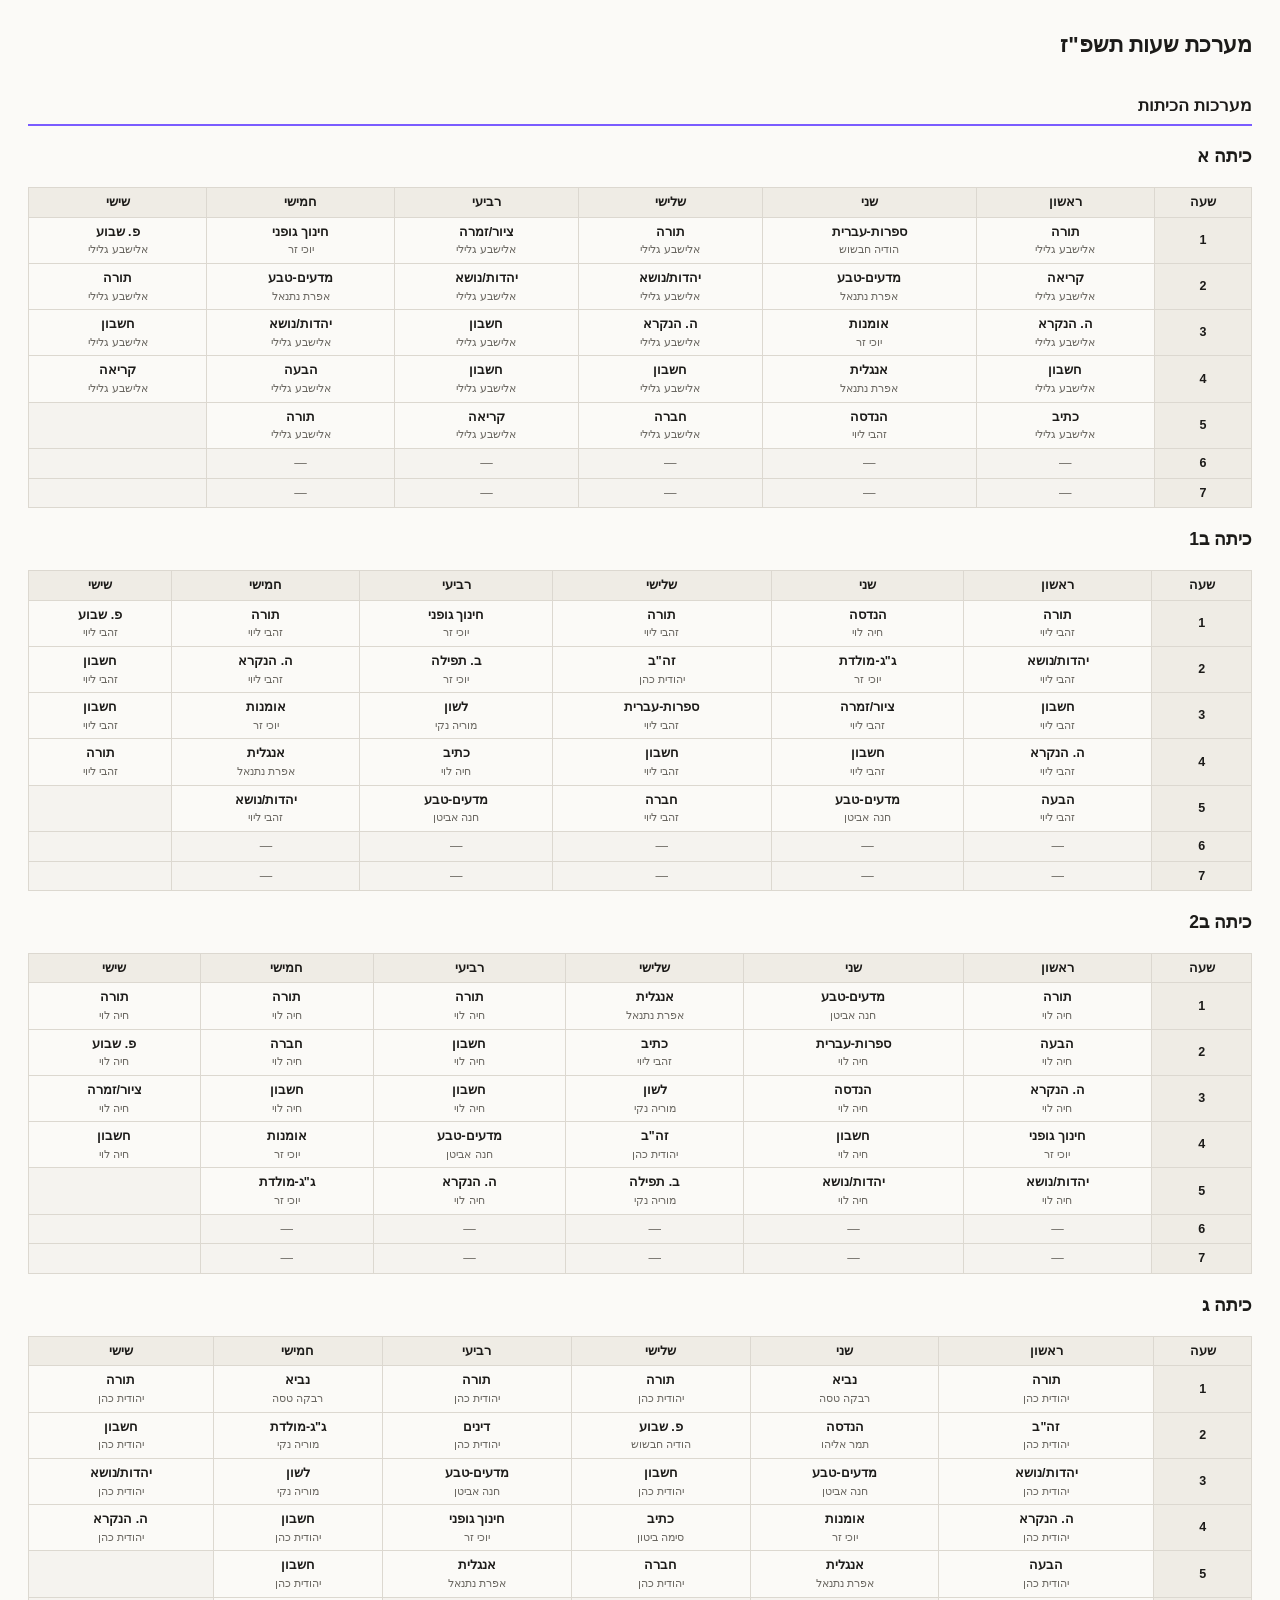
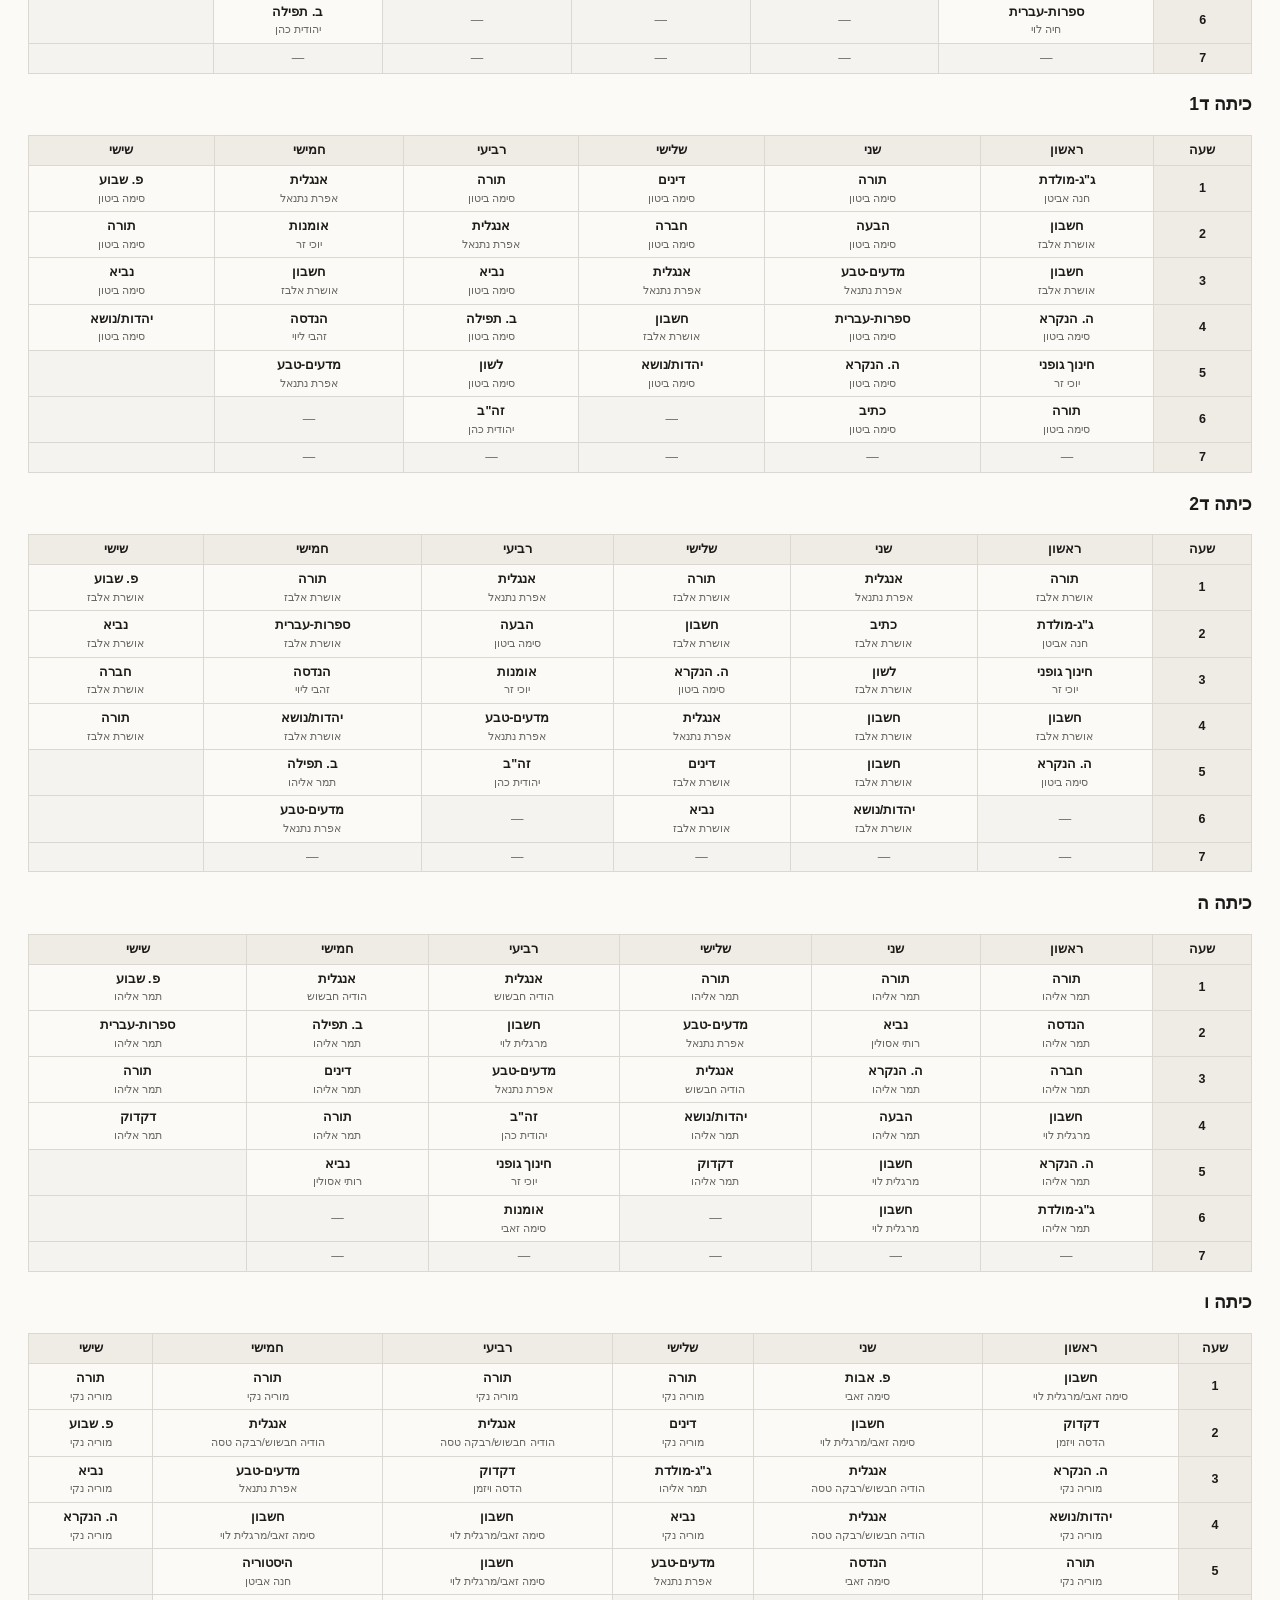
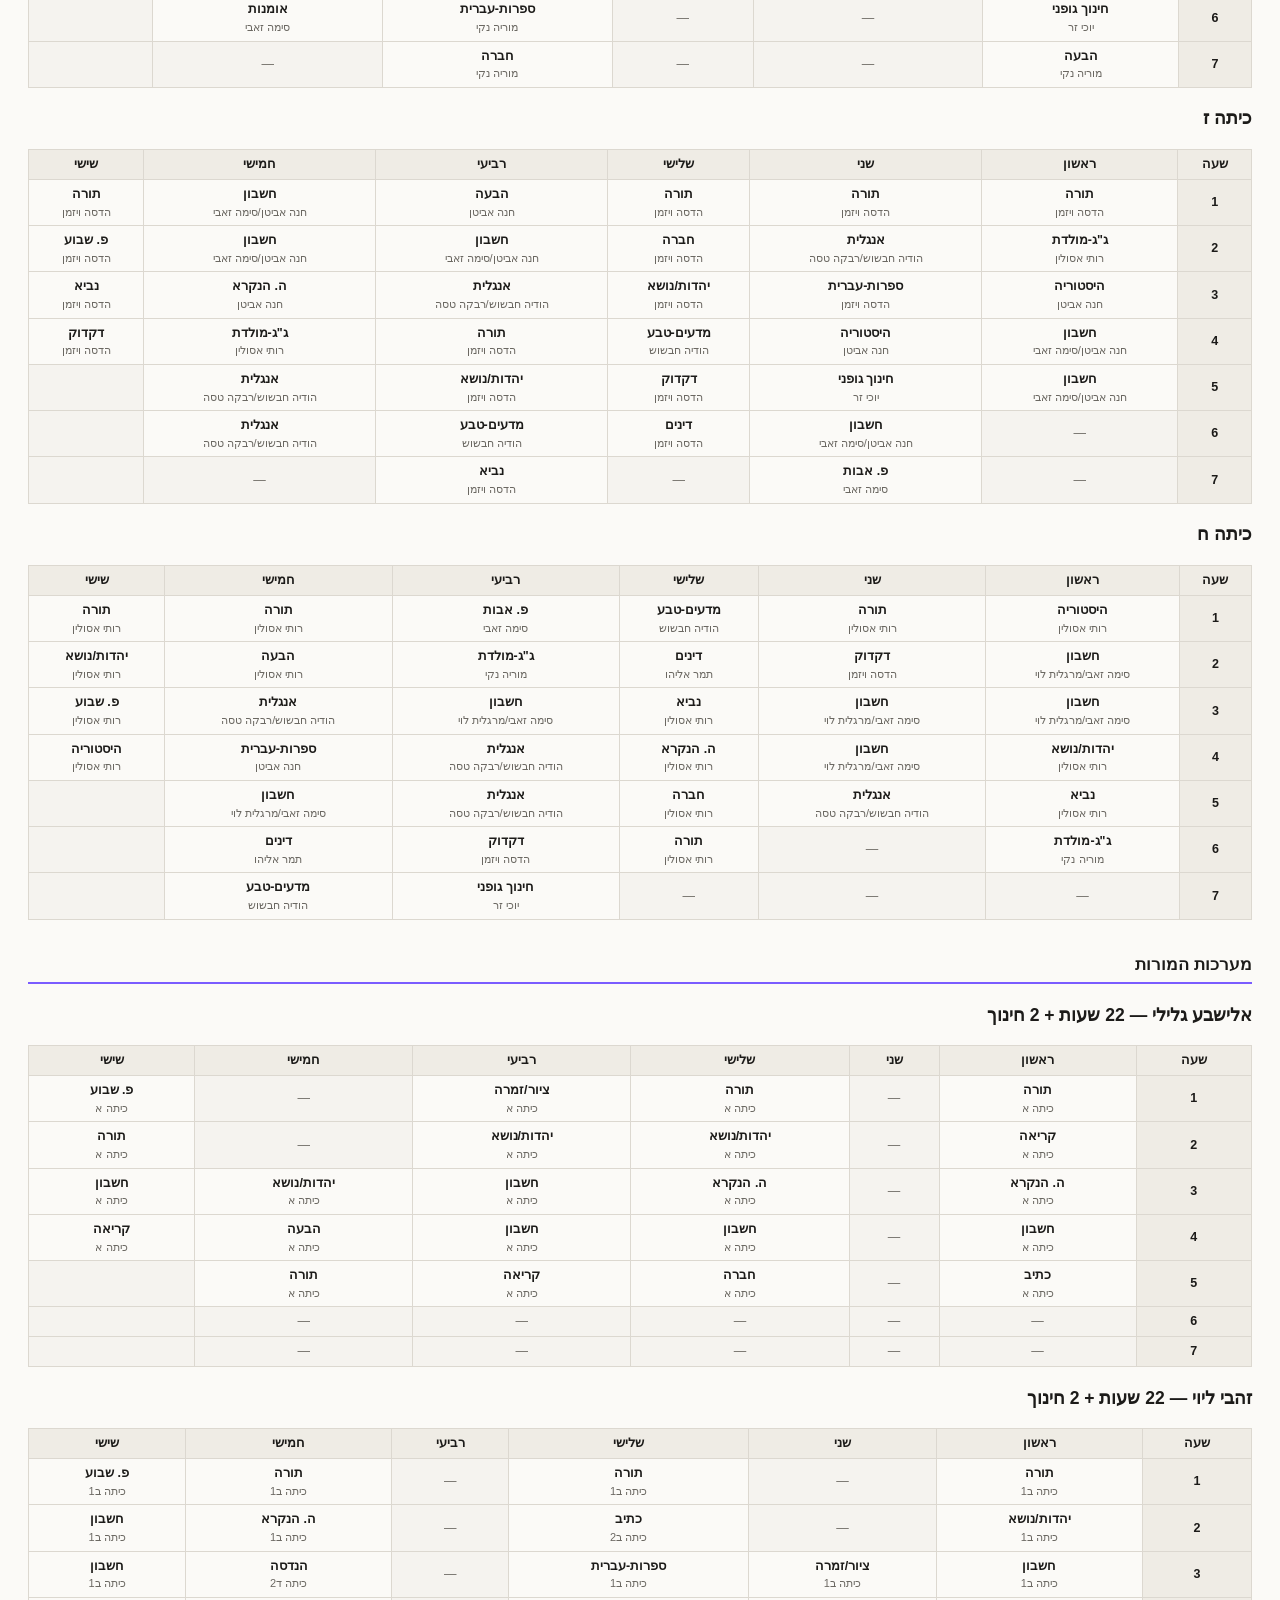
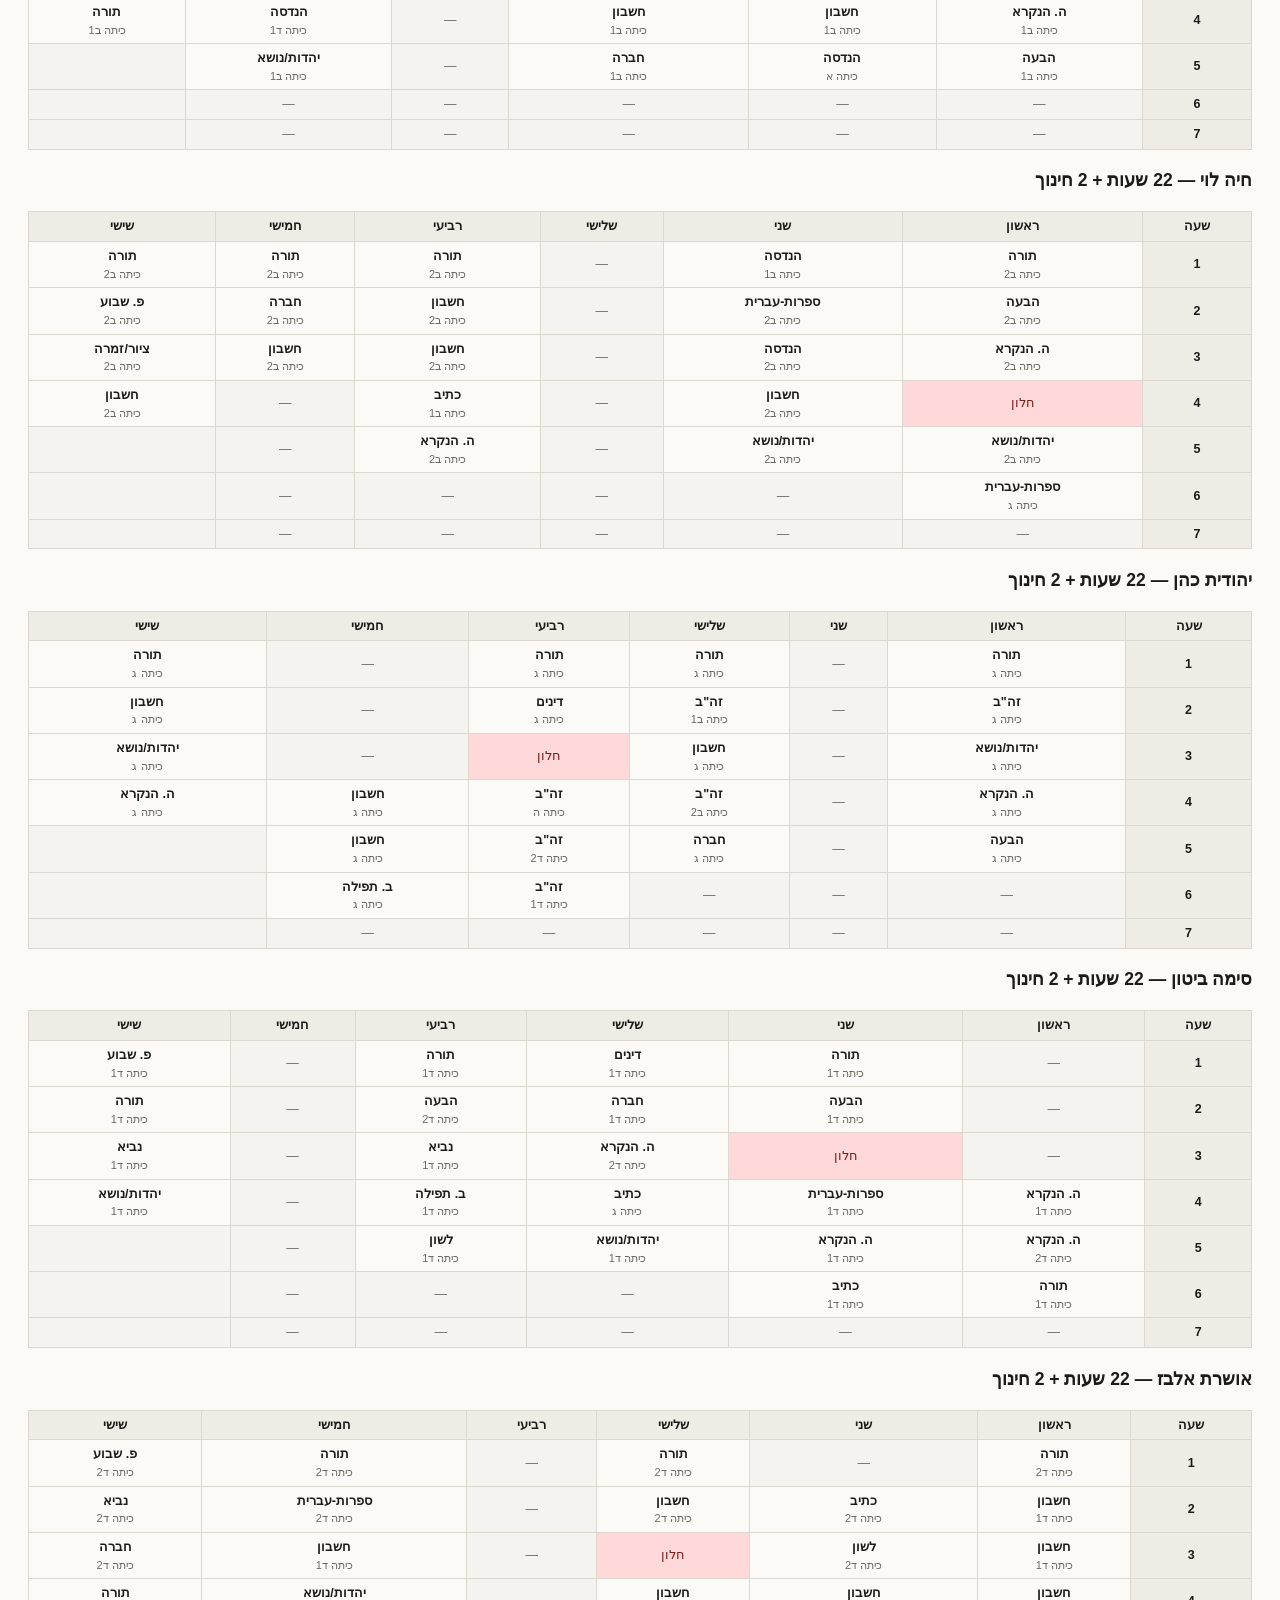
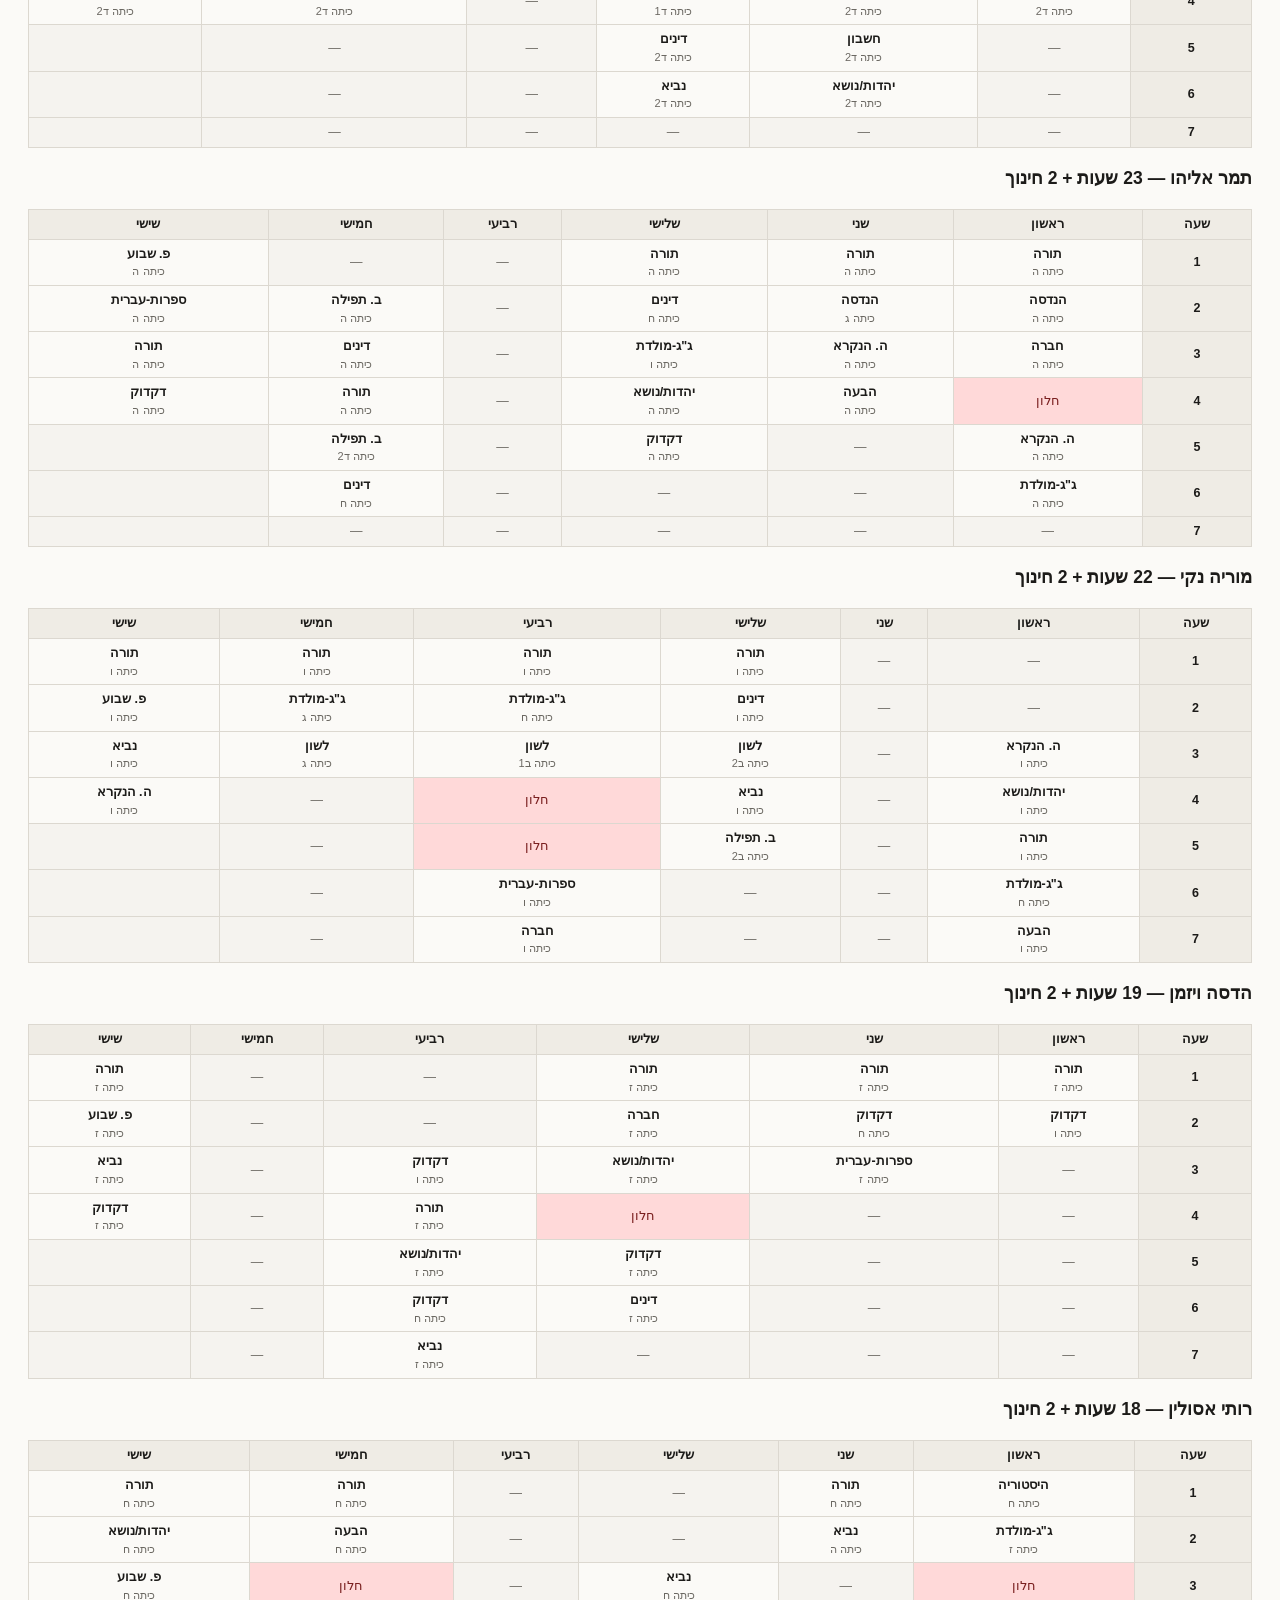
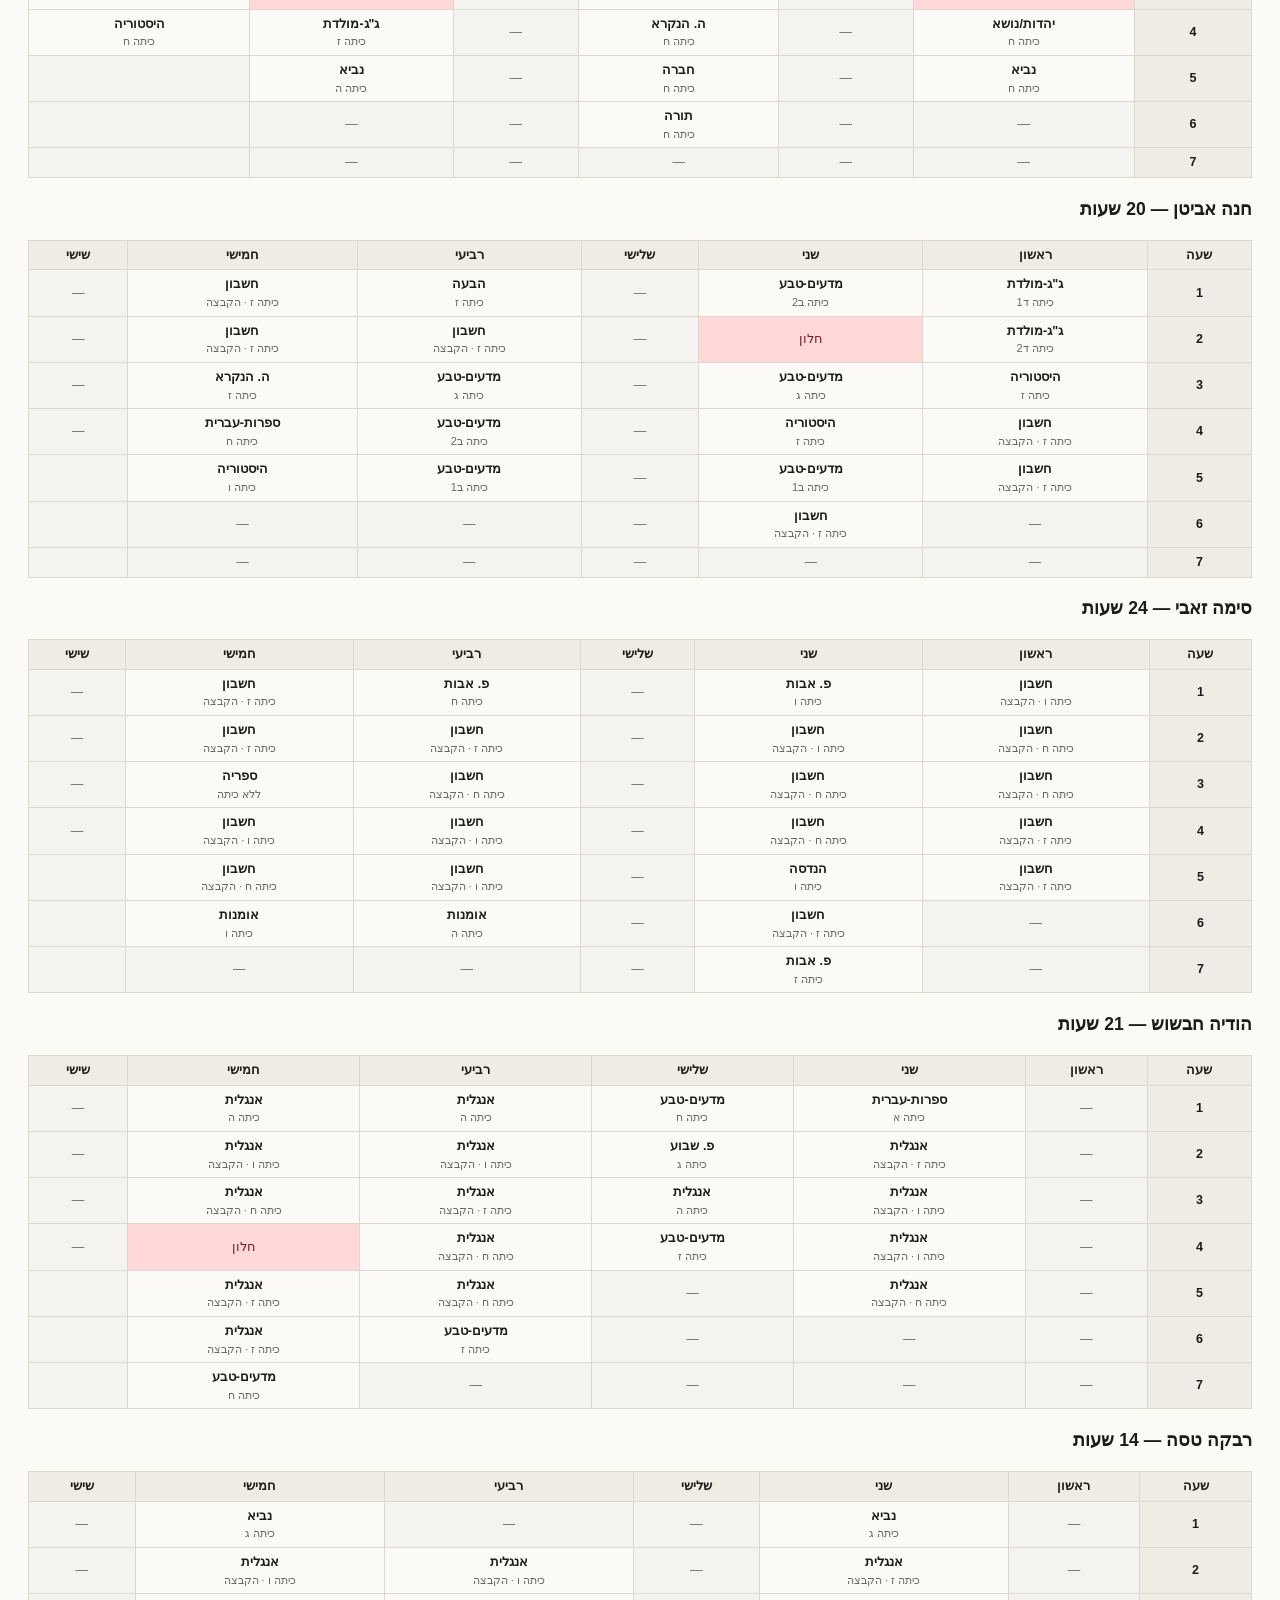
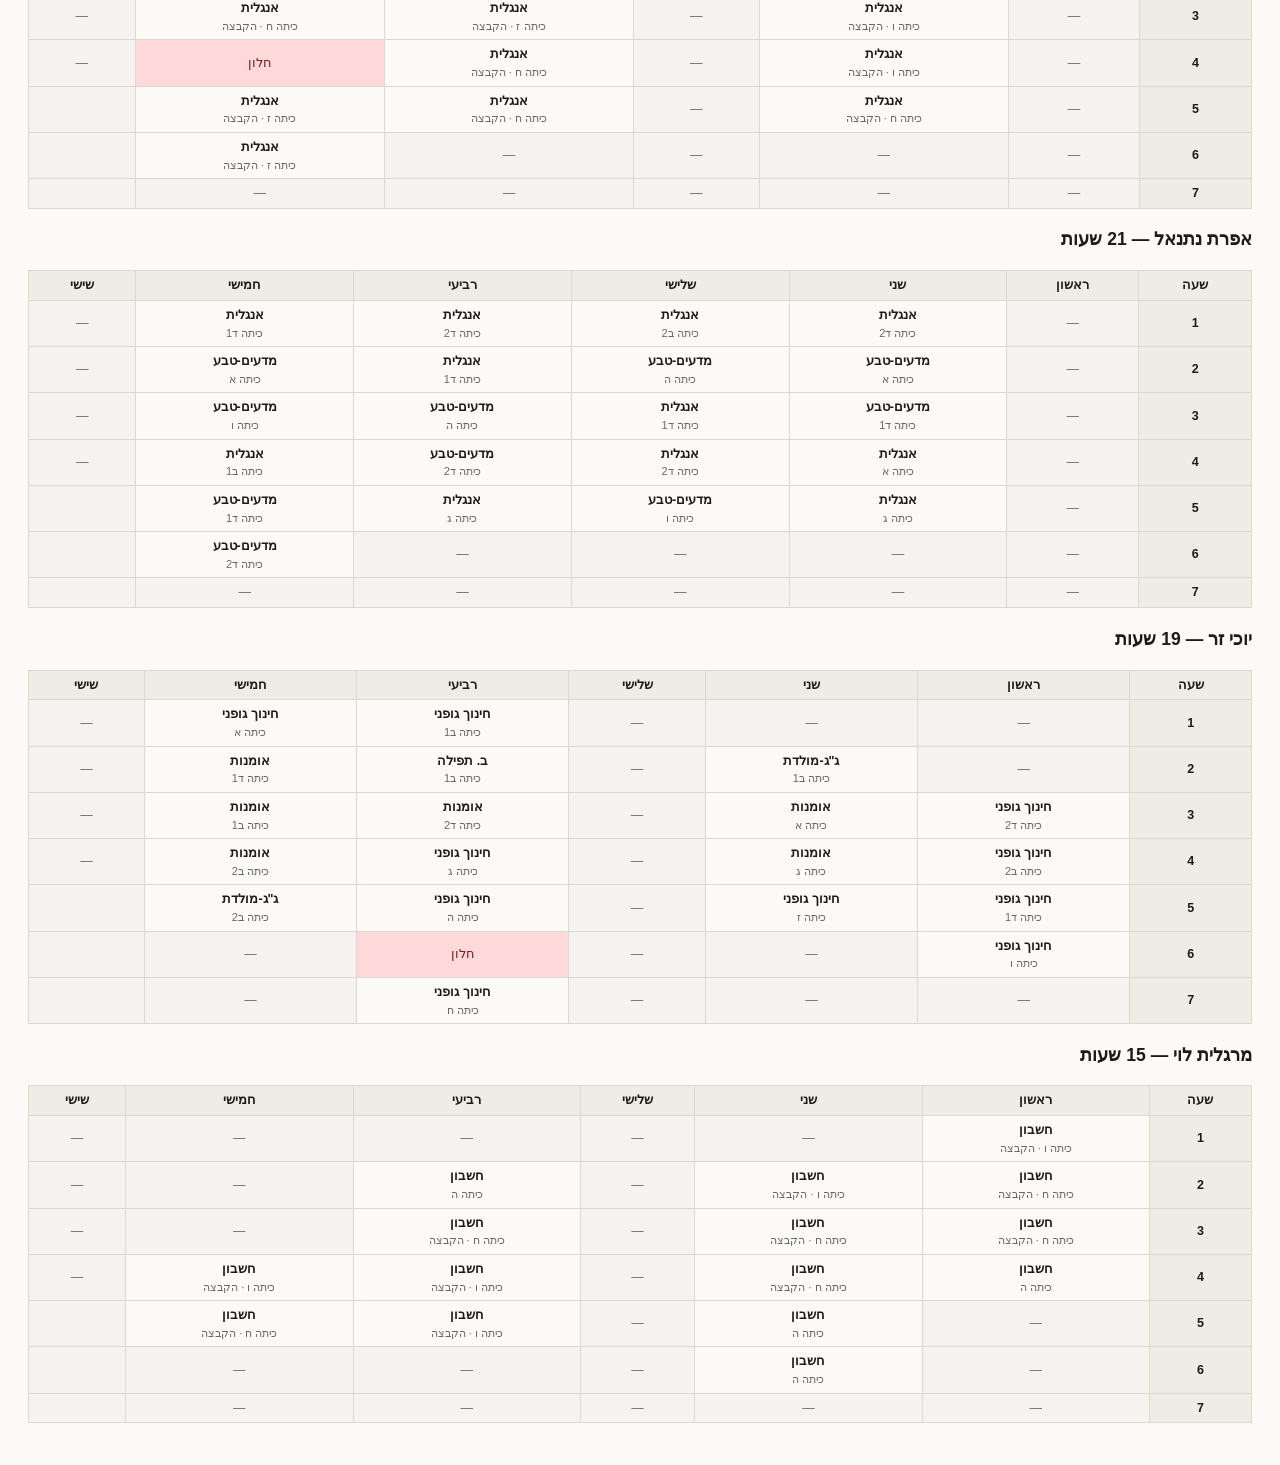
<file: כולל מורות.html>
<!doctype html><html lang='he' dir='rtl'><head><meta charset='utf-8'><meta name='viewport' content='width=device-width,initial-scale=1'><title>מערכת שעות תשפ&quot;ז</title><style>
:root{--bg:#fbfaf7;--fg:#1c1b19;--line:#dcd8d0;--head:#efece5;--muted:#6b6862;
      --accent:#7a5cff;--free:#f5f3ef;}
@media (prefers-color-scheme:dark){:root:not([data-theme=light]){
  --bg:#16151a;--fg:#eceaf2;--line:#302e38;--head:#232028;--muted:#9b96a6;
  --accent:#a894ff;--free:#1c1b21;}}
*{box-sizing:border-box}
body{margin:0;background:var(--bg);color:var(--fg);direction:rtl;
 font:15px/1.5 "Segoe UI",Arial,sans-serif;padding:28px}
h1{font-size:22px;margin:0 0 4px}
h2{font-size:17px;margin:32px 0 8px;padding-bottom:5px;
   border-bottom:2px solid var(--accent)}
.meta{color:var(--muted);font-size:13px;margin-bottom:20px}
.wrap{overflow-x:auto;margin-bottom:14px}
table{border-collapse:collapse;width:100%;min-width:640px}
th,td{border:1px solid var(--line);padding:5px 7px;text-align:center;
      font-size:12.5px;vertical-align:middle}
th{background:var(--head);font-weight:600}
td.free{background:var(--free);color:var(--muted)}
td .s{display:block;font-weight:600}
td .t{display:block;color:var(--muted);font-size:11px}
.gap{background:#ffd9d9;color:#7a1f1f}
@media (prefers-color-scheme:dark){:root:not([data-theme=light]) .gap{
  background:#4a1f26;color:#ffc9c9}}
.note{background:var(--head);border-right:3px solid var(--accent);
      padding:10px 14px;margin:14px 0;font-size:13.5px}
</style></head><body><h1>מערכת שעות תשפ&quot;ז</h1><h2>מערכות הכיתות</h2><h3>כיתה א</h3><div class="wrap"><table><tr><th>שעה</th><th>ראשון</th><th>שני</th><th>שלישי</th><th>רביעי</th><th>חמישי</th><th>שישי</th></tr><tr><th>1</th><td><span class="s">תורה</span><span class="t">אלישבע גלילי</span></td><td><span class="s">ספרות-עברית</span><span class="t">הודיה חבשוש</span></td><td><span class="s">תורה</span><span class="t">אלישבע גלילי</span></td><td><span class="s">ציור/זמרה</span><span class="t">אלישבע גלילי</span></td><td><span class="s">חינוך גופני</span><span class="t">יוכי זר</span></td><td><span class="s">פ. שבוע</span><span class="t">אלישבע גלילי</span></td></tr><tr><th>2</th><td><span class="s">קריאה</span><span class="t">אלישבע גלילי</span></td><td><span class="s">מדעים-טבע</span><span class="t">אפרת נתנאל</span></td><td><span class="s">יהדות/נושא</span><span class="t">אלישבע גלילי</span></td><td><span class="s">יהדות/נושא</span><span class="t">אלישבע גלילי</span></td><td><span class="s">מדעים-טבע</span><span class="t">אפרת נתנאל</span></td><td><span class="s">תורה</span><span class="t">אלישבע גלילי</span></td></tr><tr><th>3</th><td><span class="s">ה. הנקרא</span><span class="t">אלישבע גלילי</span></td><td><span class="s">אומנות</span><span class="t">יוכי זר</span></td><td><span class="s">ה. הנקרא</span><span class="t">אלישבע גלילי</span></td><td><span class="s">חשבון</span><span class="t">אלישבע גלילי</span></td><td><span class="s">יהדות/נושא</span><span class="t">אלישבע גלילי</span></td><td><span class="s">חשבון</span><span class="t">אלישבע גלילי</span></td></tr><tr><th>4</th><td><span class="s">חשבון</span><span class="t">אלישבע גלילי</span></td><td><span class="s">אנגלית</span><span class="t">אפרת נתנאל</span></td><td><span class="s">חשבון</span><span class="t">אלישבע גלילי</span></td><td><span class="s">חשבון</span><span class="t">אלישבע גלילי</span></td><td><span class="s">הבעה</span><span class="t">אלישבע גלילי</span></td><td><span class="s">קריאה</span><span class="t">אלישבע גלילי</span></td></tr><tr><th>5</th><td><span class="s">כתיב</span><span class="t">אלישבע גלילי</span></td><td><span class="s">הנדסה</span><span class="t">זהבי ליוי</span></td><td><span class="s">חברה</span><span class="t">אלישבע גלילי</span></td><td><span class="s">קריאה</span><span class="t">אלישבע גלילי</span></td><td><span class="s">תורה</span><span class="t">אלישבע גלילי</span></td><td class="free"></td></tr><tr><th>6</th><td class="free">—</td><td class="free">—</td><td class="free">—</td><td class="free">—</td><td class="free">—</td><td class="free"></td></tr><tr><th>7</th><td class="free">—</td><td class="free">—</td><td class="free">—</td><td class="free">—</td><td class="free">—</td><td class="free"></td></tr></table></div><h3>כיתה ב1</h3><div class="wrap"><table><tr><th>שעה</th><th>ראשון</th><th>שני</th><th>שלישי</th><th>רביעי</th><th>חמישי</th><th>שישי</th></tr><tr><th>1</th><td><span class="s">תורה</span><span class="t">זהבי ליוי</span></td><td><span class="s">הנדסה</span><span class="t">חיה לוי</span></td><td><span class="s">תורה</span><span class="t">זהבי ליוי</span></td><td><span class="s">חינוך גופני</span><span class="t">יוכי זר</span></td><td><span class="s">תורה</span><span class="t">זהבי ליוי</span></td><td><span class="s">פ. שבוע</span><span class="t">זהבי ליוי</span></td></tr><tr><th>2</th><td><span class="s">יהדות/נושא</span><span class="t">זהבי ליוי</span></td><td><span class="s">ג&quot;ג-מולדת</span><span class="t">יוכי זר</span></td><td><span class="s">זה&quot;ב</span><span class="t">יהודית כהן</span></td><td><span class="s">ב. תפילה</span><span class="t">יוכי זר</span></td><td><span class="s">ה. הנקרא</span><span class="t">זהבי ליוי</span></td><td><span class="s">חשבון</span><span class="t">זהבי ליוי</span></td></tr><tr><th>3</th><td><span class="s">חשבון</span><span class="t">זהבי ליוי</span></td><td><span class="s">ציור/זמרה</span><span class="t">זהבי ליוי</span></td><td><span class="s">ספרות-עברית</span><span class="t">זהבי ליוי</span></td><td><span class="s">לשון</span><span class="t">מוריה נקי</span></td><td><span class="s">אומנות</span><span class="t">יוכי זר</span></td><td><span class="s">חשבון</span><span class="t">זהבי ליוי</span></td></tr><tr><th>4</th><td><span class="s">ה. הנקרא</span><span class="t">זהבי ליוי</span></td><td><span class="s">חשבון</span><span class="t">זהבי ליוי</span></td><td><span class="s">חשבון</span><span class="t">זהבי ליוי</span></td><td><span class="s">כתיב</span><span class="t">חיה לוי</span></td><td><span class="s">אנגלית</span><span class="t">אפרת נתנאל</span></td><td><span class="s">תורה</span><span class="t">זהבי ליוי</span></td></tr><tr><th>5</th><td><span class="s">הבעה</span><span class="t">זהבי ליוי</span></td><td><span class="s">מדעים-טבע</span><span class="t">חנה אביטן</span></td><td><span class="s">חברה</span><span class="t">זהבי ליוי</span></td><td><span class="s">מדעים-טבע</span><span class="t">חנה אביטן</span></td><td><span class="s">יהדות/נושא</span><span class="t">זהבי ליוי</span></td><td class="free"></td></tr><tr><th>6</th><td class="free">—</td><td class="free">—</td><td class="free">—</td><td class="free">—</td><td class="free">—</td><td class="free"></td></tr><tr><th>7</th><td class="free">—</td><td class="free">—</td><td class="free">—</td><td class="free">—</td><td class="free">—</td><td class="free"></td></tr></table></div><h3>כיתה ב2</h3><div class="wrap"><table><tr><th>שעה</th><th>ראשון</th><th>שני</th><th>שלישי</th><th>רביעי</th><th>חמישי</th><th>שישי</th></tr><tr><th>1</th><td><span class="s">תורה</span><span class="t">חיה לוי</span></td><td><span class="s">מדעים-טבע</span><span class="t">חנה אביטן</span></td><td><span class="s">אנגלית</span><span class="t">אפרת נתנאל</span></td><td><span class="s">תורה</span><span class="t">חיה לוי</span></td><td><span class="s">תורה</span><span class="t">חיה לוי</span></td><td><span class="s">תורה</span><span class="t">חיה לוי</span></td></tr><tr><th>2</th><td><span class="s">הבעה</span><span class="t">חיה לוי</span></td><td><span class="s">ספרות-עברית</span><span class="t">חיה לוי</span></td><td><span class="s">כתיב</span><span class="t">זהבי ליוי</span></td><td><span class="s">חשבון</span><span class="t">חיה לוי</span></td><td><span class="s">חברה</span><span class="t">חיה לוי</span></td><td><span class="s">פ. שבוע</span><span class="t">חיה לוי</span></td></tr><tr><th>3</th><td><span class="s">ה. הנקרא</span><span class="t">חיה לוי</span></td><td><span class="s">הנדסה</span><span class="t">חיה לוי</span></td><td><span class="s">לשון</span><span class="t">מוריה נקי</span></td><td><span class="s">חשבון</span><span class="t">חיה לוי</span></td><td><span class="s">חשבון</span><span class="t">חיה לוי</span></td><td><span class="s">ציור/זמרה</span><span class="t">חיה לוי</span></td></tr><tr><th>4</th><td><span class="s">חינוך גופני</span><span class="t">יוכי זר</span></td><td><span class="s">חשבון</span><span class="t">חיה לוי</span></td><td><span class="s">זה&quot;ב</span><span class="t">יהודית כהן</span></td><td><span class="s">מדעים-טבע</span><span class="t">חנה אביטן</span></td><td><span class="s">אומנות</span><span class="t">יוכי זר</span></td><td><span class="s">חשבון</span><span class="t">חיה לוי</span></td></tr><tr><th>5</th><td><span class="s">יהדות/נושא</span><span class="t">חיה לוי</span></td><td><span class="s">יהדות/נושא</span><span class="t">חיה לוי</span></td><td><span class="s">ב. תפילה</span><span class="t">מוריה נקי</span></td><td><span class="s">ה. הנקרא</span><span class="t">חיה לוי</span></td><td><span class="s">ג&quot;ג-מולדת</span><span class="t">יוכי זר</span></td><td class="free"></td></tr><tr><th>6</th><td class="free">—</td><td class="free">—</td><td class="free">—</td><td class="free">—</td><td class="free">—</td><td class="free"></td></tr><tr><th>7</th><td class="free">—</td><td class="free">—</td><td class="free">—</td><td class="free">—</td><td class="free">—</td><td class="free"></td></tr></table></div><h3>כיתה ג</h3><div class="wrap"><table><tr><th>שעה</th><th>ראשון</th><th>שני</th><th>שלישי</th><th>רביעי</th><th>חמישי</th><th>שישי</th></tr><tr><th>1</th><td><span class="s">תורה</span><span class="t">יהודית כהן</span></td><td><span class="s">נביא</span><span class="t">רבקה טסה</span></td><td><span class="s">תורה</span><span class="t">יהודית כהן</span></td><td><span class="s">תורה</span><span class="t">יהודית כהן</span></td><td><span class="s">נביא</span><span class="t">רבקה טסה</span></td><td><span class="s">תורה</span><span class="t">יהודית כהן</span></td></tr><tr><th>2</th><td><span class="s">זה&quot;ב</span><span class="t">יהודית כהן</span></td><td><span class="s">הנדסה</span><span class="t">תמר אליהו</span></td><td><span class="s">פ. שבוע</span><span class="t">הודיה חבשוש</span></td><td><span class="s">דינים</span><span class="t">יהודית כהן</span></td><td><span class="s">ג&quot;ג-מולדת</span><span class="t">מוריה נקי</span></td><td><span class="s">חשבון</span><span class="t">יהודית כהן</span></td></tr><tr><th>3</th><td><span class="s">יהדות/נושא</span><span class="t">יהודית כהן</span></td><td><span class="s">מדעים-טבע</span><span class="t">חנה אביטן</span></td><td><span class="s">חשבון</span><span class="t">יהודית כהן</span></td><td><span class="s">מדעים-טבע</span><span class="t">חנה אביטן</span></td><td><span class="s">לשון</span><span class="t">מוריה נקי</span></td><td><span class="s">יהדות/נושא</span><span class="t">יהודית כהן</span></td></tr><tr><th>4</th><td><span class="s">ה. הנקרא</span><span class="t">יהודית כהן</span></td><td><span class="s">אומנות</span><span class="t">יוכי זר</span></td><td><span class="s">כתיב</span><span class="t">סימה ביטון</span></td><td><span class="s">חינוך גופני</span><span class="t">יוכי זר</span></td><td><span class="s">חשבון</span><span class="t">יהודית כהן</span></td><td><span class="s">ה. הנקרא</span><span class="t">יהודית כהן</span></td></tr><tr><th>5</th><td><span class="s">הבעה</span><span class="t">יהודית כהן</span></td><td><span class="s">אנגלית</span><span class="t">אפרת נתנאל</span></td><td><span class="s">חברה</span><span class="t">יהודית כהן</span></td><td><span class="s">אנגלית</span><span class="t">אפרת נתנאל</span></td><td><span class="s">חשבון</span><span class="t">יהודית כהן</span></td><td class="free"></td></tr><tr><th>6</th><td><span class="s">ספרות-עברית</span><span class="t">חיה לוי</span></td><td class="free">—</td><td class="free">—</td><td class="free">—</td><td><span class="s">ב. תפילה</span><span class="t">יהודית כהן</span></td><td class="free"></td></tr><tr><th>7</th><td class="free">—</td><td class="free">—</td><td class="free">—</td><td class="free">—</td><td class="free">—</td><td class="free"></td></tr></table></div><h3>כיתה ד1</h3><div class="wrap"><table><tr><th>שעה</th><th>ראשון</th><th>שני</th><th>שלישי</th><th>רביעי</th><th>חמישי</th><th>שישי</th></tr><tr><th>1</th><td><span class="s">ג&quot;ג-מולדת</span><span class="t">חנה אביטן</span></td><td><span class="s">תורה</span><span class="t">סימה ביטון</span></td><td><span class="s">דינים</span><span class="t">סימה ביטון</span></td><td><span class="s">תורה</span><span class="t">סימה ביטון</span></td><td><span class="s">אנגלית</span><span class="t">אפרת נתנאל</span></td><td><span class="s">פ. שבוע</span><span class="t">סימה ביטון</span></td></tr><tr><th>2</th><td><span class="s">חשבון</span><span class="t">אושרת אלבז</span></td><td><span class="s">הבעה</span><span class="t">סימה ביטון</span></td><td><span class="s">חברה</span><span class="t">סימה ביטון</span></td><td><span class="s">אנגלית</span><span class="t">אפרת נתנאל</span></td><td><span class="s">אומנות</span><span class="t">יוכי זר</span></td><td><span class="s">תורה</span><span class="t">סימה ביטון</span></td></tr><tr><th>3</th><td><span class="s">חשבון</span><span class="t">אושרת אלבז</span></td><td><span class="s">מדעים-טבע</span><span class="t">אפרת נתנאל</span></td><td><span class="s">אנגלית</span><span class="t">אפרת נתנאל</span></td><td><span class="s">נביא</span><span class="t">סימה ביטון</span></td><td><span class="s">חשבון</span><span class="t">אושרת אלבז</span></td><td><span class="s">נביא</span><span class="t">סימה ביטון</span></td></tr><tr><th>4</th><td><span class="s">ה. הנקרא</span><span class="t">סימה ביטון</span></td><td><span class="s">ספרות-עברית</span><span class="t">סימה ביטון</span></td><td><span class="s">חשבון</span><span class="t">אושרת אלבז</span></td><td><span class="s">ב. תפילה</span><span class="t">סימה ביטון</span></td><td><span class="s">הנדסה</span><span class="t">זהבי ליוי</span></td><td><span class="s">יהדות/נושא</span><span class="t">סימה ביטון</span></td></tr><tr><th>5</th><td><span class="s">חינוך גופני</span><span class="t">יוכי זר</span></td><td><span class="s">ה. הנקרא</span><span class="t">סימה ביטון</span></td><td><span class="s">יהדות/נושא</span><span class="t">סימה ביטון</span></td><td><span class="s">לשון</span><span class="t">סימה ביטון</span></td><td><span class="s">מדעים-טבע</span><span class="t">אפרת נתנאל</span></td><td class="free"></td></tr><tr><th>6</th><td><span class="s">תורה</span><span class="t">סימה ביטון</span></td><td><span class="s">כתיב</span><span class="t">סימה ביטון</span></td><td class="free">—</td><td><span class="s">זה&quot;ב</span><span class="t">יהודית כהן</span></td><td class="free">—</td><td class="free"></td></tr><tr><th>7</th><td class="free">—</td><td class="free">—</td><td class="free">—</td><td class="free">—</td><td class="free">—</td><td class="free"></td></tr></table></div><h3>כיתה ד2</h3><div class="wrap"><table><tr><th>שעה</th><th>ראשון</th><th>שני</th><th>שלישי</th><th>רביעי</th><th>חמישי</th><th>שישי</th></tr><tr><th>1</th><td><span class="s">תורה</span><span class="t">אושרת אלבז</span></td><td><span class="s">אנגלית</span><span class="t">אפרת נתנאל</span></td><td><span class="s">תורה</span><span class="t">אושרת אלבז</span></td><td><span class="s">אנגלית</span><span class="t">אפרת נתנאל</span></td><td><span class="s">תורה</span><span class="t">אושרת אלבז</span></td><td><span class="s">פ. שבוע</span><span class="t">אושרת אלבז</span></td></tr><tr><th>2</th><td><span class="s">ג&quot;ג-מולדת</span><span class="t">חנה אביטן</span></td><td><span class="s">כתיב</span><span class="t">אושרת אלבז</span></td><td><span class="s">חשבון</span><span class="t">אושרת אלבז</span></td><td><span class="s">הבעה</span><span class="t">סימה ביטון</span></td><td><span class="s">ספרות-עברית</span><span class="t">אושרת אלבז</span></td><td><span class="s">נביא</span><span class="t">אושרת אלבז</span></td></tr><tr><th>3</th><td><span class="s">חינוך גופני</span><span class="t">יוכי זר</span></td><td><span class="s">לשון</span><span class="t">אושרת אלבז</span></td><td><span class="s">ה. הנקרא</span><span class="t">סימה ביטון</span></td><td><span class="s">אומנות</span><span class="t">יוכי זר</span></td><td><span class="s">הנדסה</span><span class="t">זהבי ליוי</span></td><td><span class="s">חברה</span><span class="t">אושרת אלבז</span></td></tr><tr><th>4</th><td><span class="s">חשבון</span><span class="t">אושרת אלבז</span></td><td><span class="s">חשבון</span><span class="t">אושרת אלבז</span></td><td><span class="s">אנגלית</span><span class="t">אפרת נתנאל</span></td><td><span class="s">מדעים-טבע</span><span class="t">אפרת נתנאל</span></td><td><span class="s">יהדות/נושא</span><span class="t">אושרת אלבז</span></td><td><span class="s">תורה</span><span class="t">אושרת אלבז</span></td></tr><tr><th>5</th><td><span class="s">ה. הנקרא</span><span class="t">סימה ביטון</span></td><td><span class="s">חשבון</span><span class="t">אושרת אלבז</span></td><td><span class="s">דינים</span><span class="t">אושרת אלבז</span></td><td><span class="s">זה&quot;ב</span><span class="t">יהודית כהן</span></td><td><span class="s">ב. תפילה</span><span class="t">תמר אליהו</span></td><td class="free"></td></tr><tr><th>6</th><td class="free">—</td><td><span class="s">יהדות/נושא</span><span class="t">אושרת אלבז</span></td><td><span class="s">נביא</span><span class="t">אושרת אלבז</span></td><td class="free">—</td><td><span class="s">מדעים-טבע</span><span class="t">אפרת נתנאל</span></td><td class="free"></td></tr><tr><th>7</th><td class="free">—</td><td class="free">—</td><td class="free">—</td><td class="free">—</td><td class="free">—</td><td class="free"></td></tr></table></div><h3>כיתה ה</h3><div class="wrap"><table><tr><th>שעה</th><th>ראשון</th><th>שני</th><th>שלישי</th><th>רביעי</th><th>חמישי</th><th>שישי</th></tr><tr><th>1</th><td><span class="s">תורה</span><span class="t">תמר אליהו</span></td><td><span class="s">תורה</span><span class="t">תמר אליהו</span></td><td><span class="s">תורה</span><span class="t">תמר אליהו</span></td><td><span class="s">אנגלית</span><span class="t">הודיה חבשוש</span></td><td><span class="s">אנגלית</span><span class="t">הודיה חבשוש</span></td><td><span class="s">פ. שבוע</span><span class="t">תמר אליהו</span></td></tr><tr><th>2</th><td><span class="s">הנדסה</span><span class="t">תמר אליהו</span></td><td><span class="s">נביא</span><span class="t">רותי אסולין</span></td><td><span class="s">מדעים-טבע</span><span class="t">אפרת נתנאל</span></td><td><span class="s">חשבון</span><span class="t">מרגלית לוי</span></td><td><span class="s">ב. תפילה</span><span class="t">תמר אליהו</span></td><td><span class="s">ספרות-עברית</span><span class="t">תמר אליהו</span></td></tr><tr><th>3</th><td><span class="s">חברה</span><span class="t">תמר אליהו</span></td><td><span class="s">ה. הנקרא</span><span class="t">תמר אליהו</span></td><td><span class="s">אנגלית</span><span class="t">הודיה חבשוש</span></td><td><span class="s">מדעים-טבע</span><span class="t">אפרת נתנאל</span></td><td><span class="s">דינים</span><span class="t">תמר אליהו</span></td><td><span class="s">תורה</span><span class="t">תמר אליהו</span></td></tr><tr><th>4</th><td><span class="s">חשבון</span><span class="t">מרגלית לוי</span></td><td><span class="s">הבעה</span><span class="t">תמר אליהו</span></td><td><span class="s">יהדות/נושא</span><span class="t">תמר אליהו</span></td><td><span class="s">זה&quot;ב</span><span class="t">יהודית כהן</span></td><td><span class="s">תורה</span><span class="t">תמר אליהו</span></td><td><span class="s">דקדוק</span><span class="t">תמר אליהו</span></td></tr><tr><th>5</th><td><span class="s">ה. הנקרא</span><span class="t">תמר אליהו</span></td><td><span class="s">חשבון</span><span class="t">מרגלית לוי</span></td><td><span class="s">דקדוק</span><span class="t">תמר אליהו</span></td><td><span class="s">חינוך גופני</span><span class="t">יוכי זר</span></td><td><span class="s">נביא</span><span class="t">רותי אסולין</span></td><td class="free"></td></tr><tr><th>6</th><td><span class="s">ג&quot;ג-מולדת</span><span class="t">תמר אליהו</span></td><td><span class="s">חשבון</span><span class="t">מרגלית לוי</span></td><td class="free">—</td><td><span class="s">אומנות</span><span class="t">סימה זאבי</span></td><td class="free">—</td><td class="free"></td></tr><tr><th>7</th><td class="free">—</td><td class="free">—</td><td class="free">—</td><td class="free">—</td><td class="free">—</td><td class="free"></td></tr></table></div><h3>כיתה ו</h3><div class="wrap"><table><tr><th>שעה</th><th>ראשון</th><th>שני</th><th>שלישי</th><th>רביעי</th><th>חמישי</th><th>שישי</th></tr><tr><th>1</th><td><span class="s">חשבון</span><span class="t">סימה זאבי/מרגלית לוי</span></td><td><span class="s">פ. אבות</span><span class="t">סימה זאבי</span></td><td><span class="s">תורה</span><span class="t">מוריה נקי</span></td><td><span class="s">תורה</span><span class="t">מוריה נקי</span></td><td><span class="s">תורה</span><span class="t">מוריה נקי</span></td><td><span class="s">תורה</span><span class="t">מוריה נקי</span></td></tr><tr><th>2</th><td><span class="s">דקדוק</span><span class="t">הדסה ויזמן</span></td><td><span class="s">חשבון</span><span class="t">סימה זאבי/מרגלית לוי</span></td><td><span class="s">דינים</span><span class="t">מוריה נקי</span></td><td><span class="s">אנגלית</span><span class="t">הודיה חבשוש/רבקה טסה</span></td><td><span class="s">אנגלית</span><span class="t">הודיה חבשוש/רבקה טסה</span></td><td><span class="s">פ. שבוע</span><span class="t">מוריה נקי</span></td></tr><tr><th>3</th><td><span class="s">ה. הנקרא</span><span class="t">מוריה נקי</span></td><td><span class="s">אנגלית</span><span class="t">הודיה חבשוש/רבקה טסה</span></td><td><span class="s">ג&quot;ג-מולדת</span><span class="t">תמר אליהו</span></td><td><span class="s">דקדוק</span><span class="t">הדסה ויזמן</span></td><td><span class="s">מדעים-טבע</span><span class="t">אפרת נתנאל</span></td><td><span class="s">נביא</span><span class="t">מוריה נקי</span></td></tr><tr><th>4</th><td><span class="s">יהדות/נושא</span><span class="t">מוריה נקי</span></td><td><span class="s">אנגלית</span><span class="t">הודיה חבשוש/רבקה טסה</span></td><td><span class="s">נביא</span><span class="t">מוריה נקי</span></td><td><span class="s">חשבון</span><span class="t">סימה זאבי/מרגלית לוי</span></td><td><span class="s">חשבון</span><span class="t">סימה זאבי/מרגלית לוי</span></td><td><span class="s">ה. הנקרא</span><span class="t">מוריה נקי</span></td></tr><tr><th>5</th><td><span class="s">תורה</span><span class="t">מוריה נקי</span></td><td><span class="s">הנדסה</span><span class="t">סימה זאבי</span></td><td><span class="s">מדעים-טבע</span><span class="t">אפרת נתנאל</span></td><td><span class="s">חשבון</span><span class="t">סימה זאבי/מרגלית לוי</span></td><td><span class="s">היסטוריה</span><span class="t">חנה אביטן</span></td><td class="free"></td></tr><tr><th>6</th><td><span class="s">חינוך גופני</span><span class="t">יוכי זר</span></td><td class="free">—</td><td class="free">—</td><td><span class="s">ספרות-עברית</span><span class="t">מוריה נקי</span></td><td><span class="s">אומנות</span><span class="t">סימה זאבי</span></td><td class="free"></td></tr><tr><th>7</th><td><span class="s">הבעה</span><span class="t">מוריה נקי</span></td><td class="free">—</td><td class="free">—</td><td><span class="s">חברה</span><span class="t">מוריה נקי</span></td><td class="free">—</td><td class="free"></td></tr></table></div><h3>כיתה ז</h3><div class="wrap"><table><tr><th>שעה</th><th>ראשון</th><th>שני</th><th>שלישי</th><th>רביעי</th><th>חמישי</th><th>שישי</th></tr><tr><th>1</th><td><span class="s">תורה</span><span class="t">הדסה ויזמן</span></td><td><span class="s">תורה</span><span class="t">הדסה ויזמן</span></td><td><span class="s">תורה</span><span class="t">הדסה ויזמן</span></td><td><span class="s">הבעה</span><span class="t">חנה אביטן</span></td><td><span class="s">חשבון</span><span class="t">חנה אביטן/סימה זאבי</span></td><td><span class="s">תורה</span><span class="t">הדסה ויזמן</span></td></tr><tr><th>2</th><td><span class="s">ג&quot;ג-מולדת</span><span class="t">רותי אסולין</span></td><td><span class="s">אנגלית</span><span class="t">הודיה חבשוש/רבקה טסה</span></td><td><span class="s">חברה</span><span class="t">הדסה ויזמן</span></td><td><span class="s">חשבון</span><span class="t">חנה אביטן/סימה זאבי</span></td><td><span class="s">חשבון</span><span class="t">חנה אביטן/סימה זאבי</span></td><td><span class="s">פ. שבוע</span><span class="t">הדסה ויזמן</span></td></tr><tr><th>3</th><td><span class="s">היסטוריה</span><span class="t">חנה אביטן</span></td><td><span class="s">ספרות-עברית</span><span class="t">הדסה ויזמן</span></td><td><span class="s">יהדות/נושא</span><span class="t">הדסה ויזמן</span></td><td><span class="s">אנגלית</span><span class="t">הודיה חבשוש/רבקה טסה</span></td><td><span class="s">ה. הנקרא</span><span class="t">חנה אביטן</span></td><td><span class="s">נביא</span><span class="t">הדסה ויזמן</span></td></tr><tr><th>4</th><td><span class="s">חשבון</span><span class="t">חנה אביטן/סימה זאבי</span></td><td><span class="s">היסטוריה</span><span class="t">חנה אביטן</span></td><td><span class="s">מדעים-טבע</span><span class="t">הודיה חבשוש</span></td><td><span class="s">תורה</span><span class="t">הדסה ויזמן</span></td><td><span class="s">ג&quot;ג-מולדת</span><span class="t">רותי אסולין</span></td><td><span class="s">דקדוק</span><span class="t">הדסה ויזמן</span></td></tr><tr><th>5</th><td><span class="s">חשבון</span><span class="t">חנה אביטן/סימה זאבי</span></td><td><span class="s">חינוך גופני</span><span class="t">יוכי זר</span></td><td><span class="s">דקדוק</span><span class="t">הדסה ויזמן</span></td><td><span class="s">יהדות/נושא</span><span class="t">הדסה ויזמן</span></td><td><span class="s">אנגלית</span><span class="t">הודיה חבשוש/רבקה טסה</span></td><td class="free"></td></tr><tr><th>6</th><td class="free">—</td><td><span class="s">חשבון</span><span class="t">חנה אביטן/סימה זאבי</span></td><td><span class="s">דינים</span><span class="t">הדסה ויזמן</span></td><td><span class="s">מדעים-טבע</span><span class="t">הודיה חבשוש</span></td><td><span class="s">אנגלית</span><span class="t">הודיה חבשוש/רבקה טסה</span></td><td class="free"></td></tr><tr><th>7</th><td class="free">—</td><td><span class="s">פ. אבות</span><span class="t">סימה זאבי</span></td><td class="free">—</td><td><span class="s">נביא</span><span class="t">הדסה ויזמן</span></td><td class="free">—</td><td class="free"></td></tr></table></div><h3>כיתה ח</h3><div class="wrap"><table><tr><th>שעה</th><th>ראשון</th><th>שני</th><th>שלישי</th><th>רביעי</th><th>חמישי</th><th>שישי</th></tr><tr><th>1</th><td><span class="s">היסטוריה</span><span class="t">רותי אסולין</span></td><td><span class="s">תורה</span><span class="t">רותי אסולין</span></td><td><span class="s">מדעים-טבע</span><span class="t">הודיה חבשוש</span></td><td><span class="s">פ. אבות</span><span class="t">סימה זאבי</span></td><td><span class="s">תורה</span><span class="t">רותי אסולין</span></td><td><span class="s">תורה</span><span class="t">רותי אסולין</span></td></tr><tr><th>2</th><td><span class="s">חשבון</span><span class="t">סימה זאבי/מרגלית לוי</span></td><td><span class="s">דקדוק</span><span class="t">הדסה ויזמן</span></td><td><span class="s">דינים</span><span class="t">תמר אליהו</span></td><td><span class="s">ג&quot;ג-מולדת</span><span class="t">מוריה נקי</span></td><td><span class="s">הבעה</span><span class="t">רותי אסולין</span></td><td><span class="s">יהדות/נושא</span><span class="t">רותי אסולין</span></td></tr><tr><th>3</th><td><span class="s">חשבון</span><span class="t">סימה זאבי/מרגלית לוי</span></td><td><span class="s">חשבון</span><span class="t">סימה זאבי/מרגלית לוי</span></td><td><span class="s">נביא</span><span class="t">רותי אסולין</span></td><td><span class="s">חשבון</span><span class="t">סימה זאבי/מרגלית לוי</span></td><td><span class="s">אנגלית</span><span class="t">הודיה חבשוש/רבקה טסה</span></td><td><span class="s">פ. שבוע</span><span class="t">רותי אסולין</span></td></tr><tr><th>4</th><td><span class="s">יהדות/נושא</span><span class="t">רותי אסולין</span></td><td><span class="s">חשבון</span><span class="t">סימה זאבי/מרגלית לוי</span></td><td><span class="s">ה. הנקרא</span><span class="t">רותי אסולין</span></td><td><span class="s">אנגלית</span><span class="t">הודיה חבשוש/רבקה טסה</span></td><td><span class="s">ספרות-עברית</span><span class="t">חנה אביטן</span></td><td><span class="s">היסטוריה</span><span class="t">רותי אסולין</span></td></tr><tr><th>5</th><td><span class="s">נביא</span><span class="t">רותי אסולין</span></td><td><span class="s">אנגלית</span><span class="t">הודיה חבשוש/רבקה טסה</span></td><td><span class="s">חברה</span><span class="t">רותי אסולין</span></td><td><span class="s">אנגלית</span><span class="t">הודיה חבשוש/רבקה טסה</span></td><td><span class="s">חשבון</span><span class="t">סימה זאבי/מרגלית לוי</span></td><td class="free"></td></tr><tr><th>6</th><td><span class="s">ג&quot;ג-מולדת</span><span class="t">מוריה נקי</span></td><td class="free">—</td><td><span class="s">תורה</span><span class="t">רותי אסולין</span></td><td><span class="s">דקדוק</span><span class="t">הדסה ויזמן</span></td><td><span class="s">דינים</span><span class="t">תמר אליהו</span></td><td class="free"></td></tr><tr><th>7</th><td class="free">—</td><td class="free">—</td><td class="free">—</td><td><span class="s">חינוך גופני</span><span class="t">יוכי זר</span></td><td><span class="s">מדעים-טבע</span><span class="t">הודיה חבשוש</span></td><td class="free"></td></tr></table></div><h2>מערכות המורות</h2><h3>אלישבע גלילי — 22 שעות + 2 חינוך</h3><div class="wrap"><table><tr><th>שעה</th><th>ראשון</th><th>שני</th><th>שלישי</th><th>רביעי</th><th>חמישי</th><th>שישי</th></tr><tr><th>1</th><td><span class="s">תורה</span><span class="t">כיתה א</span></td><td class="free">—</td><td><span class="s">תורה</span><span class="t">כיתה א</span></td><td><span class="s">ציור/זמרה</span><span class="t">כיתה א</span></td><td class="free">—</td><td><span class="s">פ. שבוע</span><span class="t">כיתה א</span></td></tr><tr><th>2</th><td><span class="s">קריאה</span><span class="t">כיתה א</span></td><td class="free">—</td><td><span class="s">יהדות/נושא</span><span class="t">כיתה א</span></td><td><span class="s">יהדות/נושא</span><span class="t">כיתה א</span></td><td class="free">—</td><td><span class="s">תורה</span><span class="t">כיתה א</span></td></tr><tr><th>3</th><td><span class="s">ה. הנקרא</span><span class="t">כיתה א</span></td><td class="free">—</td><td><span class="s">ה. הנקרא</span><span class="t">כיתה א</span></td><td><span class="s">חשבון</span><span class="t">כיתה א</span></td><td><span class="s">יהדות/נושא</span><span class="t">כיתה א</span></td><td><span class="s">חשבון</span><span class="t">כיתה א</span></td></tr><tr><th>4</th><td><span class="s">חשבון</span><span class="t">כיתה א</span></td><td class="free">—</td><td><span class="s">חשבון</span><span class="t">כיתה א</span></td><td><span class="s">חשבון</span><span class="t">כיתה א</span></td><td><span class="s">הבעה</span><span class="t">כיתה א</span></td><td><span class="s">קריאה</span><span class="t">כיתה א</span></td></tr><tr><th>5</th><td><span class="s">כתיב</span><span class="t">כיתה א</span></td><td class="free">—</td><td><span class="s">חברה</span><span class="t">כיתה א</span></td><td><span class="s">קריאה</span><span class="t">כיתה א</span></td><td><span class="s">תורה</span><span class="t">כיתה א</span></td><td class="free"></td></tr><tr><th>6</th><td class="free">—</td><td class="free">—</td><td class="free">—</td><td class="free">—</td><td class="free">—</td><td class="free"></td></tr><tr><th>7</th><td class="free">—</td><td class="free">—</td><td class="free">—</td><td class="free">—</td><td class="free">—</td><td class="free"></td></tr></table></div><h3>זהבי ליוי — 22 שעות + 2 חינוך</h3><div class="wrap"><table><tr><th>שעה</th><th>ראשון</th><th>שני</th><th>שלישי</th><th>רביעי</th><th>חמישי</th><th>שישי</th></tr><tr><th>1</th><td><span class="s">תורה</span><span class="t">כיתה ב1</span></td><td class="free">—</td><td><span class="s">תורה</span><span class="t">כיתה ב1</span></td><td class="free">—</td><td><span class="s">תורה</span><span class="t">כיתה ב1</span></td><td><span class="s">פ. שבוע</span><span class="t">כיתה ב1</span></td></tr><tr><th>2</th><td><span class="s">יהדות/נושא</span><span class="t">כיתה ב1</span></td><td class="free">—</td><td><span class="s">כתיב</span><span class="t">כיתה ב2</span></td><td class="free">—</td><td><span class="s">ה. הנקרא</span><span class="t">כיתה ב1</span></td><td><span class="s">חשבון</span><span class="t">כיתה ב1</span></td></tr><tr><th>3</th><td><span class="s">חשבון</span><span class="t">כיתה ב1</span></td><td><span class="s">ציור/זמרה</span><span class="t">כיתה ב1</span></td><td><span class="s">ספרות-עברית</span><span class="t">כיתה ב1</span></td><td class="free">—</td><td><span class="s">הנדסה</span><span class="t">כיתה ד2</span></td><td><span class="s">חשבון</span><span class="t">כיתה ב1</span></td></tr><tr><th>4</th><td><span class="s">ה. הנקרא</span><span class="t">כיתה ב1</span></td><td><span class="s">חשבון</span><span class="t">כיתה ב1</span></td><td><span class="s">חשבון</span><span class="t">כיתה ב1</span></td><td class="free">—</td><td><span class="s">הנדסה</span><span class="t">כיתה ד1</span></td><td><span class="s">תורה</span><span class="t">כיתה ב1</span></td></tr><tr><th>5</th><td><span class="s">הבעה</span><span class="t">כיתה ב1</span></td><td><span class="s">הנדסה</span><span class="t">כיתה א</span></td><td><span class="s">חברה</span><span class="t">כיתה ב1</span></td><td class="free">—</td><td><span class="s">יהדות/נושא</span><span class="t">כיתה ב1</span></td><td class="free"></td></tr><tr><th>6</th><td class="free">—</td><td class="free">—</td><td class="free">—</td><td class="free">—</td><td class="free">—</td><td class="free"></td></tr><tr><th>7</th><td class="free">—</td><td class="free">—</td><td class="free">—</td><td class="free">—</td><td class="free">—</td><td class="free"></td></tr></table></div><h3>חיה לוי — 22 שעות + 2 חינוך</h3><div class="wrap"><table><tr><th>שעה</th><th>ראשון</th><th>שני</th><th>שלישי</th><th>רביעי</th><th>חמישי</th><th>שישי</th></tr><tr><th>1</th><td><span class="s">תורה</span><span class="t">כיתה ב2</span></td><td><span class="s">הנדסה</span><span class="t">כיתה ב1</span></td><td class="free">—</td><td><span class="s">תורה</span><span class="t">כיתה ב2</span></td><td><span class="s">תורה</span><span class="t">כיתה ב2</span></td><td><span class="s">תורה</span><span class="t">כיתה ב2</span></td></tr><tr><th>2</th><td><span class="s">הבעה</span><span class="t">כיתה ב2</span></td><td><span class="s">ספרות-עברית</span><span class="t">כיתה ב2</span></td><td class="free">—</td><td><span class="s">חשבון</span><span class="t">כיתה ב2</span></td><td><span class="s">חברה</span><span class="t">כיתה ב2</span></td><td><span class="s">פ. שבוע</span><span class="t">כיתה ב2</span></td></tr><tr><th>3</th><td><span class="s">ה. הנקרא</span><span class="t">כיתה ב2</span></td><td><span class="s">הנדסה</span><span class="t">כיתה ב2</span></td><td class="free">—</td><td><span class="s">חשבון</span><span class="t">כיתה ב2</span></td><td><span class="s">חשבון</span><span class="t">כיתה ב2</span></td><td><span class="s">ציור/זמרה</span><span class="t">כיתה ב2</span></td></tr><tr><th>4</th><td class="gap">חלון</td><td><span class="s">חשבון</span><span class="t">כיתה ב2</span></td><td class="free">—</td><td><span class="s">כתיב</span><span class="t">כיתה ב1</span></td><td class="free">—</td><td><span class="s">חשבון</span><span class="t">כיתה ב2</span></td></tr><tr><th>5</th><td><span class="s">יהדות/נושא</span><span class="t">כיתה ב2</span></td><td><span class="s">יהדות/נושא</span><span class="t">כיתה ב2</span></td><td class="free">—</td><td><span class="s">ה. הנקרא</span><span class="t">כיתה ב2</span></td><td class="free">—</td><td class="free"></td></tr><tr><th>6</th><td><span class="s">ספרות-עברית</span><span class="t">כיתה ג</span></td><td class="free">—</td><td class="free">—</td><td class="free">—</td><td class="free">—</td><td class="free"></td></tr><tr><th>7</th><td class="free">—</td><td class="free">—</td><td class="free">—</td><td class="free">—</td><td class="free">—</td><td class="free"></td></tr></table></div><h3>יהודית כהן — 22 שעות + 2 חינוך</h3><div class="wrap"><table><tr><th>שעה</th><th>ראשון</th><th>שני</th><th>שלישי</th><th>רביעי</th><th>חמישי</th><th>שישי</th></tr><tr><th>1</th><td><span class="s">תורה</span><span class="t">כיתה ג</span></td><td class="free">—</td><td><span class="s">תורה</span><span class="t">כיתה ג</span></td><td><span class="s">תורה</span><span class="t">כיתה ג</span></td><td class="free">—</td><td><span class="s">תורה</span><span class="t">כיתה ג</span></td></tr><tr><th>2</th><td><span class="s">זה&quot;ב</span><span class="t">כיתה ג</span></td><td class="free">—</td><td><span class="s">זה&quot;ב</span><span class="t">כיתה ב1</span></td><td><span class="s">דינים</span><span class="t">כיתה ג</span></td><td class="free">—</td><td><span class="s">חשבון</span><span class="t">כיתה ג</span></td></tr><tr><th>3</th><td><span class="s">יהדות/נושא</span><span class="t">כיתה ג</span></td><td class="free">—</td><td><span class="s">חשבון</span><span class="t">כיתה ג</span></td><td class="gap">חלון</td><td class="free">—</td><td><span class="s">יהדות/נושא</span><span class="t">כיתה ג</span></td></tr><tr><th>4</th><td><span class="s">ה. הנקרא</span><span class="t">כיתה ג</span></td><td class="free">—</td><td><span class="s">זה&quot;ב</span><span class="t">כיתה ב2</span></td><td><span class="s">זה&quot;ב</span><span class="t">כיתה ה</span></td><td><span class="s">חשבון</span><span class="t">כיתה ג</span></td><td><span class="s">ה. הנקרא</span><span class="t">כיתה ג</span></td></tr><tr><th>5</th><td><span class="s">הבעה</span><span class="t">כיתה ג</span></td><td class="free">—</td><td><span class="s">חברה</span><span class="t">כיתה ג</span></td><td><span class="s">זה&quot;ב</span><span class="t">כיתה ד2</span></td><td><span class="s">חשבון</span><span class="t">כיתה ג</span></td><td class="free"></td></tr><tr><th>6</th><td class="free">—</td><td class="free">—</td><td class="free">—</td><td><span class="s">זה&quot;ב</span><span class="t">כיתה ד1</span></td><td><span class="s">ב. תפילה</span><span class="t">כיתה ג</span></td><td class="free"></td></tr><tr><th>7</th><td class="free">—</td><td class="free">—</td><td class="free">—</td><td class="free">—</td><td class="free">—</td><td class="free"></td></tr></table></div><h3>סימה ביטון — 22 שעות + 2 חינוך</h3><div class="wrap"><table><tr><th>שעה</th><th>ראשון</th><th>שני</th><th>שלישי</th><th>רביעי</th><th>חמישי</th><th>שישי</th></tr><tr><th>1</th><td class="free">—</td><td><span class="s">תורה</span><span class="t">כיתה ד1</span></td><td><span class="s">דינים</span><span class="t">כיתה ד1</span></td><td><span class="s">תורה</span><span class="t">כיתה ד1</span></td><td class="free">—</td><td><span class="s">פ. שבוע</span><span class="t">כיתה ד1</span></td></tr><tr><th>2</th><td class="free">—</td><td><span class="s">הבעה</span><span class="t">כיתה ד1</span></td><td><span class="s">חברה</span><span class="t">כיתה ד1</span></td><td><span class="s">הבעה</span><span class="t">כיתה ד2</span></td><td class="free">—</td><td><span class="s">תורה</span><span class="t">כיתה ד1</span></td></tr><tr><th>3</th><td class="free">—</td><td class="gap">חלון</td><td><span class="s">ה. הנקרא</span><span class="t">כיתה ד2</span></td><td><span class="s">נביא</span><span class="t">כיתה ד1</span></td><td class="free">—</td><td><span class="s">נביא</span><span class="t">כיתה ד1</span></td></tr><tr><th>4</th><td><span class="s">ה. הנקרא</span><span class="t">כיתה ד1</span></td><td><span class="s">ספרות-עברית</span><span class="t">כיתה ד1</span></td><td><span class="s">כתיב</span><span class="t">כיתה ג</span></td><td><span class="s">ב. תפילה</span><span class="t">כיתה ד1</span></td><td class="free">—</td><td><span class="s">יהדות/נושא</span><span class="t">כיתה ד1</span></td></tr><tr><th>5</th><td><span class="s">ה. הנקרא</span><span class="t">כיתה ד2</span></td><td><span class="s">ה. הנקרא</span><span class="t">כיתה ד1</span></td><td><span class="s">יהדות/נושא</span><span class="t">כיתה ד1</span></td><td><span class="s">לשון</span><span class="t">כיתה ד1</span></td><td class="free">—</td><td class="free"></td></tr><tr><th>6</th><td><span class="s">תורה</span><span class="t">כיתה ד1</span></td><td><span class="s">כתיב</span><span class="t">כיתה ד1</span></td><td class="free">—</td><td class="free">—</td><td class="free">—</td><td class="free"></td></tr><tr><th>7</th><td class="free">—</td><td class="free">—</td><td class="free">—</td><td class="free">—</td><td class="free">—</td><td class="free"></td></tr></table></div><h3>אושרת אלבז — 22 שעות + 2 חינוך</h3><div class="wrap"><table><tr><th>שעה</th><th>ראשון</th><th>שני</th><th>שלישי</th><th>רביעי</th><th>חמישי</th><th>שישי</th></tr><tr><th>1</th><td><span class="s">תורה</span><span class="t">כיתה ד2</span></td><td class="free">—</td><td><span class="s">תורה</span><span class="t">כיתה ד2</span></td><td class="free">—</td><td><span class="s">תורה</span><span class="t">כיתה ד2</span></td><td><span class="s">פ. שבוע</span><span class="t">כיתה ד2</span></td></tr><tr><th>2</th><td><span class="s">חשבון</span><span class="t">כיתה ד1</span></td><td><span class="s">כתיב</span><span class="t">כיתה ד2</span></td><td><span class="s">חשבון</span><span class="t">כיתה ד2</span></td><td class="free">—</td><td><span class="s">ספרות-עברית</span><span class="t">כיתה ד2</span></td><td><span class="s">נביא</span><span class="t">כיתה ד2</span></td></tr><tr><th>3</th><td><span class="s">חשבון</span><span class="t">כיתה ד1</span></td><td><span class="s">לשון</span><span class="t">כיתה ד2</span></td><td class="gap">חלון</td><td class="free">—</td><td><span class="s">חשבון</span><span class="t">כיתה ד1</span></td><td><span class="s">חברה</span><span class="t">כיתה ד2</span></td></tr><tr><th>4</th><td><span class="s">חשבון</span><span class="t">כיתה ד2</span></td><td><span class="s">חשבון</span><span class="t">כיתה ד2</span></td><td><span class="s">חשבון</span><span class="t">כיתה ד1</span></td><td class="free">—</td><td><span class="s">יהדות/נושא</span><span class="t">כיתה ד2</span></td><td><span class="s">תורה</span><span class="t">כיתה ד2</span></td></tr><tr><th>5</th><td class="free">—</td><td><span class="s">חשבון</span><span class="t">כיתה ד2</span></td><td><span class="s">דינים</span><span class="t">כיתה ד2</span></td><td class="free">—</td><td class="free">—</td><td class="free"></td></tr><tr><th>6</th><td class="free">—</td><td><span class="s">יהדות/נושא</span><span class="t">כיתה ד2</span></td><td><span class="s">נביא</span><span class="t">כיתה ד2</span></td><td class="free">—</td><td class="free">—</td><td class="free"></td></tr><tr><th>7</th><td class="free">—</td><td class="free">—</td><td class="free">—</td><td class="free">—</td><td class="free">—</td><td class="free"></td></tr></table></div><h3>תמר אליהו — 23 שעות + 2 חינוך</h3><div class="wrap"><table><tr><th>שעה</th><th>ראשון</th><th>שני</th><th>שלישי</th><th>רביעי</th><th>חמישי</th><th>שישי</th></tr><tr><th>1</th><td><span class="s">תורה</span><span class="t">כיתה ה</span></td><td><span class="s">תורה</span><span class="t">כיתה ה</span></td><td><span class="s">תורה</span><span class="t">כיתה ה</span></td><td class="free">—</td><td class="free">—</td><td><span class="s">פ. שבוע</span><span class="t">כיתה ה</span></td></tr><tr><th>2</th><td><span class="s">הנדסה</span><span class="t">כיתה ה</span></td><td><span class="s">הנדסה</span><span class="t">כיתה ג</span></td><td><span class="s">דינים</span><span class="t">כיתה ח</span></td><td class="free">—</td><td><span class="s">ב. תפילה</span><span class="t">כיתה ה</span></td><td><span class="s">ספרות-עברית</span><span class="t">כיתה ה</span></td></tr><tr><th>3</th><td><span class="s">חברה</span><span class="t">כיתה ה</span></td><td><span class="s">ה. הנקרא</span><span class="t">כיתה ה</span></td><td><span class="s">ג&quot;ג-מולדת</span><span class="t">כיתה ו</span></td><td class="free">—</td><td><span class="s">דינים</span><span class="t">כיתה ה</span></td><td><span class="s">תורה</span><span class="t">כיתה ה</span></td></tr><tr><th>4</th><td class="gap">חלון</td><td><span class="s">הבעה</span><span class="t">כיתה ה</span></td><td><span class="s">יהדות/נושא</span><span class="t">כיתה ה</span></td><td class="free">—</td><td><span class="s">תורה</span><span class="t">כיתה ה</span></td><td><span class="s">דקדוק</span><span class="t">כיתה ה</span></td></tr><tr><th>5</th><td><span class="s">ה. הנקרא</span><span class="t">כיתה ה</span></td><td class="free">—</td><td><span class="s">דקדוק</span><span class="t">כיתה ה</span></td><td class="free">—</td><td><span class="s">ב. תפילה</span><span class="t">כיתה ד2</span></td><td class="free"></td></tr><tr><th>6</th><td><span class="s">ג&quot;ג-מולדת</span><span class="t">כיתה ה</span></td><td class="free">—</td><td class="free">—</td><td class="free">—</td><td><span class="s">דינים</span><span class="t">כיתה ח</span></td><td class="free"></td></tr><tr><th>7</th><td class="free">—</td><td class="free">—</td><td class="free">—</td><td class="free">—</td><td class="free">—</td><td class="free"></td></tr></table></div><h3>מוריה נקי — 22 שעות + 2 חינוך</h3><div class="wrap"><table><tr><th>שעה</th><th>ראשון</th><th>שני</th><th>שלישי</th><th>רביעי</th><th>חמישי</th><th>שישי</th></tr><tr><th>1</th><td class="free">—</td><td class="free">—</td><td><span class="s">תורה</span><span class="t">כיתה ו</span></td><td><span class="s">תורה</span><span class="t">כיתה ו</span></td><td><span class="s">תורה</span><span class="t">כיתה ו</span></td><td><span class="s">תורה</span><span class="t">כיתה ו</span></td></tr><tr><th>2</th><td class="free">—</td><td class="free">—</td><td><span class="s">דינים</span><span class="t">כיתה ו</span></td><td><span class="s">ג&quot;ג-מולדת</span><span class="t">כיתה ח</span></td><td><span class="s">ג&quot;ג-מולדת</span><span class="t">כיתה ג</span></td><td><span class="s">פ. שבוע</span><span class="t">כיתה ו</span></td></tr><tr><th>3</th><td><span class="s">ה. הנקרא</span><span class="t">כיתה ו</span></td><td class="free">—</td><td><span class="s">לשון</span><span class="t">כיתה ב2</span></td><td><span class="s">לשון</span><span class="t">כיתה ב1</span></td><td><span class="s">לשון</span><span class="t">כיתה ג</span></td><td><span class="s">נביא</span><span class="t">כיתה ו</span></td></tr><tr><th>4</th><td><span class="s">יהדות/נושא</span><span class="t">כיתה ו</span></td><td class="free">—</td><td><span class="s">נביא</span><span class="t">כיתה ו</span></td><td class="gap">חלון</td><td class="free">—</td><td><span class="s">ה. הנקרא</span><span class="t">כיתה ו</span></td></tr><tr><th>5</th><td><span class="s">תורה</span><span class="t">כיתה ו</span></td><td class="free">—</td><td><span class="s">ב. תפילה</span><span class="t">כיתה ב2</span></td><td class="gap">חלון</td><td class="free">—</td><td class="free"></td></tr><tr><th>6</th><td><span class="s">ג&quot;ג-מולדת</span><span class="t">כיתה ח</span></td><td class="free">—</td><td class="free">—</td><td><span class="s">ספרות-עברית</span><span class="t">כיתה ו</span></td><td class="free">—</td><td class="free"></td></tr><tr><th>7</th><td><span class="s">הבעה</span><span class="t">כיתה ו</span></td><td class="free">—</td><td class="free">—</td><td><span class="s">חברה</span><span class="t">כיתה ו</span></td><td class="free">—</td><td class="free"></td></tr></table></div><h3>הדסה ויזמן — 19 שעות + 2 חינוך</h3><div class="wrap"><table><tr><th>שעה</th><th>ראשון</th><th>שני</th><th>שלישי</th><th>רביעי</th><th>חמישי</th><th>שישי</th></tr><tr><th>1</th><td><span class="s">תורה</span><span class="t">כיתה ז</span></td><td><span class="s">תורה</span><span class="t">כיתה ז</span></td><td><span class="s">תורה</span><span class="t">כיתה ז</span></td><td class="free">—</td><td class="free">—</td><td><span class="s">תורה</span><span class="t">כיתה ז</span></td></tr><tr><th>2</th><td><span class="s">דקדוק</span><span class="t">כיתה ו</span></td><td><span class="s">דקדוק</span><span class="t">כיתה ח</span></td><td><span class="s">חברה</span><span class="t">כיתה ז</span></td><td class="free">—</td><td class="free">—</td><td><span class="s">פ. שבוע</span><span class="t">כיתה ז</span></td></tr><tr><th>3</th><td class="free">—</td><td><span class="s">ספרות-עברית</span><span class="t">כיתה ז</span></td><td><span class="s">יהדות/נושא</span><span class="t">כיתה ז</span></td><td><span class="s">דקדוק</span><span class="t">כיתה ו</span></td><td class="free">—</td><td><span class="s">נביא</span><span class="t">כיתה ז</span></td></tr><tr><th>4</th><td class="free">—</td><td class="free">—</td><td class="gap">חלון</td><td><span class="s">תורה</span><span class="t">כיתה ז</span></td><td class="free">—</td><td><span class="s">דקדוק</span><span class="t">כיתה ז</span></td></tr><tr><th>5</th><td class="free">—</td><td class="free">—</td><td><span class="s">דקדוק</span><span class="t">כיתה ז</span></td><td><span class="s">יהדות/נושא</span><span class="t">כיתה ז</span></td><td class="free">—</td><td class="free"></td></tr><tr><th>6</th><td class="free">—</td><td class="free">—</td><td><span class="s">דינים</span><span class="t">כיתה ז</span></td><td><span class="s">דקדוק</span><span class="t">כיתה ח</span></td><td class="free">—</td><td class="free"></td></tr><tr><th>7</th><td class="free">—</td><td class="free">—</td><td class="free">—</td><td><span class="s">נביא</span><span class="t">כיתה ז</span></td><td class="free">—</td><td class="free"></td></tr></table></div><h3>רותי אסולין — 18 שעות + 2 חינוך</h3><div class="wrap"><table><tr><th>שעה</th><th>ראשון</th><th>שני</th><th>שלישי</th><th>רביעי</th><th>חמישי</th><th>שישי</th></tr><tr><th>1</th><td><span class="s">היסטוריה</span><span class="t">כיתה ח</span></td><td><span class="s">תורה</span><span class="t">כיתה ח</span></td><td class="free">—</td><td class="free">—</td><td><span class="s">תורה</span><span class="t">כיתה ח</span></td><td><span class="s">תורה</span><span class="t">כיתה ח</span></td></tr><tr><th>2</th><td><span class="s">ג&quot;ג-מולדת</span><span class="t">כיתה ז</span></td><td><span class="s">נביא</span><span class="t">כיתה ה</span></td><td class="free">—</td><td class="free">—</td><td><span class="s">הבעה</span><span class="t">כיתה ח</span></td><td><span class="s">יהדות/נושא</span><span class="t">כיתה ח</span></td></tr><tr><th>3</th><td class="gap">חלון</td><td class="free">—</td><td><span class="s">נביא</span><span class="t">כיתה ח</span></td><td class="free">—</td><td class="gap">חלון</td><td><span class="s">פ. שבוע</span><span class="t">כיתה ח</span></td></tr><tr><th>4</th><td><span class="s">יהדות/נושא</span><span class="t">כיתה ח</span></td><td class="free">—</td><td><span class="s">ה. הנקרא</span><span class="t">כיתה ח</span></td><td class="free">—</td><td><span class="s">ג&quot;ג-מולדת</span><span class="t">כיתה ז</span></td><td><span class="s">היסטוריה</span><span class="t">כיתה ח</span></td></tr><tr><th>5</th><td><span class="s">נביא</span><span class="t">כיתה ח</span></td><td class="free">—</td><td><span class="s">חברה</span><span class="t">כיתה ח</span></td><td class="free">—</td><td><span class="s">נביא</span><span class="t">כיתה ה</span></td><td class="free"></td></tr><tr><th>6</th><td class="free">—</td><td class="free">—</td><td><span class="s">תורה</span><span class="t">כיתה ח</span></td><td class="free">—</td><td class="free">—</td><td class="free"></td></tr><tr><th>7</th><td class="free">—</td><td class="free">—</td><td class="free">—</td><td class="free">—</td><td class="free">—</td><td class="free"></td></tr></table></div><h3>חנה אביטן — 20 שעות</h3><div class="wrap"><table><tr><th>שעה</th><th>ראשון</th><th>שני</th><th>שלישי</th><th>רביעי</th><th>חמישי</th><th>שישי</th></tr><tr><th>1</th><td><span class="s">ג&quot;ג-מולדת</span><span class="t">כיתה ד1</span></td><td><span class="s">מדעים-טבע</span><span class="t">כיתה ב2</span></td><td class="free">—</td><td><span class="s">הבעה</span><span class="t">כיתה ז</span></td><td><span class="s">חשבון</span><span class="t">כיתה ז · הקבצה</span></td><td class="free">—</td></tr><tr><th>2</th><td><span class="s">ג&quot;ג-מולדת</span><span class="t">כיתה ד2</span></td><td class="gap">חלון</td><td class="free">—</td><td><span class="s">חשבון</span><span class="t">כיתה ז · הקבצה</span></td><td><span class="s">חשבון</span><span class="t">כיתה ז · הקבצה</span></td><td class="free">—</td></tr><tr><th>3</th><td><span class="s">היסטוריה</span><span class="t">כיתה ז</span></td><td><span class="s">מדעים-טבע</span><span class="t">כיתה ג</span></td><td class="free">—</td><td><span class="s">מדעים-טבע</span><span class="t">כיתה ג</span></td><td><span class="s">ה. הנקרא</span><span class="t">כיתה ז</span></td><td class="free">—</td></tr><tr><th>4</th><td><span class="s">חשבון</span><span class="t">כיתה ז · הקבצה</span></td><td><span class="s">היסטוריה</span><span class="t">כיתה ז</span></td><td class="free">—</td><td><span class="s">מדעים-טבע</span><span class="t">כיתה ב2</span></td><td><span class="s">ספרות-עברית</span><span class="t">כיתה ח</span></td><td class="free">—</td></tr><tr><th>5</th><td><span class="s">חשבון</span><span class="t">כיתה ז · הקבצה</span></td><td><span class="s">מדעים-טבע</span><span class="t">כיתה ב1</span></td><td class="free">—</td><td><span class="s">מדעים-טבע</span><span class="t">כיתה ב1</span></td><td><span class="s">היסטוריה</span><span class="t">כיתה ו</span></td><td class="free"></td></tr><tr><th>6</th><td class="free">—</td><td><span class="s">חשבון</span><span class="t">כיתה ז · הקבצה</span></td><td class="free">—</td><td class="free">—</td><td class="free">—</td><td class="free"></td></tr><tr><th>7</th><td class="free">—</td><td class="free">—</td><td class="free">—</td><td class="free">—</td><td class="free">—</td><td class="free"></td></tr></table></div><h3>סימה זאבי — 24 שעות</h3><div class="wrap"><table><tr><th>שעה</th><th>ראשון</th><th>שני</th><th>שלישי</th><th>רביעי</th><th>חמישי</th><th>שישי</th></tr><tr><th>1</th><td><span class="s">חשבון</span><span class="t">כיתה ו · הקבצה</span></td><td><span class="s">פ. אבות</span><span class="t">כיתה ו</span></td><td class="free">—</td><td><span class="s">פ. אבות</span><span class="t">כיתה ח</span></td><td><span class="s">חשבון</span><span class="t">כיתה ז · הקבצה</span></td><td class="free">—</td></tr><tr><th>2</th><td><span class="s">חשבון</span><span class="t">כיתה ח · הקבצה</span></td><td><span class="s">חשבון</span><span class="t">כיתה ו · הקבצה</span></td><td class="free">—</td><td><span class="s">חשבון</span><span class="t">כיתה ז · הקבצה</span></td><td><span class="s">חשבון</span><span class="t">כיתה ז · הקבצה</span></td><td class="free">—</td></tr><tr><th>3</th><td><span class="s">חשבון</span><span class="t">כיתה ח · הקבצה</span></td><td><span class="s">חשבון</span><span class="t">כיתה ח · הקבצה</span></td><td class="free">—</td><td><span class="s">חשבון</span><span class="t">כיתה ח · הקבצה</span></td><td><span class="s">ספריה</span><span class="t">ללא כיתה</span></td><td class="free">—</td></tr><tr><th>4</th><td><span class="s">חשבון</span><span class="t">כיתה ז · הקבצה</span></td><td><span class="s">חשבון</span><span class="t">כיתה ח · הקבצה</span></td><td class="free">—</td><td><span class="s">חשבון</span><span class="t">כיתה ו · הקבצה</span></td><td><span class="s">חשבון</span><span class="t">כיתה ו · הקבצה</span></td><td class="free">—</td></tr><tr><th>5</th><td><span class="s">חשבון</span><span class="t">כיתה ז · הקבצה</span></td><td><span class="s">הנדסה</span><span class="t">כיתה ו</span></td><td class="free">—</td><td><span class="s">חשבון</span><span class="t">כיתה ו · הקבצה</span></td><td><span class="s">חשבון</span><span class="t">כיתה ח · הקבצה</span></td><td class="free"></td></tr><tr><th>6</th><td class="free">—</td><td><span class="s">חשבון</span><span class="t">כיתה ז · הקבצה</span></td><td class="free">—</td><td><span class="s">אומנות</span><span class="t">כיתה ה</span></td><td><span class="s">אומנות</span><span class="t">כיתה ו</span></td><td class="free"></td></tr><tr><th>7</th><td class="free">—</td><td><span class="s">פ. אבות</span><span class="t">כיתה ז</span></td><td class="free">—</td><td class="free">—</td><td class="free">—</td><td class="free"></td></tr></table></div><h3>הודיה חבשוש — 21 שעות</h3><div class="wrap"><table><tr><th>שעה</th><th>ראשון</th><th>שני</th><th>שלישי</th><th>רביעי</th><th>חמישי</th><th>שישי</th></tr><tr><th>1</th><td class="free">—</td><td><span class="s">ספרות-עברית</span><span class="t">כיתה א</span></td><td><span class="s">מדעים-טבע</span><span class="t">כיתה ח</span></td><td><span class="s">אנגלית</span><span class="t">כיתה ה</span></td><td><span class="s">אנגלית</span><span class="t">כיתה ה</span></td><td class="free">—</td></tr><tr><th>2</th><td class="free">—</td><td><span class="s">אנגלית</span><span class="t">כיתה ז · הקבצה</span></td><td><span class="s">פ. שבוע</span><span class="t">כיתה ג</span></td><td><span class="s">אנגלית</span><span class="t">כיתה ו · הקבצה</span></td><td><span class="s">אנגלית</span><span class="t">כיתה ו · הקבצה</span></td><td class="free">—</td></tr><tr><th>3</th><td class="free">—</td><td><span class="s">אנגלית</span><span class="t">כיתה ו · הקבצה</span></td><td><span class="s">אנגלית</span><span class="t">כיתה ה</span></td><td><span class="s">אנגלית</span><span class="t">כיתה ז · הקבצה</span></td><td><span class="s">אנגלית</span><span class="t">כיתה ח · הקבצה</span></td><td class="free">—</td></tr><tr><th>4</th><td class="free">—</td><td><span class="s">אנגלית</span><span class="t">כיתה ו · הקבצה</span></td><td><span class="s">מדעים-טבע</span><span class="t">כיתה ז</span></td><td><span class="s">אנגלית</span><span class="t">כיתה ח · הקבצה</span></td><td class="gap">חלון</td><td class="free">—</td></tr><tr><th>5</th><td class="free">—</td><td><span class="s">אנגלית</span><span class="t">כיתה ח · הקבצה</span></td><td class="free">—</td><td><span class="s">אנגלית</span><span class="t">כיתה ח · הקבצה</span></td><td><span class="s">אנגלית</span><span class="t">כיתה ז · הקבצה</span></td><td class="free"></td></tr><tr><th>6</th><td class="free">—</td><td class="free">—</td><td class="free">—</td><td><span class="s">מדעים-טבע</span><span class="t">כיתה ז</span></td><td><span class="s">אנגלית</span><span class="t">כיתה ז · הקבצה</span></td><td class="free"></td></tr><tr><th>7</th><td class="free">—</td><td class="free">—</td><td class="free">—</td><td class="free">—</td><td><span class="s">מדעים-טבע</span><span class="t">כיתה ח</span></td><td class="free"></td></tr></table></div><h3>רבקה טסה — 14 שעות</h3><div class="wrap"><table><tr><th>שעה</th><th>ראשון</th><th>שני</th><th>שלישי</th><th>רביעי</th><th>חמישי</th><th>שישי</th></tr><tr><th>1</th><td class="free">—</td><td><span class="s">נביא</span><span class="t">כיתה ג</span></td><td class="free">—</td><td class="free">—</td><td><span class="s">נביא</span><span class="t">כיתה ג</span></td><td class="free">—</td></tr><tr><th>2</th><td class="free">—</td><td><span class="s">אנגלית</span><span class="t">כיתה ז · הקבצה</span></td><td class="free">—</td><td><span class="s">אנגלית</span><span class="t">כיתה ו · הקבצה</span></td><td><span class="s">אנגלית</span><span class="t">כיתה ו · הקבצה</span></td><td class="free">—</td></tr><tr><th>3</th><td class="free">—</td><td><span class="s">אנגלית</span><span class="t">כיתה ו · הקבצה</span></td><td class="free">—</td><td><span class="s">אנגלית</span><span class="t">כיתה ז · הקבצה</span></td><td><span class="s">אנגלית</span><span class="t">כיתה ח · הקבצה</span></td><td class="free">—</td></tr><tr><th>4</th><td class="free">—</td><td><span class="s">אנגלית</span><span class="t">כיתה ו · הקבצה</span></td><td class="free">—</td><td><span class="s">אנגלית</span><span class="t">כיתה ח · הקבצה</span></td><td class="gap">חלון</td><td class="free">—</td></tr><tr><th>5</th><td class="free">—</td><td><span class="s">אנגלית</span><span class="t">כיתה ח · הקבצה</span></td><td class="free">—</td><td><span class="s">אנגלית</span><span class="t">כיתה ח · הקבצה</span></td><td><span class="s">אנגלית</span><span class="t">כיתה ז · הקבצה</span></td><td class="free"></td></tr><tr><th>6</th><td class="free">—</td><td class="free">—</td><td class="free">—</td><td class="free">—</td><td><span class="s">אנגלית</span><span class="t">כיתה ז · הקבצה</span></td><td class="free"></td></tr><tr><th>7</th><td class="free">—</td><td class="free">—</td><td class="free">—</td><td class="free">—</td><td class="free">—</td><td class="free"></td></tr></table></div><h3>אפרת נתנאל — 21 שעות</h3><div class="wrap"><table><tr><th>שעה</th><th>ראשון</th><th>שני</th><th>שלישי</th><th>רביעי</th><th>חמישי</th><th>שישי</th></tr><tr><th>1</th><td class="free">—</td><td><span class="s">אנגלית</span><span class="t">כיתה ד2</span></td><td><span class="s">אנגלית</span><span class="t">כיתה ב2</span></td><td><span class="s">אנגלית</span><span class="t">כיתה ד2</span></td><td><span class="s">אנגלית</span><span class="t">כיתה ד1</span></td><td class="free">—</td></tr><tr><th>2</th><td class="free">—</td><td><span class="s">מדעים-טבע</span><span class="t">כיתה א</span></td><td><span class="s">מדעים-טבע</span><span class="t">כיתה ה</span></td><td><span class="s">אנגלית</span><span class="t">כיתה ד1</span></td><td><span class="s">מדעים-טבע</span><span class="t">כיתה א</span></td><td class="free">—</td></tr><tr><th>3</th><td class="free">—</td><td><span class="s">מדעים-טבע</span><span class="t">כיתה ד1</span></td><td><span class="s">אנגלית</span><span class="t">כיתה ד1</span></td><td><span class="s">מדעים-טבע</span><span class="t">כיתה ה</span></td><td><span class="s">מדעים-טבע</span><span class="t">כיתה ו</span></td><td class="free">—</td></tr><tr><th>4</th><td class="free">—</td><td><span class="s">אנגלית</span><span class="t">כיתה א</span></td><td><span class="s">אנגלית</span><span class="t">כיתה ד2</span></td><td><span class="s">מדעים-טבע</span><span class="t">כיתה ד2</span></td><td><span class="s">אנגלית</span><span class="t">כיתה ב1</span></td><td class="free">—</td></tr><tr><th>5</th><td class="free">—</td><td><span class="s">אנגלית</span><span class="t">כיתה ג</span></td><td><span class="s">מדעים-טבע</span><span class="t">כיתה ו</span></td><td><span class="s">אנגלית</span><span class="t">כיתה ג</span></td><td><span class="s">מדעים-טבע</span><span class="t">כיתה ד1</span></td><td class="free"></td></tr><tr><th>6</th><td class="free">—</td><td class="free">—</td><td class="free">—</td><td class="free">—</td><td><span class="s">מדעים-טבע</span><span class="t">כיתה ד2</span></td><td class="free"></td></tr><tr><th>7</th><td class="free">—</td><td class="free">—</td><td class="free">—</td><td class="free">—</td><td class="free">—</td><td class="free"></td></tr></table></div><h3>יוכי זר — 19 שעות</h3><div class="wrap"><table><tr><th>שעה</th><th>ראשון</th><th>שני</th><th>שלישי</th><th>רביעי</th><th>חמישי</th><th>שישי</th></tr><tr><th>1</th><td class="free">—</td><td class="free">—</td><td class="free">—</td><td><span class="s">חינוך גופני</span><span class="t">כיתה ב1</span></td><td><span class="s">חינוך גופני</span><span class="t">כיתה א</span></td><td class="free">—</td></tr><tr><th>2</th><td class="free">—</td><td><span class="s">ג&quot;ג-מולדת</span><span class="t">כיתה ב1</span></td><td class="free">—</td><td><span class="s">ב. תפילה</span><span class="t">כיתה ב1</span></td><td><span class="s">אומנות</span><span class="t">כיתה ד1</span></td><td class="free">—</td></tr><tr><th>3</th><td><span class="s">חינוך גופני</span><span class="t">כיתה ד2</span></td><td><span class="s">אומנות</span><span class="t">כיתה א</span></td><td class="free">—</td><td><span class="s">אומנות</span><span class="t">כיתה ד2</span></td><td><span class="s">אומנות</span><span class="t">כיתה ב1</span></td><td class="free">—</td></tr><tr><th>4</th><td><span class="s">חינוך גופני</span><span class="t">כיתה ב2</span></td><td><span class="s">אומנות</span><span class="t">כיתה ג</span></td><td class="free">—</td><td><span class="s">חינוך גופני</span><span class="t">כיתה ג</span></td><td><span class="s">אומנות</span><span class="t">כיתה ב2</span></td><td class="free">—</td></tr><tr><th>5</th><td><span class="s">חינוך גופני</span><span class="t">כיתה ד1</span></td><td><span class="s">חינוך גופני</span><span class="t">כיתה ז</span></td><td class="free">—</td><td><span class="s">חינוך גופני</span><span class="t">כיתה ה</span></td><td><span class="s">ג&quot;ג-מולדת</span><span class="t">כיתה ב2</span></td><td class="free"></td></tr><tr><th>6</th><td><span class="s">חינוך גופני</span><span class="t">כיתה ו</span></td><td class="free">—</td><td class="free">—</td><td class="gap">חלון</td><td class="free">—</td><td class="free"></td></tr><tr><th>7</th><td class="free">—</td><td class="free">—</td><td class="free">—</td><td><span class="s">חינוך גופני</span><span class="t">כיתה ח</span></td><td class="free">—</td><td class="free"></td></tr></table></div><h3>מרגלית לוי — 15 שעות</h3><div class="wrap"><table><tr><th>שעה</th><th>ראשון</th><th>שני</th><th>שלישי</th><th>רביעי</th><th>חמישי</th><th>שישי</th></tr><tr><th>1</th><td><span class="s">חשבון</span><span class="t">כיתה ו · הקבצה</span></td><td class="free">—</td><td class="free">—</td><td class="free">—</td><td class="free">—</td><td class="free">—</td></tr><tr><th>2</th><td><span class="s">חשבון</span><span class="t">כיתה ח · הקבצה</span></td><td><span class="s">חשבון</span><span class="t">כיתה ו · הקבצה</span></td><td class="free">—</td><td><span class="s">חשבון</span><span class="t">כיתה ה</span></td><td class="free">—</td><td class="free">—</td></tr><tr><th>3</th><td><span class="s">חשבון</span><span class="t">כיתה ח · הקבצה</span></td><td><span class="s">חשבון</span><span class="t">כיתה ח · הקבצה</span></td><td class="free">—</td><td><span class="s">חשבון</span><span class="t">כיתה ח · הקבצה</span></td><td class="free">—</td><td class="free">—</td></tr><tr><th>4</th><td><span class="s">חשבון</span><span class="t">כיתה ה</span></td><td><span class="s">חשבון</span><span class="t">כיתה ח · הקבצה</span></td><td class="free">—</td><td><span class="s">חשבון</span><span class="t">כיתה ו · הקבצה</span></td><td><span class="s">חשבון</span><span class="t">כיתה ו · הקבצה</span></td><td class="free">—</td></tr><tr><th>5</th><td class="free">—</td><td><span class="s">חשבון</span><span class="t">כיתה ה</span></td><td class="free">—</td><td><span class="s">חשבון</span><span class="t">כיתה ו · הקבצה</span></td><td><span class="s">חשבון</span><span class="t">כיתה ח · הקבצה</span></td><td class="free"></td></tr><tr><th>6</th><td class="free">—</td><td><span class="s">חשבון</span><span class="t">כיתה ה</span></td><td class="free">—</td><td class="free">—</td><td class="free">—</td><td class="free"></td></tr><tr><th>7</th><td class="free">—</td><td class="free">—</td><td class="free">—</td><td class="free">—</td><td class="free">—</td><td class="free"></td></tr></table></div></body></html>
</file>
